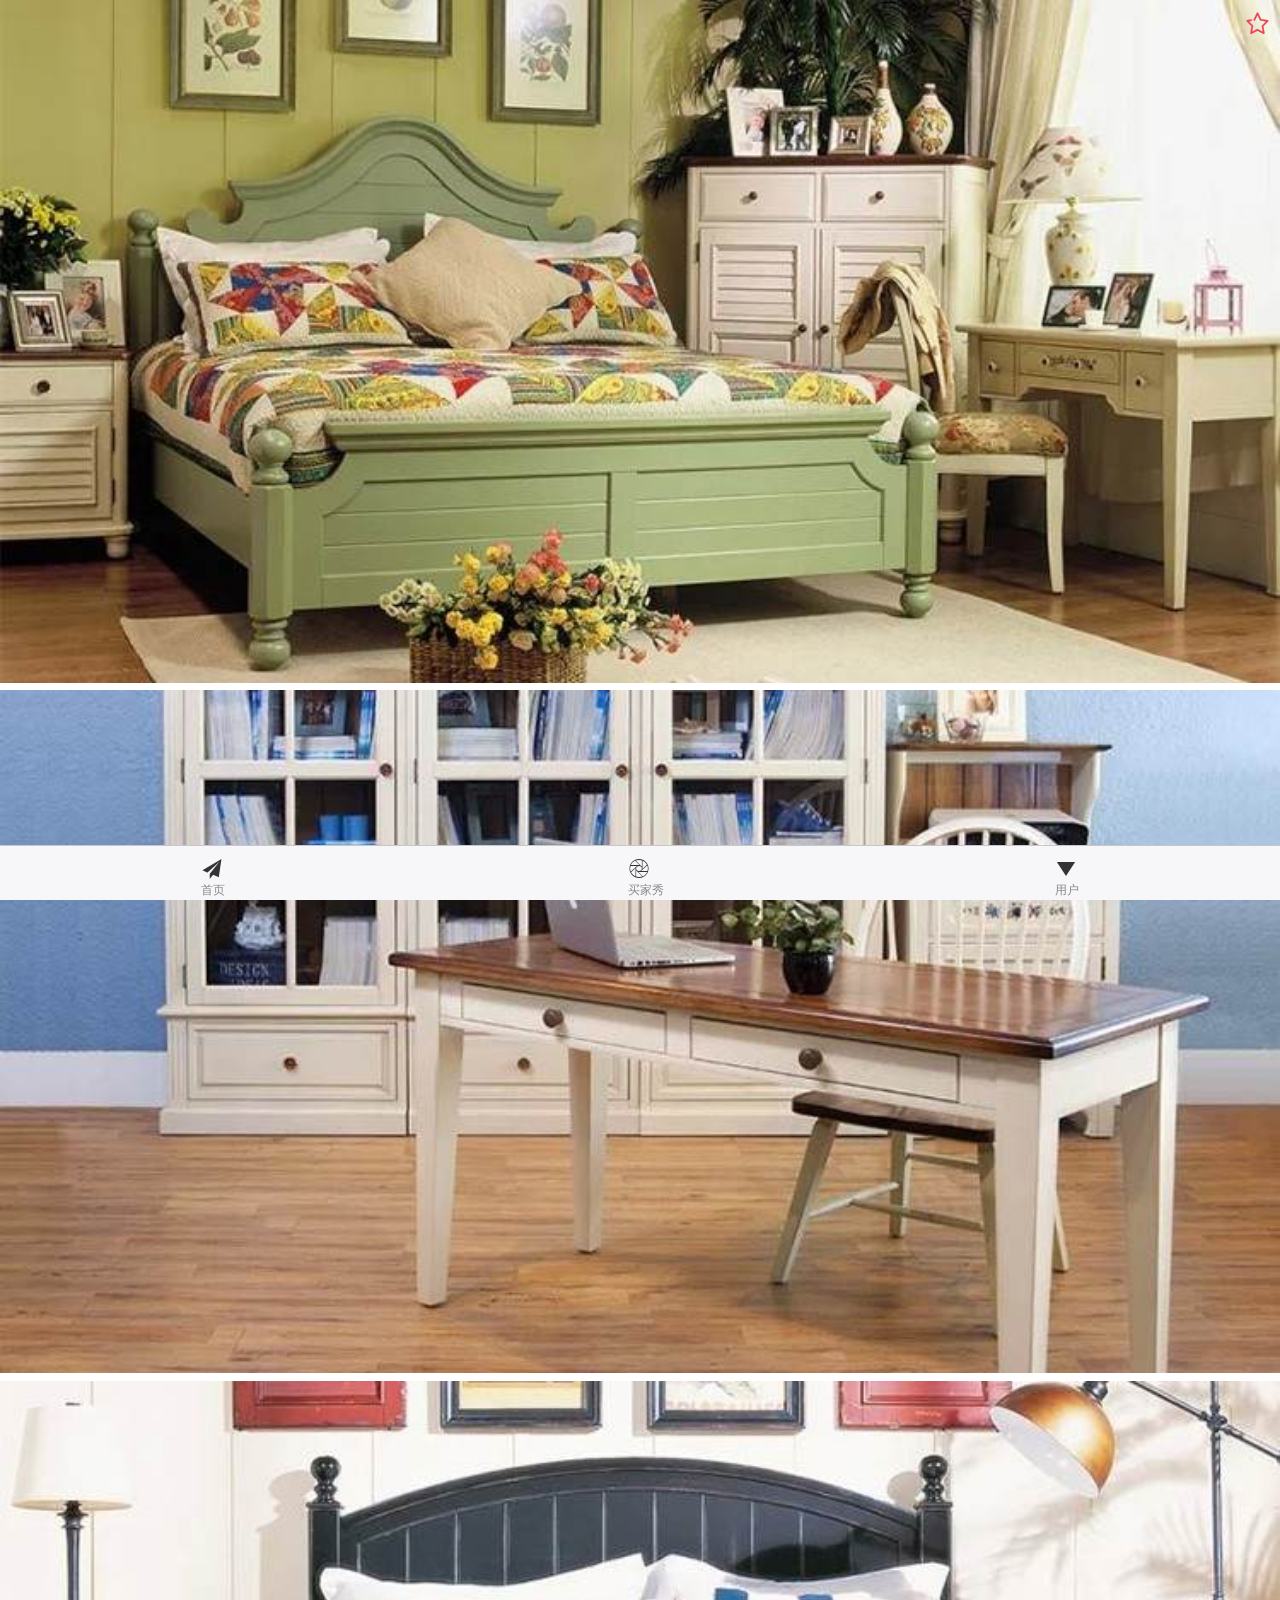
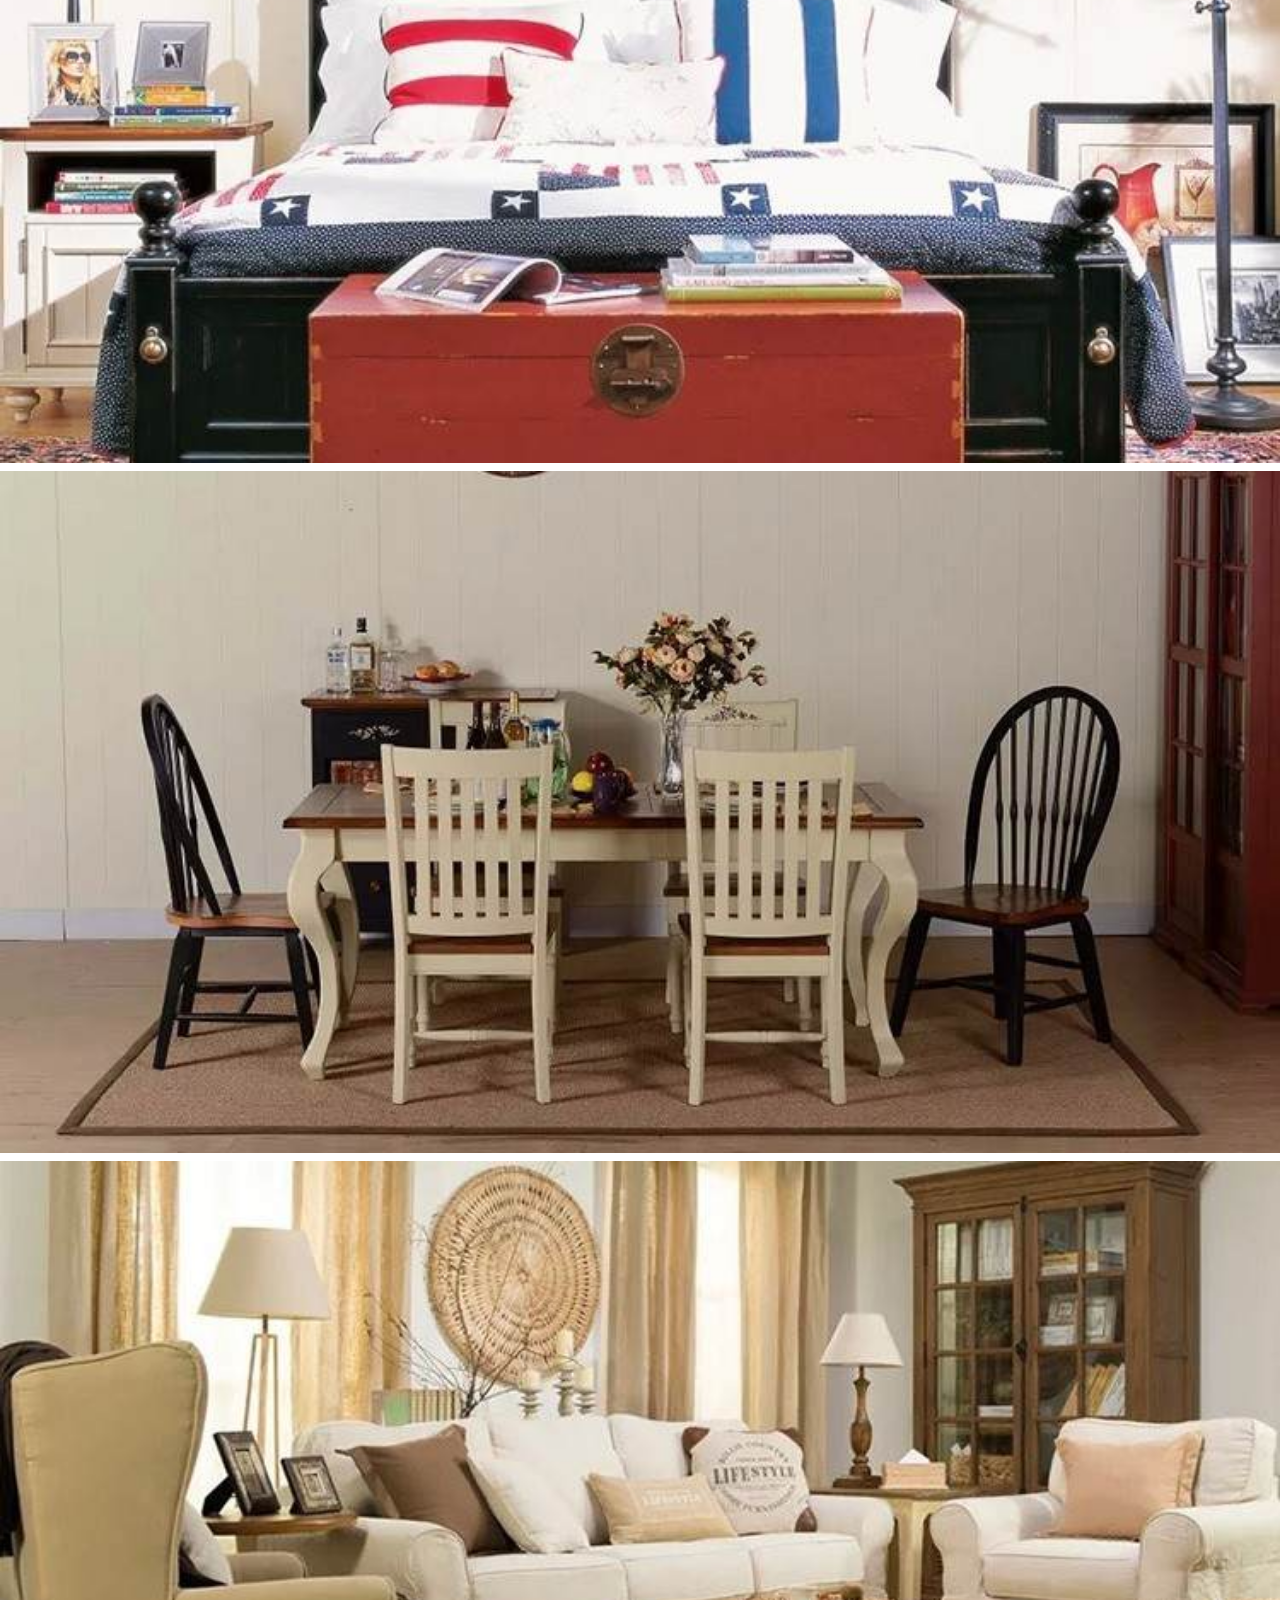
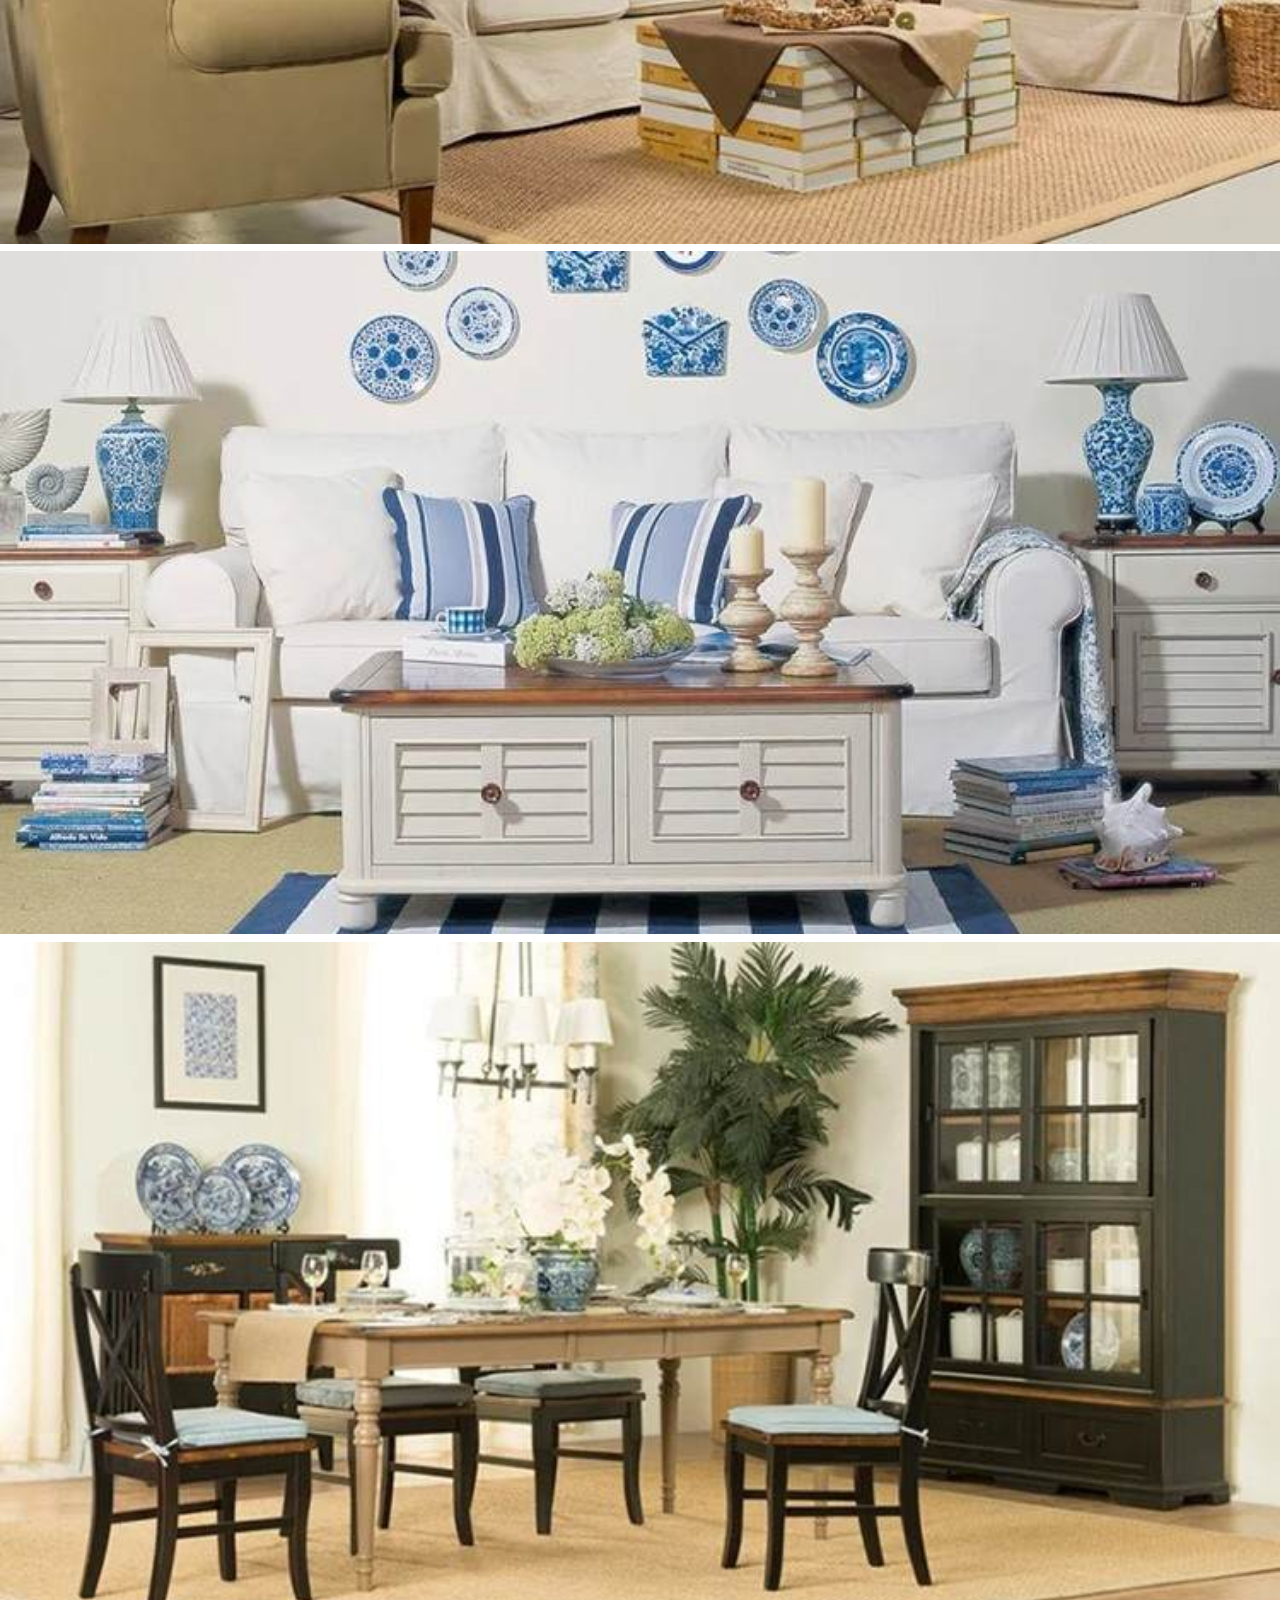
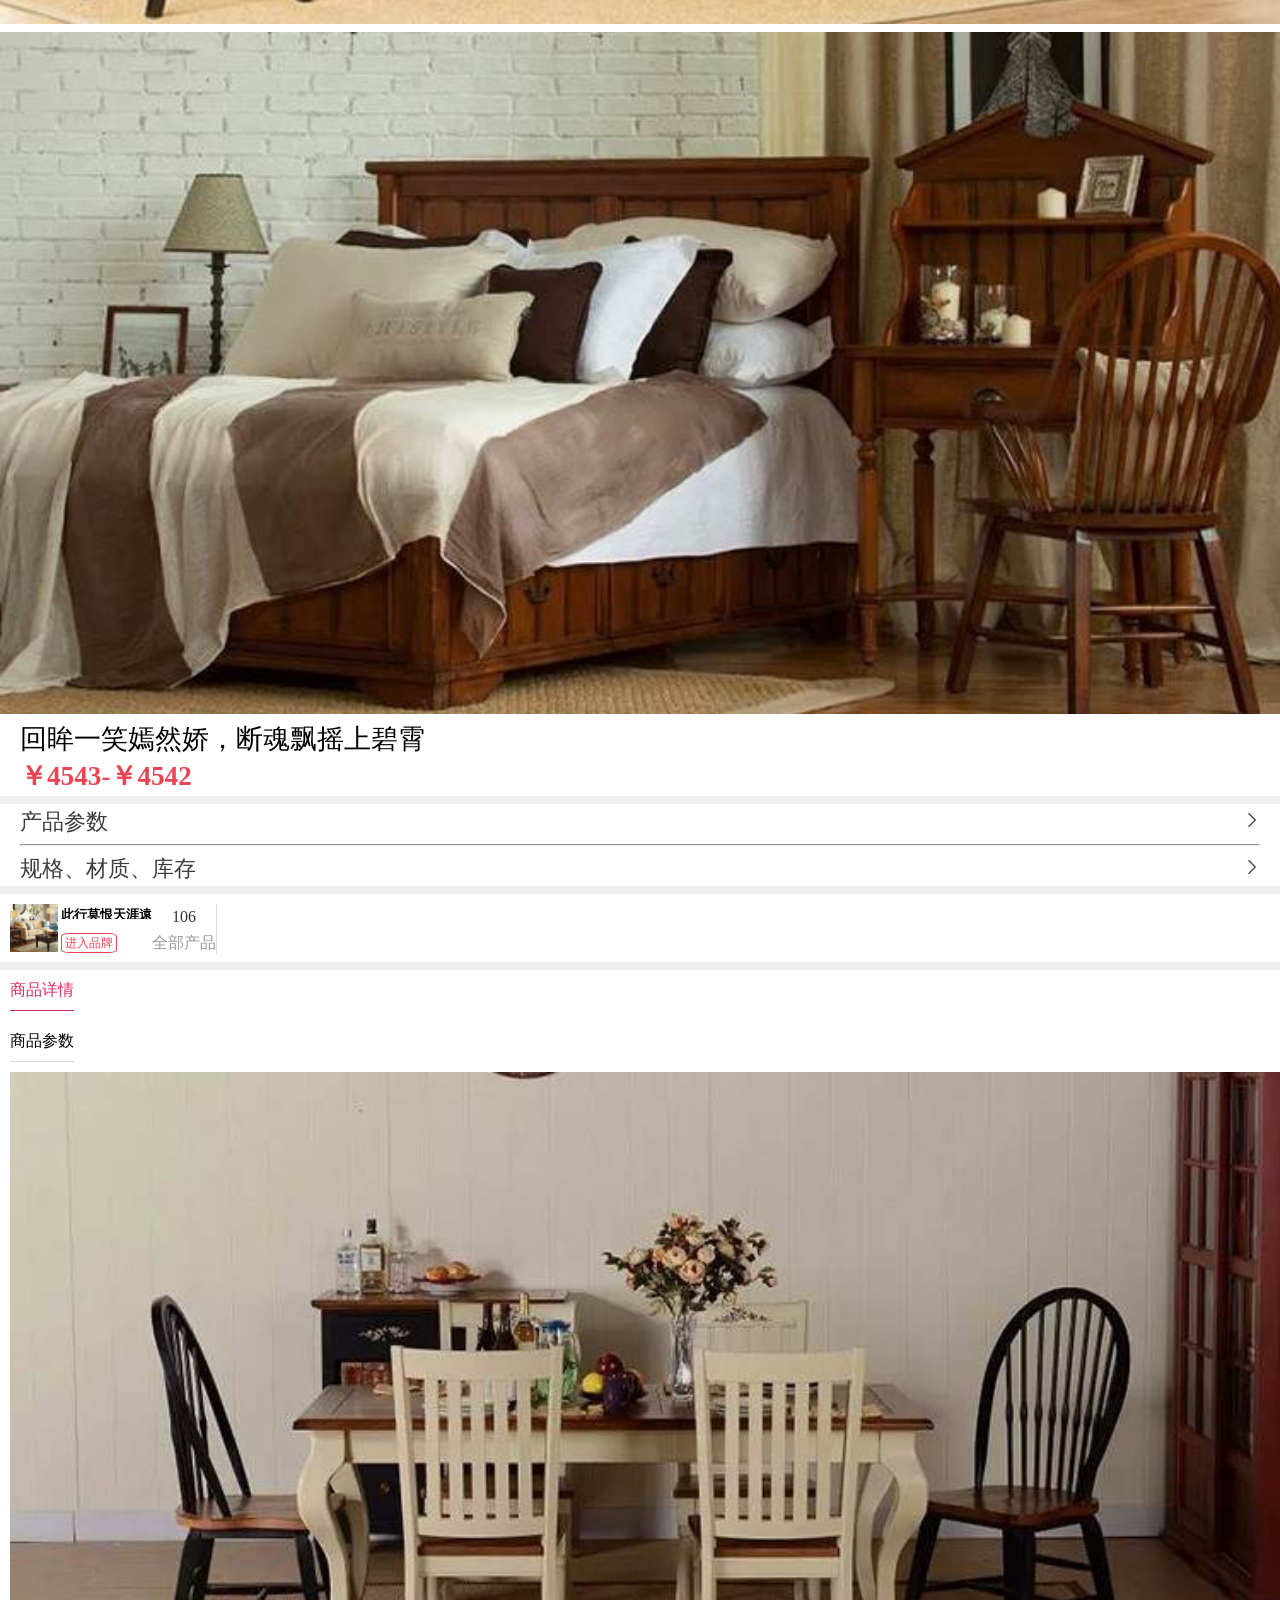
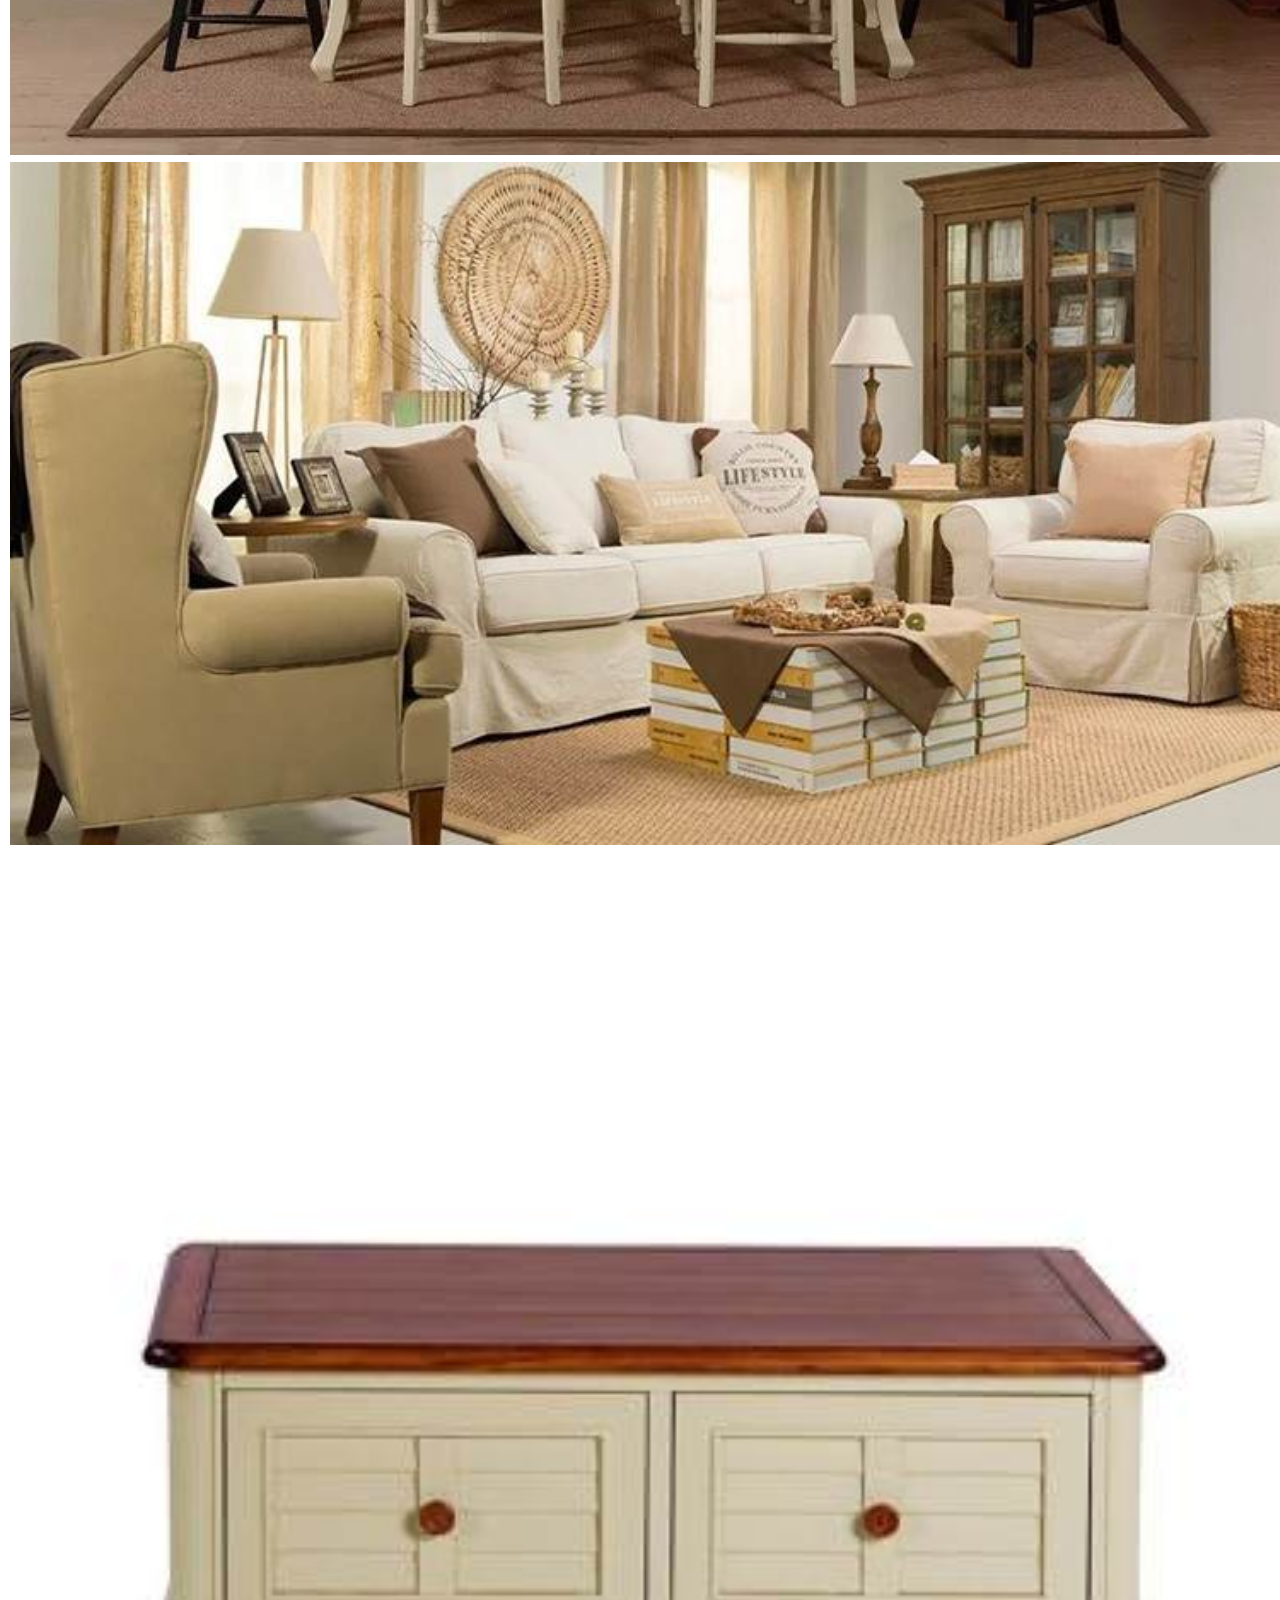
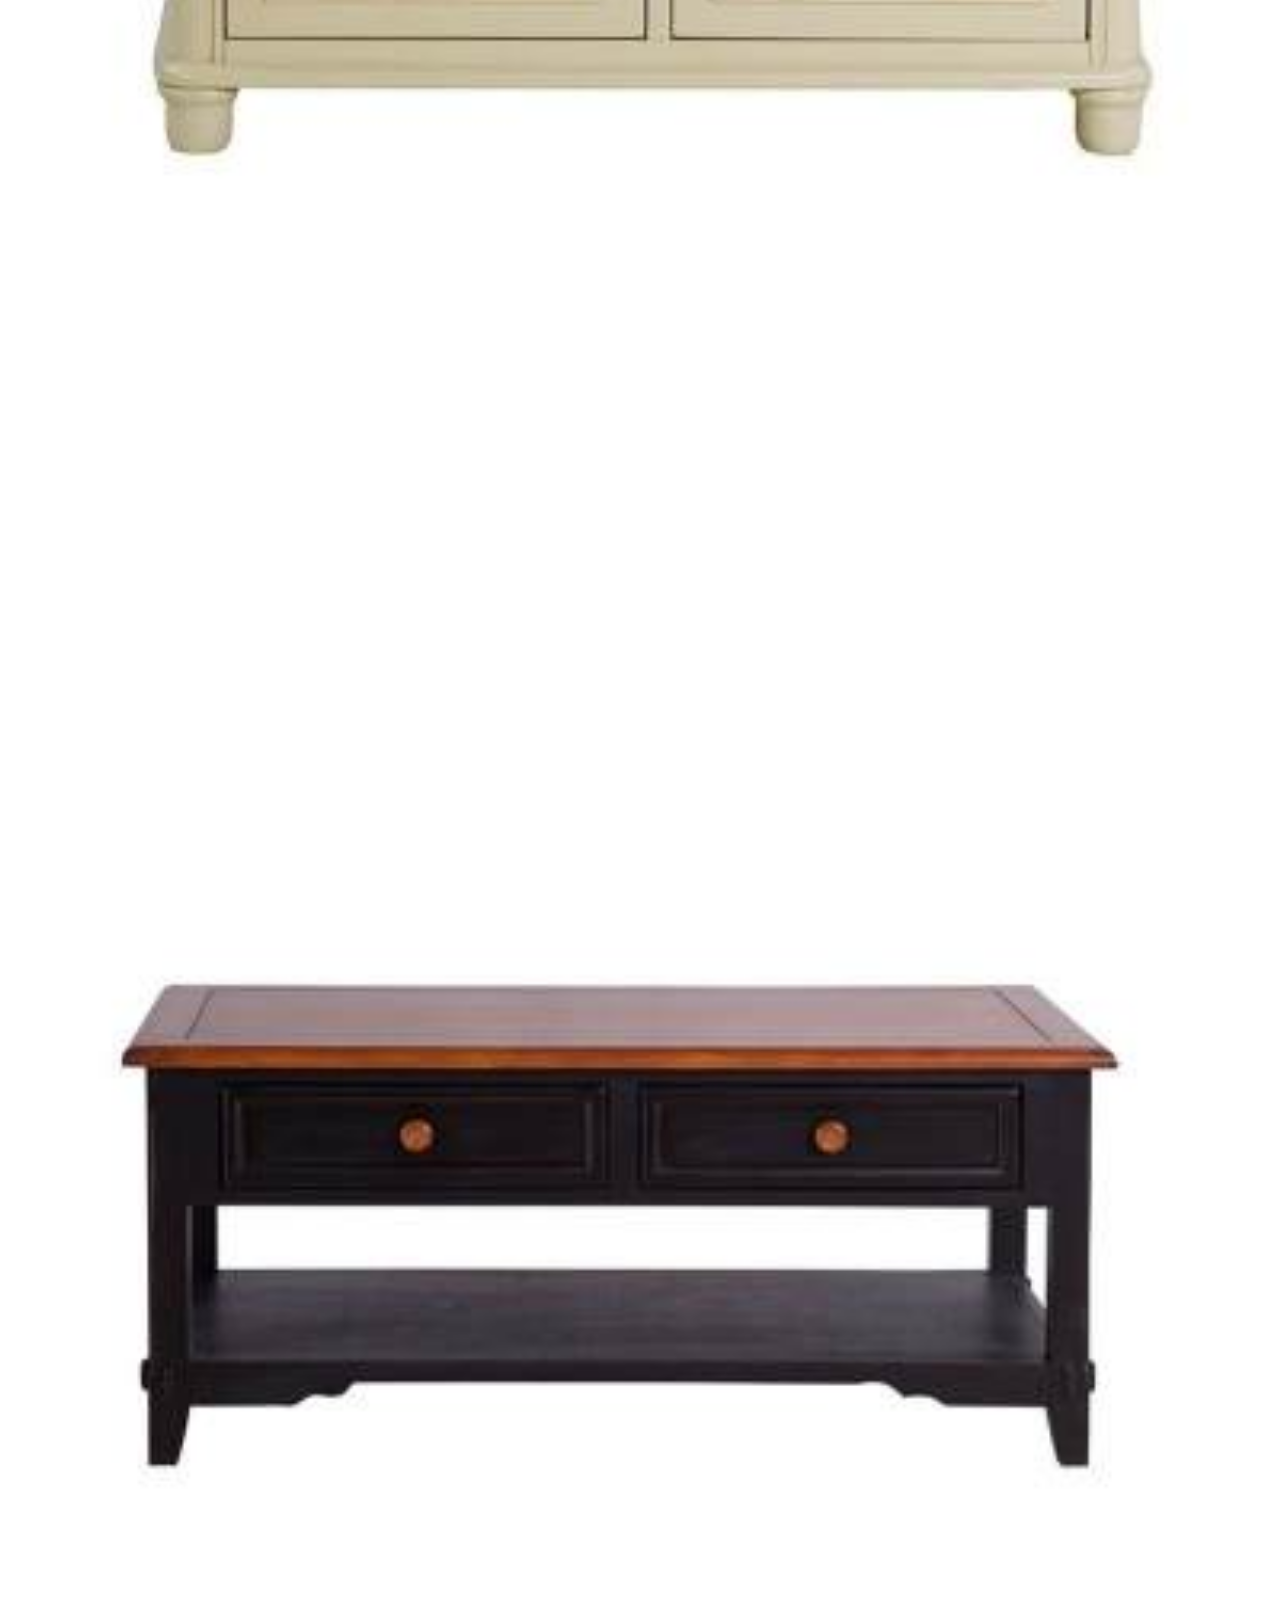
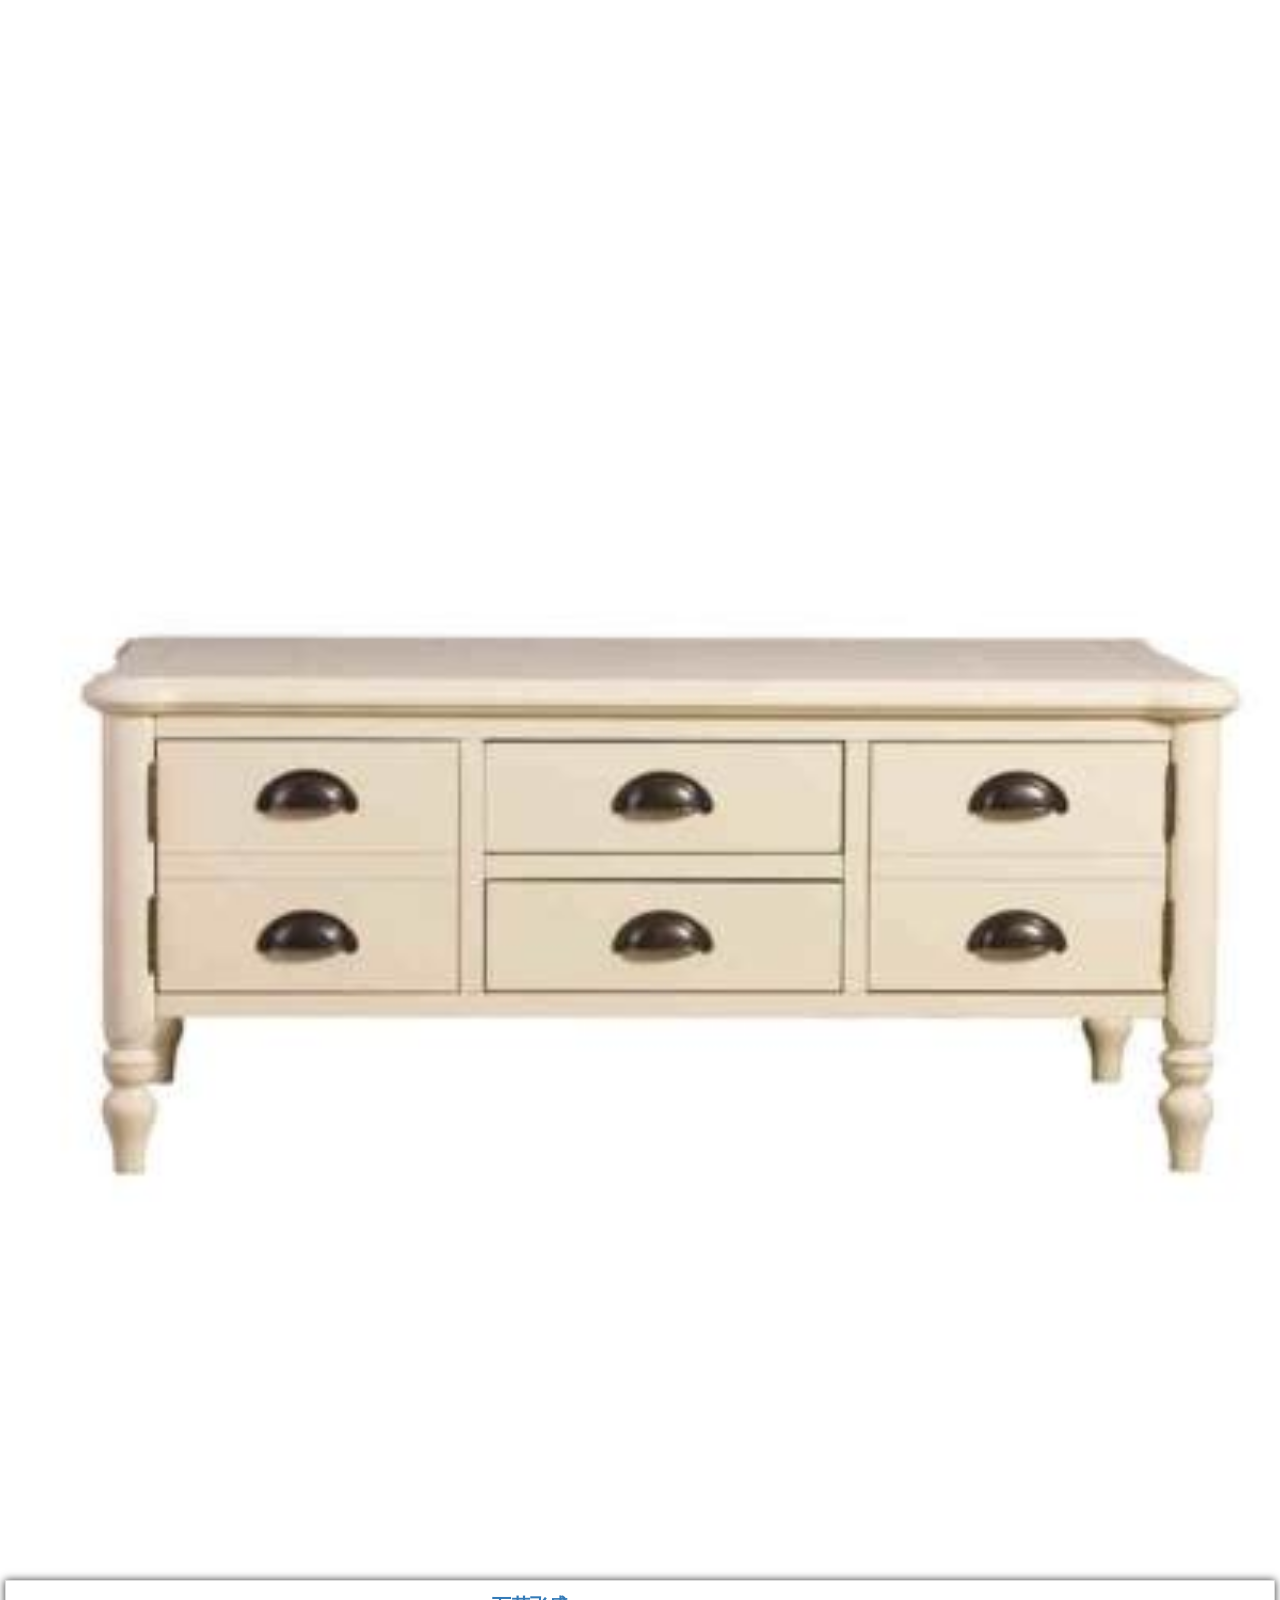
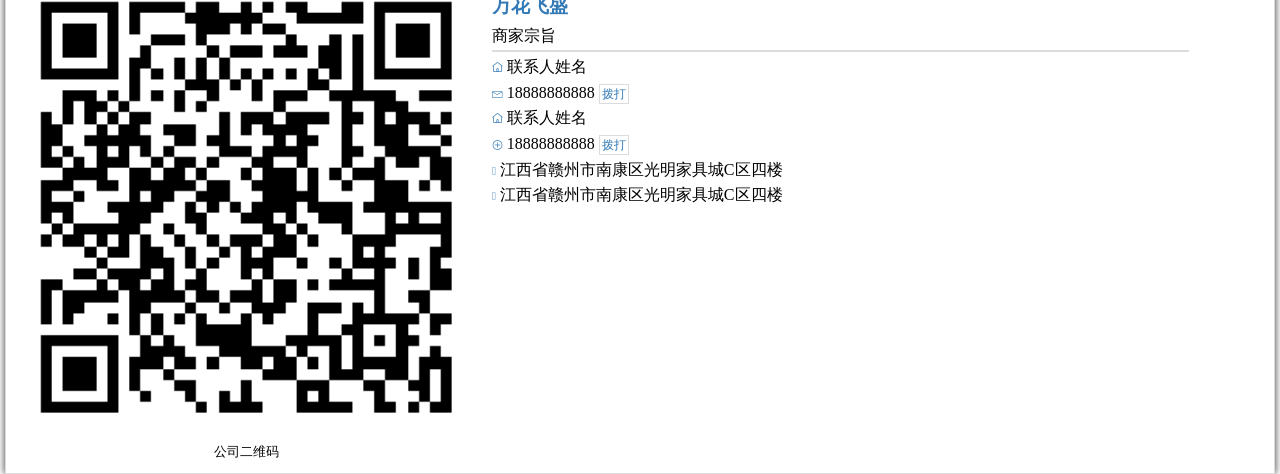
<file: commoditDetails.html>
<!DOCTYPE html>
<html>

	<head>
		<meta charset="utf-8">
		<meta http-equiv="X-UA-Compatible" content="IE=edge">

		<meta name="viewport" content="width=device-width,user-scalable=no">
		<title>商品详情</title>
		<link rel="stylesheet" href="http://cdn.static.runoob.com/libs/bootstrap/3.3.7/css/bootstrap.min.css">
		<link rel="stylesheet" href="css/weui.css" />
		<link rel="stylesheet" href="css/weui2.css" />
		<link rel="stylesheet" href="css/index.css" />
		<link rel="stylesheet" href="css/commoditDetails.css" />
		<link rel="stylesheet" type="text/css" href="css/obligate.css"/>
		<link rel="stylesheet" href="css/iconfont.css" />
	</head>

	<body>
		<div class="container">
			<span class="colle-commodity icon icon-49 f-color f25"></span>
			<!--轮播-->
			<div id="carousel-example-generic" class="carousel slide" data-ride="carousel">
				<div class="carousel-inner" role="listbox">
					<div class="item active">
						<img src="images/1 (1).jpg">
					</div>
					<div class="item">
						<img src="images/1 (2).jpg">
					</div>
					<div class="item">
						<img src="images/1 (4).jpg">
					</div>
					<div class="item">
						<img src="images/1 (5).jpg">
					</div>
					<div class="item">
						<img src="images/1 (6).jpg">
					</div>
					<div class="item">
						<img src="images/1 (7).jpg">
					</div>
					<div class="item">
						<img src="images/1 (8).jpg">
					</div>
					<div class="item">
						<img src="images/1 (9).jpg">
					</div>
				</div>
			</div>
			<!--商品名称、价钱-->
			<div class="indent">
				<p >回眸一笑嫣然娇，断魂飘摇上碧霄</p>
				<p class="f-color"><b>￥4543-￥4542</b></p>
			</div>
			<!--商品详情，规格-->
			<div class="indent">
				<p class="showOne">产品参数<span class="icon icon-108 right"></span></p>
				<hr />
				<p class="showTwo">规格、材质、库存<span class="icon icon-108 right"></span></p>
			</div>
			<!--商铺信息-->
			<div class="row padding">
				<div class="col-xs-6 col-sm-6 margin padding">
					<div class="left padding">
						<img src="images/2 (11).jpg" />
					</div>
					<div class="left padding">
						<h5 >此行莫恨天涯遠</h5>
						<button class="fb-color f12 " onclick="javascript:window.location.href='index.html'">进入品牌</button>
					</div>
				</div>
				<div class="col-xs-6 col-sm-6 padding margin">
					<div class="col-xs-6 col-sm-6 padding padding margin" onclick="javascript:window.location.href='index.html'">
						<p class="tcenter f-black">106</p>
						<p class="tcenter" style="color: #999999;">全部产品</p>
					</div>

					<div class="col-xs-6 col-sm-6 padding">
						<p class="tcenter f-black">
							<span class="fb-color button-padding">收藏</span>
						</p>
					</div>
				</div>
			</div>
			<!--商品详情与参数-->
			<div class="row padding commodit">
				<div class="col-xs-12 col-sm-12 ">
					<div class="col-xs-6 col-sm-6 tcenter commoditTianJia">
						商品详情
					</div>
					<div class="col-xs-6 col-sm-6 tcenter">
						商品参数
					</div>
				</div>
				<div class="col-xs-12 col-sm-12 padding">
					<img src="images/1 (5).jpg" />
					<img src="images/1 (6).jpg" />
					<img src="images/2 (5).jpg" />
					<img src="images/2 (3).jpg" />
					<img src="images/2 (1).jpg" />
				</div>
				<div class="col-xs-12 col-sm-12 padding" style="display: none;">
					<div class="col-xs-4 col-sm-4 margin padding tcenter">
						<ul>
							<li>产品名称</li>
							<li>产品编号</li>
							<li>产品风格</li>
							<li>品牌</li>
							<li>主材</li>
							<li>辅材</li>
							<li>油漆</li>
							<li>工艺</li>
							<li>产地</li>
							<li>交货期</li>
							<li>说明</li>
						</ul>
					</div>
					<div class="col-xs-8 col-sm-8 margin padding indent ">
						<ul>
							<li>Ellroy艾洛伊沙发</li>
							<li>591111577309</li>
							<li>简约美式</li>
							<li>夏尔</li>
							<li>桉木</li>
							<li>E1级实木多层板+针织面料</li>
							<li>NC环保漆</li>
							<li>榫卯</li>
							<li>浙江宁波</li>
							<li>50天(特殊情况询客服)</li>
							<li>图片可能有色差</li>
						</ul>
					</div>
				</div>
			</div>

			<a class="top tcenter" href="#tops" style="display: none;">
				<span class="icon icon-7 f20 f-white"></span>
			</a>
			<!--弹出信息-->
			<div class="row" id="popup" style="display: none;">
				<div class="popup">
					<div class="bg-white tcenter f15">参数</div>
					<div class="col-xs-12 col-sm-12 padding bg-white">

						<div class="col-xs-4 col-sm-4 margin padding tcenter">
							<ul>
								<li>产品名称</li>
								<li>产品编号</li>
								<li>产品风格</li>
								<li>品牌</li>
								<li>主材</li>
								<li>辅材</li>
								<li>油漆</li>
								<li>工艺</li>
								<li>产地</li>
								<li>交货期</li>
								<li>说明</li>
							</ul>
						</div>
						<div class="col-xs-8 col-sm-8 margin padding indent ">
							<ul>
								<li>Ellroy艾洛伊沙发</li>
								<li>591111577309</li>
								<li>简约美式</li>
								<li>夏尔</li>
								<li>桉木</li>
								<li>E1级实木多层板+针织面料</li>
								<li>NC环保漆</li>
								<li>榫卯</li>
								<li>浙江宁波</li>
								<li>50天(特殊情况询客服)</li>
								<li>图片可能有色差</li>
							</ul>
						</div>
					</div>
					<button class="tcenter f16 hideOne">确定</button>
				</div>
				<div class="popup">
					<div class="bg-white tcenter f15">
						<div class="col-xs-4 col-sm-4"><img src="images/3 (18).jpg"></div>
						<div class="col-xs-8 col-sm-8 tleft">
							
								<p class="f-black">你是人间四月天</p>
								<p class="f-color ">￥2500</p>
								<p class="f-gray f13">请选择规格颜色分类</p>
						</div>

					</div>
					<div class="col-xs-12 col-sm-12 padding bg-white ">
						<div class="choose">
							<p>规格（长*宽*高）</p>
							<button class="buttonTianJia">1000*900*930（单人位）</button>
							<button>1800*900*930（双人位）</button>
							<button>2180*900*930（三人位）</button>
							<button>单人位+三人位</button>
							<button>单人位+单人位+三人位</button>
							<button>单人位+双人位+三人位</button>
						</div>
						<div class="choose">
							<p>材质</p>
							<button class="buttonTianJia">核木</button>
						</div>
						<div class="choose">
							<p>颜色</p>
							<button class="buttonTianJia">纳瓦白11103</button>
							<button>定制色</button>
						</div>
					</div>
					<div class="col-xs-12 col-sm-12  bg-white">库存：455</div>
					<button class="tcenter f18 hideOne">确定</button>
				</div>
			</div>

		</div>
		<!--预留底部信息-->
		
		<div class="weui_tab tab-bottom zindex">
			<div class="weui_tabbar ">
				<a href="index.html" class="weui_tabbar_item ">
					<div class="weui_tabbar_icon">
						<i class="iconfont f-black">&#xe602;</i>
					</div>
					<p class="weui_tabbar_label ">首页</p>
				</a>
				<a href="indexLifeHome.html" class="weui_tabbar_item">
					<div class="weui_tabbar_icon">
						<i class="iconfont f-black ">&#xe607;</i>
					</div>
					<p class="weui_tabbar_label" style="padding-left: 3%;">买家秀</p>
				</a>
				<a href="user.html" class="weui_tabbar_item">
					<div class="weui_tabbar_icon">
						<i class="iconfont f-black ">&#xe603;</i>
					</div>
					<p class="weui_tabbar_label">用户</p>
				</a>
			</div>
		</div>
		<div class="obligate">
			<div class="obligateLeft">
				<img src="images/erweima.png"/>
				公司二维码
			</div>
			<div class="obligateRight">
				<h4><a href="">万花飞盛</a></h4>
				<p>商家宗旨</p>
				<hr />
				<p>
					<i class="iconfont ">&#xe615;</i>
					<span>联系人姓名</span><br />
					<i class="iconfont ">&#xe668;</i>
					<span>18888888888</span>
					<a href="tel:18888888888">拨打</a>
				</p>
				<p>
					<i class="iconfont">&#xe615;</i>
					<span>联系人姓名</span><br />
					<i class="iconfont ">&#xe61e;</i>
					<span>18888888888</span>
					<a href="tel:18888888888">拨打</a>
				</p>
				<p>
					<i class="iconfont ">&#xe694;</i>
					江西省赣州市南康区光明家具城C区四楼
				</p>
				<p>
					<i class="iconfont ">&#xe694;</i>
					江西省赣州市南康区光明家具城C区四楼
				</p>
			</div>
			
		</div>
		<script src="js/jquery-3.1.0.min.js"></script>
		<script src="http://cdn.static.runoob.com/libs/bootstrap/3.3.7/js/bootstrap.min.js"></script>
		<script type="text/javascript" src="js/commoditDetails.js"></script>

	</body>

</html>
</file>
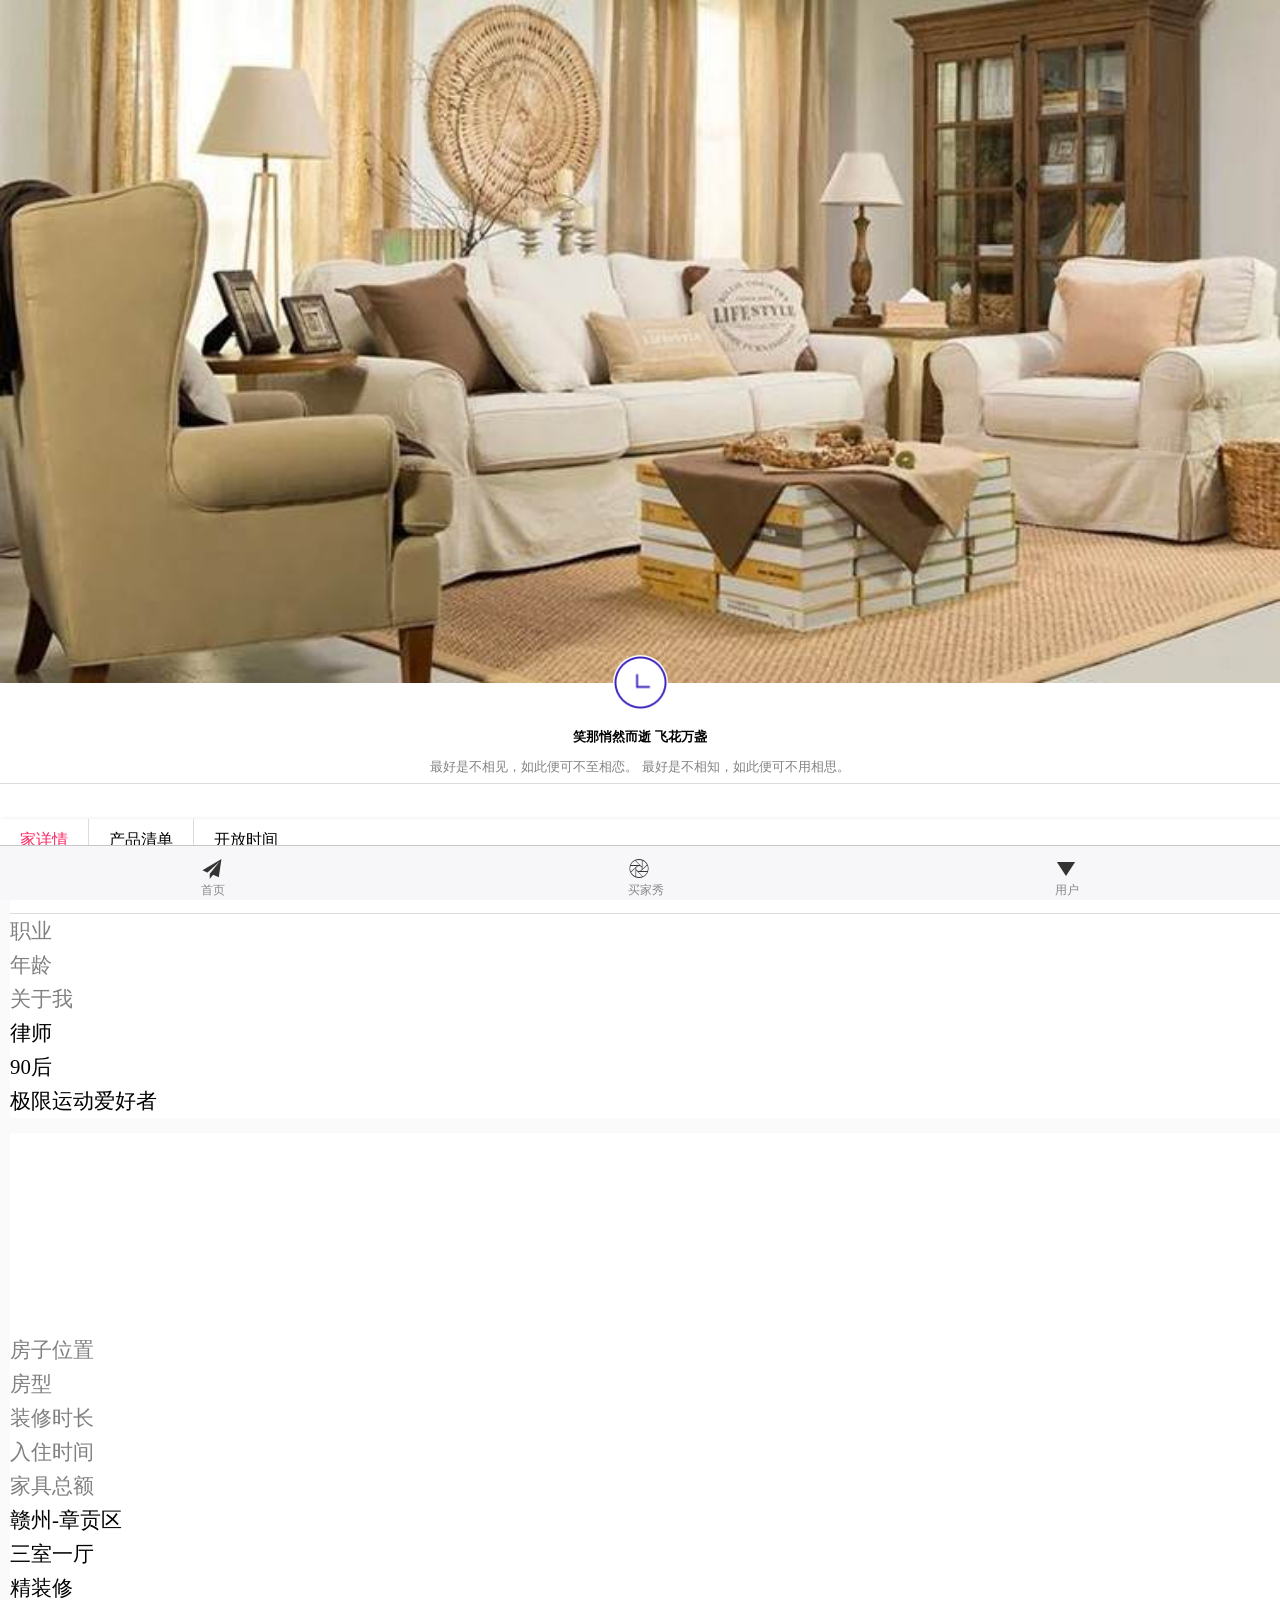
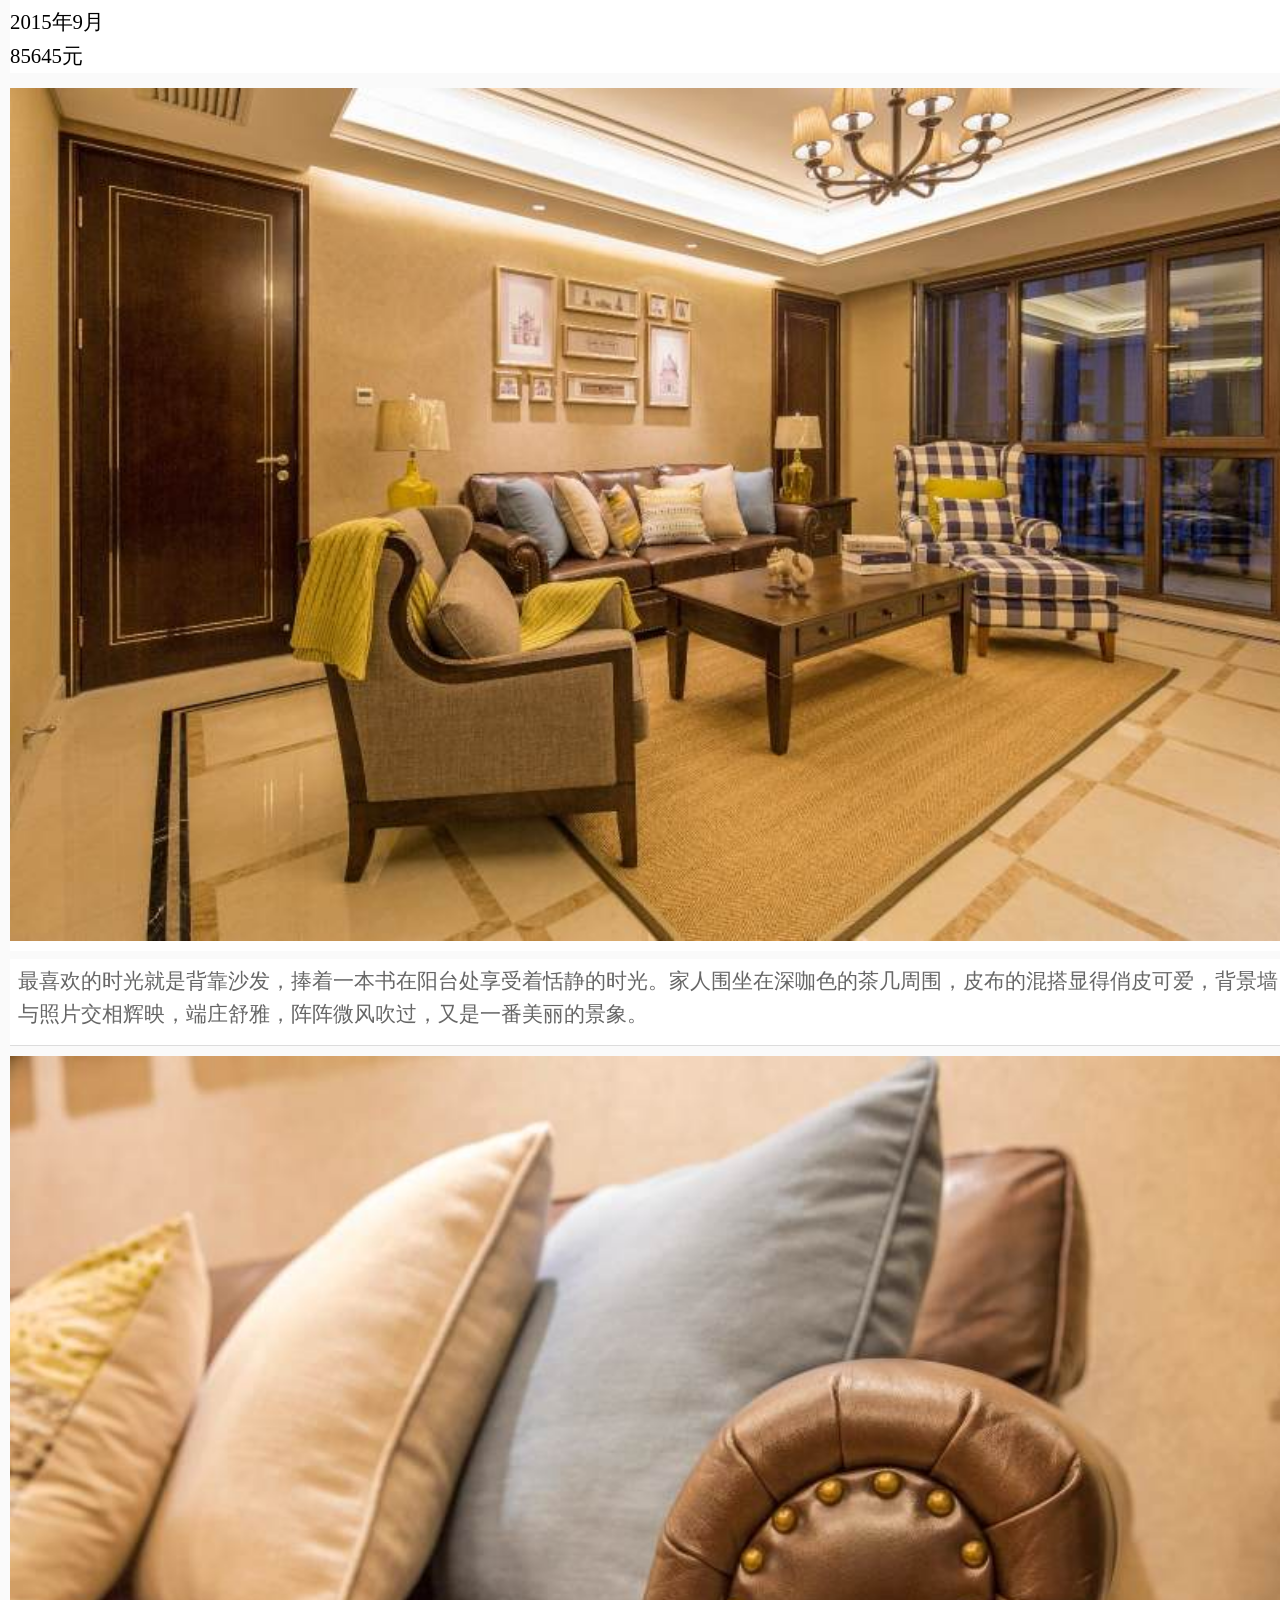
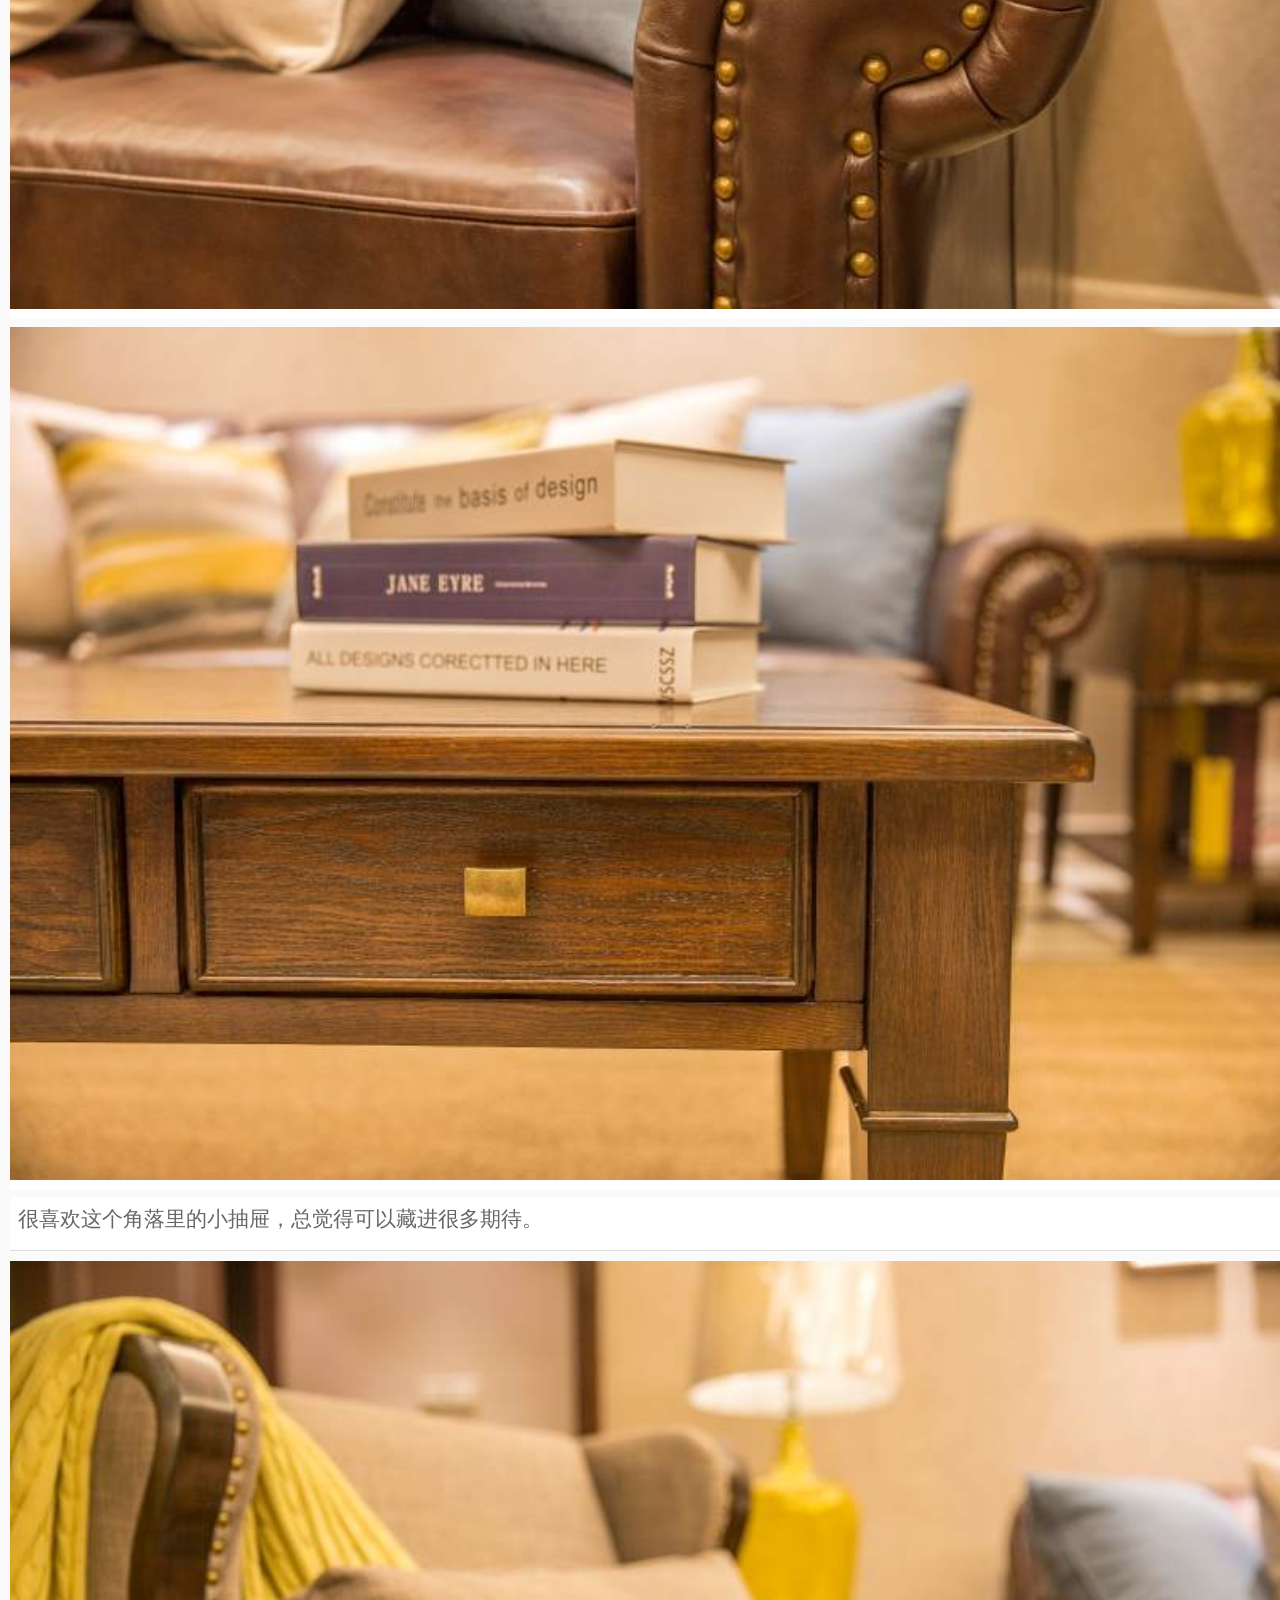
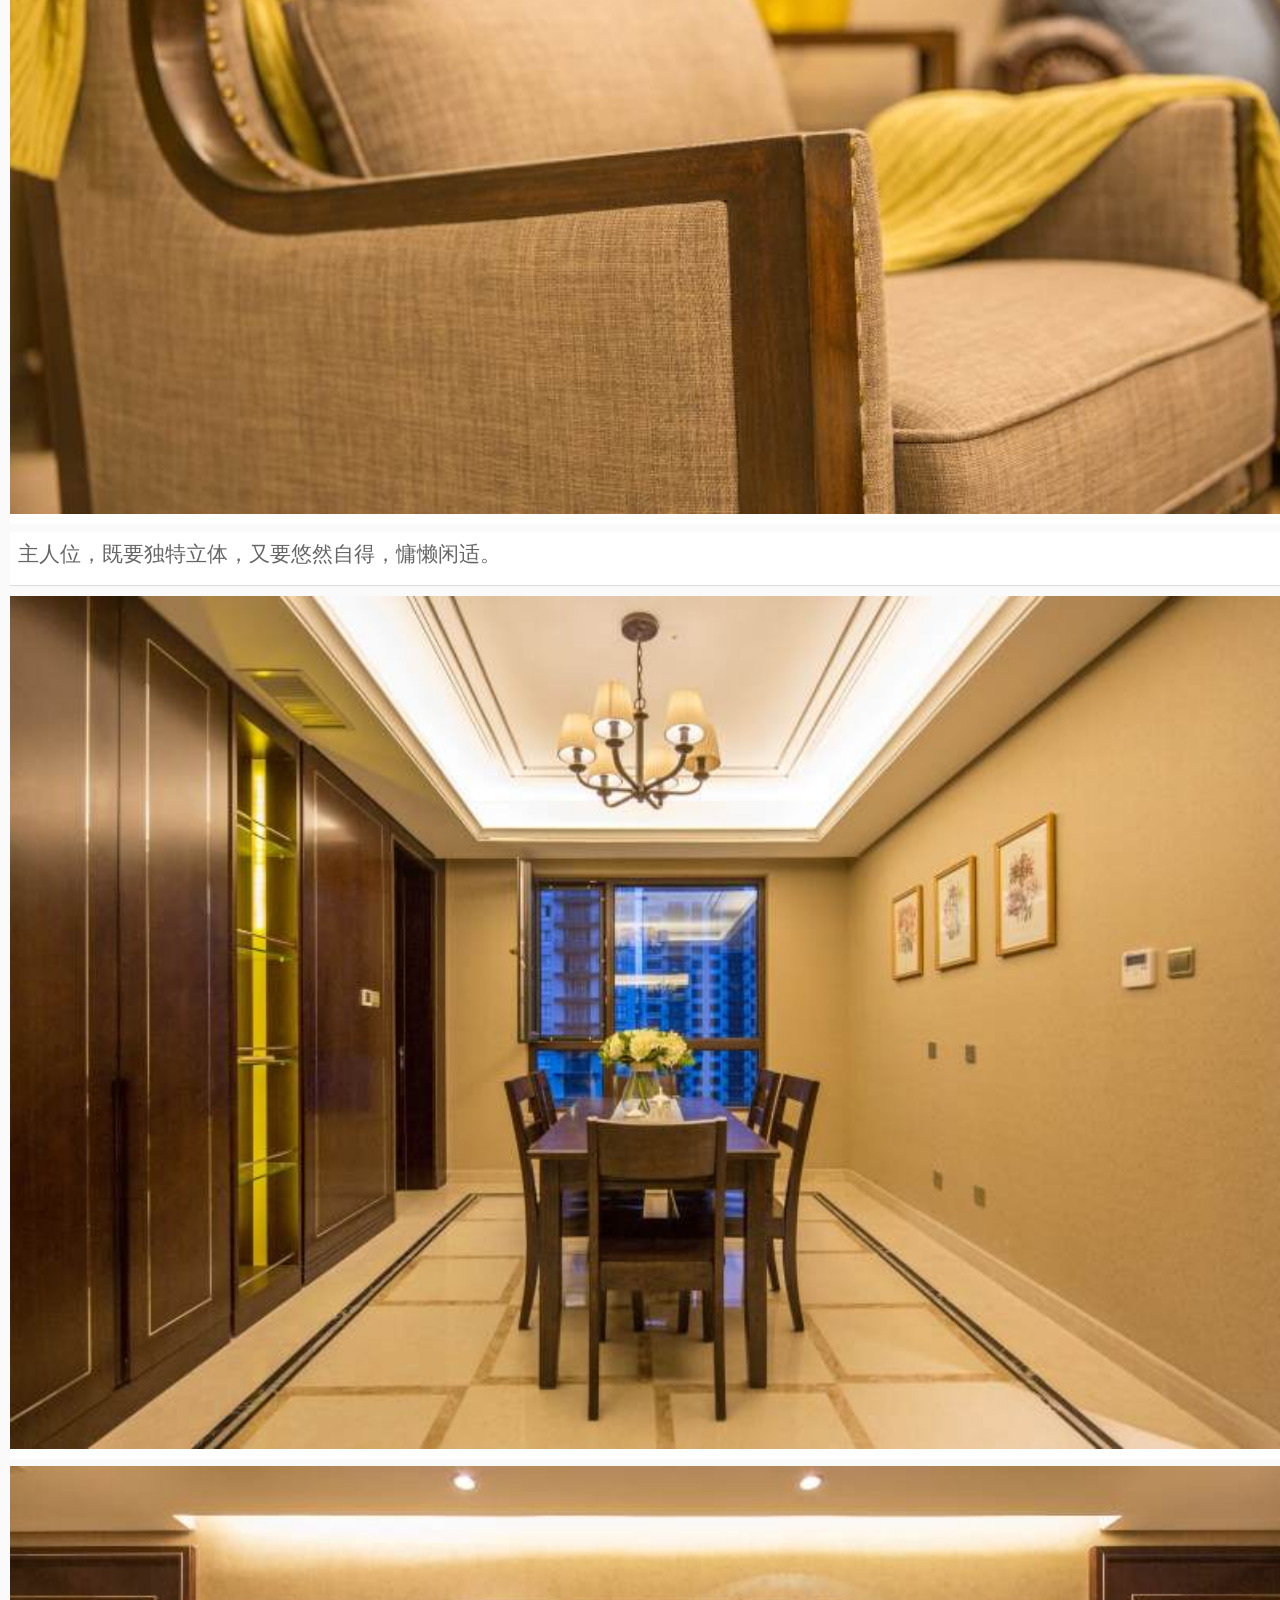
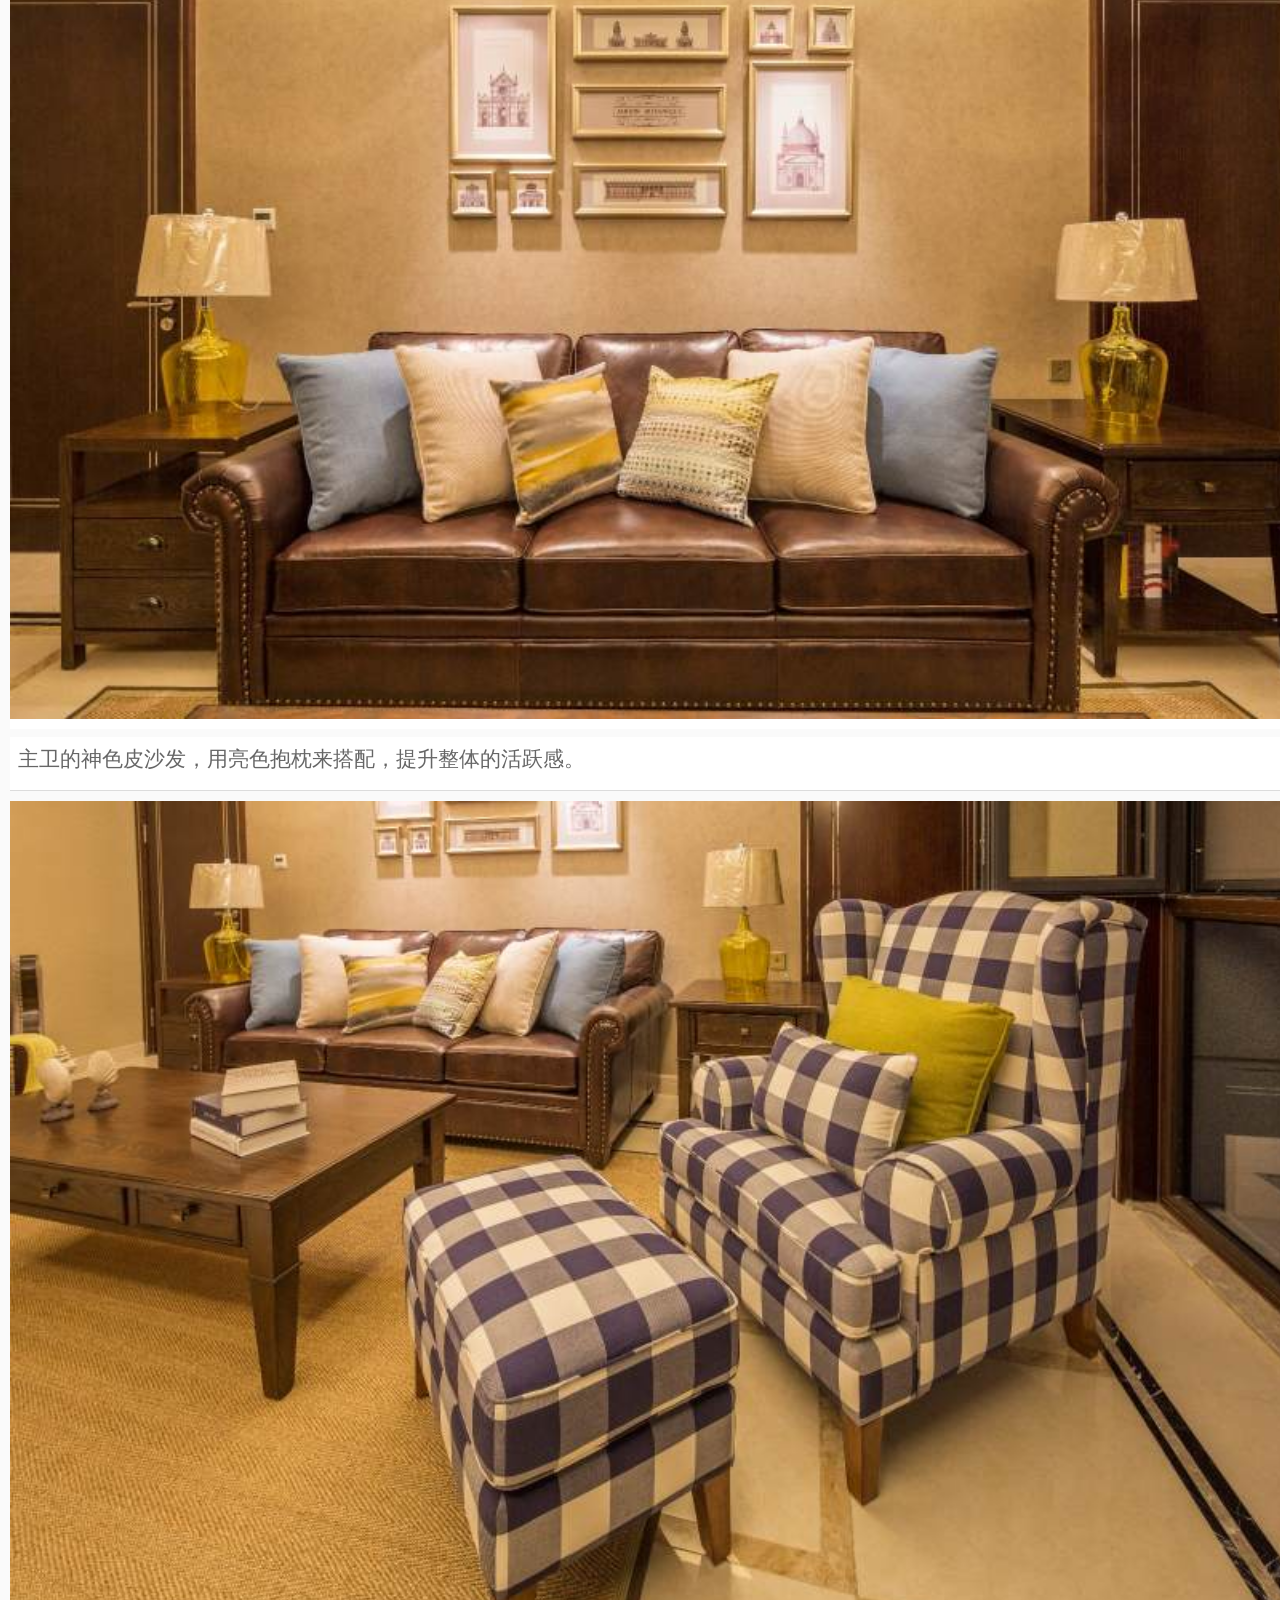
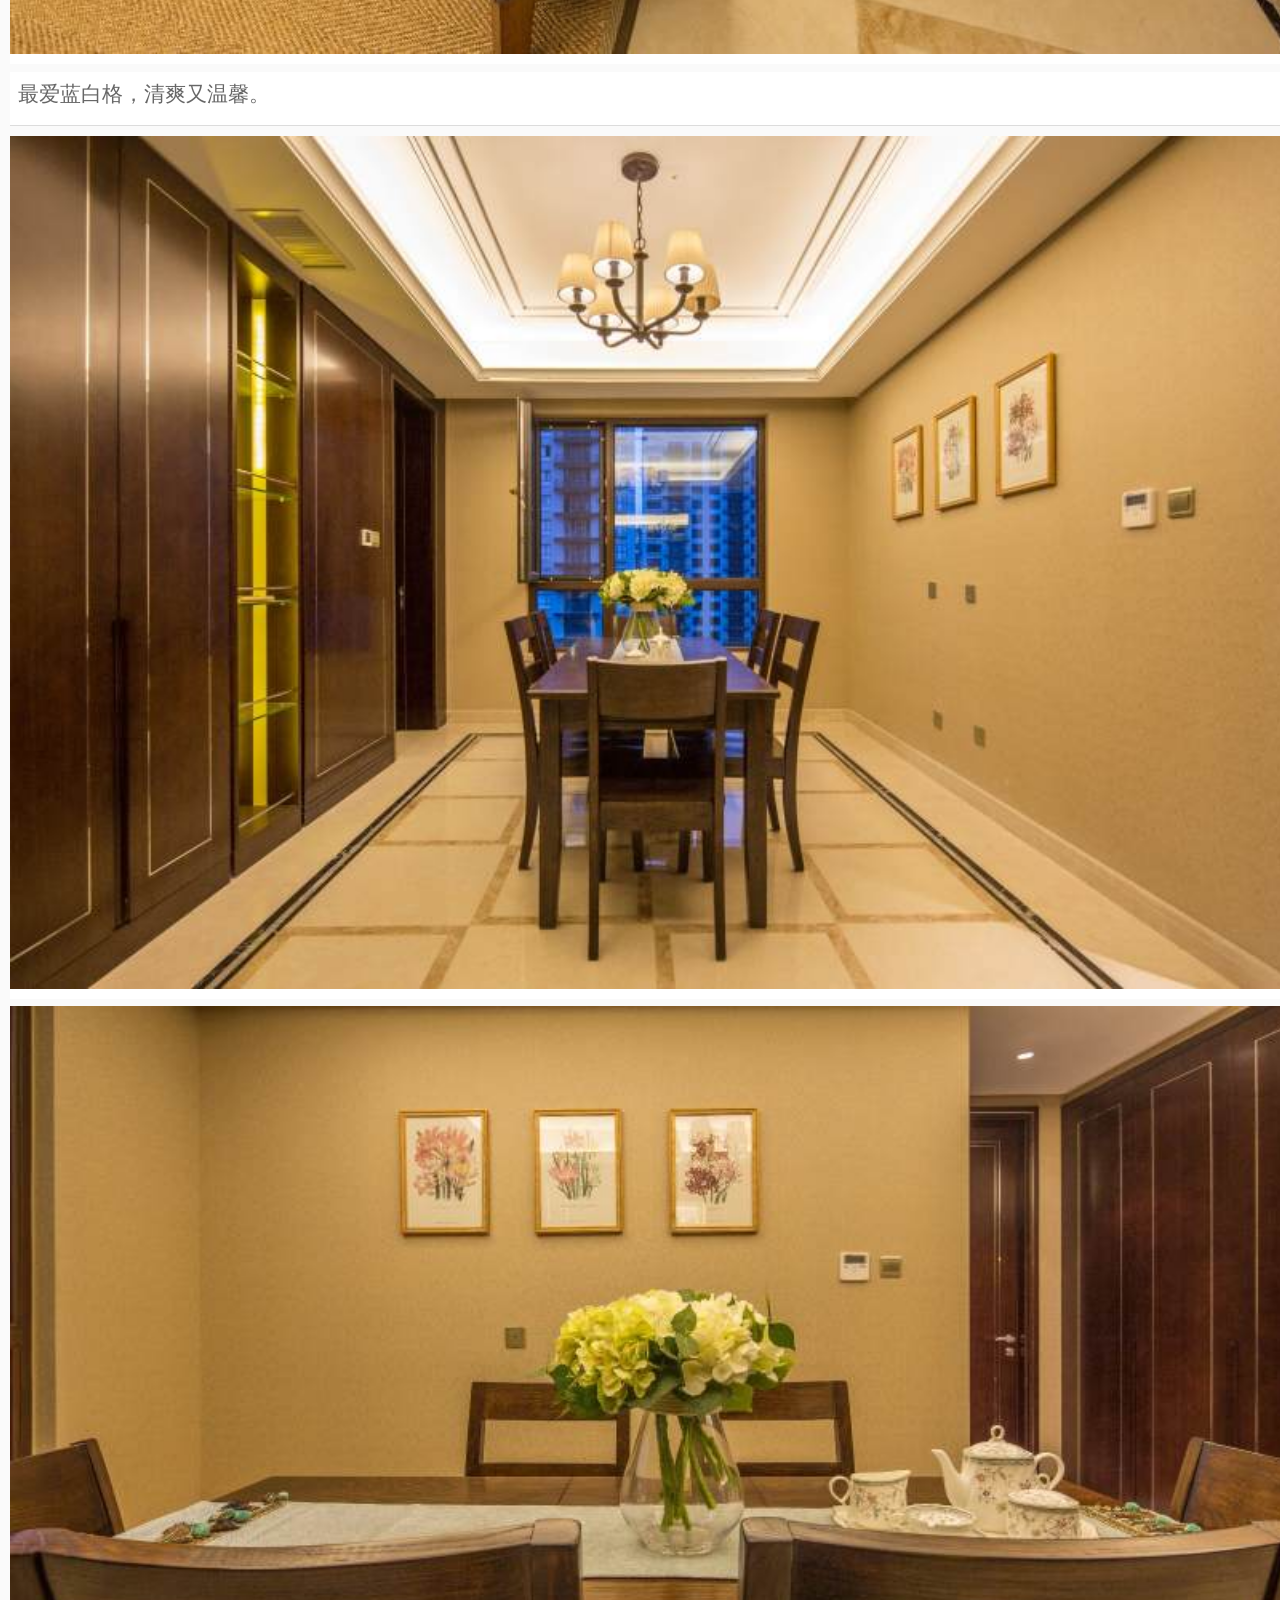
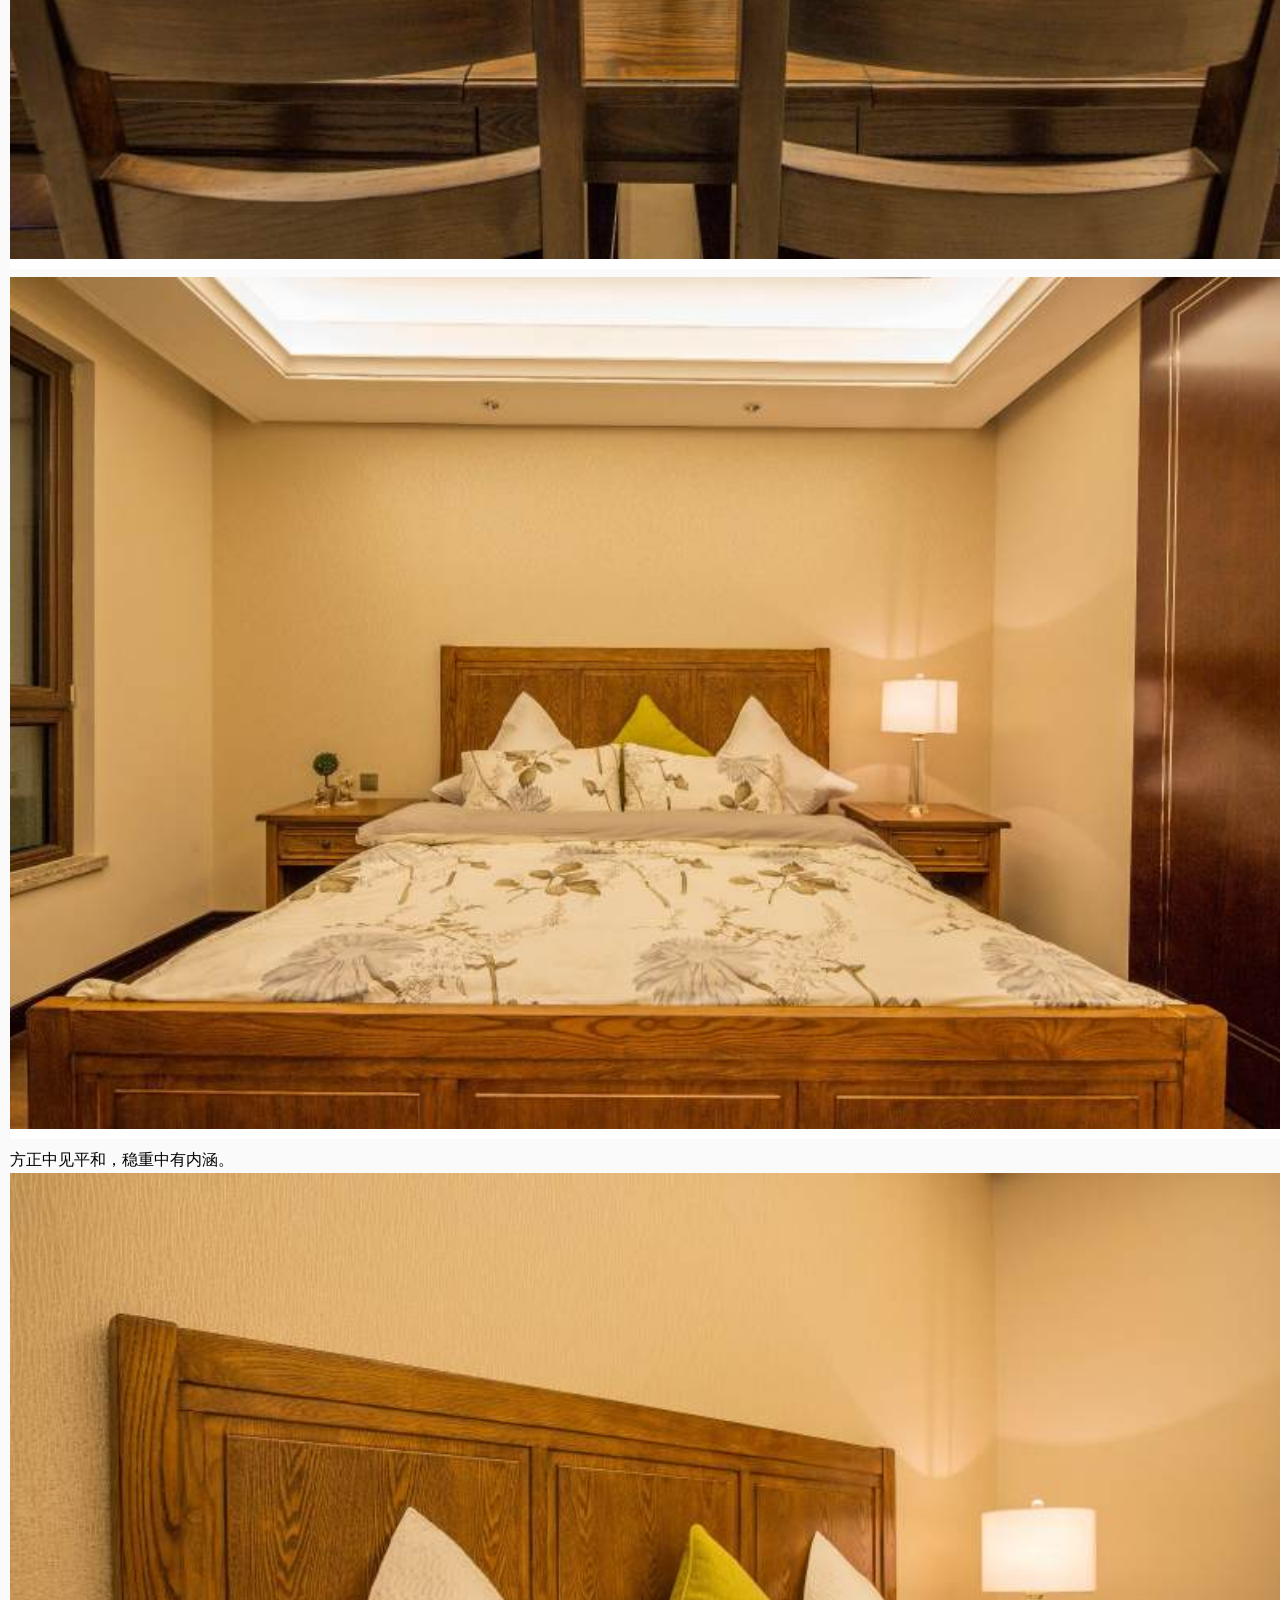
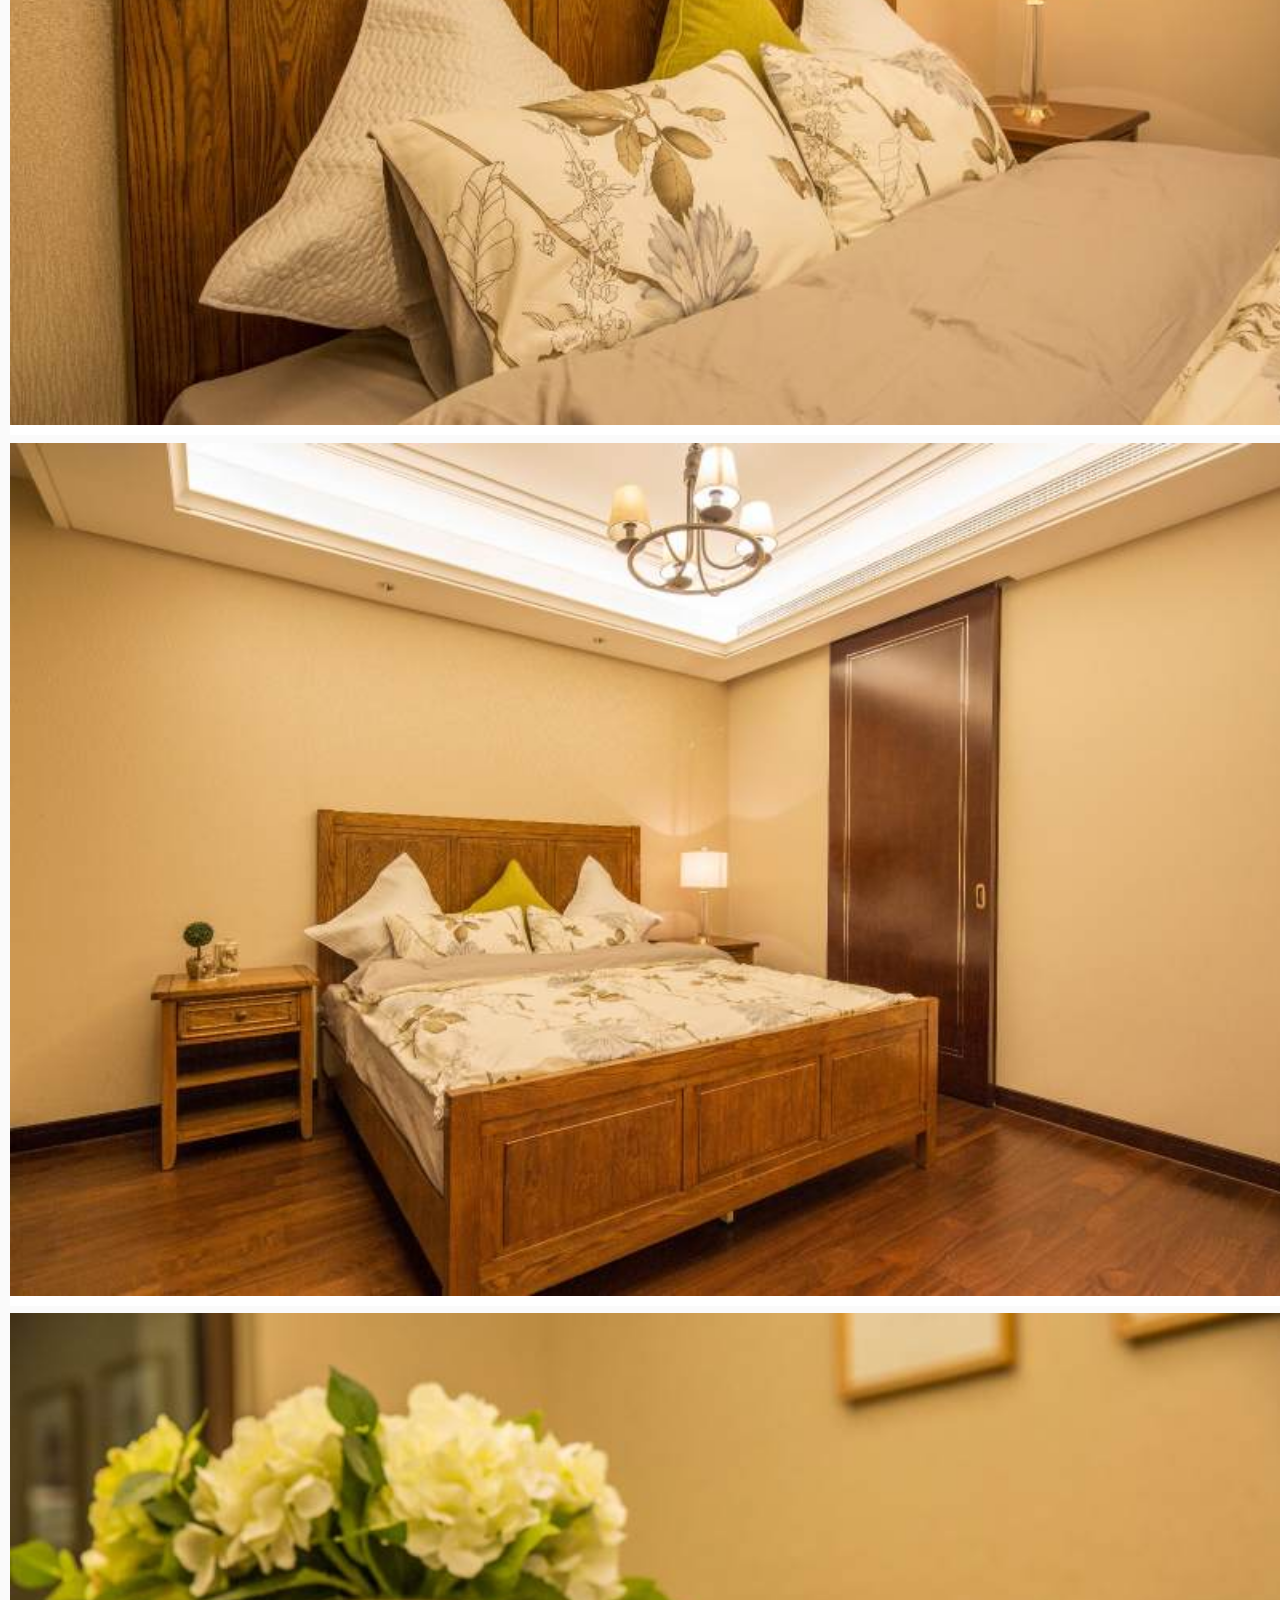
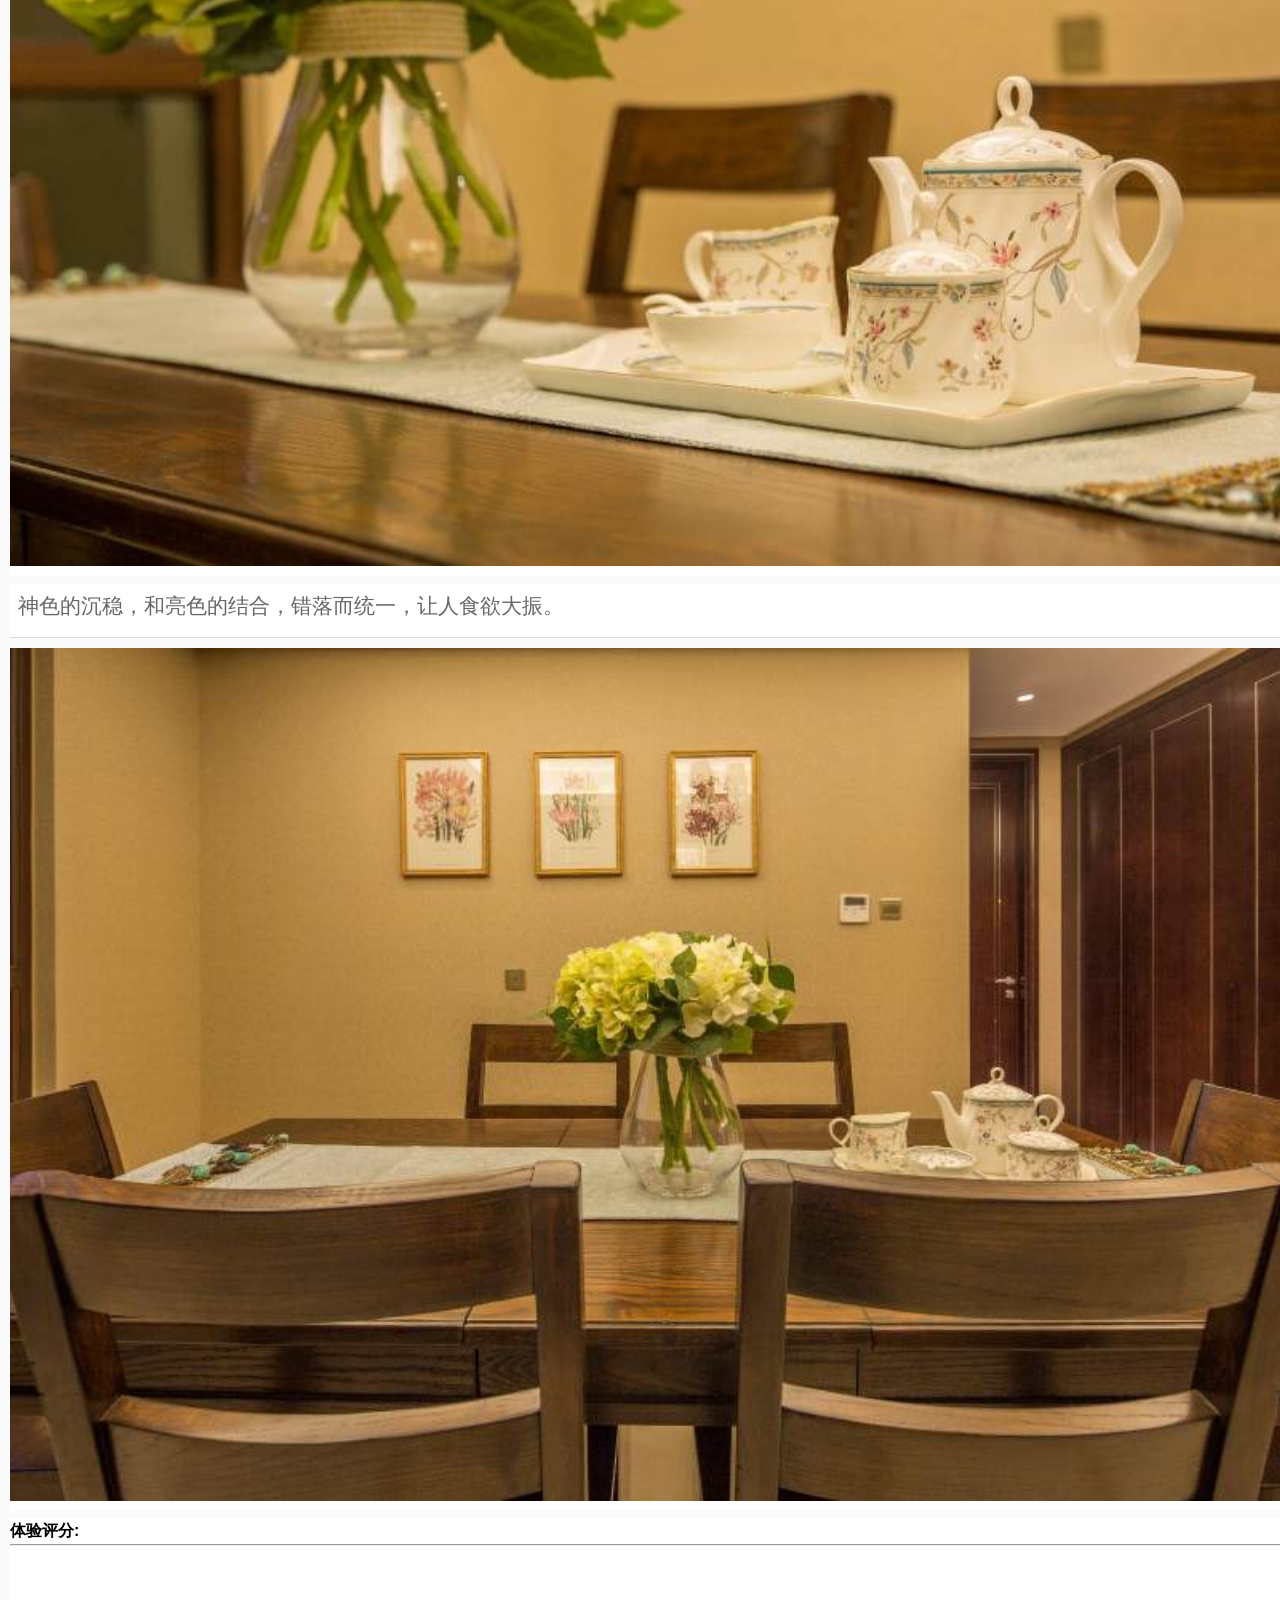
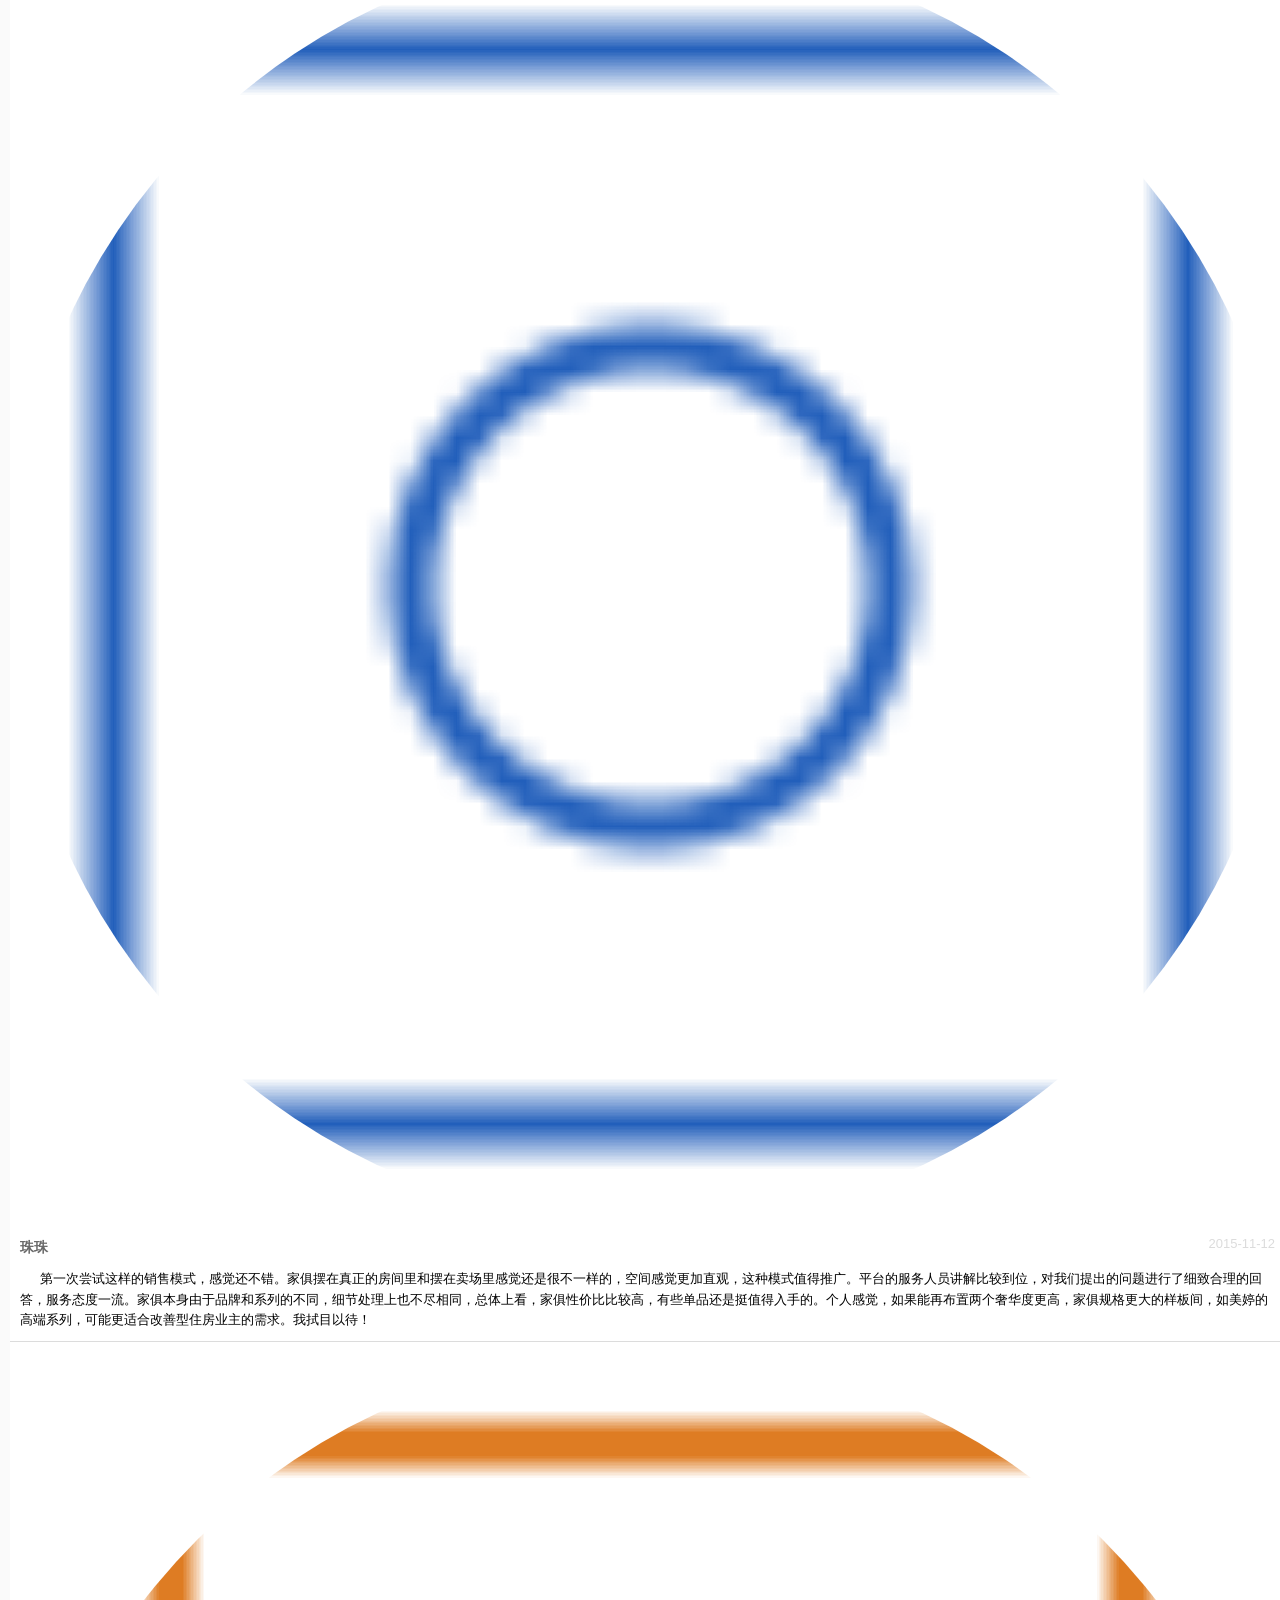
<file: lifeHome.html>
<!DOCTYPE html>
<html>

	<head>
		<meta charset="utf-8">
		<meta http-equiv="X-UA-Compatible" content="IE=edge">

		<meta name="viewport" content="width=device-width,user-scalable=no">
		<title>买家装修详情</title>
		<link rel="stylesheet" href="http://cdn.static.runoob.com/libs/bootstrap/3.3.7/css/bootstrap.min.css">
		<link rel="stylesheet" href="css/weui.css" />
		<link rel="stylesheet" href="css/weui2.css" />
		<link rel="stylesheet" href="css/lifeHome.css" />
		<link rel="stylesheet" href="css/calendar.css" />
		<link rel="stylesheet" type="text/css" href="css/obligate.css"/>
		<link rel="stylesheet" type="text/css" href="css/iconfont.css"/>
		
		<script type="text/javascript" src="http://api.map.baidu.com/api?v=2.0&ak=您的密钥"></script>
	</head>

	<body>
		<div class="container">

			<div>
				<img src="images/1 (6).jpg" />
				<div>
					<img src="images/icon_nav_icons.png" />
					<p><b>笑那悄然而逝 飞花万盏</b>
						<br />
					</p>
					<span>最好是不相见，如此便可不至相恋。  最好是不相知，如此便可不用相思。 </span>
				</div>
			</div>
			<!--选项卡-->
			<div class="row tcenter show">
				<div class="col-xs-4 col-sm-4 clickAdd">
					家详情
				</div>
				<div class="col-xs-4 col-sm-4">
					产品清单
				</div>
				<div class="col-xs-4 col-sm-4">
					开放时间
				</div>
			</div>
			<!--内容-->
			<div class="row clickShow">
				<!--选项卡一-->
				<div class="col-xs-12 col-sm-12">
					<!--生活家信息-->
					<div class="col-xs-12 col-sm-12 bg_white">
						<p class="tcenter">生活家信息</p>
						<ul class="col-xs-4 col-sm-4 ">
							<li>职业</li>
							<li>年龄</li>
							<li>关于我</li>
						</ul>
						<ul class="col-xs-8 col-sm-8 ">
							<li>律师</li>
							<li>90后</li>
							<li>极限运动爱好者</li>
						</ul>
					</div>
					<!--生活家装修信息-->
					<div class="col-xs-12 col-sm-12 bg_white padding">
						<!--百度地图-->
						<div id="map">
							<div style="width: 100%; height: 200px;" id="allmap"></div>
						</div>

						<ul class="col-xs-4 col-sm-4 ">
							<li>房子位置</li>
							<li>房型</li>
							<li>装修时长</li>
							<li>入住时间</li>
							<li>家具总额</li>
						</ul>
						<ul class="col-xs-8 col-sm-8 ">
							<li>赣州-章贡区</li>
							<li>三室一厅</li>
							<li>精装修</li>
							<li>2015年9月</li>
							<li>85645元</li>
						</ul>
					</div>
					<!--生活家图文-->
					<div class="col-xs-12 col-sm-12  padding">
						<img src="images/3 (9).jpg" />
						<p>最喜欢的时光就是背靠沙发，捧着一本书在阳台处享受着恬静的时光。家人围坐在深咖色的茶几周围，皮布的混搭显得俏皮可爱，背景墙与照片交相辉映，端庄舒雅，阵阵微风吹过，又是一番美丽的景象。</p>
						<img src="images/3 (2).jpg" />
						<img src="images/3 (3).jpg" />
						<p>很喜欢这个角落里的小抽屉，总觉得可以藏进很多期待。</p>
						<img src="images/3 (1).jpg" />
						<p>主人位，既要独特立体，又要悠然自得，慵懒闲适。</p>
						<img src="images/3 (4).jpg" />
						<img src="images/3 (10).jpg" />
						<p>主卫的神色皮沙发，用亮色抱枕来搭配，提升整体的活跃感。</p>
						<img src="images/3 (11).jpg" />
						<p>最爱蓝白格，清爽又温馨。</p>
						<img src="images/3 (12).jpg" />
						<img src="images/3 (13).jpg" />
						<img src="images/3 (16).jpg" /> 方正中见平和，稳重中有内涵。
						<img src="images/3 (14).jpg" />
						<img src="images/3 (15).jpg" />
						<img src="images/3 (17).jpg" />
						<p>神色的沉稳，和亮色的结合，错落而统一，让人食欲大振。</p>
						<img src="images/3 (18).jpg" />
					</div>
					<!--生活家评分-->
					<div class="col-xs-12 col-sm-12  padding bg_white">
						<h4>体验评分:</h4>
						<hr />
						<div class="col-xs-12 col-sm-12 ">
							<div class="col-xs-2 col-sm-2  padding ">
								<img src="images/icon_nav_button.png" />
							</div>
							<div class="col-xs-10 col-sm-10  padding ">
								<b>珠珠</b>
								<span class="tright right">2015-11-12</span><br />
								<p class="indent">第一次尝试这样的销售模式，感觉还不错。家俱摆在真正的房间里和摆在卖场里感觉还是很不一样的，空间感觉更加直观，这种模式值得推广。平台的服务人员讲解比较到位，对我们提出的问题进行了细致合理的回答，服务态度一流。家俱本身由于品牌和系列的不同，细节处理上也不尽相同，总体上看，家俱性价比比较高，有些单品还是挺值得入手的。个人感觉，如果能再布置两个奢华度更高，家俱规格更大的样板间，如美婷的高端系列，可能更适合改善型住房业主的需求。我拭目以待！</p>
							</div>
						</div>
						<div class="col-xs-12 col-sm-12 ">
							<div class="col-xs-2 col-sm-2  padding ">
								<img src="images/icon_nav_article.png" />
							</div>
							<div class="col-xs-10 col-sm-10  padding ">
								<b>香香</b><span class="tright right">2015-11-12</span><br />
								<p class="indent">第一次尝试这样的销售模式，感觉还不错。家俱摆在真正的房间里和摆在卖场里感觉还是很不一样的，空间感觉更加直观，这种模式值得推广。平台的服务人员讲解比较到位，对我们提出的问题进行了细致合理的回答，服务态度一流。家俱本身由于品牌和系列的不同，细节处理上也不尽相同，总体上看，家俱性价比比较高，有些单品还是挺值得入手的。个人感觉，如果能再布置两个奢华度更高，家俱规格更大的样板间，如美婷的高端系列，可能更适合改善型住房业主的需求。我拭目以待！</p>
							</div>
						</div>
						<div class="col-xs-12 col-sm-12 ">
							<div class="col-xs-2 col-sm-2  padding ">
								<img src="images/icon_nav_cell.png" />
							</div>
							<div class="col-xs-10 col-sm-10  padding ">
								<b>啊珠</b><span class="tright right">2015-11-12</span><br />
								<p class="indent">第一次尝试这样的销售模式，感觉还不错。家俱摆在真正的房间里和摆在卖场里感觉还是很不一样的，空间感觉更加直观，这种模式值得推广。平台的服务人员讲解比较到位，对我们提出的问题进行了细致合理的回答，服务态度一流。家俱本身由于品牌和系列的不同，细节处理上也不尽相同，总体上看，家俱性价比比较高，有些单品还是挺值得入手的。个人感觉，如果能再布置两个奢华度更高，家俱规格更大的样板间，如美婷的高端系列，可能更适合改善型住房业主的需求。我拭目以待！</p>
							</div>
						</div>
						<div class="col-xs-12 col-sm-12 ">
							<div class="col-xs-2 col-sm-2  padding ">
								<img src="images/icon_nav_button.png" />
							</div>
							<div class="col-xs-10 col-sm-10  padding ">
								<b>珠珠</b><span class="tright right">2015-11-12</span><br />
								<p class="indent">第一次尝试这样的销售模式，感觉还不错。家俱摆在真正的房间里和摆在卖场里感觉还是很不一样的，空间感觉更加直观，这种模式值得推广。平台的服务人员讲解比较到位，对我们提出的问题进行了细致合理的回答，服务态度一流。家俱本身由于品牌和系列的不同，细节处理上也不尽相同，总体上看，家俱性价比比较高，有些单品还是挺值得入手的。个人感觉，如果能再布置两个奢华度更高，家俱规格更大的样板间，如美婷的高端系列，可能更适合改善型住房业主的需求。我拭目以待！</p>
							</div>
						</div>
					</div>
				</div>
				<!--选项卡二-->
				<div class="col-xs-12 col-sm-12" style="display: none;">
					<li>
						<a class=" f-black">
							<img src="images/4 (3).jpg" />
							<p> 沙发-Baird拜尔德皮沙发组合</p>
						</a>
					</li>
					<li>
						<a class=" f-black">
							<img src="images/4 (1).jpg" />
							<p> 边几/角几-PLANO普莱诺角几</p>
						</a>
					</li>
					<li>
						<a class=" f-black">
							<img src="images/4 (6).jpg" />
							<p> 电视柜-MAYNARD梅纳德电视柜</p>
						</a>
					</li>
					<li>
						<a class=" f-black">
							<img src="images/4 (7).jpg" />
							<p> 床头柜-Eure尤里床头柜</p>
						</a>
					</li>
					<li>
						<a class=" f-black">
							<img src="images/4 (8).jpg" />
							<p> 床-EURE尤里床</p>
						</a>
					</li>
					<li>
						<a class=" f-black">
							<img src="images/4 (9).jpg" />
							<p> 床头柜-KELVIN凯汶床头柜</p>
						</a>
					</li>
					<li>
						<a class=" f-black">
							<img src="images/4 (10).jpg" />
							<p> 床-HELA赫拉床</p>
						</a>
					</li>
					<li>
						<a class=" f-black">
							<img src="images/4 (11).jpg" />
							<p> 餐椅-CARLOS卡洛斯餐椅</p>
						</a>
					</li>
					<li>
						<a class=" f-black">
							<img src="images/4 (12).jpg" />
							<p> 餐椅-BARRIE巴里餐椅</p>
						</a>
					</li>
					<li>
						<a class=" f-black">
							<img src="images/4 (13).jpg" />
							<p> 餐桌-CARLOS卡洛斯拉伸餐桌</p>
						</a>
					</li>
					<li>
						<a class=" f-black">
							<img src="images/4 (14).jpg" />
							<p> 电视柜-ELY伊力电视柜</p>
						</a>
					</li>
					<li>
						<a class=" f-black">
							<img src="images/4 (15).jpg" />
							<p> 边几/角几-MAYNARD梅纳德角几</p>
						</a>
					</li>
				</div>
				<!--选项卡三-->
				<div class="col-xs-12 col-sm-12 " style="display: none;">
					<div id="Demo " class="bg_white">
						<div id="CalendarMain">
							<div id="title">
								<a class="selectBtn month icon icon-109" href="javascript:" onclick="CalendarHandler.CalculateLastMonthDays();"></a>
								<a class="selectBtn selectYear" href="javascript:" onClick="CalendarHandler.CreateSelectYear(CalendarHandler.showYearStart);">2014年</a>
								<a class="selectBtn selectMonth" onClick="CalendarHandler.CreateSelectMonth()">6月</a>
								<a class="selectBtn nextMonth icon icon-108" href="javascript:" onClick="CalendarHandler.CalculateNextMonthDays();"></a>
								<a class="selectBtn currentDay" href="javascript:" onClick="CalendarHandler.CreateCurrentCalendar(0,0,0);">今天</a>
							</div>
							<div id="context">
								<div class="week">
									<h3> 一 </h3>
									<h3> 二 </h3>
									<h3> 三 </h3>
									<h3> 四 </h3>
									<h3> 五 </h3>
									<h3> 六 </h3>
									<h3> 日 </h3>
								</div>
								<div id="center">
									<div id="centerMain">
										<div id="selectYearDiv"></div>
										<div id="centerCalendarMain">
											<div id="Container"></div>
										</div>
										<div id="selectMonthDiv"></div>
									</div>
								</div>

							</div>
						</div>
					</div>
				</div>
				<a class="top tcenter " style="display: none;" href="#tops">
					<span class="icon icon-7 f20 f-white"></span>
				</a>
			</div>
		</div>
		<div style="display:none;" class="share" onclick="$(this).fadeOut();$(this).removeClass('ani-fade hand')">
			<div class="sharebox">
				点击右上角发送给指定朋友或分享到朋友圈 <i></i>
			</div>
		</div>
		<!--置顶-->
		<a href="#top" id="topReturn" class="iconfont ">&#xe617;</a>
		<!--底部导航栏-->
		<div class="weui_tab tab-bottom zindex" style="height: 55px;">
			<div class="weui_tabbar ">
				<a href="index.html" class="weui_tabbar_item ">
					<div class="weui_tabbar_icon">
						<i class="iconfont f-black">&#xe602;</i>
					</div>
					<p class="weui_tabbar_label ">首页</p>
				</a>
				<a href="indexLifeHome.html" class="weui_tabbar_item">
					<div class="weui_tabbar_icon">
						<i class="iconfont f-black ">&#xe607;</i>
					</div>
					<p class="weui_tabbar_label" style="padding-left: 3%;">买家秀</p>
				</a>
				<a href="user.html" class="weui_tabbar_item">
					<div class="weui_tabbar_icon">
						<i class="iconfont f-black ">&#xe603;</i>
					</div>
					<p class="weui_tabbar_label">用户</p>
				</a>
			</div>
		</div>
		<!--预留底部信息-->
		<div class="obligate">
			<div class="obligateLeft">
				<img src="images/erweima.png"/>
				公司二维码
			</div>
			<div class="obligateRight">
				<h4><a href="">万花飞盛</a></h4>
				<p>商家宗旨</p>
				<hr />
				<p>
					<i class="iconfont ">&#xe615;</i>
					<span>联系人姓名</span><br />
					<i class="iconfont ">&#xe668;</i>
					<span>18888888888</span>
					<a href="tel:18888888888">拨打</a>
				</p>
				<p>
					<i class="iconfont">&#xe615;</i>
					<span>联系人姓名</span><br />
					<i class="iconfont ">&#xe61e;</i>
					<span>18888888888</span>
					<a href="tel:18888888888">拨打</a>
				</p>
				<p>
					<i class="iconfont ">&#xe694;</i>
					江西省赣州市南康区光明家具城C区四楼
				</p>
				<p>
					<i class="iconfont ">&#xe694;</i>
					江西省赣州市南康区光明家具城C区四楼
				</p>
			</div>
			
		</div>
		<script type="text/javascript" src="js/jquery-3.1.0.min.js"></script>
		<script src="http://cdn.static.runoob.com/libs/bootstrap/3.3.7/js/bootstrap.min.js"></script>
		<script type="text/javascript" src="js/lifeHome.js"></script>
		<script type="text/javascript" src="js/calendar.js"></script>
		<script type="text/javascript" src="http://api.map.baidu.com/api?v=2.0&ak=67jMQ5DmYTe1TLMBKFUTcZAR"></script>
		<script type="text/javascript" src="js/baiduMapApi.js"></script>
	</body>

</html>
</file>
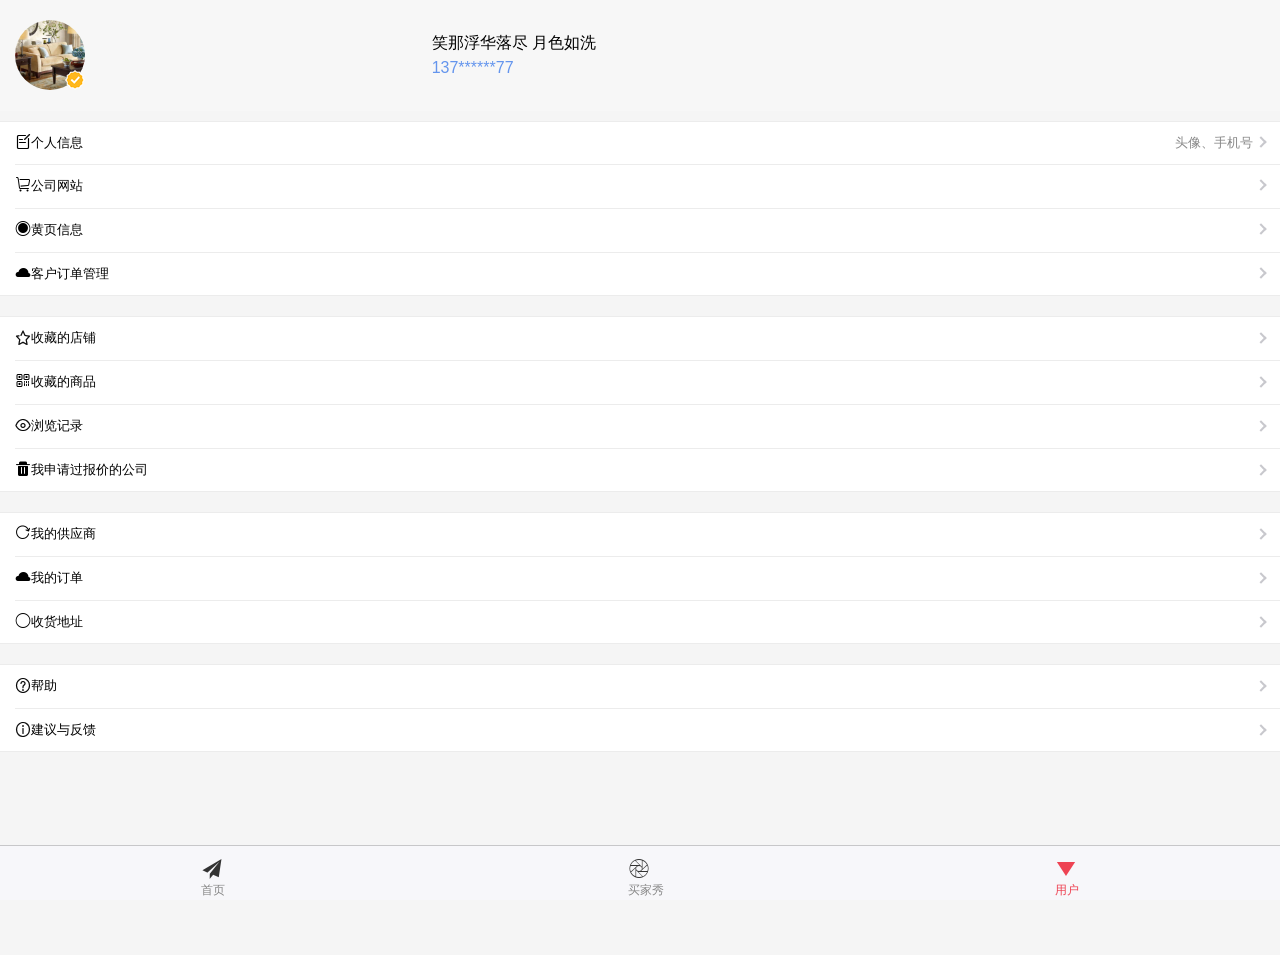
<file: user.html>
<!doctype html>
<html>

	<head>
		<meta charset="utf-8">
		<title>用户中心</title>
		<meta name="viewport" content="width=device-width,initial-scale=1,user-scalable=0">
		<link rel="stylesheet" href="css/weui.css" />
		<link rel="stylesheet" href="css/weui2.css" />
		<link rel="stylesheet" href="css/user.css" />
		<link rel="stylesheet" href="css/iconfont.css" />
	</head>

	<body ontouchstart>

		<div class="weui_cell weui_cell_one">
			<div class="weui_cell_bd weui_cell_primary">
				<p>
					<div class="weui-avatar">
						<img class="weui-avatar-img1  " src="images/2 (11).jpg">
						<img class="weui-avatar-img2" src="[data-uri]">
					</div>
				</p>
			</div>
			<div class="weui_cell_ft weui_cell_ft_p">
				<p class="weui_cell_ft_p_one .-wrap">笑那浮华落尽 月色如洗 </p>
				<p class="weui_cell_ft_p_two">137******77</p>
			</div>

		</div>
		<div class="weui_cells_title"></div>
		<div class="weui_cells weui_cells_access" id="user_home_user">
			<a class="weui_cell " href="user/user_home_useralter.html">
				<div class="weui_cell_hd icon icon-67">
				</div>
				<div class="weui_cell_bd weui_cell_primary">
					<p>个人信息</p>
				</div>
				<div class="weui_cell_ft f6rem">头像、手机号</div>
			</a>
			<a class="weui_cell " href="index.html">

				<div class="weui_cell_hd ">
					<i class="iconfont f10rem">&#xe612;</i>
				</div>
				<div class="weui_cell_bd weui_cell_primary">
					<p>公司网站</p>
				</div>
				<div class="weui_cell_ft f6rem"></div>
			</a>
			<a class="weui_cell " href="user/yellowPages.html">

				<div class="weui_cell_hd ">
					<i class="iconfont f10rem">&#xe60c;</i>
				</div>
				<div class="weui_cell_bd weui_cell_primary">
					<p>黄页信息</p>
				</div>
				<div class="weui_cell_ft f6rem"></div>
			</a>
			<a class="weui_cell " href="user/defineOrdeForm.html">

				<div class="weui_cell_hd ">
					<i class="iconfont f10rem">&#xe60b;</i>
				</div>
				<div class="weui_cell_bd weui_cell_primary">
					<p>客户订单管理</p>
				</div>
				<div class="weui_cell_ft f6rem"></div>
			</a>
		</div>
			
		<div class="weui_cells weui_cells_access" >
			<a class="weui_cell" href="user/user_home_collectshop.html">
				<div class="weui_cell_hd icon icon-49">
					
				</div>
				<div class="weui_cell_bd weui_cell_primary">
					<p>收藏的店铺</p>
				</div>
				<div class="weui_cell_ft"></div>
			</a>
			<a class="weui_cell" href="user/user_home_colle commodity.html">
				<div class="weui_cell_hd">
					<i class="iconfont f10rem">&#xe613;</i>
				</div>
				<div class="weui_cell_bd weui_cell_primary">
					<p>收藏的商品</p>
				</div>
				<div class="weui_cell_ft"></div>
			</a>
			<a class="weui_cell" href="user/user_home_history.html">
				<div class="weui_cell_hd icon icon-64">
				</div>
				<div class="weui_cell_bd weui_cell_primary">
					<p>浏览记录</p>
				</div>
				<div class="weui_cell_ft"></div>
			</a>
			<a class="weui_cell" href="user/meApplyOfferCompany.html">
				<div class="weui_cell_hd ">
					<i class="iconfont f10rem">&#xe611;</i>
				</div>
				<div class="weui_cell_bd weui_cell_primary">
					<p>我申请过报价的公司</p>
				</div>
				<div class="weui_cell_ft"></div>
			</a>
		</div>
		<div class="weui_cells weui_cells_access" >
			<a class="weui_cell" href="user/meSupplier.html">
				<div class="weui_cell_hd">
					<i class="iconfont f10rem">&#xe60f;</i>
				</div>
				<div class="weui_cell_bd weui_cell_primary">
					<p>我的供应商</p>
				</div>
				<div class="weui_cell_ft"></div>
			</a>
			<a class="weui_cell" href="user/ordeForm.html">
				<div class="weui_cell_hd ">
					<i class="iconfont f10rem">&#xe60b;</i>
				</div>
				<div class="weui_cell_bd weui_cell_primary">
					<p>我的订单</p>
				</div>
				<div class="weui_cell_ft"></div>
			</a>
			<a class="weui_cell" href="user/meAddress.html">
				<div class="weui_cell_hd">
					<i class="iconfont f10rem">&#xe60d;</i>
				</div>
				<div class="weui_cell_bd weui_cell_primary">
					<p>收货地址</p>
				</div>
				<div class="weui_cell_ft"></div>
			</a>
		</div>
		<div class="weui_cells weui_cells_access" id="user_home_help" >
			<a class="weui_cell" href="user/help_center.html">
				<div class="weui_cell_hd icon icon-88">
				</div>
				<div class="weui_cell_bd weui_cell_primary">
					<p>帮助</p>
				</div>
				<div class="weui_cell_ft"></div>
			</a>
			<a class="weui_cell" href="user/suggest.html">
				<div class="weui_cell_hd icon icon-40">
				</div>
				<div class="weui_cell_bd weui_cell_primary">
					<p>建议与反馈</p>
				</div>
				<div class="weui_cell_ft"></div>
			</a>
		</div>
		<div class="weui_tab tab-bottom zindex">
			<div class="weui_tabbar ">
				<a href="index.html" class="weui_tabbar_item ">
					<div class="weui_tabbar_icon">
						<i class="iconfont f-black">&#xe602;</i>
					</div>
					<p class="weui_tabbar_label">首页</p>
				</a>
				<a href="indexLifeHome.html" class="weui_tabbar_item">
					<div class="weui_tabbar_icon">
						<i class="iconfont f-black ">&#xe607;</i>
					</div>
					<p class="weui_tabbar_label" style="padding-left: 3%;">买家秀</p>
				</a>
				<a href="" class="weui_tabbar_item">
					<div class="weui_tabbar_icon">
						<i class="iconfont f-color ">&#xe603;</i>
					</div>
					<p class="weui_tabbar_label f-color">用户</p>
				</a>
			</div>
		</div>

	</body>

</html>
</file>
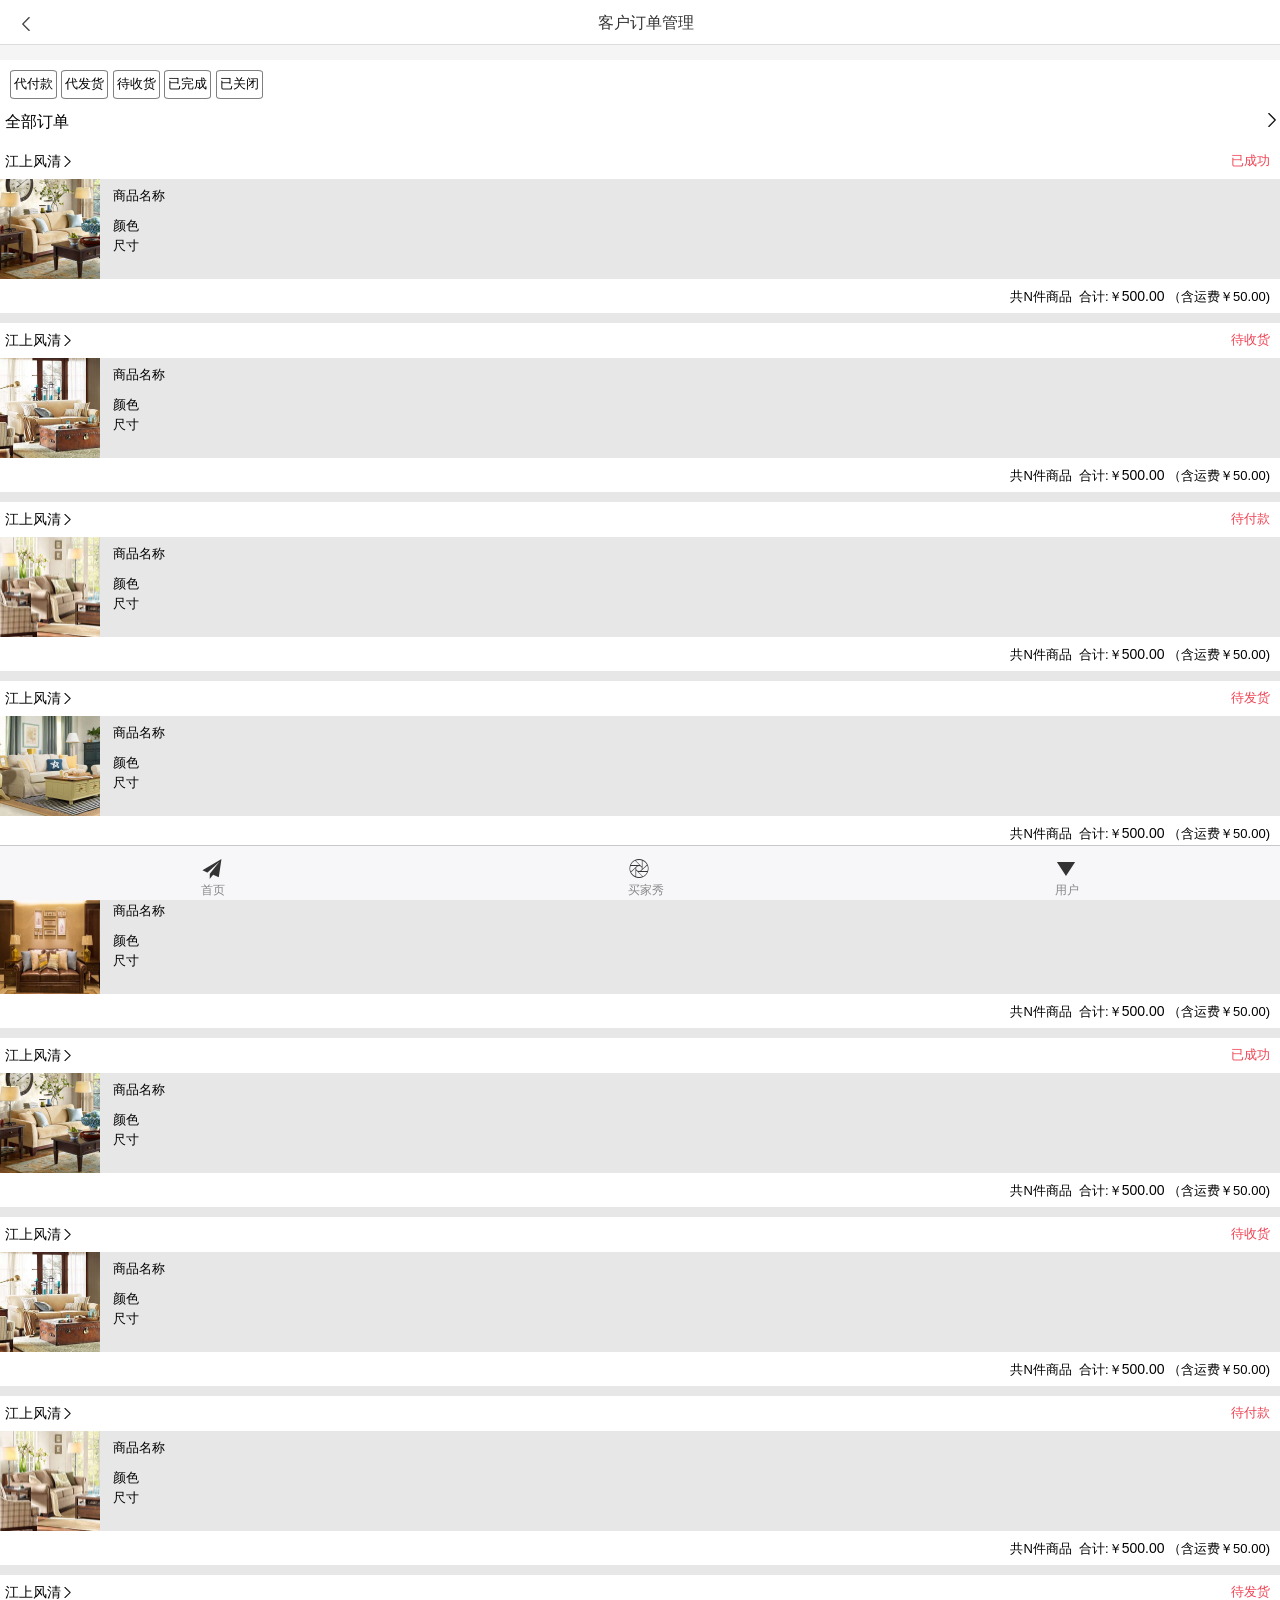
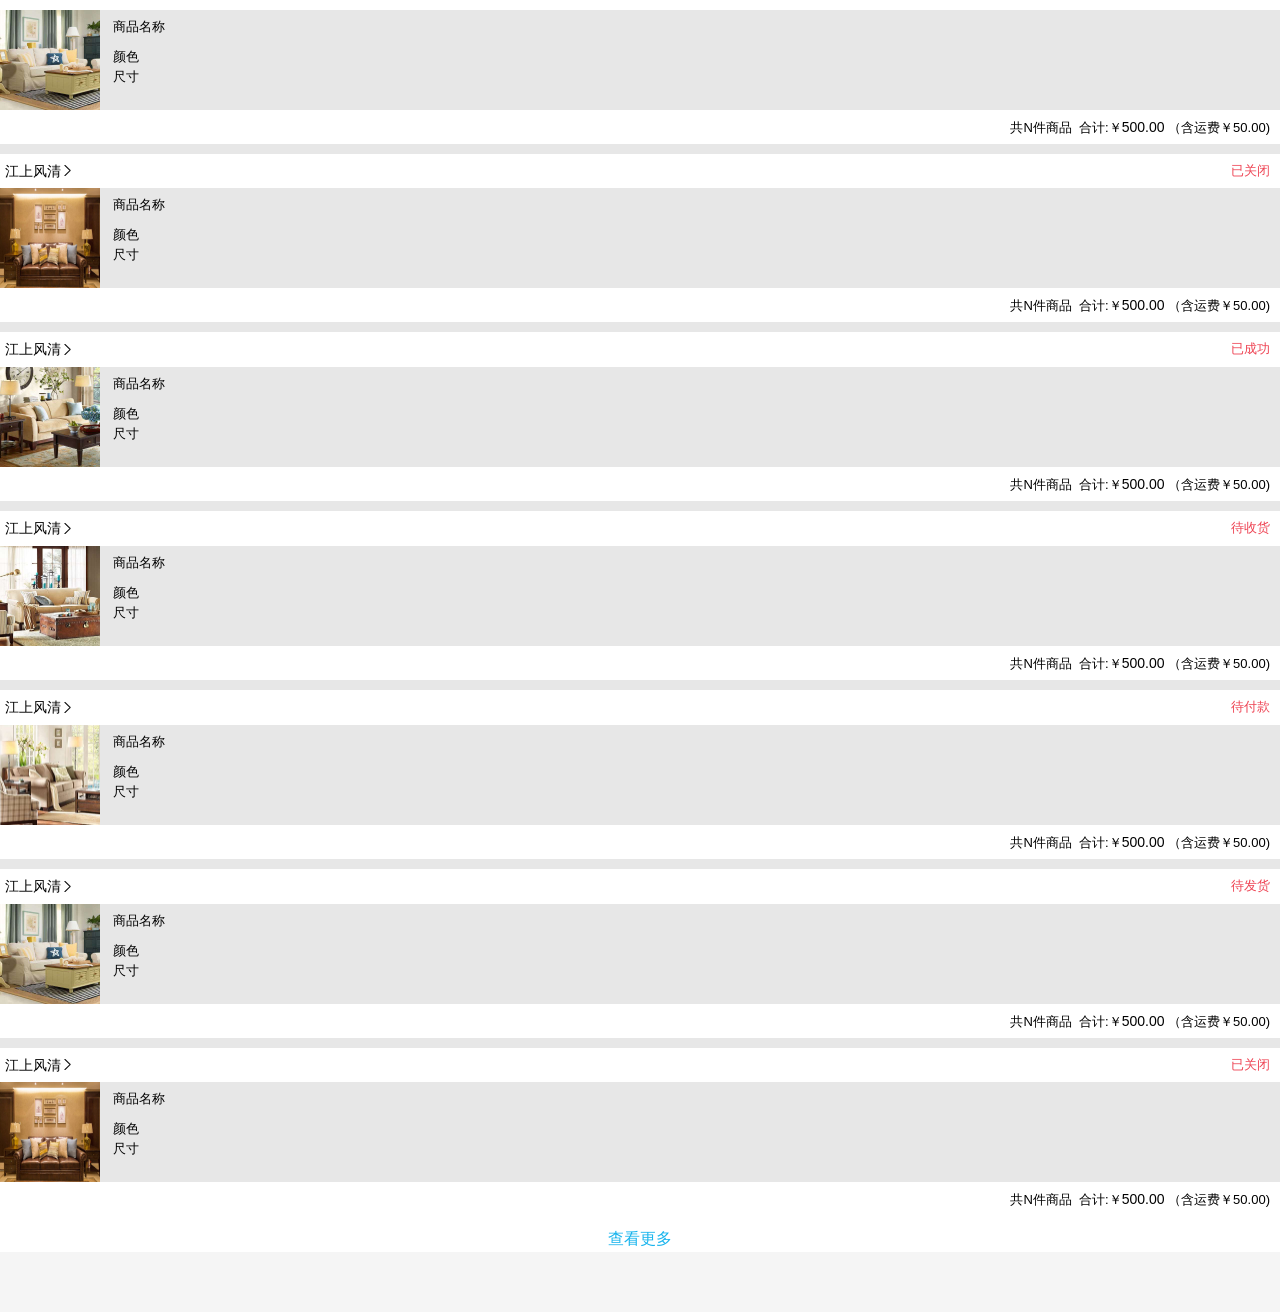
<file: user/defineOrdeForm.html>
<!doctype html>
<html>

	<head>
		<meta charset="utf-8">
		<meta name="viewport" content="width=device-width,initial-scale=1,user-scalable=0">
		
		<title>用户中心-客户订单管理</title>
		<link rel="stylesheet" href="../css/weui.css" />
		<link rel="stylesheet" href="../css/weui2.css" />
		<link rel="stylesheet" href="../css/user.css" />
		<link rel="stylesheet" href="../css/iconfont.css" />
	</head>

	<body ontouchstart>
		<!--头部-->
		<div class="weui-header bg_white xiangmu_top">
			<div class="weui-header-left">
				<a class="icon icon-109 f-black" href="../user.html"></a>
			</div>
			<h1 class="weui-title f-black f10rem">客户订单管理</h1>
			
		</div>
		<div class="xiangmu_top_qingchu">

		</div>
		<div class="Of bg_white">
			<ul class="bg_white">
				<li class="loadingPayment">代付款</li>
				<li class="loadingSend">代发货</li>
				<li class="loadingGoods">待收货</li>
				<li class="complete">已完成</li>
				<li class="shut">已关闭</li>
			</ul>
			<p class="bg_white">全部订单 <i class="icon icon-108 right"></i></p>
			<ul class="bg-gray">
				<li class="complete">
					<p class="f14 bg_white">江上风清<i class="icon icon-108 f13"></i><span class="right f13 f-color">已成功</span></p>
					<div class="weui_panel_bd">
		                <a href="javascript:void(0);" class="weui_media_box weui_media_appmsg">
		                    <div class="weui_media_hd">
		                        <img class="weui_media_appmsg_thumb" src="../images/2 (11).jpg" alt="">
		                    </div>
		                    <div class="weui_media_bd f13">
		                      <p>商品名称</p>
		                      <p>颜色</p>
		                      <p>尺寸</p>
		                    </div>
		                </a>
		            </div>
		            <p class="f13 bg_white tright">
		            	共<span>N</span>件商品&nbsp;
		            	合计:￥<span class="f14">500.00</span>
		            	（含运费￥<span >50.00</span>)
		            </p>
				</li>
				<li class="loadingGoods">
					<p class="f14 bg_white">江上风清<i class="icon icon-108 f13"></i><span class="right f13 f-color">待收货</span></p>
					<div class="weui_panel_bd">
		                <a href="javascript:void(0);" class="weui_media_box weui_media_appmsg">
		                    <div class="weui_media_hd">
		                        <img class="weui_media_appmsg_thumb" src="../images/2 (12).jpg" alt="">
		                    </div>
		                    <div class="weui_media_bd f13">
		                        <p>商品名称</p>
		                      <p>颜色</p>
		                      <p>尺寸</p>
		                    </div>
		                </a>
		            </div>
		            <p class="f13 bg_white tright">
		            	共<span>N</span>件商品&nbsp;
		            	合计:￥<span class="f14">500.00</span>
		            	（含运费￥<span >50.00</span>)
		            </p>
				</li>
				<li class="loadingPayment">
					<p class="f14 bg_white">江上风清<i class="icon icon-108 f13"></i><span class="right f13 f-color">待付款</span></p>
					<div class="weui_panel_bd">
		                <a href="javascript:void(0);" class="weui_media_box weui_media_appmsg">
		                    <div class="weui_media_hd">
		                        <img class="weui_media_appmsg_thumb" src="../images/2 (13).jpg" alt="">
		                    </div>
		                    <div class="weui_media_bd f13">
		                        <p>商品名称</p>
		                      <p>颜色</p>
		                      <p>尺寸</p>
		                    </div>
		                </a>
		            </div>
		            <p class="f13 bg_white tright">
		            	共<span>N</span>件商品&nbsp;
		            	合计:￥<span class="f14">500.00</span>
		            	（含运费￥<span >50.00</span>)
		            </p>
				</li>
				<li class="loadingSend">
					<p class="f14 bg_white">江上风清<i class="icon icon-108 f13"></i><span class="right f13 f-color">待发货</span></p>
					<div class="weui_panel_bd">
		                <a href="javascript:void(0);" class="weui_media_box weui_media_appmsg">
		                    <div class="weui_media_hd">
		                        <img class="weui_media_appmsg_thumb" src="../images/2 (14).jpg" alt="">
		                    </div>
		                    <div class="weui_media_bd f13">
		                        <p>商品名称</p>
		                      <p>颜色</p>
		                      <p>尺寸</p>
		                    </div>
		                </a>
		            </div>
		            <p class="f13 bg_white tright">
		            	共<span>N</span>件商品&nbsp;
		            	合计:￥<span class="f14">500.00</span>
		            	（含运费￥<span >50.00</span>)
		            </p>
				</li>
				<li class="shut">
					<p class="f14 bg_white">江上风清<i class="icon icon-108 f13"></i><span class="right f13 f-color">已关闭</span></p>
					<div class="weui_panel_bd">
		                <a href="javascript:void(0);" class="weui_media_box weui_media_appmsg">
		                    <div class="weui_media_hd">
		                        <img class="weui_media_appmsg_thumb" src="../images/3 (10).jpg" alt="">
		                    </div>
		                    <div class="weui_media_bd f13">
		                        <p>商品名称</p>
		                      <p>颜色</p>
		                      <p>尺寸</p>
		                    </div>
		                </a>
		            </div>
		            <p class="f13 bg_white tright">
		            	共<span>N</span>件商品&nbsp;
		            	合计:￥<span class="f14">500.00</span>
		            	（含运费￥<span >50.00</span>)
		            </p>
				</li>
				<li class="complete">
					<p class="f14 bg_white">江上风清<i class="icon icon-108 f13"></i><span class="right f13 f-color">已成功</span></p>
					<div class="weui_panel_bd">
		                <a href="javascript:void(0);" class="weui_media_box weui_media_appmsg">
		                    <div class="weui_media_hd">
		                        <img class="weui_media_appmsg_thumb" src="../images/2 (11).jpg" alt="">
		                    </div>
		                    <div class="weui_media_bd f13">
		                      <p>商品名称</p>
		                      <p>颜色</p>
		                      <p>尺寸</p>
		                    </div>
		                </a>
		            </div>
		            <p class="f13 bg_white tright">
		            	共<span>N</span>件商品&nbsp;
		            	合计:￥<span class="f14">500.00</span>
		            	（含运费￥<span >50.00</span>)
		            </p>
				</li>
				<li class="loadingGoods">
					<p class="f14 bg_white">江上风清<i class="icon icon-108 f13"></i><span class="right f13 f-color">待收货</span></p>
					<div class="weui_panel_bd">
		                <a href="javascript:void(0);" class="weui_media_box weui_media_appmsg">
		                    <div class="weui_media_hd">
		                        <img class="weui_media_appmsg_thumb" src="../images/2 (12).jpg" alt="">
		                    </div>
		                    <div class="weui_media_bd f13">
		                        <p>商品名称</p>
		                      <p>颜色</p>
		                      <p>尺寸</p>
		                    </div>
		                </a>
		            </div>
		            <p class="f13 bg_white tright">
		            	共<span>N</span>件商品&nbsp;
		            	合计:￥<span class="f14">500.00</span>
		            	（含运费￥<span >50.00</span>)
		            </p>
				</li>
				<li class="loadingPayment">
					<p class="f14 bg_white">江上风清<i class="icon icon-108 f13"></i><span class="right f13 f-color">待付款</span></p>
					<div class="weui_panel_bd">
		                <a href="javascript:void(0);" class="weui_media_box weui_media_appmsg">
		                    <div class="weui_media_hd">
		                        <img class="weui_media_appmsg_thumb" src="../images/2 (13).jpg" alt="">
		                    </div>
		                    <div class="weui_media_bd f13">
		                        <p>商品名称</p>
		                      <p>颜色</p>
		                      <p>尺寸</p>
		                    </div>
		                </a>
		            </div>
		            <p class="f13 bg_white tright">
		            	共<span>N</span>件商品&nbsp;
		            	合计:￥<span class="f14">500.00</span>
		            	（含运费￥<span >50.00</span>)
		            </p>
				</li>
				<li class="loadingSend">
					<p class="f14 bg_white">江上风清<i class="icon icon-108 f13"></i><span class="right f13 f-color">待发货</span></p>
					<div class="weui_panel_bd">
		                <a href="javascript:void(0);" class="weui_media_box weui_media_appmsg">
		                    <div class="weui_media_hd">
		                        <img class="weui_media_appmsg_thumb" src="../images/2 (14).jpg" alt="">
		                    </div>
		                    <div class="weui_media_bd f13">
		                        <p>商品名称</p>
		                      <p>颜色</p>
		                      <p>尺寸</p>
		                    </div>
		                </a>
		            </div>
		            <p class="f13 bg_white tright">
		            	共<span>N</span>件商品&nbsp;
		            	合计:￥<span class="f14">500.00</span>
		            	（含运费￥<span >50.00</span>)
		            </p>
				</li>
				<li class="shut">
					<p class="f14 bg_white">江上风清<i class="icon icon-108 f13"></i><span class="right f13 f-color">已关闭</span></p>
					<div class="weui_panel_bd">
		                <a href="javascript:void(0);" class="weui_media_box weui_media_appmsg">
		                    <div class="weui_media_hd">
		                        <img class="weui_media_appmsg_thumb" src="../images/3 (10).jpg" alt="">
		                    </div>
		                    <div class="weui_media_bd f13">
		                        <p>商品名称</p>
		                      <p>颜色</p>
		                      <p>尺寸</p>
		                    </div>
		                </a>
		            </div>
		            <p class="f13 bg_white tright">
		            	共<span>N</span>件商品&nbsp;
		            	合计:￥<span class="f14">500.00</span>
		            	（含运费￥<span >50.00</span>)
		            </p>
				</li>
				<li class="complete">
					<p class="f14 bg_white">江上风清<i class="icon icon-108 f13"></i><span class="right f13 f-color">已成功</span></p>
					<div class="weui_panel_bd">
		                <a href="javascript:void(0);" class="weui_media_box weui_media_appmsg">
		                    <div class="weui_media_hd">
		                        <img class="weui_media_appmsg_thumb" src="../images/2 (11).jpg" alt="">
		                    </div>
		                    <div class="weui_media_bd f13">
		                      <p>商品名称</p>
		                      <p>颜色</p>
		                      <p>尺寸</p>
		                    </div>
		                </a>
		            </div>
		            <p class="f13 bg_white tright">
		            	共<span>N</span>件商品&nbsp;
		            	合计:￥<span class="f14">500.00</span>
		            	（含运费￥<span >50.00</span>)
		            </p>
				</li>
				<li class="loadingGoods">
					<p class="f14 bg_white">江上风清<i class="icon icon-108 f13"></i><span class="right f13 f-color">待收货</span></p>
					<div class="weui_panel_bd">
		                <a href="javascript:void(0);" class="weui_media_box weui_media_appmsg">
		                    <div class="weui_media_hd">
		                        <img class="weui_media_appmsg_thumb" src="../images/2 (12).jpg" alt="">
		                    </div>
		                    <div class="weui_media_bd f13">
		                        <p>商品名称</p>
		                      <p>颜色</p>
		                      <p>尺寸</p>
		                    </div>
		                </a>
		            </div>
		            <p class="f13 bg_white tright">
		            	共<span>N</span>件商品&nbsp;
		            	合计:￥<span class="f14">500.00</span>
		            	（含运费￥<span >50.00</span>)
		            </p>
				</li>
				<li class="loadingPayment">
					<p class="f14 bg_white">江上风清<i class="icon icon-108 f13"></i><span class="right f13 f-color">待付款</span></p>
					<div class="weui_panel_bd">
		                <a href="javascript:void(0);" class="weui_media_box weui_media_appmsg">
		                    <div class="weui_media_hd">
		                        <img class="weui_media_appmsg_thumb" src="../images/2 (13).jpg" alt="">
		                    </div>
		                    <div class="weui_media_bd f13">
		                        <p>商品名称</p>
		                      <p>颜色</p>
		                      <p>尺寸</p>
		                    </div>
		                </a>
		            </div>
		            <p class="f13 bg_white tright">
		            	共<span>N</span>件商品&nbsp;
		            	合计:￥<span class="f14">500.00</span>
		            	（含运费￥<span >50.00</span>)
		            </p>
				</li>
				<li class="loadingSend">
					<p class="f14 bg_white">江上风清<i class="icon icon-108 f13"></i><span class="right f13 f-color">待发货</span></p>
					<div class="weui_panel_bd">
		                <a href="javascript:void(0);" class="weui_media_box weui_media_appmsg">
		                    <div class="weui_media_hd">
		                        <img class="weui_media_appmsg_thumb" src="../images/2 (14).jpg" alt="">
		                    </div>
		                    <div class="weui_media_bd f13">
		                        <p>商品名称</p>
		                      <p>颜色</p>
		                      <p>尺寸</p>
		                    </div>
		                </a>
		            </div>
		            <p class="f13 bg_white tright">
		            	共<span>N</span>件商品&nbsp;
		            	合计:￥<span class="f14">500.00</span>
		            	（含运费￥<span >50.00</span>)
		            </p>
				</li>
				<li class="shut">
					<p class="f14 bg_white">江上风清<i class="icon icon-108 f13"></i><span class="right f13 f-color">已关闭</span></p>
					<div class="weui_panel_bd">
		                <a href="javascript:void(0);" class="weui_media_box weui_media_appmsg">
		                    <div class="weui_media_hd">
		                        <img class="weui_media_appmsg_thumb" src="../images/3 (10).jpg" alt="">
		                    </div>
		                    <div class="weui_media_bd f13">
		                        <p>商品名称</p>
		                      <p>颜色</p>
		                      <p>尺寸</p>
		                    </div>
		                </a>
		            </div>
		            <p class="f13 bg_white tright">
		            	共<span>N</span>件商品&nbsp;
		            	合计:￥<span class="f14">500.00</span>
		            	（含运费￥<span >50.00</span>)
		            </p>
				</li>
				
			</ul>
			<p class="tcenter">
				<a href="javascript:void(0);" >查看更多</a>
			</p>
		</div>
		<!--预留底部信息-->
		<div class="obligate">
			<!--预留底部信息-->
			<!--预留底部信息-->
			<!--预留底部信息-->
		</div>
		<div class="weui_tab tab-bottom zindex">
			<div class="weui_tabbar ">
				<a href="../index.html" class="weui_tabbar_item ">
					<div class="weui_tabbar_icon">
						<i class="iconfont f-black">&#xe602;</i>
					</div>
					<p class="weui_tabbar_label">首页</p>
				</a>
				<a href="../indexLifeHome.html" class="weui_tabbar_item">
					<div class="weui_tabbar_icon">
						<i class="iconfont f-black ">&#xe607;</i>
					</div>
					<p class="weui_tabbar_label" style="padding-left: 3%;">买家秀</p>
				</a>
				<a href="../user.html" class="weui_tabbar_item">
					<div class="weui_tabbar_icon">
						<i class="iconfont f-black">&#xe603;</i>
					</div>
					<p class="weui_tabbar_label ">用户</p>
				</a>
			</div>
		</div>
	</body>
	<script src="../js/jquery-3.1.0.min.js" type="text/javascript" charset="utf-8"></script>
	<script src="../js/user.js" type="text/javascript" charset="utf-8"></script>
</html>
</file>
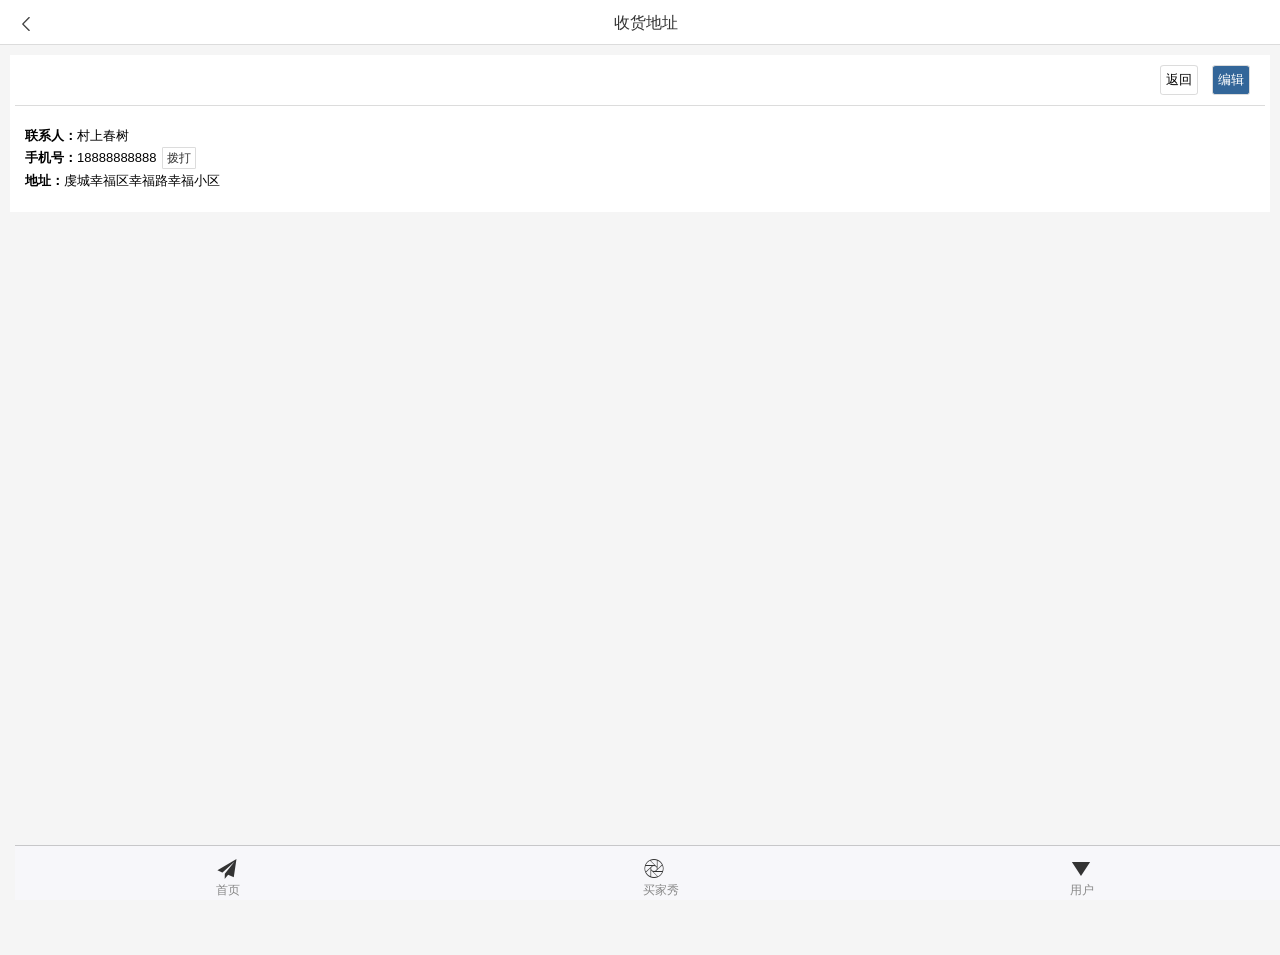
<file: user/meAddress.html>
<!doctype html>
<html>

	<head>
		<meta charset="utf-8">
		<title>用户中心-收货地址</title>
		<meta name="viewport" content="width=device-width,initial-scale=1,user-scalable=0">
		<link rel="stylesheet" href="../css/weui.css" />
		<link rel="stylesheet" href="../css/weui2.css" />
		<link rel="stylesheet" href="../css/user.css" />
		<link rel="stylesheet" type="text/css" href="../css/iconfont.css"/>
	</head>

	<body ontouchstart>
		<!--头部-->
		<div class="weui-header bg_white xiangmu_top">
			<div class="weui-header-left">
				<a class="icon icon-109 f-black" href="../user.html"></a>
			</div>
			<h1 class="weui-title f-black f10rem">收货地址</h1>
			
		</div>
		<div class="xiangmu_top_qingchu">

		</div>
		<div class="bg_white yp">
			<div id="YpOne">
				<div >
					<p class="tright">
					<button  onclick="javascript:window.location.href='../user.html'">返回</button>
					<button class="YpOneHide">编辑</button>
					</p>
				</div>
				<div class="f13">
					
					<p ><b>联系人：</b><span>村上春树</span></p>
					<p><b>手机号：</b><span>18888888888</span><button class="f12"><a href='tel://18970777061' class="f-black">拨打</a></button></p>
					<p><b>地址：</b><span>虔城幸福区幸福路幸福小区</span></p>
				</div>
			</div>
			<div id="YpTwo" style="display: none;">
				<form action="#" method="get">
					<div >
						<p class="tright">
						<button class="YpTwoHide" type="button">返回</button>
						
						</p>
					</div>
					<div>
						<div >
							<h5>联系人</h5>
							<input type="text" value=""/>
						</div>
						<div >
							<h5>手机号</h5>
							<input type="text" value=""/>
						</div>
						<div >
							<h5>座机</h5>
							<input type="text" value=""/>
							
						</div>
						<div >
							<select id="shen"></select>
							<select id="city"></select>
							<select id="xian"></select>
						</div>
						<div >
							<h5>详细地址</h5>
							<input type="text" value=""/>
						</div>
						<p class="tright" ><button type="submit">提交</button></p>
					</div>
				</form>
			</div>
			<div class="weui_tab tab-bottom zindex">
			<div class="weui_tabbar ">
				<a href="../index.html" class="weui_tabbar_item ">
					<div class="weui_tabbar_icon">
						<i class="iconfont f-black">&#xe602;</i>
					</div>
					<p class="weui_tabbar_label">首页</p>
				</a>
				<a href="../indexLifeHome.html" class="weui_tabbar_item">
					<div class="weui_tabbar_icon">
						<i class="iconfont f-black ">&#xe607;</i>
					</div>
					<p class="weui_tabbar_label" style="padding-left: 3%;">买家秀</p>
				</a>
				<a href="../user.html" class="weui_tabbar_item">
					<div class="weui_tabbar_icon">
						<i class="iconfont f-black ">&#xe603;</i>
					</div>
					<p class="weui_tabbar_label ">用户</p>
				</a>
			</div>
		</div>
		</div>
		<!--预留底部信息-->
		<div class="obligate">
			<!--预留底部信息-->
			<!--预留底部信息-->
			<!--预留底部信息-->
		</div>
		<script src="../js/jquery-3.1.0.min.js" type="text/javascript" charset="utf-8"></script>
		<script src="../js/user.js" type="text/javascript" charset="utf-8"></script>
		<script src="../js/js3city.js" type="text/javascript" charset="utf-8"></script>
		<script type="text/javascript">
			addressInit('shen', 'city', 'xian', '请选择省', '请选择市', '请选择县');
		</script>
	</body>
</html>
</file>
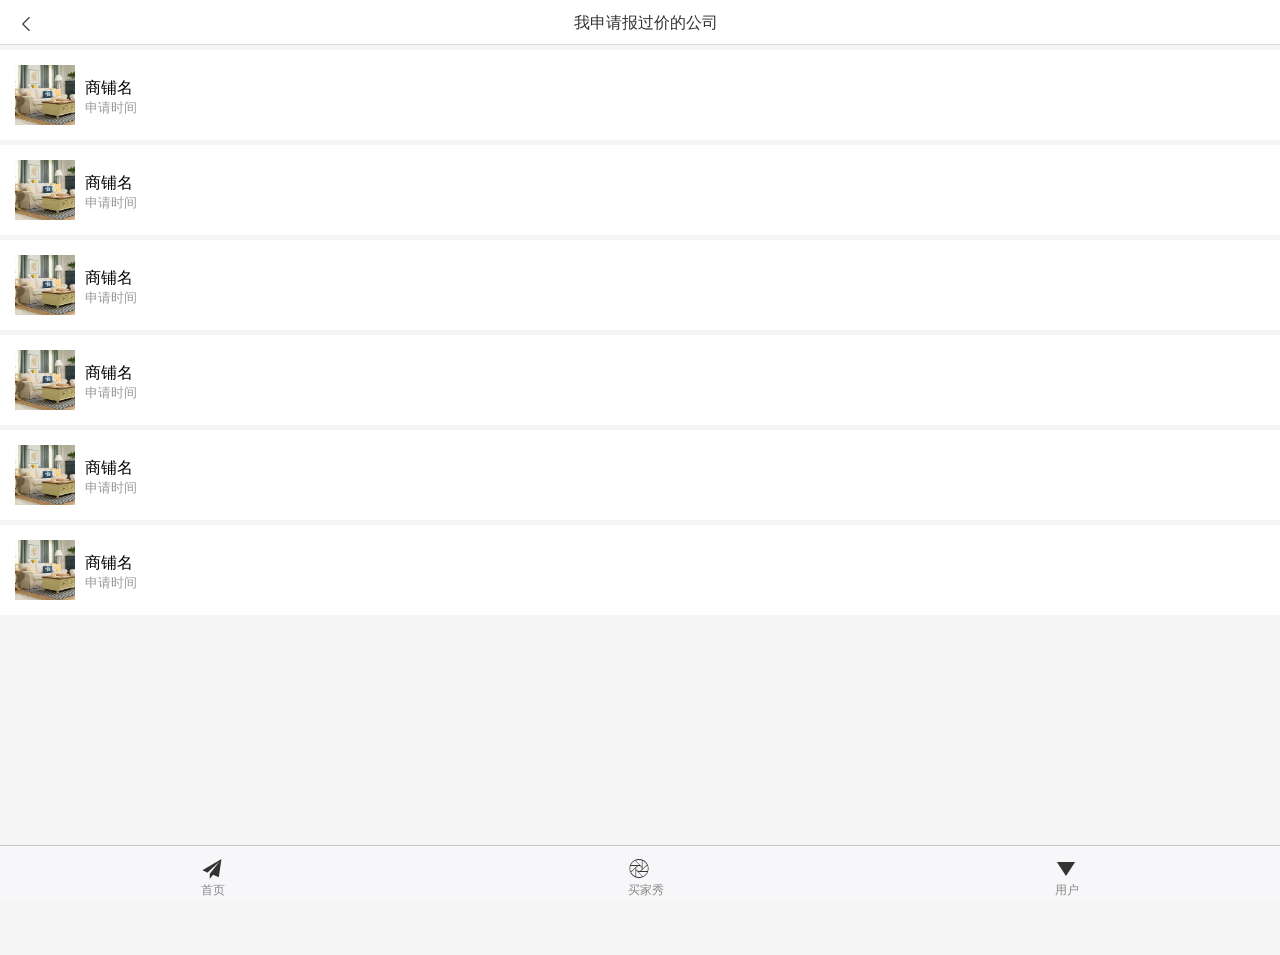
<file: user/meApplyOfferCompany.html>
<!doctype html>
<html>

	<head>
		<meta charset="utf-8">
		<title>用户中心-我申请过报价的公司</title>
		<meta name="viewport" content="width=device-width,initial-scale=1,user-scalable=0">
		<link rel="stylesheet" href="../css/weui.css" />
		<link rel="stylesheet" href="../css/weui2.css" />
		<link rel="stylesheet" href="../css/user.css" />
		<link rel="stylesheet" type="text/css" href="../css/iconfont.css"/>
	</head>

	<body ontouchstart>
		<!--头部-->
		<div class="weui-header bg_white xiangmu_top">
			<div class="weui-header-left">
				<a class="icon icon-109 f-black" href="../user.html"></a>
			</div>
			<h1 class="weui-title f-black f10rem">我申请报过价的公司</h1>
			
		</div>
		<div class="xiangmu_top_qingchu">

		</div>
		<div class="maoc">
			<div class="weui_cell_bd weui_cell_primary bg_white">
				<div class="weui_panel_bd">
					<a href="javascript:void(0);" class="weui_media_box weui_media_appmsg">
						<div class="weui_media_hd">
							<img class="weui_media_appmsg_thumb" src="../images/2 (14).jpg" alt="">
						</div>
						<div class="weui_media_bd">
							<h4 class="weui_media_title f10rem">商铺名</h4>
							<p class="weui_media_desc f6rem">申请时间</p>
						</div>
					</a>
				</div>
			</div>
			<div class="weui_cell_bd weui_cell_primary bg_white">
				<div class="weui_panel_bd">
					<a href="javascript:void(0);" class="weui_media_box weui_media_appmsg">
						<div class="weui_media_hd">
							<img class="weui_media_appmsg_thumb" src="../images/2 (14).jpg" alt="">
						</div>
						<div class="weui_media_bd">
							<h4 class="weui_media_title f10rem">商铺名</h4>
							<p class="weui_media_desc f6rem">申请时间</p>
						</div>
					</a>
				</div>
			</div>
			<div class="weui_cell_bd weui_cell_primary bg_white">
				<div class="weui_panel_bd">
					<a href="javascript:void(0);" class="weui_media_box weui_media_appmsg">
						<div class="weui_media_hd">
							<img class="weui_media_appmsg_thumb" src="../images/2 (14).jpg" alt="">
						</div>
						<div class="weui_media_bd">
							<h4 class="weui_media_title f10rem">商铺名</h4>
							<p class="weui_media_desc f6rem">申请时间</p>
						</div>
					</a>
				</div>
			</div>
			<div class="weui_cell_bd weui_cell_primary bg_white">
				<div class="weui_panel_bd">
					<a href="javascript:void(0);" class="weui_media_box weui_media_appmsg">
						<div class="weui_media_hd">
							<img class="weui_media_appmsg_thumb" src="../images/2 (14).jpg" alt="">
						</div>
						<div class="weui_media_bd">
							<h4 class="weui_media_title f10rem">商铺名</h4>
							<p class="weui_media_desc f6rem">申请时间</p>
						</div>
					</a>
				</div>
			</div>
			<div class="weui_cell_bd weui_cell_primary bg_white">
				<div class="weui_panel_bd">
					<a href="javascript:void(0);" class="weui_media_box weui_media_appmsg">
						<div class="weui_media_hd">
							<img class="weui_media_appmsg_thumb" src="../images/2 (14).jpg" alt="">
						</div>
						<div class="weui_media_bd">
							<h4 class="weui_media_title f10rem">商铺名</h4>
							<p class="weui_media_desc f6rem">申请时间</p>
						</div>
					</a>
				</div>
			</div>
			<div class="weui_cell_bd weui_cell_primary bg_white">
				<div class="weui_panel_bd">
					<a href="javascript:void(0);" class="weui_media_box weui_media_appmsg">
						<div class="weui_media_hd">
							<img class="weui_media_appmsg_thumb" src="../images/2 (14).jpg" alt="">
						</div>
						<div class="weui_media_bd">
							<h4 class="weui_media_title f10rem">商铺名</h4>
							<p class="weui_media_desc f6rem">申请时间</p>
						</div>
					</a>
				</div>
			</div>
		</div>
		<!--预留底部信息-->
		<div class="obligate">
			<!--预留底部信息-->
			<!--预留底部信息-->
			<!--预留底部信息-->
		</div>
		<div class="weui_tab tab-bottom zindex">
			<div class="weui_tabbar ">
				<a href="../index.html" class="weui_tabbar_item ">
					<div class="weui_tabbar_icon">
						<i class="iconfont f-black">&#xe602;</i>
					</div>
					<p class="weui_tabbar_label">首页</p>
				</a>
				<a href="../indexLifeHome.html" class="weui_tabbar_item">
					<div class="weui_tabbar_icon">
						<i class="iconfont f-black ">&#xe607;</i>
					</div>
					<p class="weui_tabbar_label" style="padding-left: 3%;">买家秀</p>
				</a>
				<a href="../user.html" class="weui_tabbar_item">
					<div class="weui_tabbar_icon">
						<i class="iconfont f-black ">&#xe603;</i>
					</div>
					<p class="weui_tabbar_label ">用户</p>
				</a>
			</div>
		</div>
	</body>

</html>
</file>
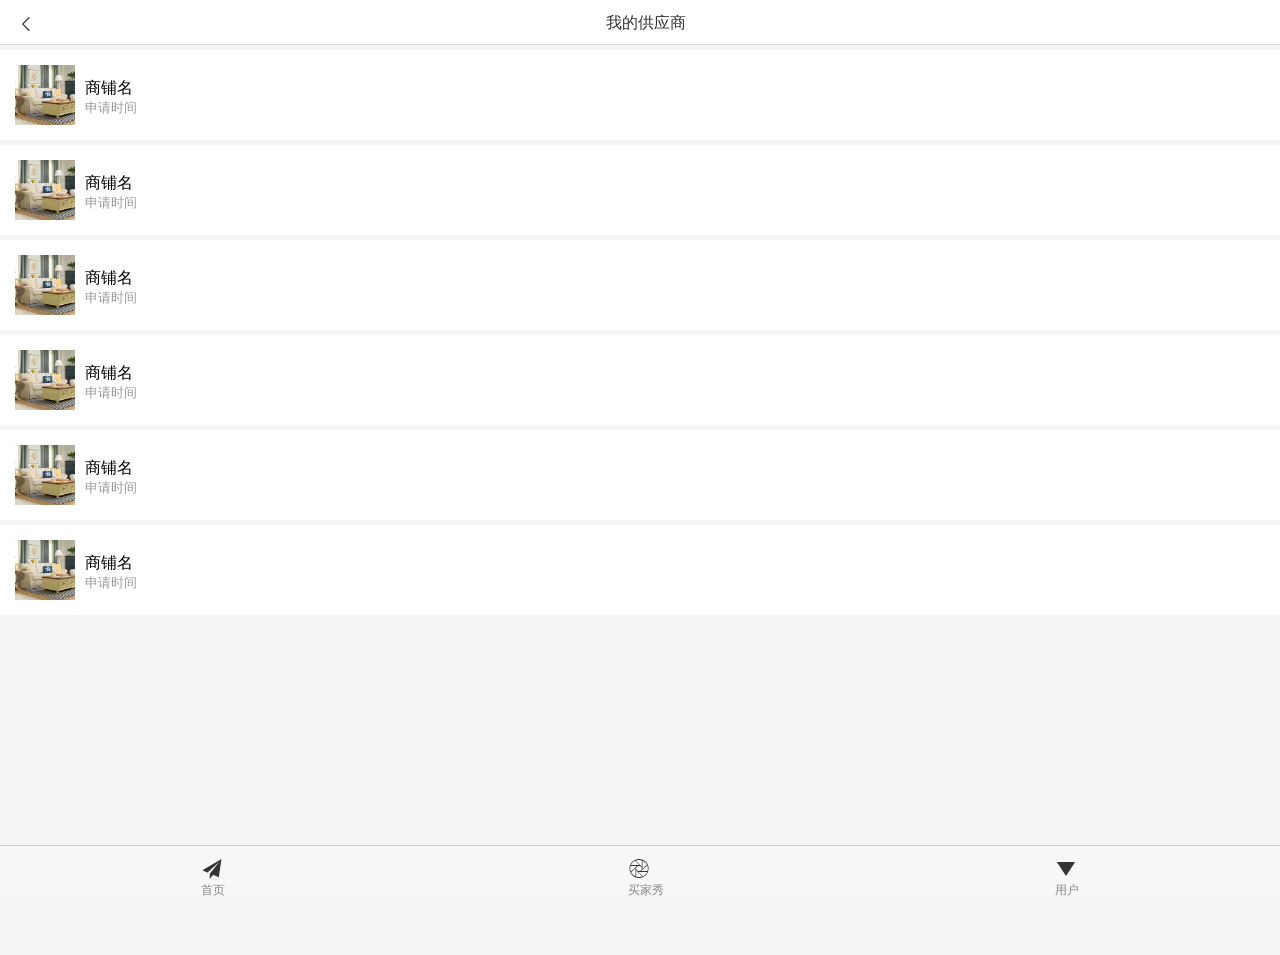
<file: user/meSupplier.html>
<!doctype html>
<html>

	<head>
		<meta charset="utf-8">
		<title>用户中心-我的供应商</title>
		<meta name="viewport" content="width=device-width,initial-scale=1,user-scalable=0">
		<link rel="stylesheet" href="../css/weui.css" />
		<link rel="stylesheet" href="../css/weui2.css" />
		<link rel="stylesheet" href="../css/user.css" />
		<link rel="stylesheet" type="text/css" href="../css/iconfont.css"/>
	</head>

	<body ontouchstart>
		<!--头部-->
		<div class="weui-header bg_white xiangmu_top">
			<div class="weui-header-left">
				<a class="icon icon-109 f-black" href="../user.html"></a>
			</div>
			<h1 class="weui-title f-black f10rem">我的供应商</h1>
			
		</div>
		<div class="xiangmu_top_qingchu">

		</div>
		<div class="maoc">
			<div class="weui_cell_bd weui_cell_primary bg_white">
				<div class="weui_panel_bd">
					<a href="javascript:void(0);" class="weui_media_box weui_media_appmsg">
						<div class="weui_media_hd">
							<img class="weui_media_appmsg_thumb" src="../images/2 (14).jpg" alt="">
						</div>
						<div class="weui_media_bd">
							<h4 class="weui_media_title f10rem">商铺名</h4>
							<p class="weui_media_desc f6rem">申请时间</p>
						</div>
					</a>
				</div>
			</div>
			<div class="weui_cell_bd weui_cell_primary bg_white">
				<div class="weui_panel_bd">
					<a href="javascript:void(0);" class="weui_media_box weui_media_appmsg">
						<div class="weui_media_hd">
							<img class="weui_media_appmsg_thumb" src="../images/2 (14).jpg" alt="">
						</div>
						<div class="weui_media_bd">
							<h4 class="weui_media_title f10rem">商铺名</h4>
							<p class="weui_media_desc f6rem">申请时间</p>
						</div>
					</a>
				</div>
			</div>
			<div class="weui_cell_bd weui_cell_primary bg_white">
				<div class="weui_panel_bd">
					<a href="javascript:void(0);" class="weui_media_box weui_media_appmsg">
						<div class="weui_media_hd">
							<img class="weui_media_appmsg_thumb" src="../images/2 (14).jpg" alt="">
						</div>
						<div class="weui_media_bd">
							<h4 class="weui_media_title f10rem">商铺名</h4>
							<p class="weui_media_desc f6rem">申请时间</p>
						</div>
					</a>
				</div>
			</div>
			<div class="weui_cell_bd weui_cell_primary bg_white">
				<div class="weui_panel_bd">
					<a href="javascript:void(0);" class="weui_media_box weui_media_appmsg">
						<div class="weui_media_hd">
							<img class="weui_media_appmsg_thumb" src="../images/2 (14).jpg" alt="">
						</div>
						<div class="weui_media_bd">
							<h4 class="weui_media_title f10rem">商铺名</h4>
							<p class="weui_media_desc f6rem">申请时间</p>
						</div>
					</a>
				</div>
			</div>
			<div class="weui_cell_bd weui_cell_primary bg_white">
				<div class="weui_panel_bd">
					<a href="javascript:void(0);" class="weui_media_box weui_media_appmsg">
						<div class="weui_media_hd">
							<img class="weui_media_appmsg_thumb" src="../images/2 (14).jpg" alt="">
						</div>
						<div class="weui_media_bd">
							<h4 class="weui_media_title f10rem">商铺名</h4>
							<p class="weui_media_desc f6rem">申请时间</p>
						</div>
					</a>
				</div>
			</div>
			<div class="weui_cell_bd weui_cell_primary bg_white">
				<div class="weui_panel_bd">
					<a href="javascript:void(0);" class="weui_media_box weui_media_appmsg">
						<div class="weui_media_hd">
							<img class="weui_media_appmsg_thumb" src="../images/2 (14).jpg" alt="">
						</div>
						<div class="weui_media_bd">
							<h4 class="weui_media_title f10rem">商铺名</h4>
							<p class="weui_media_desc f6rem">申请时间</p>
						</div>
					</a>
				</div>
			</div>
		</div>
		<!--预留底部信息-->
		<div class="obligate">
			<!--预留底部信息-->
			<!--预留底部信息-->
			<!--预留底部信息-->
		</div>
		<div class="weui_tab tab-bottom zindex">
			<div class="weui_tabbar ">
				<a href="../index.html" class="weui_tabbar_item ">
					<div class="weui_tabbar_icon">
						<i class="iconfont f-black">&#xe602;</i>
					</div>
					<p class="weui_tabbar_label">首页</p>
				</a>
				<a href="../indexLifeHome.html" class="weui_tabbar_item">
					<div class="weui_tabbar_icon">
						<i class="iconfont f-black ">&#xe607;</i>
					</div>
					<p class="weui_tabbar_label" style="padding-left: 3%;">买家秀</p>
				</a>
				<a href="../user.html" class="weui_tabbar_item">
					<div class="weui_tabbar_icon">
						<i class="iconfont f-black ">&#xe603;</i>
					</div>
					<p class="weui_tabbar_label ">用户</p>
				</a>
			</div>
		</div>
	</body>
</html>
</file>
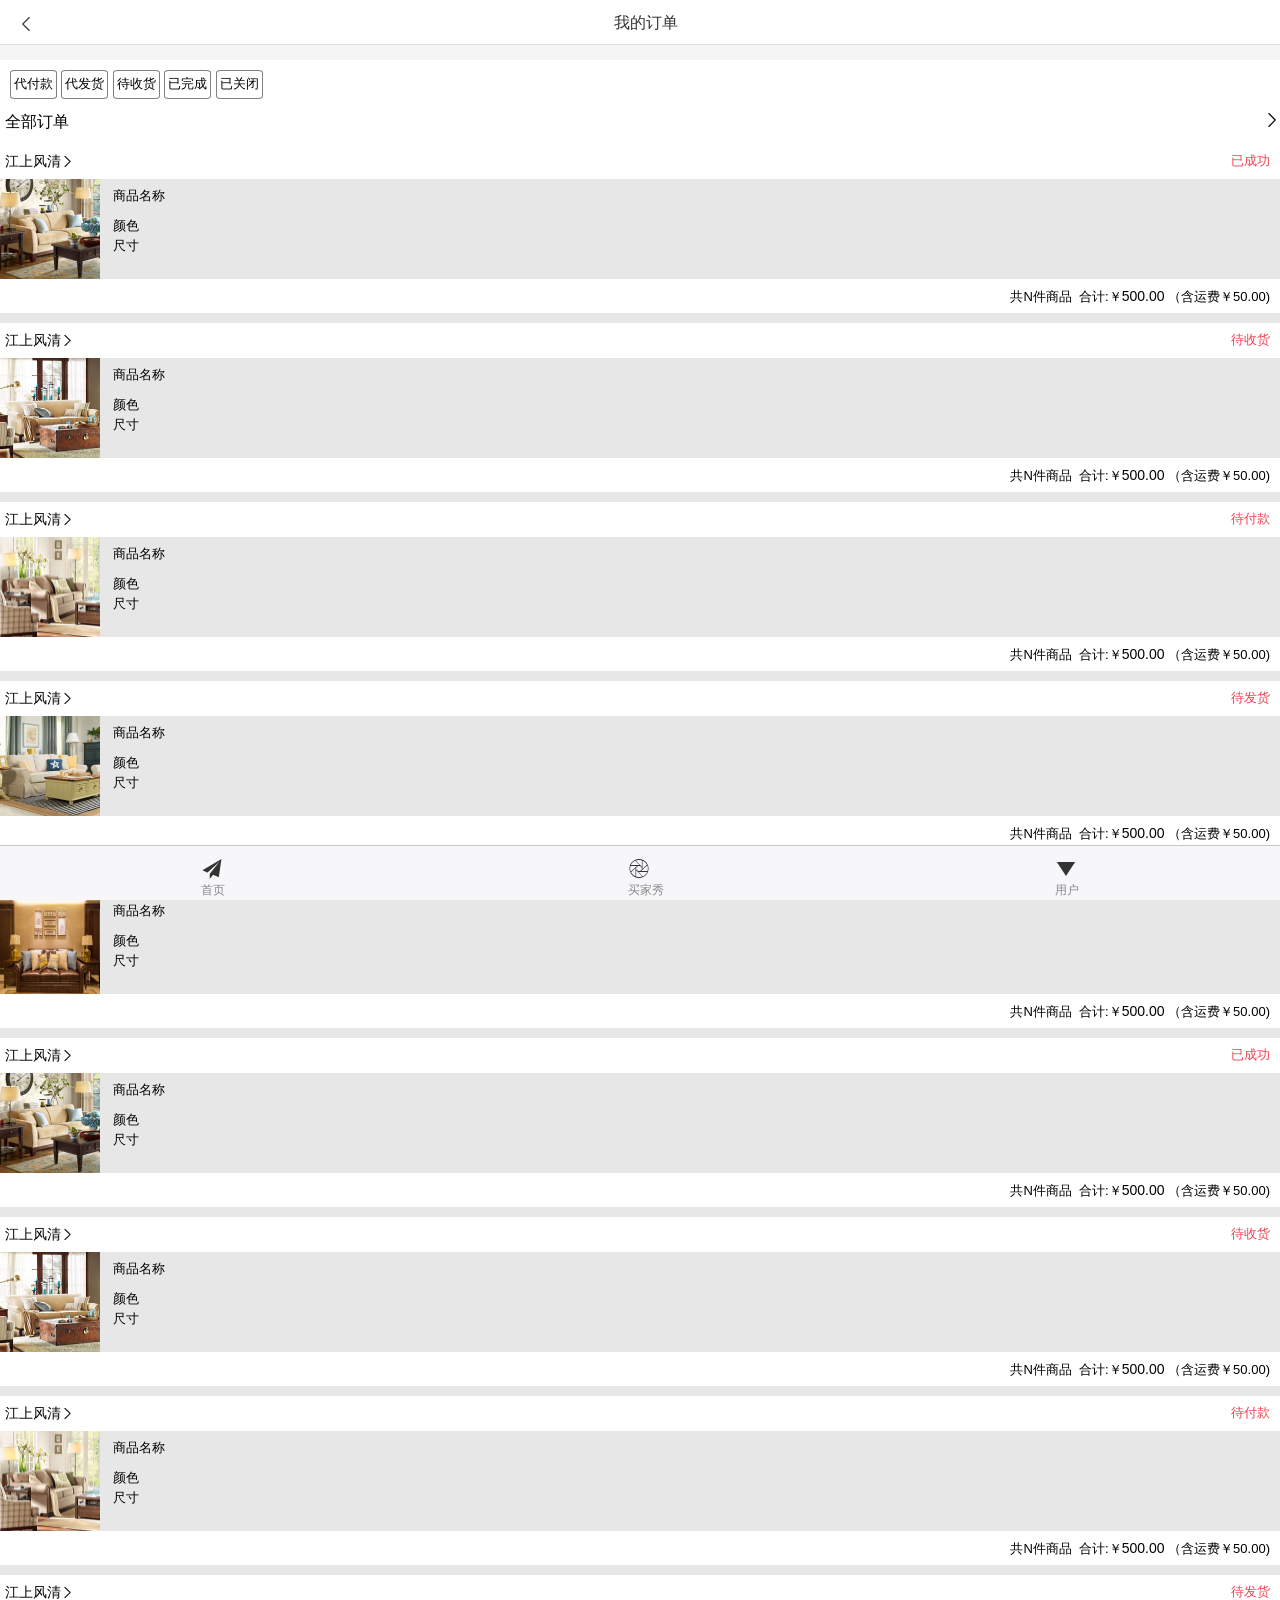
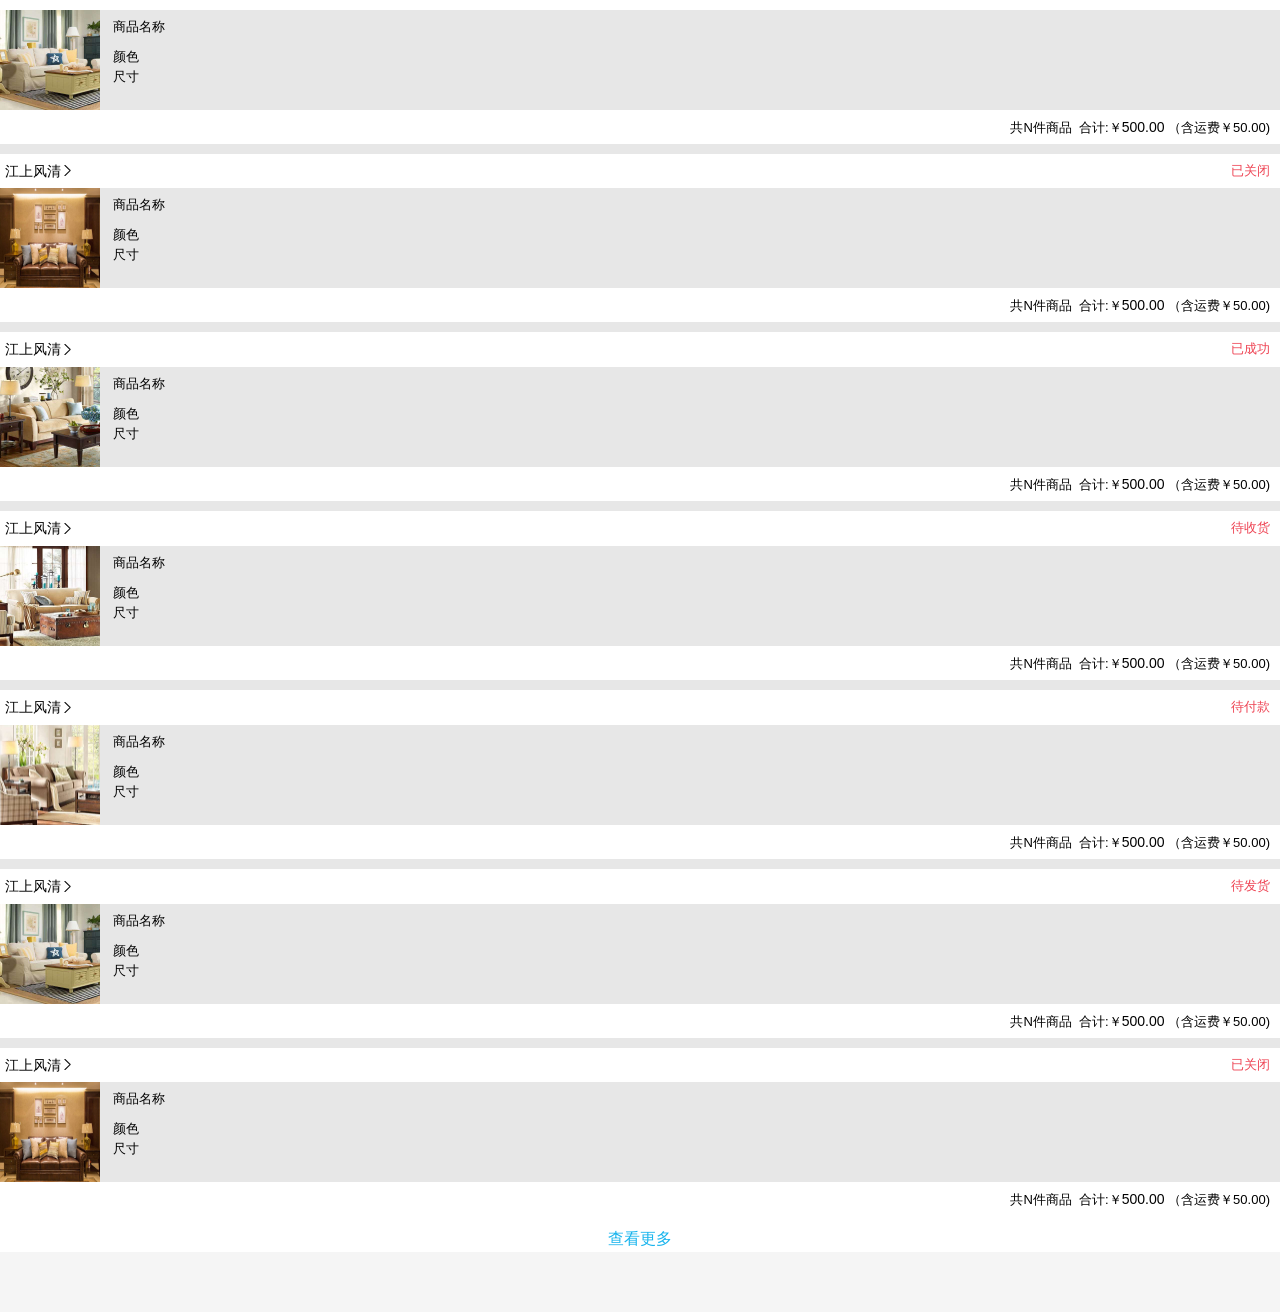
<file: user/ordeForm.html>
<!doctype html>
<html>

	<head>
		<meta charset="utf-8">
		<meta name="viewport" content="width=device-width,initial-scale=1,user-scalable=0">
		
		<title>用户中心-我的订单</title>
		<link rel="stylesheet" href="../css/weui.css" />
		<link rel="stylesheet" href="../css/weui2.css" />
		<link rel="stylesheet" href="../css/user.css" />
		<link rel="stylesheet" href="../css/iconfont.css" />
	</head>

	<body ontouchstart>
		<!--头部-->
		<div class="weui-header bg_white xiangmu_top">
			<div class="weui-header-left">
				<a class="icon icon-109 f-black" href="../user.html"></a>
			</div>
			<h1 class="weui-title f-black f10rem">我的订单</h1>
			
		</div>
		<div class="xiangmu_top_qingchu">

		</div>
		<div class="Of bg_white">
			<ul class="bg_white">
				<li class="loadingPayment">代付款</li>
				<li class="loadingSend">代发货</li>
				<li class="loadingGoods">待收货</li>
				<li class="complete">已完成</li>
				<li class="shut">已关闭</li>
			</ul>
			<p class="bg_white">全部订单 <i class="icon icon-108 right"></i></p>
			<ul class="bg-gray">
				<li class="complete">
					<p class="f14 bg_white">江上风清<i class="icon icon-108 f13"></i><span class="right f13 f-color">已成功</span></p>
					<div class="weui_panel_bd">
		                <a href="javascript:void(0);" class="weui_media_box weui_media_appmsg">
		                    <div class="weui_media_hd">
		                        <img class="weui_media_appmsg_thumb" src="../images/2 (11).jpg" alt="">
		                    </div>
		                    <div class="weui_media_bd f13">
		                      <p>商品名称</p>
		                      <p>颜色</p>
		                      <p>尺寸</p>
		                    </div>
		                </a>
		            </div>
		            <p class="f13 bg_white tright">
		            	共<span>N</span>件商品&nbsp;
		            	合计:￥<span class="f14">500.00</span>
		            	（含运费￥<span >50.00</span>)
		            </p>
				</li>
				<li class="loadingGoods">
					<p class="f14 bg_white">江上风清<i class="icon icon-108 f13"></i><span class="right f13 f-color">待收货</span></p>
					<div class="weui_panel_bd">
		                <a href="javascript:void(0);" class="weui_media_box weui_media_appmsg">
		                    <div class="weui_media_hd">
		                        <img class="weui_media_appmsg_thumb" src="../images/2 (12).jpg" alt="">
		                    </div>
		                    <div class="weui_media_bd f13">
		                        <p>商品名称</p>
		                      <p>颜色</p>
		                      <p>尺寸</p>
		                    </div>
		                </a>
		            </div>
		            <p class="f13 bg_white tright">
		            	共<span>N</span>件商品&nbsp;
		            	合计:￥<span class="f14">500.00</span>
		            	（含运费￥<span >50.00</span>)
		            </p>
				</li>
				<li class="loadingPayment">
					<p class="f14 bg_white">江上风清<i class="icon icon-108 f13"></i><span class="right f13 f-color">待付款</span></p>
					<div class="weui_panel_bd">
		                <a href="javascript:void(0);" class="weui_media_box weui_media_appmsg">
		                    <div class="weui_media_hd">
		                        <img class="weui_media_appmsg_thumb" src="../images/2 (13).jpg" alt="">
		                    </div>
		                    <div class="weui_media_bd f13">
		                        <p>商品名称</p>
		                      <p>颜色</p>
		                      <p>尺寸</p>
		                    </div>
		                </a>
		            </div>
		            <p class="f13 bg_white tright">
		            	共<span>N</span>件商品&nbsp;
		            	合计:￥<span class="f14">500.00</span>
		            	（含运费￥<span >50.00</span>)
		            </p>
				</li>
				<li class="loadingSend">
					<p class="f14 bg_white">江上风清<i class="icon icon-108 f13"></i><span class="right f13 f-color">待发货</span></p>
					<div class="weui_panel_bd">
		                <a href="javascript:void(0);" class="weui_media_box weui_media_appmsg">
		                    <div class="weui_media_hd">
		                        <img class="weui_media_appmsg_thumb" src="../images/2 (14).jpg" alt="">
		                    </div>
		                    <div class="weui_media_bd f13">
		                        <p>商品名称</p>
		                      <p>颜色</p>
		                      <p>尺寸</p>
		                    </div>
		                </a>
		            </div>
		            <p class="f13 bg_white tright">
		            	共<span>N</span>件商品&nbsp;
		            	合计:￥<span class="f14">500.00</span>
		            	（含运费￥<span >50.00</span>)
		            </p>
				</li>
				<li class="shut">
					<p class="f14 bg_white">江上风清<i class="icon icon-108 f13"></i><span class="right f13 f-color">已关闭</span></p>
					<div class="weui_panel_bd">
		                <a href="javascript:void(0);" class="weui_media_box weui_media_appmsg">
		                    <div class="weui_media_hd">
		                        <img class="weui_media_appmsg_thumb" src="../images/3 (10).jpg" alt="">
		                    </div>
		                    <div class="weui_media_bd f13">
		                        <p>商品名称</p>
		                      <p>颜色</p>
		                      <p>尺寸</p>
		                    </div>
		                </a>
		            </div>
		            <p class="f13 bg_white tright">
		            	共<span>N</span>件商品&nbsp;
		            	合计:￥<span class="f14">500.00</span>
		            	（含运费￥<span >50.00</span>)
		            </p>
				</li>
				<li class="complete">
					<p class="f14 bg_white">江上风清<i class="icon icon-108 f13"></i><span class="right f13 f-color">已成功</span></p>
					<div class="weui_panel_bd">
		                <a href="javascript:void(0);" class="weui_media_box weui_media_appmsg">
		                    <div class="weui_media_hd">
		                        <img class="weui_media_appmsg_thumb" src="../images/2 (11).jpg" alt="">
		                    </div>
		                    <div class="weui_media_bd f13">
		                      <p>商品名称</p>
		                      <p>颜色</p>
		                      <p>尺寸</p>
		                    </div>
		                </a>
		            </div>
		            <p class="f13 bg_white tright">
		            	共<span>N</span>件商品&nbsp;
		            	合计:￥<span class="f14">500.00</span>
		            	（含运费￥<span >50.00</span>)
		            </p>
				</li>
				<li class="loadingGoods">
					<p class="f14 bg_white">江上风清<i class="icon icon-108 f13"></i><span class="right f13 f-color">待收货</span></p>
					<div class="weui_panel_bd">
		                <a href="javascript:void(0);" class="weui_media_box weui_media_appmsg">
		                    <div class="weui_media_hd">
		                        <img class="weui_media_appmsg_thumb" src="../images/2 (12).jpg" alt="">
		                    </div>
		                    <div class="weui_media_bd f13">
		                        <p>商品名称</p>
		                      <p>颜色</p>
		                      <p>尺寸</p>
		                    </div>
		                </a>
		            </div>
		            <p class="f13 bg_white tright">
		            	共<span>N</span>件商品&nbsp;
		            	合计:￥<span class="f14">500.00</span>
		            	（含运费￥<span >50.00</span>)
		            </p>
				</li>
				<li class="loadingPayment">
					<p class="f14 bg_white">江上风清<i class="icon icon-108 f13"></i><span class="right f13 f-color">待付款</span></p>
					<div class="weui_panel_bd">
		                <a href="javascript:void(0);" class="weui_media_box weui_media_appmsg">
		                    <div class="weui_media_hd">
		                        <img class="weui_media_appmsg_thumb" src="../images/2 (13).jpg" alt="">
		                    </div>
		                    <div class="weui_media_bd f13">
		                        <p>商品名称</p>
		                      <p>颜色</p>
		                      <p>尺寸</p>
		                    </div>
		                </a>
		            </div>
		            <p class="f13 bg_white tright">
		            	共<span>N</span>件商品&nbsp;
		            	合计:￥<span class="f14">500.00</span>
		            	（含运费￥<span >50.00</span>)
		            </p>
				</li>
				<li class="loadingSend">
					<p class="f14 bg_white">江上风清<i class="icon icon-108 f13"></i><span class="right f13 f-color">待发货</span></p>
					<div class="weui_panel_bd">
		                <a href="javascript:void(0);" class="weui_media_box weui_media_appmsg">
		                    <div class="weui_media_hd">
		                        <img class="weui_media_appmsg_thumb" src="../images/2 (14).jpg" alt="">
		                    </div>
		                    <div class="weui_media_bd f13">
		                        <p>商品名称</p>
		                      <p>颜色</p>
		                      <p>尺寸</p>
		                    </div>
		                </a>
		            </div>
		            <p class="f13 bg_white tright">
		            	共<span>N</span>件商品&nbsp;
		            	合计:￥<span class="f14">500.00</span>
		            	（含运费￥<span >50.00</span>)
		            </p>
				</li>
				<li class="shut">
					<p class="f14 bg_white">江上风清<i class="icon icon-108 f13"></i><span class="right f13 f-color">已关闭</span></p>
					<div class="weui_panel_bd">
		                <a href="javascript:void(0);" class="weui_media_box weui_media_appmsg">
		                    <div class="weui_media_hd">
		                        <img class="weui_media_appmsg_thumb" src="../images/3 (10).jpg" alt="">
		                    </div>
		                    <div class="weui_media_bd f13">
		                        <p>商品名称</p>
		                      <p>颜色</p>
		                      <p>尺寸</p>
		                    </div>
		                </a>
		            </div>
		            <p class="f13 bg_white tright">
		            	共<span>N</span>件商品&nbsp;
		            	合计:￥<span class="f14">500.00</span>
		            	（含运费￥<span >50.00</span>)
		            </p>
				</li>
				<li class="complete">
					<p class="f14 bg_white">江上风清<i class="icon icon-108 f13"></i><span class="right f13 f-color">已成功</span></p>
					<div class="weui_panel_bd">
		                <a href="javascript:void(0);" class="weui_media_box weui_media_appmsg">
		                    <div class="weui_media_hd">
		                        <img class="weui_media_appmsg_thumb" src="../images/2 (11).jpg" alt="">
		                    </div>
		                    <div class="weui_media_bd f13">
		                      <p>商品名称</p>
		                      <p>颜色</p>
		                      <p>尺寸</p>
		                    </div>
		                </a>
		            </div>
		            <p class="f13 bg_white tright">
		            	共<span>N</span>件商品&nbsp;
		            	合计:￥<span class="f14">500.00</span>
		            	（含运费￥<span >50.00</span>)
		            </p>
				</li>
				<li class="loadingGoods">
					<p class="f14 bg_white">江上风清<i class="icon icon-108 f13"></i><span class="right f13 f-color">待收货</span></p>
					<div class="weui_panel_bd">
		                <a href="javascript:void(0);" class="weui_media_box weui_media_appmsg">
		                    <div class="weui_media_hd">
		                        <img class="weui_media_appmsg_thumb" src="../images/2 (12).jpg" alt="">
		                    </div>
		                    <div class="weui_media_bd f13">
		                        <p>商品名称</p>
		                      <p>颜色</p>
		                      <p>尺寸</p>
		                    </div>
		                </a>
		            </div>
		            <p class="f13 bg_white tright">
		            	共<span>N</span>件商品&nbsp;
		            	合计:￥<span class="f14">500.00</span>
		            	（含运费￥<span >50.00</span>)
		            </p>
				</li>
				<li class="loadingPayment">
					<p class="f14 bg_white">江上风清<i class="icon icon-108 f13"></i><span class="right f13 f-color">待付款</span></p>
					<div class="weui_panel_bd">
		                <a href="javascript:void(0);" class="weui_media_box weui_media_appmsg">
		                    <div class="weui_media_hd">
		                        <img class="weui_media_appmsg_thumb" src="../images/2 (13).jpg" alt="">
		                    </div>
		                    <div class="weui_media_bd f13">
		                        <p>商品名称</p>
		                      <p>颜色</p>
		                      <p>尺寸</p>
		                    </div>
		                </a>
		            </div>
		            <p class="f13 bg_white tright">
		            	共<span>N</span>件商品&nbsp;
		            	合计:￥<span class="f14">500.00</span>
		            	（含运费￥<span >50.00</span>)
		            </p>
				</li>
				<li class="loadingSend">
					<p class="f14 bg_white">江上风清<i class="icon icon-108 f13"></i><span class="right f13 f-color">待发货</span></p>
					<div class="weui_panel_bd">
		                <a href="javascript:void(0);" class="weui_media_box weui_media_appmsg">
		                    <div class="weui_media_hd">
		                        <img class="weui_media_appmsg_thumb" src="../images/2 (14).jpg" alt="">
		                    </div>
		                    <div class="weui_media_bd f13">
		                        <p>商品名称</p>
		                      <p>颜色</p>
		                      <p>尺寸</p>
		                    </div>
		                </a>
		            </div>
		            <p class="f13 bg_white tright">
		            	共<span>N</span>件商品&nbsp;
		            	合计:￥<span class="f14">500.00</span>
		            	（含运费￥<span >50.00</span>)
		            </p>
				</li>
				<li class="shut">
					<p class="f14 bg_white">江上风清<i class="icon icon-108 f13"></i><span class="right f13 f-color">已关闭</span></p>
					<div class="weui_panel_bd">
		                <a href="javascript:void(0);" class="weui_media_box weui_media_appmsg">
		                    <div class="weui_media_hd">
		                        <img class="weui_media_appmsg_thumb" src="../images/3 (10).jpg" alt="">
		                    </div>
		                    <div class="weui_media_bd f13">
		                        <p>商品名称</p>
		                      <p>颜色</p>
		                      <p>尺寸</p>
		                    </div>
		                </a>
		            </div>
		            <p class="f13 bg_white tright">
		            	共<span>N</span>件商品&nbsp;
		            	合计:￥<span class="f14">500.00</span>
		            	（含运费￥<span >50.00</span>)
		            </p>
				</li>
				
			</ul>
			<p class="tcenter">
				<a href="javascript:void(0);">查看更多</a>
			</p>
		</div>
		<!--预留底部信息-->
		<div class="obligate">
			<!--预留底部信息-->
			<!--预留底部信息-->
			<!--预留底部信息-->
		</div>
		<div class="weui_tab tab-bottom zindex">
			<div class="weui_tabbar ">
				<a href="../index.html" class="weui_tabbar_item ">
					<div class="weui_tabbar_icon">
						<i class="iconfont f-black">&#xe602;</i>
					</div>
					<p class="weui_tabbar_label">首页</p>
				</a>
				<a href="../indexLifeHome.html" class="weui_tabbar_item">
					<div class="weui_tabbar_icon">
						<i class="iconfont f-black ">&#xe607;</i>
					</div>
					<p class="weui_tabbar_label" style="padding-left: 3%;">买家秀</p>
				</a>
				<a href="../user.html" class="weui_tabbar_item">
					<div class="weui_tabbar_icon">
						<i class="iconfont f-black ">&#xe603;</i>
					</div>
					<p class="weui_tabbar_label">用户</p>
				</a>
			</div>
		</div>
	</body>
	<script src="../js/jquery-3.1.0.min.js" type="text/javascript" charset="utf-8"></script>
	<script src="../js/user.js" type="text/javascript" charset="utf-8"></script>
</html>
</file>
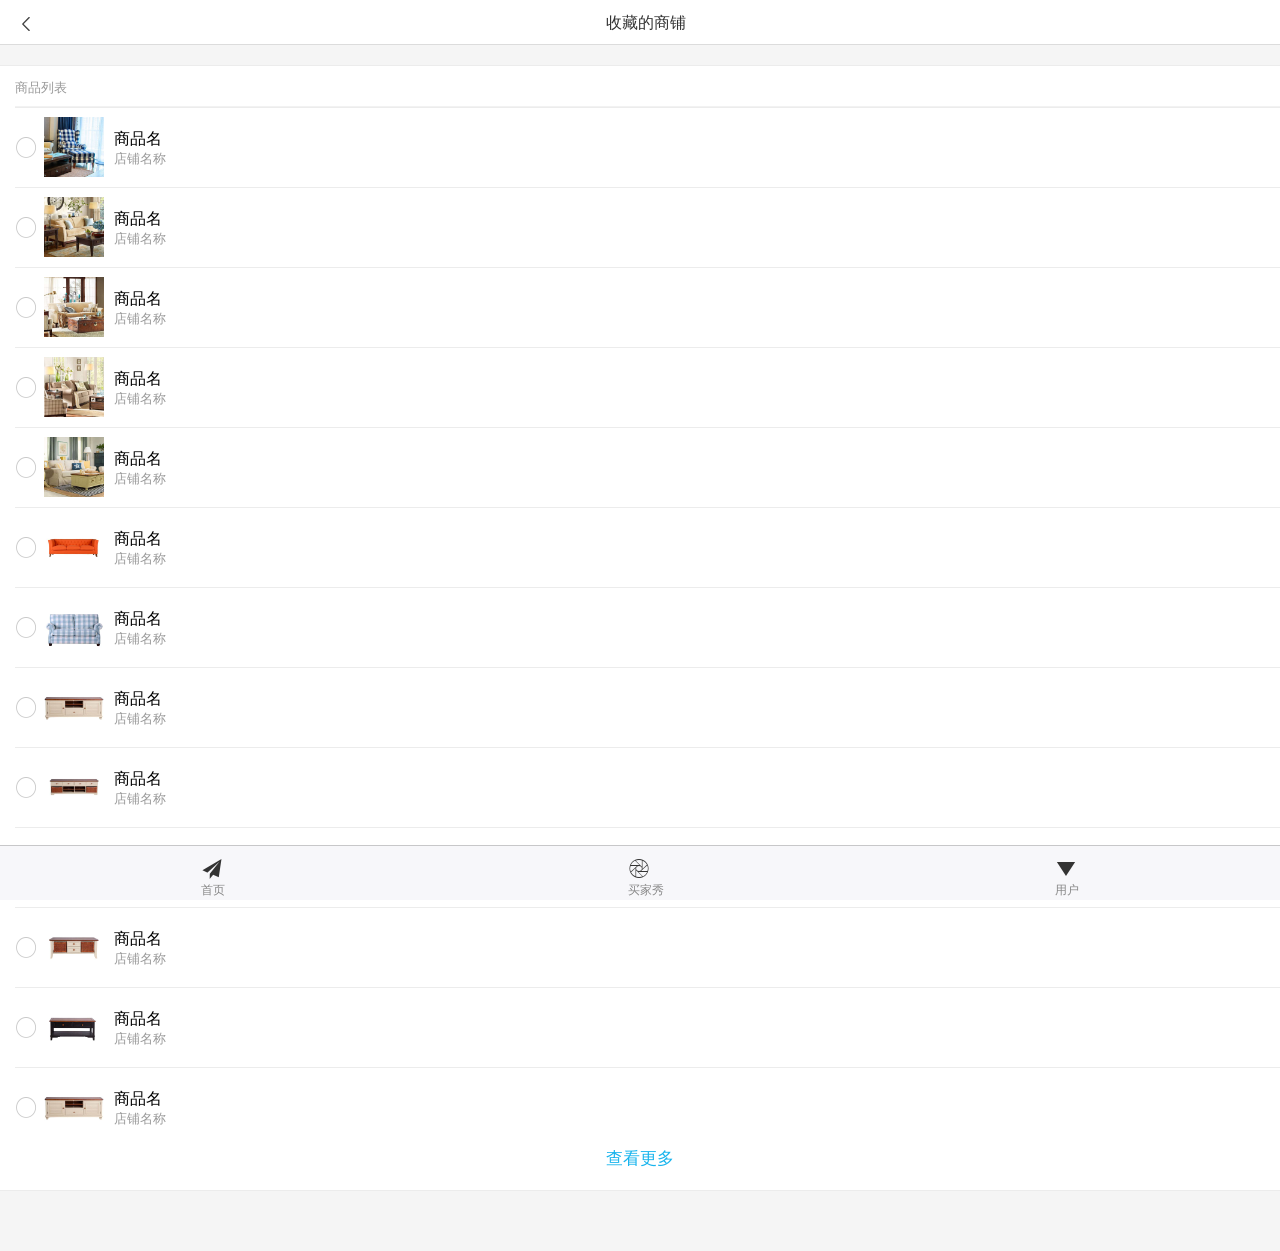
<file: user/user_home_colle commodity.html>
<!doctype html>
<html>

	<head>
		<meta charset="utf-8">
		<title>用户中心-收藏的商品</title>
		<meta name="viewport" content="width=device-width,initial-scale=1,user-scalable=0">
		<link rel="stylesheet" href="../css/weui.css" />
		<link rel="stylesheet" href="../css/weui2.css" />
		<link rel="stylesheet" href="../css/user.css" />
		<link rel="stylesheet" type="text/css" href="../css/iconfont.css"/>
	</head>
	

	<body ontouchstart>
		
		<!--头部-->
		<div class="weui-header bg_white xiangmu_top">
			<div class="weui-header-left">
				<a class="icon icon-109 f-black" href="../user.html"></a>
			</div>
			<h1 class="weui-title f-black f10rem">收藏的商铺</h1>
			<div class="weui-header-right header-right">
				<a id="checkall" class="f-black f10rem">全选</a>
			</div>
		</div>
		<div class="xiangmu_top_qingchu">

		</div>
		<div class="weui_cells weui_cells_checkbox">
			<div class="weui_panel_hd">商品列表</div>
			<label class="weui_cell weui_check_label" for="s11">
		        <div class="weui_cell_hd">
		            <input type="checkbox" class="weui_check" name="checkname[]" id="s11" >
		            <i class="weui_icon_checked"></i>
		        </div>
		        <div class="weui_cell_bd weui_cell_primary">
		            <div class="weui_panel_bd">
						<a href="javascript:void(0);" class="weui_media_box weui_media_appmsg">
							<div class="weui_media_hd">
								<img class="weui_media_appmsg_thumb" src="../images/2 (10).jpg" alt="">
							</div>
							<div class="weui_media_bd">
								<h4 class="weui_media_title f10rem">商品名</h4>
								<p class="weui_media_desc f6rem">店铺名称</p>
							</div>
							
						</a>
					</div>
		        </div>
           	</label>
           	<label class="weui_cell weui_check_label" for="s12">
		        <div class="weui_cell_hd">
		            <input type="checkbox" class="weui_check" name="checkname[]" id="s12" >
		            <i class="weui_icon_checked"></i>
		        </div>
		        <div class="weui_cell_bd weui_cell_primary">
		            <div class="weui_panel_bd">
						<a href="javascript:void(0);" class="weui_media_box weui_media_appmsg">
							<div class="weui_media_hd">
								<img class="weui_media_appmsg_thumb" src="../images/2 (11).jpg" alt="">
							</div>
							<div class="weui_media_bd">
								<h4 class="weui_media_title f10rem">商品名</h4>
								<p class="weui_media_desc f6rem">店铺名称</p>
							</div>
							
						</a>
					</div>
		        </div>
           	</label>
           	<label class="weui_cell weui_check_label" for="s13">
		        <div class="weui_cell_hd">
		            <input type="checkbox" class="weui_check" name="checkname[]" id="s13" >
		            <i class="weui_icon_checked"></i>
		        </div>
		        <div class="weui_cell_bd weui_cell_primary">
		            <div class="weui_panel_bd">
						<a href="javascript:void(0);" class="weui_media_box weui_media_appmsg">
							<div class="weui_media_hd">
								<img class="weui_media_appmsg_thumb" src="../images/2 (12).jpg" alt="">
							</div>
							<div class="weui_media_bd">
								<h4 class="weui_media_title f10rem">商品名</h4>
								<p class="weui_media_desc f6rem">店铺名称</p>
							</div>
							
						</a>
					</div>
		        </div>
           	</label>
           	<label class="weui_cell weui_check_label" for="s14">
		        <div class="weui_cell_hd">
		            <input type="checkbox" class="weui_check" name="checkname[]" id="s14" >
		            <i class="weui_icon_checked"></i>
		        </div>
		        <div class="weui_cell_bd weui_cell_primary">
		            <div class="weui_panel_bd">
						<a href="javascript:void(0);" class="weui_media_box weui_media_appmsg">
							<div class="weui_media_hd">
								<img class="weui_media_appmsg_thumb" src="../images/2 (13).jpg" alt="">
							</div>
							<div class="weui_media_bd">
								<h4 class="weui_media_title f10rem">商品名</h4>
								<p class="weui_media_desc f6rem">店铺名称</p>
							</div>
							
						</a>
					</div>
		        </div>
           	</label>
           	<label class="weui_cell weui_check_label" for="s15">
		        <div class="weui_cell_hd">
		            <input type="checkbox" class="weui_check" name="checkname[]" id="s15" >
		            <i class="weui_icon_checked"></i>
		        </div>
		        <div class="weui_cell_bd weui_cell_primary">
		            <div class="weui_panel_bd">
						<a href="javascript:void(0);" class="weui_media_box weui_media_appmsg">
							<div class="weui_media_hd">
								<img class="weui_media_appmsg_thumb" src="../images/2 (14).jpg" alt="">
							</div>
							<div class="weui_media_bd">
								<h4 class="weui_media_title f10rem">商品名</h4>
								<p class="weui_media_desc f6rem">店铺名称</p>
							</div>
							
						</a>
					</div>
		        </div>
           	</label>
           	<label class="weui_cell weui_check_label" for="s16">
		        <div class="weui_cell_hd">
		            <input type="checkbox" class="weui_check" name="checkname[]" id="s16" >
		            <i class="weui_icon_checked"></i>
		        </div>
		        <div class="weui_cell_bd weui_cell_primary">
		            <div class="weui_panel_bd">
						<a href="javascript:void(0);" class="weui_media_box weui_media_appmsg">
							<div class="weui_media_hd">
								<img class="weui_media_appmsg_thumb" src="../images/2 (9).jpg" alt="">
							</div>
							<div class="weui_media_bd">
								<h4 class="weui_media_title f10rem">商品名</h4>
								<p class="weui_media_desc f6rem">店铺名称</p>
							</div>
							
						</a>
					</div>
		        </div>
           	</label>
           	<label class="weui_cell weui_check_label" for="s17">
		        <div class="weui_cell_hd">
		            <input type="checkbox" class="weui_check" name="checkname[]" id="s17" >
		            <i class="weui_icon_checked"></i>
		        </div>
		        <div class="weui_cell_bd weui_cell_primary">
		            <div class="weui_panel_bd">
						<a href="javascript:void(0);" class="weui_media_box weui_media_appmsg">
							<div class="weui_media_hd">
								<img class="weui_media_appmsg_thumb" src="../images/2 (8).jpg" alt="">
							</div>
							<div class="weui_media_bd">
								<h4 class="weui_media_title f10rem">商品名</h4>
								<p class="weui_media_desc f6rem">店铺名称</p>
							</div>
							
						</a>
					</div>
		        </div>
           	</label>
           	<label class="weui_cell weui_check_label" for="s18">
		        <div class="weui_cell_hd">
		            <input type="checkbox" class="weui_check" name="checkname[]" id="s18" >
		            <i class="weui_icon_checked"></i>
		        </div>
		        <div class="weui_cell_bd weui_cell_primary">
		            <div class="weui_panel_bd">
						<a href="javascript:void(0);" class="weui_media_box weui_media_appmsg">
							<div class="weui_media_hd">
								<img class="weui_media_appmsg_thumb" src="../images/2 (7).jpg" alt="">
							</div>
							<div class="weui_media_bd">
								<h4 class="weui_media_title f10rem">商品名</h4>
								<p class="weui_media_desc f6rem">店铺名称</p>
							</div>
							
						</a>
					</div>
		        </div>
           	</label>
           	<label class="weui_cell weui_check_label" for="s19">
		        <div class="weui_cell_hd">
		            <input type="checkbox" class="weui_check" name="checkname[]" id="s19" >
		            <i class="weui_icon_checked"></i>
		        </div>
		        <div class="weui_cell_bd weui_cell_primary">
		            <div class="weui_panel_bd">
						<a href="javascript:void(0);" class="weui_media_box weui_media_appmsg">
							<div class="weui_media_hd">
								<img class="weui_media_appmsg_thumb" src="../images/2 (6).jpg" alt="">
							</div>
							<div class="weui_media_bd">
								<h4 class="weui_media_title f10rem">商品名</h4>
								<p class="weui_media_desc f6rem">店铺名称</p>
							</div>
							
						</a>
					</div>
		        </div>
           	</label>
           	<label class="weui_cell weui_check_label" for="s20">
		        <div class="weui_cell_hd">
		            <input type="checkbox" class="weui_check" name="checkname[]" id="s20" >
		            <i class="weui_icon_checked"></i>
		        </div>
		        <div class="weui_cell_bd weui_cell_primary">
		            <div class="weui_panel_bd">
						<a href="javascript:void(0);" class="weui_media_box weui_media_appmsg">
							<div class="weui_media_hd">
								<img class="weui_media_appmsg_thumb" src="../images/2 (5).jpg" alt="">
							</div>
							<div class="weui_media_bd">
								<h4 class="weui_media_title f10rem">商品名</h4>
								<p class="weui_media_desc f6rem">店铺名称</p>
							</div>
							
						</a>
					</div>
		        </div>
           	</label>
           	<label class="weui_cell weui_check_label" for="s21">
		        <div class="weui_cell_hd">
		            <input type="checkbox" class="weui_check" name="checkname[]" id="s21" >
		            <i class="weui_icon_checked"></i>
		        </div>
		        <div class="weui_cell_bd weui_cell_primary">
		            <div class="weui_panel_bd">
						<a href="javascript:void(0);" class="weui_media_box weui_media_appmsg">
							<div class="weui_media_hd">
								<img class="weui_media_appmsg_thumb" src="../images/2 (4).jpg" alt="">
							</div>
							<div class="weui_media_bd">
								<h4 class="weui_media_title f10rem">商品名</h4>
								<p class="weui_media_desc f6rem">店铺名称</p>
							</div>
							
						</a>
					</div>
		        </div>
           	</label>
           	<label class="weui_cell weui_check_label" for="s22">
		        <div class="weui_cell_hd">
		            <input type="checkbox" class="weui_check" name="checkname[]" id="s22" >
		            <i class="weui_icon_checked"></i>
		        </div>
		        <div class="weui_cell_bd weui_cell_primary">
		            <div class="weui_panel_bd">
						<a href="javascript:void(0);" class="weui_media_box weui_media_appmsg">
							<div class="weui_media_hd">
								<img class="weui_media_appmsg_thumb" src="../images/2 (3).jpg" alt="">
							</div>
							<div class="weui_media_bd">
								<h4 class="weui_media_title f10rem">商品名</h4>
								<p class="weui_media_desc f6rem">店铺名称</p>
							</div>
							
						</a>
					</div>
		        </div>
           	</label>
           	<label class="weui_cell weui_check_label" for="s23">
		        <div class="weui_cell_hd">
		            <input type="checkbox" class="weui_check" name="checkname[]" id="s23" >
		            <i class="weui_icon_checked"></i>
		        </div>
		        <div class="weui_cell_bd weui_cell_primary">
		            <div class="weui_panel_bd">
						<a href="javascript:void(0);" class="weui_media_box weui_media_appmsg">
							<div class="weui_media_hd">
								<img class="weui_media_appmsg_thumb" src="../images/2 (2).jpg" alt="">
							</div>
							<div class="weui_media_bd">
								<h4 class="weui_media_title f10rem">商品名</h4>
								<p class="weui_media_desc f6rem">店铺名称</p>
							</div>
							
						</a>
					</div>
		        </div>
           	</label>
           	
           
			
			<p class="tcenter">
				<a href="javascript:void(0);">查看更多</a>
			</p>

		</div>
		<!--置顶-->
		<a href="#top" id="topReturn" class="iconfont ">&#xe617;</a>
		<!--弹出框-->

		<div class="weui_dialog_confirm">
			<div class="weui_mask"></div>
			<div class="weui_dialog">
				<div class="weui_dialog_hd"><strong class="weui_dialog_title">确认删除</strong></div>
				<div class="weui_dialog_bd">删除以后，收藏的商品将在列表中移除</div>
				<div class="weui_dialog_ft">
					<a href="#" class="weui_btn_dialog default">取消</a>
					<a href="#" class="weui_btn_dialog primary">确定</a>
				</div>
			</div>
		</div>
		<div id="toast">
		
			<div class="weui_toast">
				<i class="weui_icon_toast"></i>
				<p class="weui_toast_content">保存成功</p>
			</div>
		</div>

		
		<!--底部删除，取消按钮-->
		<div class="delete center row">
			<a href="javascript:;" id="commodity_delete" class=" weui_btn_warn delete_buttom col-50 f-white">删除</a>
			<a href="javascript:;" id="commodity_off" class=" weui_btn_default off_buttom col-50">取消</a>
		</div>
		<!--预留底部信息-->
		<div class="obligate">
			<!--预留底部信息-->
			<!--预留底部信息-->
			<!--预留底部信息-->
		</div>
		<div class="weui_tab tab-bottom zindex">
			<div class="weui_tabbar ">
				<a href="../index.html" class="weui_tabbar_item ">
					<div class="weui_tabbar_icon">
						<i class="iconfont f-black">&#xe602;</i>
					</div>
					<p class="weui_tabbar_label">首页</p>
				</a>
				<a href="../indexLifeHome.html" class="weui_tabbar_item">
					<div class="weui_tabbar_icon">
						<i class="iconfont f-black ">&#xe607;</i>
					</div>
					<p class="weui_tabbar_label" style="padding-left: 3%;">买家秀</p>
				</a>
				<a href="../user.html" class="weui_tabbar_item">
					<div class="weui_tabbar_icon">
						<i class="iconfont f-black ">&#xe603;</i>
					</div>
					<p class="weui_tabbar_label ">用户</p>
				</a>
			</div>
		</div>
		
		
		<script type="text/javascript" src="../js/jquery-3.1.0.min.js"></script>
		<script type="text/javascript" src="../js/user-1.js" ></script>
	</body>

</html>
</file>
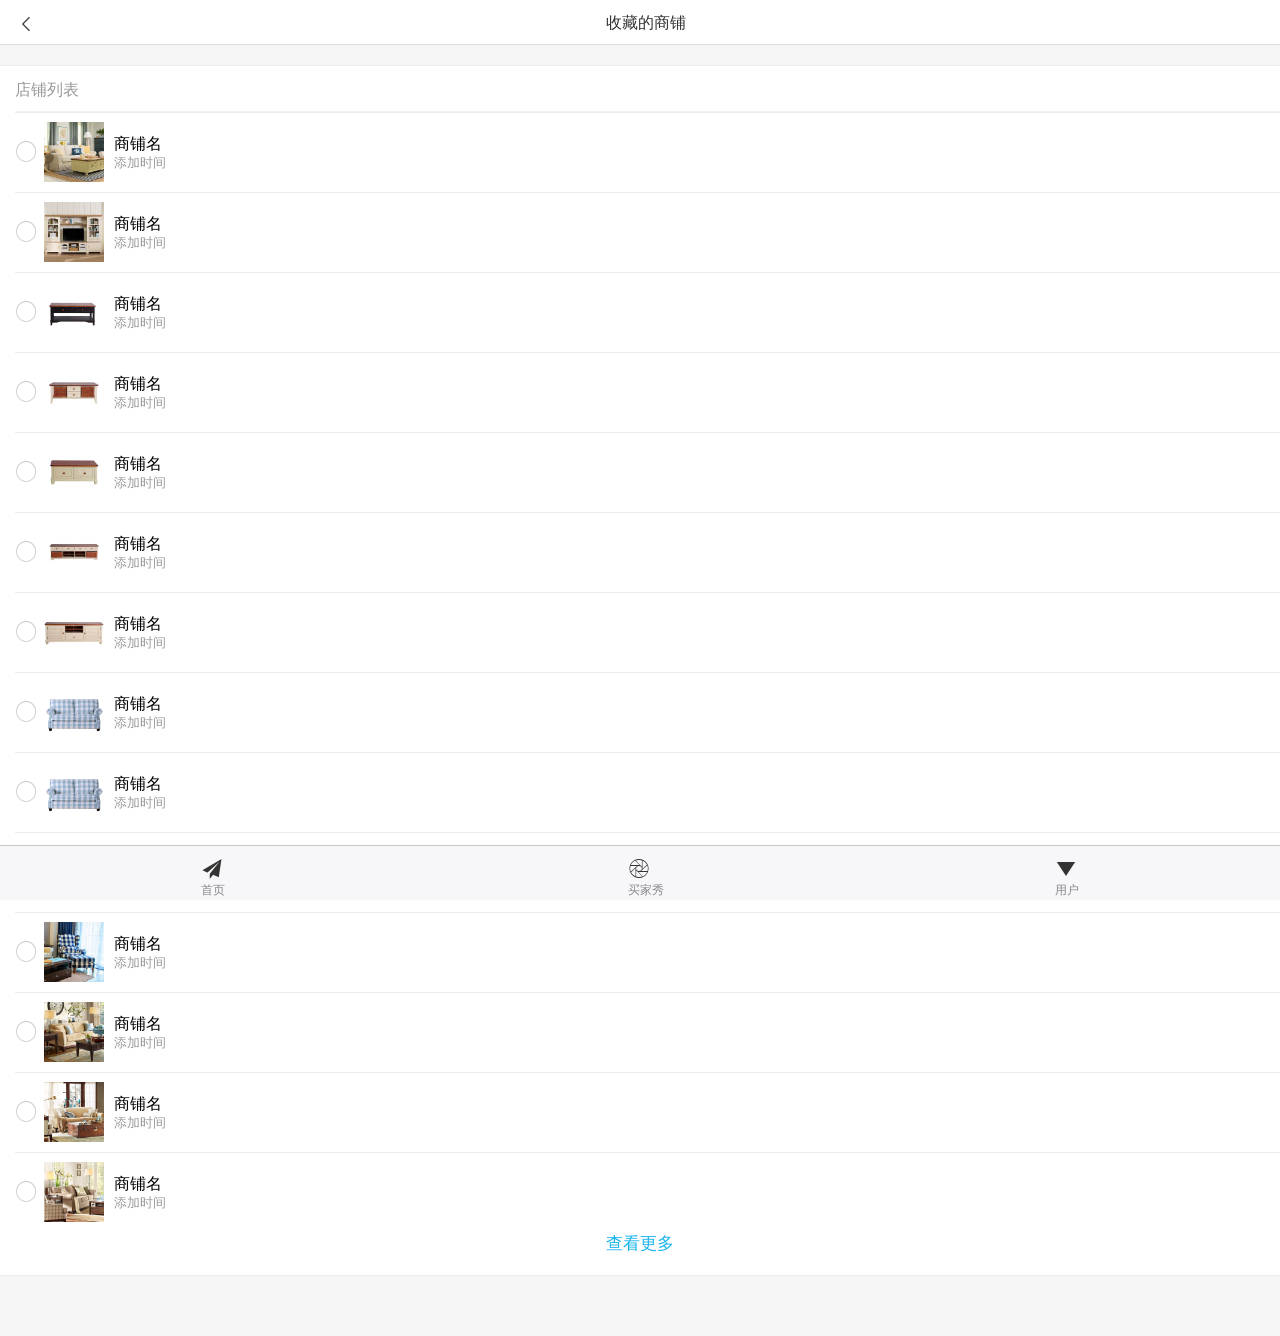
<file: user/user_home_collectshop.html>
<!doctype html>
<html>

	<head>
		<meta charset="utf-8">
		<title>用户中心-收藏的店铺</title>
		<meta name="viewport" content="width=device-width,initial-scale=1,user-scalable=0">
		<link rel="stylesheet" href="../css/weui.css" />
		<link rel="stylesheet" href="../css/weui2.css" />
		<link rel="stylesheet" href="../css/user.css" />
		<link rel="stylesheet" type="text/css" href="../css/iconfont.css"/>
	</head>

	<body ontouchstart>
		<!--头部-->
		<div class="weui-header bg_white xiangmu_top">
			<div class="weui-header-left">
				<a class="icon icon-109 f-black" href="../user.html"></a>
			</div>
			<h1 class="weui-title f-black f10rem">收藏的商铺</h1>
			<div class="weui-header-right header-right">
				<a id="checkall" class="f-black f10rem">全选</a>
			</div>
		</div>
		<div class="xiangmu_top_qingchu">

		</div>
		<div class="weui_cells weui_cells_checkbox">
			<div class="weui_panel_hd f10rem">店铺列表</div>
			<label class="weui_cell weui_check_label" for="s11">
		        <div class="weui_cell_hd">
		            <input type="checkbox" class="weui_check" name="checkname[]" id="s11" >
		            <i class="weui_icon_checked"></i>
		        </div>
		        <div class="weui_cell_bd weui_cell_primary">
		            <div class="weui_panel_bd">
						<a href="javascript:void(0);" class="weui_media_box weui_media_appmsg">
							<div class="weui_media_hd">
								<img class="weui_media_appmsg_thumb" src="../images/2 (14).jpg" alt="">
							</div>
							<div class="weui_media_bd">
								<h4 class="weui_media_title f10rem">商铺名</h4>
								<p class="weui_media_desc f6rem">添加时间</p>
							</div>
						</a>
					</div>
		        </div>
           	</label>
			<label class="weui_cell weui_check_label" for="s12">
		        <div class="weui_cell_hd">
		            <input type="checkbox" class="weui_check" name="checkname[]" id="s12" >
		            <i class="weui_icon_checked"></i>
		        </div>
		        <div class="weui_cell_bd weui_cell_primary">
		            <div class="weui_panel_bd">
						<a href="javascript:void(0);" class="weui_media_box weui_media_appmsg">
							<div class="weui_media_hd">
								<img class="weui_media_appmsg_thumb" src="../images/2 (15).jpg" alt="">
							</div>
							<div class="weui_media_bd">
								<h4 class="weui_media_title f10rem">商铺名</h4>
								<p class="weui_media_desc f6rem">添加时间</p>
							</div>
						</a>
					</div>
		        </div>
           	</label>
			<label class="weui_cell weui_check_label" for="s13">
		        <div class="weui_cell_hd">
		            <input type="checkbox" class="weui_check" name="checkname[]" id="s13" >
		            <i class="weui_icon_checked"></i>
		        </div>
		        <div class="weui_cell_bd weui_cell_primary">
		            <div class="weui_panel_bd">
						<a href="javascript:void(0);" class="weui_media_box weui_media_appmsg">
							<div class="weui_media_hd">
								<img class="weui_media_appmsg_thumb" src="../images/2 (3).jpg" alt="">
							</div>
							<div class="weui_media_bd">
								<h4 class="weui_media_title f10rem">商铺名</h4>
								<p class="weui_media_desc f6rem">添加时间</p>
							</div>
						</a>
					</div>
		        </div>
           	</label>
			<label class="weui_cell weui_check_label" for="s14">
		        <div class="weui_cell_hd">
		            <input type="checkbox" class="weui_check" name="checkname[]" id="s14" >
		            <i class="weui_icon_checked"></i>
		        </div>
		        <div class="weui_cell_bd weui_cell_primary">
		            <div class="weui_panel_bd">
						<a href="javascript:void(0);" class="weui_media_box weui_media_appmsg">
							<div class="weui_media_hd">
								<img class="weui_media_appmsg_thumb" src="../images/2 (4).jpg" alt="">
							</div>
							<div class="weui_media_bd">
								<h4 class="weui_media_title f10rem">商铺名</h4>
								<p class="weui_media_desc f6rem">添加时间</p>
							</div>
						</a>
					</div>
		        </div>
           	</label>
			<label class="weui_cell weui_check_label" for="s15">
		        <div class="weui_cell_hd">
		            <input type="checkbox" class="weui_check" name="checkname[]" id="s15" >
		            <i class="weui_icon_checked"></i>
		        </div>
		        <div class="weui_cell_bd weui_cell_primary">
		            <div class="weui_panel_bd">
						<a href="javascript:void(0);" class="weui_media_box weui_media_appmsg">
							<div class="weui_media_hd">
								<img class="weui_media_appmsg_thumb" src="../images/2 (5).jpg" alt="">
							</div>
							<div class="weui_media_bd">
								<h4 class="weui_media_title f10rem">商铺名</h4>
								<p class="weui_media_desc f6rem">添加时间</p>
							</div>
						</a>
					</div>
		        </div>
           	</label>
			<label class="weui_cell weui_check_label" for="s16">
		        <div class="weui_cell_hd">
		            <input type="checkbox" class="weui_check" name="checkname[]" id="s16" >
		            <i class="weui_icon_checked"></i>
		        </div>
		        <div class="weui_cell_bd weui_cell_primary">
		            <div class="weui_panel_bd">
						<a href="javascript:void(0);" class="weui_media_box weui_media_appmsg">
							<div class="weui_media_hd">
								<img class="weui_media_appmsg_thumb" src="../images/2 (6).jpg" alt="">
							</div>
							<div class="weui_media_bd">
								<h4 class="weui_media_title f10rem">商铺名</h4>
								<p class="weui_media_desc f6rem">添加时间</p>
							</div>
						</a>
					</div>
		        </div>
           	</label>
			<label class="weui_cell weui_check_label" for="s17">
		        <div class="weui_cell_hd">
		            <input type="checkbox" class="weui_check" name="checkname[]" id="s17" >
		            <i class="weui_icon_checked"></i>
		        </div>
		        <div class="weui_cell_bd weui_cell_primary">
		            <div class="weui_panel_bd">
						<a href="javascript:void(0);" class="weui_media_box weui_media_appmsg">
							<div class="weui_media_hd">
								<img class="weui_media_appmsg_thumb" src="../images/2 (7).jpg" alt="">
							</div>
							<div class="weui_media_bd">
								<h4 class="weui_media_title f10rem">商铺名</h4>
								<p class="weui_media_desc f6rem">添加时间</p>
							</div>
						</a>
					</div>
		        </div>
           	</label>
			<label class="weui_cell weui_check_label" for="s18">
		        <div class="weui_cell_hd">
		            <input type="checkbox" class="weui_check" name="checkname[]" id="s18" >
		            <i class="weui_icon_checked"></i>
		        </div>
		        <div class="weui_cell_bd weui_cell_primary">
		            <div class="weui_panel_bd">
						<a href="javascript:void(0);" class="weui_media_box weui_media_appmsg">
							<div class="weui_media_hd">
								<img class="weui_media_appmsg_thumb" src="../images/2 (8).jpg" alt="">
							</div>
							<div class="weui_media_bd">
								<h4 class="weui_media_title f10rem">商铺名</h4>
								<p class="weui_media_desc f6rem">添加时间</p>
							</div>
						</a>
					</div>
		        </div>
           	</label>
			<label class="weui_cell weui_check_label" for="s19">
		        <div class="weui_cell_hd">
		            <input type="checkbox" class="weui_check" name="checkname[]" id="s19" >
		            <i class="weui_icon_checked"></i>
		        </div>
		        <div class="weui_cell_bd weui_cell_primary">
		            <div class="weui_panel_bd">
						<a href="javascript:void(0);" class="weui_media_box weui_media_appmsg">
							<div class="weui_media_hd">
								<img class="weui_media_appmsg_thumb" src="../images/2 (8).jpg" alt="">
							</div>
							<div class="weui_media_bd">
								<h4 class="weui_media_title f10rem">商铺名</h4>
								<p class="weui_media_desc f6rem">添加时间</p>
							</div>
						</a>
					</div>
		        </div>
           	</label>
			<label class="weui_cell weui_check_label" for="s20">
		        <div class="weui_cell_hd">
		            <input type="checkbox" class="weui_check" name="checkname[]" id="s21" >
		            <i class="weui_icon_checked"></i>
		        </div>
		        <div class="weui_cell_bd weui_cell_primary">
		            <div class="weui_panel_bd">
						<a href="javascript:void(0);" class="weui_media_box weui_media_appmsg">
							<div class="weui_media_hd">
								<img class="weui_media_appmsg_thumb" src="../images/2 (9).jpg" alt="">
							</div>
							<div class="weui_media_bd">
								<h4 class="weui_media_title f10rem">商铺名</h4>
								<p class="weui_media_desc f6rem">添加时间</p>
							</div>
						</a>
					</div>
		        </div>
           	</label>
			<label class="weui_cell weui_check_label" for="s22">
		        <div class="weui_cell_hd">
		            <input type="checkbox" class="weui_check" name="checkname[]" id="s23" >
		            <i class="weui_icon_checked"></i>
		        </div>
		        <div class="weui_cell_bd weui_cell_primary">
		            <div class="weui_panel_bd">
						<a href="javascript:void(0);" class="weui_media_box weui_media_appmsg">
							<div class="weui_media_hd">
								<img class="weui_media_appmsg_thumb" src="../images/2 (10).jpg" alt="">
							</div>
							<div class="weui_media_bd">
								<h4 class="weui_media_title f10rem">商铺名</h4>
								<p class="weui_media_desc f6rem">添加时间</p>
							</div>
						</a>
					</div>
		        </div>
           	</label>
			<label class="weui_cell weui_check_label" for="s24">
		        <div class="weui_cell_hd">
		            <input type="checkbox" class="weui_check" name="checkname[]" id="s24" >
		            <i class="weui_icon_checked"></i>
		        </div>
		        <div class="weui_cell_bd weui_cell_primary">
		            <div class="weui_panel_bd">
						<a href="javascript:void(0);" class="weui_media_box weui_media_appmsg">
							<div class="weui_media_hd">
								<img class="weui_media_appmsg_thumb" src="../images/2 (11).jpg" alt="">
							</div>
							<div class="weui_media_bd">
								<h4 class="weui_media_title f10rem">商铺名</h4>
								<p class="weui_media_desc f6rem">添加时间</p>
							</div>
						</a>
					</div>
		        </div>
           	</label>
			<label class="weui_cell weui_check_label" for="s25">
		        <div class="weui_cell_hd">
		            <input type="checkbox" class="weui_check" name="checkname[]" id="s25" >
		            <i class="weui_icon_checked"></i>
		        </div>
		        <div class="weui_cell_bd weui_cell_primary">
		            <div class="weui_panel_bd">
						<a href="javascript:void(0);" class="weui_media_box weui_media_appmsg">
							<div class="weui_media_hd">
								<img class="weui_media_appmsg_thumb" src="../images/2 (12).jpg" alt="">
							</div>
							<div class="weui_media_bd">
								<h4 class="weui_media_title f10rem">商铺名</h4>
								<p class="weui_media_desc f6rem">添加时间</p>
							</div>
						</a>
					</div>
		        </div>
           	</label>
			<label class="weui_cell weui_check_label" for="s26">
		        <div class="weui_cell_hd">
		            <input type="checkbox" class="weui_check" name="checkname[]" id="s26" >
		            <i class="weui_icon_checked"></i>
		        </div>
		        <div class="weui_cell_bd weui_cell_primary">
		            <div class="weui_panel_bd">
						<a href="javascript:void(0);" class="weui_media_box weui_media_appmsg">
							<div class="weui_media_hd">
								<img class="weui_media_appmsg_thumb" src="../images/2 (13).jpg" alt="">
							</div>
							<div class="weui_media_bd">
								<h4 class="weui_media_title f10rem">商铺名</h4>
								<p class="weui_media_desc f6rem">添加时间</p>
							</div>
						</a>
					</div>
		        </div>
           	</label>

			<p class="tcenter">
				<a href="javascript:void(0);">查看更多</a>
			</p>

		</div>
		<!--置顶-->
		<a href="#top" id="topReturn" class="iconfont ">&#xe617;</a>
		<!--弹出框-->

		<div class="weui_dialog_confirm">
			<div class="weui_mask"></div>
			<div class="weui_dialog">
				<div class="weui_dialog_hd"><strong class="weui_dialog_title">确认删除</strong></div>
				<div class="weui_dialog_bd">删除以后，收藏的商铺将不再显示在列表中</div>
				<div class="weui_dialog_ft">
					<a href="#" class="weui_btn_dialog default">取消</a>
					<a href="#" class="weui_btn_dialog primary">确定</a>
				</div>
			</div>
		</div>
		<div id="toast">
			
			<div class="weui_toast">
				<i class="weui_icon_toast"></i>
				<p class="weui_toast_content">保存成功</p>
			</div>
		</div>
		
		<!--底部删除，取消按钮-->
		<div class="delete center row">
			<a href="javascript:;" id="commodity_delete" class=" weui_btn_warn delete_buttom col-50 f-white">删除</a>
			<a href="javascript:;" id="commodity_off" class=" weui_btn_default off_buttom col-50">取消</a>
		</div>
		<!--预留底部信息-->
		<div class="obligate">
			<!--预留底部信息-->
			<!--预留底部信息-->
			<!--预留底部信息-->
		</div>
		<!--底部导航栏-->
		<div class="weui_tab tab-bottom zindex">
			<div class="weui_tabbar ">
				<a href="../index.html" class="weui_tabbar_item ">
					<div class="weui_tabbar_icon">
						<i class="iconfont f-black">&#xe602;</i>
					</div>
					<p class="weui_tabbar_label">首页</p>
				</a>
				<a href="../indexLifeHome.html" class="weui_tabbar_item">
					<div class="weui_tabbar_icon">
						<i class="iconfont f-black ">&#xe607;</i>
					</div>
					<p class="weui_tabbar_label" style="padding-left: 3%;">买家秀</p>
				</a>
				<a href="../user.html" class="weui_tabbar_item">
					<div class="weui_tabbar_icon">
						<i class="iconfont f-black ">&#xe603;</i>
					</div>
					<p class="weui_tabbar_label ">用户</p>
				</a>
			</div>
		</div>
		<script type="text/javascript" src="../js/jquery-3.1.0.min.js"></script>
		<script type="text/javascript" src="../js/user-1.js"></script>
	</body>

</html>
</file>
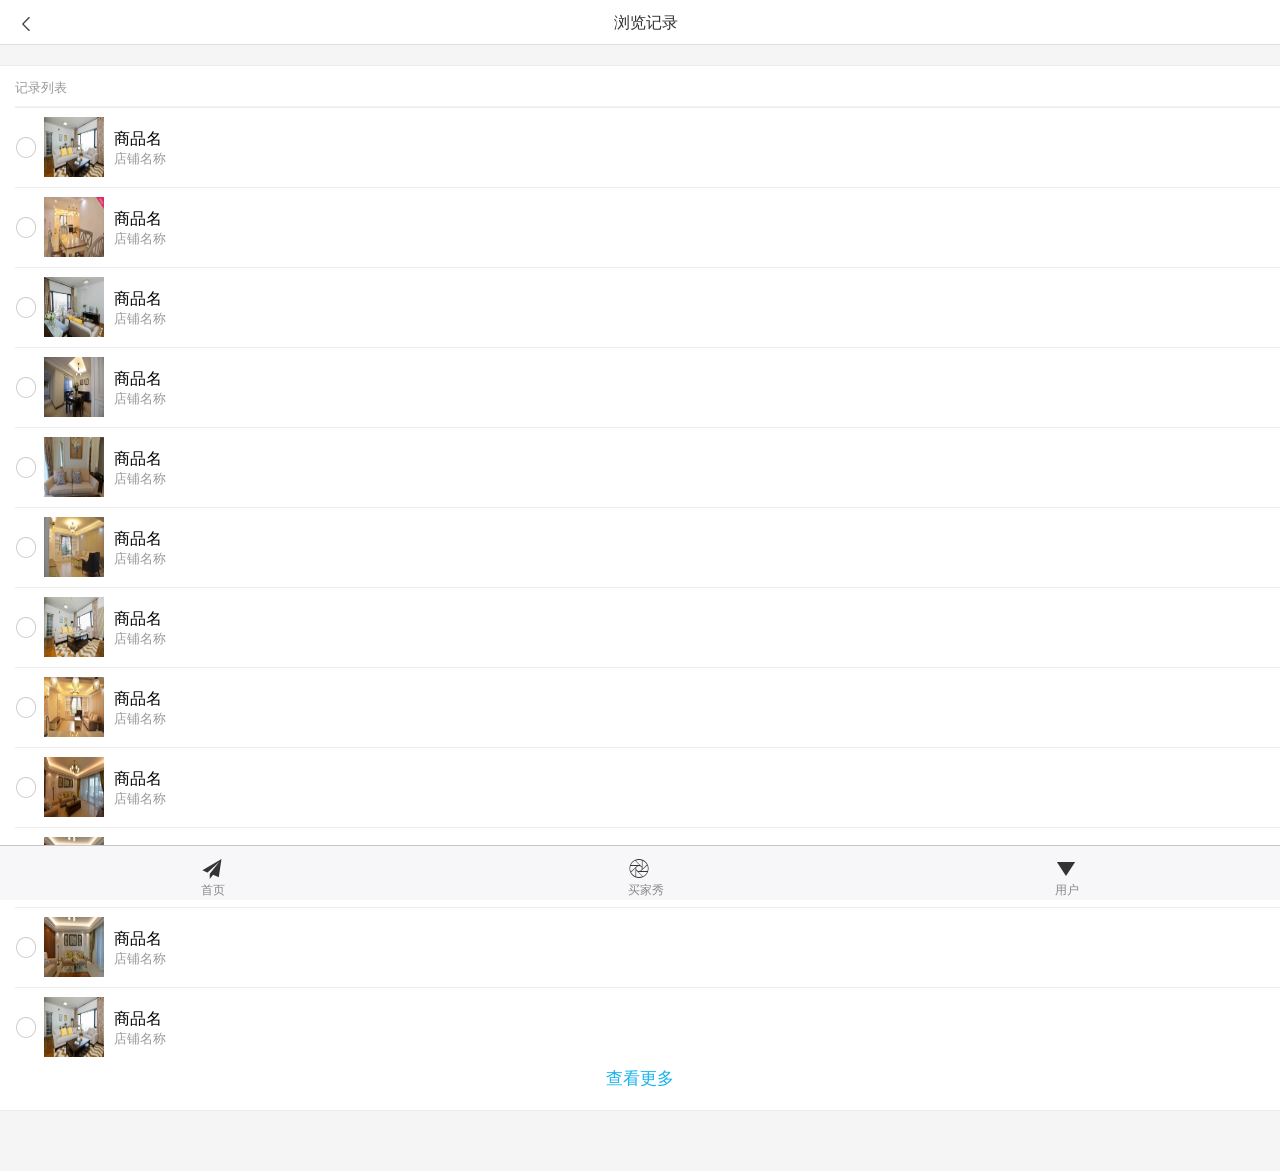
<file: user/user_home_history.html>
<!doctype html>
<html>

	<head>
		<meta charset="utf-8">
		<title>用户中心-浏览记录</title>
		<meta name="viewport" content="width=device-width,initial-scale=1,user-scalable=0">
		<link rel="stylesheet" href="../css/weui.css" />
		<link rel="stylesheet" href="../css/weui2.css" />
		<link rel="stylesheet" href="../css/user.css" />
		<link rel="stylesheet" type="text/css" href="../css/iconfont.css"/>
	</head>

	<body ontouchstart>
		<!--头部-->
		<div class="weui-header bg_white xiangmu_top">
			<div class="weui-header-left">
				<a class="icon icon-109 f-black" href="../user.html"></a>
			</div>
			<h1 class="weui-title f-black f10rem">浏览记录</h1>
			<div class="weui-header-right header-right">
				<a id="checkall" class="f-black f10rem">全选</a>
			</div>
		</div>
		<div class="xiangmu_top_qingchu">

		</div>
		<div class="weui_cells weui_cells_checkbox">
			<div class="weui_panel_hd">记录列表</div>
			<label class="weui_cell weui_check_label" for="s11">
		        <div class="weui_cell_hd">
		            <input type="checkbox" class="weui_check" name="checkname[]" id="s11" >
		            <i class="weui_icon_checked"></i>
		        </div>
		        <div class="weui_cell_bd weui_cell_primary">
		            <div class="weui_panel_bd">
						<a href="javascript:void(0);" class="weui_media_box weui_media_appmsg">
							<div class="weui_media_hd">
								<img class="weui_media_appmsg_thumb" src="../images/11 (11).jpg" alt="">
							</div>
							<div class="weui_media_bd">
								<h4 class="weui_media_title f10rem">商品名</h4>
								<p class="weui_media_desc f6rem">店铺名称</p>
							</div>
					 	</a>
					</div>
		        </div>
           	</label>
			<label class="weui_cell weui_check_label" for="s12">
		        <div class="weui_cell_hd">
		            <input type="checkbox" class="weui_check" name="checkname[]" id="s12" >
		            <i class="weui_icon_checked"></i>
		        </div>
		        <div class="weui_cell_bd weui_cell_primary">
		            <div class="weui_panel_bd">
						<a href="javascript:void(0);" class="weui_media_box weui_media_appmsg">
							<div class="weui_media_hd">
								<img class="weui_media_appmsg_thumb" src="../images/11 (12).jpg" alt="">
							</div>
							<div class="weui_media_bd">
								<h4 class="weui_media_title f10rem">商品名</h4>
								<p class="weui_media_desc f6rem">店铺名称</p>
							</div>
					 	</a>
					</div>
		        </div>
           	</label>
			<label class="weui_cell weui_check_label" for="s13">
		        <div class="weui_cell_hd">
		            <input type="checkbox" class="weui_check" name="checkname[]" id="s13" >
		            <i class="weui_icon_checked"></i>
		        </div>
		        <div class="weui_cell_bd weui_cell_primary">
		            <div class="weui_panel_bd">
						<a href="javascript:void(0);" class="weui_media_box weui_media_appmsg">
							<div class="weui_media_hd">
								<img class="weui_media_appmsg_thumb" src="../images/11 (13).jpg" alt="">
							</div>
							<div class="weui_media_bd">
								<h4 class="weui_media_title f10rem">商品名</h4>
								<p class="weui_media_desc f6rem">店铺名称</p>
							</div>
							
					 	</a>
					</div>
		        </div>
           	</label>
			<label class="weui_cell weui_check_label" for="s14">
		        <div class="weui_cell_hd">
		            <input type="checkbox" class="weui_check" name="checkname[]" id="s14" >
		            <i class="weui_icon_checked"></i>
		        </div>
		        <div class="weui_cell_bd weui_cell_primary">
		            <div class="weui_panel_bd">
						<a href="javascript:void(0);" class="weui_media_box weui_media_appmsg">
							<div class="weui_media_hd">
								<img class="weui_media_appmsg_thumb" src="../images/11 (14).jpg" alt="">
							</div>
							<div class="weui_media_bd">
								<h4 class="weui_media_title f10rem">商品名</h4>
								<p class="weui_media_desc f6rem">店铺名称</p>
							</div>
							
					 	</a>
					</div>
		        </div>
           	</label>
			<label class="weui_cell weui_check_label" for="s15">
		        <div class="weui_cell_hd">
		            <input type="checkbox" class="weui_check" name="checkname[]" id="s15" >
		            <i class="weui_icon_checked"></i>
		        </div>
		        <div class="weui_cell_bd weui_cell_primary">
		            <div class="weui_panel_bd">
						<a href="javascript:void(0);" class="weui_media_box weui_media_appmsg">
							<div class="weui_media_hd">
								<img class="weui_media_appmsg_thumb" src="../images/11 (15).jpg" alt="">
							</div>
							<div class="weui_media_bd">
								<h4 class="weui_media_title f10rem">商品名</h4>
								<p class="weui_media_desc f6rem">店铺名称</p>
							</div>
							
					 	</a>
					</div>
		        </div>
           	</label>
			<label class="weui_cell weui_check_label" for="s16">
		        <div class="weui_cell_hd">
		            <input type="checkbox" class="weui_check" name="checkname[]" id="s16" >
		            <i class="weui_icon_checked"></i>
		        </div>
		        <div class="weui_cell_bd weui_cell_primary">
		            <div class="weui_panel_bd">
						<a href="javascript:void(0);" class="weui_media_box weui_media_appmsg">
							<div class="weui_media_hd">
								<img class="weui_media_appmsg_thumb" src="../images/11 (16).jpg" alt="">
							</div>
							<div class="weui_media_bd">
								<h4 class="weui_media_title f10rem">商品名</h4>
								<p class="weui_media_desc f6rem">店铺名称</p>
							</div>
							
					 	</a>
					</div>
		        </div>
           	</label>
			<label class="weui_cell weui_check_label" for="s17">
		        <div class="weui_cell_hd">
		            <input type="checkbox" class="weui_check" name="checkname[]" id="s17" >
		            <i class="weui_icon_checked"></i>
		        </div>
		        <div class="weui_cell_bd weui_cell_primary">
		            <div class="weui_panel_bd">
						<a href="javascript:void(0);" class="weui_media_box weui_media_appmsg">
							<div class="weui_media_hd">
								<img class="weui_media_appmsg_thumb" src="../images/11 (17).jpg" alt="">
							</div>
							<div class="weui_media_bd">
								<h4 class="weui_media_title f10rem">商品名</h4>
								<p class="weui_media_desc f6rem">店铺名称</p>
							</div>
							
					 	</a>
					</div>
		        </div>
           	</label>
			<label class="weui_cell weui_check_label" for="s18">
		        <div class="weui_cell_hd">
		            <input type="checkbox" class="weui_check" name="checkname[]" id="s18" >
		            <i class="weui_icon_checked"></i>
		        </div>
		        <div class="weui_cell_bd weui_cell_primary">
		            <div class="weui_panel_bd">
						<a href="javascript:void(0);" class="weui_media_box weui_media_appmsg">
							<div class="weui_media_hd">
								<img class="weui_media_appmsg_thumb" src="../images/11 (18).jpg" alt="">
							</div>
							<div class="weui_media_bd">
								<h4 class="weui_media_title f10rem">商品名</h4>
								<p class="weui_media_desc f6rem">店铺名称</p>
							</div>
							
					 	</a>
					</div>
		        </div>
           	</label>
			<label class="weui_cell weui_check_label" for="s19">
		        <div class="weui_cell_hd">
		            <input type="checkbox" class="weui_check" name="checkname[]" id="s19" >
		            <i class="weui_icon_checked"></i>
		        </div>
		        <div class="weui_cell_bd weui_cell_primary">
		            <div class="weui_panel_bd">
						<a href="javascript:void(0);" class="weui_media_box weui_media_appmsg">
							<div class="weui_media_hd">
								<img class="weui_media_appmsg_thumb" src="../images/11 (19).jpg" alt="">
							</div>
							<div class="weui_media_bd">
								<h4 class="weui_media_title f10rem">商品名</h4>
								<p class="weui_media_desc f6rem">店铺名称</p>
							</div>
							
					 	</a>
					</div>
		        </div>
           	</label>

			<label class="weui_cell weui_check_label" for="s20">
		        <div class="weui_cell_hd">
		            <input type="checkbox" class="weui_check" name="checkname[]" id="s20" >
		            <i class="weui_icon_checked"></i>
		        </div>
		        <div class="weui_cell_bd weui_cell_primary">
		            <div class="weui_panel_bd">
						<a href="javascript:void(0);" class="weui_media_box weui_media_appmsg">
							<div class="weui_media_hd">
								<img class="weui_media_appmsg_thumb" src="../images/11 (20).jpg" alt="">
							</div>
							<div class="weui_media_bd">
								<h4 class="weui_media_title f10rem">商品名</h4>
								<p class="weui_media_desc f6rem">店铺名称</p>
							</div>
							
					 	</a>
					</div>
		        </div>
           	</label>
			<label class="weui_cell weui_check_label" for="s21">
		        <div class="weui_cell_hd">
		            <input type="checkbox" class="weui_check" name="checkname[]" id="s21" >
		            <i class="weui_icon_checked"></i>
		        </div>
		        <div class="weui_cell_bd weui_cell_primary">
		            <div class="weui_panel_bd">
						<a href="javascript:void(0);" class="weui_media_box weui_media_appmsg">
							<div class="weui_media_hd">
								<img class="weui_media_appmsg_thumb" src="../images/11 (21).jpg" alt="">
							</div>
							<div class="weui_media_bd">
								<h4 class="weui_media_title f10rem">商品名</h4>
								<p class="weui_media_desc f6rem">店铺名称</p>
							</div>
							
					 	</a>
					</div>
		        </div>
           	</label><label class="weui_cell weui_check_label" for="s22">
		        <div class="weui_cell_hd">
		            <input type="checkbox" class="weui_check" name="checkname[]" id="s22" >
		            <i class="weui_icon_checked"></i>
		        </div>
		        <div class="weui_cell_bd weui_cell_primary">
		            <div class="weui_panel_bd">
						<a href="javascript:void(0);" class="weui_media_box weui_media_appmsg">
							<div class="weui_media_hd">
								<img class="weui_media_appmsg_thumb" src="../images/11 (11).jpg" alt="">
							</div>
							<div class="weui_media_bd">
								<h4 class="weui_media_title f10rem">商品名</h4>
								<p class="weui_media_desc f6rem">店铺名称</p>
							</div>
					 	</a>
					</div>
		        </div>
           	</label>
			<p class="tcenter">
				<a href="javascript:void(0);">查看更多</a>
			</p>

		</div>
		<!--置顶-->
		<a href="#top" id="topReturn" class="iconfont ">&#xe617;</a>
		<!--弹出框-->

		<div class="weui_dialog_confirm">
			<div class="weui_mask"></div>
			<div class="weui_dialog">
				<div class="weui_dialog_hd"><strong class="weui_dialog_title">确认删除</strong></div>
				<div class="weui_dialog_bd">删除以后，删除的浏览记录将不再显示在列表中</div>
				<div class="weui_dialog_ft">
					<a href="#" class="weui_btn_dialog default">取消</a>
					<a href="#" class="weui_btn_dialog primary">确定</a>
				</div>
			</div>
		</div>
		<div id="toast">
		
			<div class="weui_toast">
				<i class="weui_icon_toast"></i>
				<p class="weui_toast_content">保存成功</p>
			</div>
		</div>
		<!--底部删除，取消按钮-->
		<div class="delete center row">
			<a href="javascript:;" id="commodity_delete" class=" weui_btn_warn delete_buttom col-50 f-white">删除</a>
			<a href="javascript:;" id="commodity_off" class=" weui_btn_default off_buttom col-50">取消</a>
		</div>
		<!--预留底部信息-->
		<div class="obligate">
			<!--预留底部信息-->
			<!--预留底部信息-->
			<!--预留底部信息-->
		</div>
		<!--底部导航栏-->
		<div class="weui_tab tab-bottom zindex">
			<div class="weui_tabbar ">
				<a href="../index.html" class="weui_tabbar_item ">
					<div class="weui_tabbar_icon">
						<i class="iconfont f-black">&#xe602;</i>
					</div>
					<p class="weui_tabbar_label">首页</p>
				</a>
				<a href="../indexLifeHome.html" class="weui_tabbar_item">
					<div class="weui_tabbar_icon">
						<i class="iconfont f-black ">&#xe607;</i>
					</div>
					<p class="weui_tabbar_label" style="padding-left: 3%;">买家秀</p>
				</a>
				<a href="../user.html" class="weui_tabbar_item">
					<div class="weui_tabbar_icon">
						<i class="iconfont f-black ">&#xe603;</i>
					</div>
					<p class="weui_tabbar_label ">用户</p>
				</a>
			</div>
		</div>
		<script type="text/javascript" src="../js/jquery-3.1.0.min.js"></script>
		<script type="text/javascript" src="../js/user-1.js"></script>
	</body>

</html>
</file>
<file: css/weui2.css>
body,
html {
	height: 100%;
	-webkit-tap-highlight-color: transparent
}

a {
	color: #18b4ed;
	text-decoration: none;
	-webkit-tap-highlight-color: rgba(0, 0, 0, 0);
}

a:active {
	color: #18b4ed;
}

::-webkit-input-placeholder {
	color: #CCCCCC;
}

::-moz-placeholder {
	color: #CCCCCC;
}

::-ms-input-placeholder {
	color: #CCCCCC;
}

::-moz-placeholder {
	color: #CCCCCC;
}


/*基本样式*/

.baseline {
	vertical-align: baseline;
}

.middle {
	vertical-align: middle;
}

.top {
	vertical-align: top;
}

.block {
	display: block;
}

.show {
	display: block;
}

.hide {
	display: none;
}

.inline {
	display: inline;
}

.iblock {
	display: inline-block;
	*display: inline;
	*zoom: 1;
}

.dtable {
	display: table;
}

.cell {
	display: cell-table;
}

.tleft {
	text-align: left;
}

.tright {
	text-align: right;
}

.tcenter {
	text-align: center;
}

.center {
	margin-left: auto;
	margin-right: auto;
}

.border {
	border: 1px solid #CCCCCC !important;
}

.dotted {
	border: 1px dotted #CCCCCC !important;
}

.hand {
	cursor: pointer;
}

.move {
	cursor: move;
}

.u {
	text-decoration: underline;
}

.del {
	text-decoration: line-through;
}

.none {
	text-decoration: none;
}

.i {
	font-style: italic;
}

.-i {
	font-style: normal;
}

.bold {
	font-weight: bold;
}

.-bold {
	font-weight: normal;
}

.-wrap {
	white-space: nowrap;
	word-break: break-all;
	overflow: hidden;
}

.wrap {
	white-space: pre-wrap;
	word-wrap: break-word;
	word-break: break-all;
}

.left {
	float: left;
}

.right {
	float: right;
}

.clear {
	clear: both;
}

.clearfix:after,
.clearfix:before {
	display: table;
	content: " ";
}

.clearfix:after {
	clear: both;
}

.upper {
	text-transform: uppercase;
}

.lower {
	text-transform: lowercase;
}

.cap {
	text-transform: capitalize;
}

.hidden {
	overflow: hidden;
}

.visible {
	overflow: visible;
}

.zindex {
	z-index: 1;
}

.rel {
	position: relative;
}

.abs {
	position: absolute;
}

.fixed {
	position: fixed;
}

.indent {
	text-indent: 20px;
}

.lheight {
	line-height: 20px;
}

.outline {
	outline: none;
	hide-focus: expression(this.hideFocus=true);
}

.ell {
	text-overflow: ellipsis;
	-o-text-overflow: ellipsis;
	-moz-text-overflow: ellipsis;
	overflow: hidden;
}

.yahei {
	font-family: "Microsoft YaHei";
}

.weui_actionsheet {
	z-index: 1000;
}


/*1px解决方案*/

.ui-border-t {
	border-top: 1px solid #e0e0e0;
}

.ui-border-b {
	border-bottom: 1px solid #e0e0e0;
}

.ui-border-tb {
	border-top: #e0e0e0 1px solid;
	border-bottom: #e0e0e0 1px solid;
	background-image: none;
}

.ui-border-l {
	border-left: 1px solid #e0e0e0;
}

.ui-border-r {
	border-right: 1px solid #e0e0e0;
}

.ui-border {
	border: 1px solid #e0e0e0;
}

.ui-border-radius {
	border: 1px solid #e0e0e0;
	border-radius: 4px;
}

@media screen and (-webkit-min-device-pixel-ratio: 2) {
	.ui-border-radius {
		position: relative;
		border: 0;
	}
	.ui-border-radius:before {
		content: "";
		width: 200%;
		height: 200%;
		position: absolute;
		top: 0;
		left: 0;
		border: 1px solid #e0e0e0;
		-webkit-transform: scale(0.5);
		-webkit-transform-origin: 0 0;
		padding: 1px;
		-webkit-box-sizing: border-box;
		border-radius: 8px;
		pointer-events: none;
	}
}

@media screen and (-webkit-min-device-pixel-ratio: 2) {
	.ui-border {
		position: relative;
		border: 0;
	}
	.ui-border-t,
	.ui-border-b,
	.ui-border-l,
	.ui-border-r,
	.ui-border-tb {
		border: 0;
	}
	.ui-border-t {
		background-position: left top;
		background-image: -webkit-gradient(linear, left bottom, left top, color-stop(0.5, transparent), color-stop(0.5, #e0e0e0));
	}
	.ui-border-b {
		background-position: left bottom;
		background-image: -webkit-gradient(linear, left top, left bottom, color-stop(0.5, transparent), color-stop(0.5, #e0e0e0));
	}
	.ui-border-t,
	.ui-border-b,
	.ui-border-tb {
		background-repeat: repeat-x;
		-webkit-background-size: 100% 1px;
	}
	.ui-border-tb {
		background-image: -webkit-gradient(linear, left bottom, left top, color-stop(0.5, transparent), color-stop(0.5, #e0e0e0)), -webkit-gradient(linear, left top, left bottom, color-stop(0.5, transparent), color-stop(0.5, #e0e0e0));
		background-position: top, bottom;
	}
	.ui-border-l {
		background-position: left top;
		background-image: -webkit-gradient(linear, right top, left top, color-stop(0.5, transparent), color-stop(0.5, #e0e0e0));
	}
	.ui-border-r {
		background-position: right top;
		background-image: -webkit-gradient(linear, left top, right top, color-stop(0.5, transparent), color-stop(0.5, #e0e0e0));
	}
	.ui-border-l,
	.ui-border-r {
		background-repeat: repeat-y;
		-webkit-background-size: 1px 100%;
	}
	.ui-border:after {
		content: "";
		width: 100%;
		height: 100%;
		position: absolute;
		top: 0;
		left: 0;
		background-image: -webkit-gradient(linear, left bottom, left top, color-stop(0.5, transparent), color-stop(0.5, #e0e0e0)), -webkit-gradient(linear, left top, right top, color-stop(0.5, transparent), color-stop(0.5, #e0e0e0)), -webkit-gradient(linear, left top, left bottom, color-stop(0.5, transparent), color-stop(0.5, #e0e0e0)), -webkit-gradient(linear, right top, left top, color-stop(0.5, transparent), color-stop(0.5, #e0e0e0));
		-webkit-background-size: 100% 1px, 1px 100%, 100% 1px, 1px 100%;
		background-size: 100% 1px, 1px 100%, 100% 1px, 1px 100%;
		-webkit-background-size: 100% 1px, 1px 100%, 100% 1px, 1px 100%;
		background-size: 100% 1px, 1px 100%, 100% 1px, 1px 100%;
		background-repeat: no-repeat;
		background-position: top, right, bottom, left;
		padding: 1px;
		-webkit-box-sizing: border-box;
		z-index: 10;
		pointer-events: none;
	}
}


/*布局*/


/* === Grid === */

.row {
	overflow: hidden;
	margin-left: -4%;
}

.row > [class*="col-"],
.row > [class*="tablet-"] {
	box-sizing: border-box;
	float: left;
}

.row.no-gutter {
	margin-left: 0;
}

.row .col-100 {
	width: 96%;
	margin-left: 4%;
}

.row.no-gutter .col-100 {
	width: 100%;
	margin: 0;
}

.row .col-95 {
	width: 91%;
	margin-left: 4%;
}

.row.no-gutter .col-95 {
	width: 95%;
	margin: 0;
}

.row .col-90 {
	width: 86%;
	margin-left: 4%;
}

.row.no-gutter .col-90 {
	width: 90%;
	margin: 0;
}

.row .col-85 {
	width: 81%;
	margin-left: 4%;
}

.row.no-gutter .col-85 {
	width: 85%;
	margin: 0;
}

.row .col-80 {
	width: 76%;
	margin-left: 4%;
}

.row.no-gutter .col-80 {
	width: 80%;
	margin: 0;
}

.row .col-75 {
	width: 71.00000000000001%;
	margin-left: 4%;
}

.row.no-gutter .col-75 {
	width: 75%;
	margin: 0;
}

.row .col-66 {
	width: 62.66666666666666%;
	margin-left: 4%;
}

.row.no-gutter .col-66 {
	width: 66.66666666666666%;
	margin: 0;
}

.row .col-60 {
	width: 55.99999999999999%;
	margin-left: 4%;
}

.row.no-gutter .col-60 {
	width: 60%;
	margin: 0;
}

.row .col-50 {
	width: 46%;
	margin-left: 4%;
}

.row.no-gutter .col-50 {
	width: 50%;
	margin: 0;
}

.row .col-40 {
	width: 36%;
	margin-left: 4%;
}

.row.no-gutter .col-40 {
	width: 40%;
	margin: 0;
}

.row .col-33 {
	width: 29.333333333333332%;
	margin-left: 4%;
}

.row.no-gutter .col-33 {
	width: 33.333333333333336%;
	margin: 0;
}

.row .col-25 {
	width: 21%;
	margin-left: 4%;
}

.row.no-gutter .col-25 {
	width: 25%;
	margin: 0;
}

.row .col-20 {
	width: 16%;
	margin-left: 4%;
}

.row.no-gutter .col-20 {
	width: 20%;
	margin: 0;
}

.row .col-15 {
	width: 10.999999999999998%;
	margin-left: 4%;
}

.row.no-gutter .col-15 {
	width: 15%;
	margin: 0;
}

.row .col-10 {
	width: 6%;
	margin-left: 4%;
}

.row.no-gutter .col-10 {
	width: 10%;
	margin: 0;
}

.row .col-5 {
	width: 1%;
	margin-left: 4%;
}

.row.no-gutter .col-5 {
	width: 5%;
	margin: 0;
}

@media all and (min-width: 768px) {
	.row {
		margin-left: -2%;
	}
	.row .col-100 {
		width: 98%;
		margin-left: 2%;
	}
	.row.no-gutter .col-100 {
		width: 100%;
		margin: 0;
	}
	.row .col-95 {
		width: 93%;
		margin-left: 2%;
	}
	.row.no-gutter .col-95 {
		width: 95%;
		margin: 0;
	}
	.row .col-90 {
		width: 87.99999999999999%;
		margin-left: 2%;
	}
	.row.no-gutter .col-90 {
		width: 90%;
		margin: 0;
	}
	.row .col-85 {
		width: 82.99999999999999%;
		margin-left: 2%;
	}
	.row.no-gutter .col-85 {
		width: 85%;
		margin: 0;
	}
	.row .col-80 {
		width: 78%;
		margin-left: 2%;
	}
	.row.no-gutter .col-80 {
		width: 80%;
		margin: 0;
	}
	.row .col-75 {
		width: 73%;
		margin-left: 2%;
	}
	.row.no-gutter .col-75 {
		width: 75%;
		margin: 0;
	}
	.row .col-66 {
		width: 64.66666666666666%;
		margin-left: 2%;
	}
	.row.no-gutter .col-66 {
		width: 66.66666666666666%;
		margin: 0;
	}
	.row .col-60 {
		width: 58%;
		margin-left: 2%;
	}
	.row.no-gutter .col-60 {
		width: 60%;
		margin: 0;
	}
	.row .col-50 {
		width: 48%;
		margin-left: 2%;
	}
	.row.no-gutter .col-50 {
		width: 50%;
		margin: 0;
	}
	.row .col-40 {
		width: 38%;
		margin-left: 2%;
	}
	.row.no-gutter .col-40 {
		width: 40%;
		margin: 0;
	}
	.row .col-33 {
		width: 31.333333333333332%;
		margin-left: 2%;
	}
	.row.no-gutter .col-33 {
		width: 33.333333333333336%;
		margin: 0;
	}
	.row .col-25 {
		width: 23%;
		margin-left: 2%;
	}
	.row.no-gutter .col-25 {
		width: 25%;
		margin: 0;
	}
	.row .col-20 {
		width: 18%;
		margin-left: 2%;
	}
	.row.no-gutter .col-20 {
		width: 20%;
		margin: 0;
	}
	.row .col-15 {
		width: 13%;
		margin-left: 2%;
	}
	.row.no-gutter .col-15 {
		width: 15%;
		margin: 0;
	}
	.row .col-10 {
		width: 8%;
		margin-left: 2%;
	}
	.row.no-gutter .col-10 {
		width: 10%;
		margin: 0;
	}
	.row .col-5 {
		width: 3%;
		margin-left: 2%;
	}
	.row.no-gutter .col-5 {
		width: 5%;
		margin: 0;
	}
}


/*按钮*/

.bd.spacing {
	padding: 0 15px;
}

.bd {
	padding: 0 15px;
}

.button_sp_area {
	padding: 10px 0;
	width: 60%;
	margin: 0 auto;
	text-align: justify;
	text-justify: distribute-all-lines;
	font-size: 0
}

.button_sp_area:after {
	display: inline-block;
	width: 100%;
	height: 0;
	font-size: 0;
	margin: 0;
	padding: 0;
	overflow: hidden;
	content: "."
}

.bg-blue {
	/*蓝色*/
	background-color: #18b4ed;
}

.bg-blue:not(.weui_btn_disabled):visited {
	color: #FFFFFF;
}

.bg-blue:not(.weui_btn_disabled):active {
	color: rgba(255, 255, 255, 0.4);
	background-color: #18b4ed;
}

.bg-blue-b {
	color: #18b4ed;
	border: 1px solid #18b4ed;
}

button.bg-blue-b,
input.bg-blue-b {
	border-width: 1px;
	background-color: transparent;
}

.bg-blue-b:active {
	border-color: #18b4ed;
}

.bg-blue-b:after {
	border-width: 0;
}

.bg-orange {
	/*橙色*/
	background-color: #FF6600;
}

.bg-orange:not(.weui_btn_disabled):visited {
	color: #FFFFFF;
}

.bg-orange:not(.weui_btn_disabled):active {
	color: rgba(255, 255, 255, 0.4);
	background-color: #FF6600;
}

.bg-orange-b {
	color: #FF6600;
	border: 1px solid #FF6600;
}

button.bg-orange-b,
input.bg-orange-b {
	border-width: 1px;
	background-color: transparent;
}

.bg-orange-b:active {
	border-color: #FF6600;
}

.bg-orange-b:after {
	border-width: 0;
}

.bg-gray {
	background-color: #e7e7e7;
}


/*字体大小 生成11-32 35 40 45 50像素字体 */

.f11 {
	font-size: 11px !important;
	line-height: 11px;
}

.f12 {
	font-size: 12px !important;
	line-height: 12px;
}

.f13 {
	font-size: 13px !important;
	line-height: 13px;
}

.f14 {
	font-size: 14px !important;
	line-height: 14px;
}

.f15 {
	font-size: 15px !important;
	line-height: 15px;
}

.f16 {
	font-size: 16px !important;
	line-height: 16px;
}

.f17 {
	font-size: 17px !important;
	line-height: 17px;
}

.f18 {
	font-size: 18px !important;
	line-height: 18px;
}

.f19 {
	font-size: 19px !important;
	line-height: 19px;
}

.f20 {
	font-size: 20px !important;
	line-height: 20px;
}

.f21 {
	font-size: 21px !important;
	line-height: 21px;
}

.f22 {
	font-size: 22px !important;
	line-height: 22px;
}

.f23 {
	font-size: 23px !important;
	line-height: 23px;
}

.f24 {
	font-size: 24px !important;
	line-height: 24px;
}

.f25 {
	font-size: 25px !important;
	line-height: 25px;
}

.f26 {
	font-size: 26px !important;
	line-height: 26px;
}

.f27 {
	font-size: 27px !important;
	line-height: 27px;
}

.f28 {
	font-size: 28px !important;
	line-height: 28px;
}

.f29 {
	font-size: 29px !important;
	line-height: 29px;
}

.f30 {
	font-size: 30px !important;
	line-height: 30px;
}

.f31 {
	font-size: 31px !important;
	line-height: 31px;
}

.f32 {
	font-size: 32px !important;
	line-height: 32px;
}

.f35 {
	font-size: 35px !important;
	line-height: 35px;
}

.f40 {
	font-size: 40px !important;
	line-height: 40px;
}

.f45 {
	font-size: 45px !important;
	line-height: 45px;
}

.f50 {
	font-size: 50px !important;
	line-height: 50px;
}

.f55 {
	font-size: 55px !important;
	line-height: 55px;
}


/*字体颜色*/

.f-red {
	color: #ef4f4f !important;
}

.f-green {
	color: #04be02 !important;
}

.f-blue {
	color: #18b4ed !important;
}

.f-black {
	color: #333 !important;
}

.f-white {
	color: #FFF !important;
}

.f-zi {
	color: #FF33CC !important;
}

.f-gray {
	color: #CCCCCC !important;
}

.f-yellow {
	color: #FFFF66 !important;
}

.f-orange {
	color: #FF6600 !important;
}


/*Tab*/

.tab-fixed {
	position: fixed;
	top: 0;
	width: 100%;
	z-index: 100;
}

.tab-bottom {
	bottom: 0;
	width: 100%;
	position: fixed;
}

.tab-green {
	background: rgba(0, 0, 0, 0) none repeat scroll 0 0;
	border-bottom: 3px solid #04be02;
	color: #04be02;
}

.tab-red {
	background: rgba(0, 0, 0, 0) none repeat scroll 0 0;
	border-bottom: 3px solid #ef4f4f;
	color: #ef4f4f;
}

.tab-blue {
	background: rgba(0, 0, 0, 0) none repeat scroll 0 0;
	border-bottom: 3px solid #18b4ed;
	color: #18b4ed;
}

.weui_navbar_item:after {
	border-right: none;
}


/*分割线*/

.divider {
	color: #666;
	display: table;
	height: auto;
	line-height: 1;
	overflow: hidden;
	padding: 10px 0;
	text-align: center;
	white-space: nowrap;
}

.divider::after,
.divider::before {
	background-image: url("[data-uri]");
	background-repeat: no-repeat;
	content: "";
	display: table-cell;
	position: relative;
	top: 50%;
	width: 50%;
}

.divider::before {
	background-position: right 1em top 50%;
}

.divider::after {
	background-position: left 1em top 50%;
}

.divider-dot {
	background: url([data-uri]) repeat-x scroll 0 0 transparent;
	font-size: 0;
	height: 1px;
}

.divider-span {
	border-bottom: 1px solid #ddd;
	color: #333;
	font-size: 14px;
	margin-bottom: 15px;
	margin-top: 15px;
	text-align: center;
}

.divider-span span {
	background-color: #fff;
	padding: 3px;
	position: relative;
	top: 10px;
}


/*内容*/

.p {
	padding: 20px 15px;
	font-size: 16px;
}


/**
 * 表格
 */

.ui-table {
	width: 100%;
	border-collapse: collapse;
	background-color: #fff;
	line-height: 40px;
	text-align: center;
}

.ui-table th {
	font-weight: 500;
}

.ui-table td,
.ui-table th {
	border-bottom: 1px solid #e0e0e0;
	border-right: 1px solid #e0e0e0;
	text-align: center;
}

@media screen and (-webkit-min-device-pixel-ratio: 2) {
	.ui-table td,
	.ui-table th {
		position: relative;
		border-right: 0;
		border-bottom: 0;
	}
	.ui-table td:after,
	.ui-table th:after {
		content: "";
		position: absolute;
		width: 100%;
		height: 100%;
		left: 0;
		top: 0;
		background-image: -webkit-gradient(linear, left top, right top, color-stop(0.5, transparent), color-stop(0.5, #e0e0e0), to(#e0e0e0)), -webkit-gradient(linear, left top, left bottom, color-stop(0.5, transparent), color-stop(0.5, #e0e0e0), to(#e0e0e0));
		background-size: 1px 100%, 100% 1px;
		background-repeat: no-repeat;
		background-position: right, bottom;
	}
	.ui-table tr td:last-child:after,
	.ui-table tr th:last-child:after {
		background-image: -webkit-gradient(linear, left top, left bottom, color-stop(0.5, transparent), color-stop(0.5, #e0e0e0), to(#e0e0e0));
		background-size: 100% 1px;
		background-repeat: no-repeat;
		background-position: bottom;
	}
	.ui-table tr:last-child td:not(:last-child):after {
		background-image: -webkit-gradient(linear, left top, right top, color-stop(0.5, transparent), color-stop(0.5, #e0e0e0), to(#e0e0e0));
		background-size: 1px 100%;
		background-repeat: no-repeat;
		background-position: right;
	}
}

.ui-table tr td:last-child,
.ui-table tr th:last-child {
	border-right: 0;
}

.ui-table tr:last-child td {
	border-bottom: 0;
}


/*swipe*/

.slide {
	position: relative;
	max-width: 640px;
	overflow: hidden;
	margin: 0px auto;
}

.slide:after {
	content: '';
	display: block;
	width: 100%;
	padding-top: 50%;
}

.slide ul {
	position: absolute;
	left: 0;
	top: 0;
	width: 100%;
	height: 100%;
}

.slide li {
	list-style: none;
	position: absolute;
	left: 0;
	top: 0;
	width: 100%;
	height: 100%;
}

.slide li:first-child {
	z-index: 1;
}

.slide li img {
	position: absolute;
	left: 0;
	top: 0;
	width: 100%;
	height: 100%;
	border: none;
}

.slide .slide-desc {
	background-color: rgba(0, 0, 0, 0.5);
	position: absolute;
	bottom: 0;
	overflow: hidden;
	padding: 5px;
	width: 100%;
	color: #fff;
	font-size: 16px;
	text-align: center;
	white-space: nowrap;
	word-break: break-all;
	text-overflow: ellipsis;
}

.slide .dot {
	position: absolute;
	right: 10px;
	bottom: 10px;
	z-index: 5;
	font-size: 0;
}

#slide2 .dot {
	position: absolute;
	right: 50%;
	bottom: 10px;
	z-index: 5;
	font-size: 0;
	text-align: center;
	margin: 0 auto;
}

.slide .dot span {
	display: inline-block;
	width: 5px;
	height: 5px;
	margin-left: 5px;
	border: 1px solid #fff;
	border-radius: 50%;
}

.slide .dot .cur {
	background-color: #04BE02;
	border: 1px solid #04BE02;
}

.slide .txt {
	overflow: hidden;
	text-align: center;
	font-size: 16px;
	white-space: nowrap;
	word-break: break-all;
	text-overflow: ellipsis;
}


/*搜索*/

.search-fixed {
	position: fixed;
	top: 0;
	width: 100%;
	z-index: 9999;
}

.searchbar {
	padding: 8px 0;
	overflow: hidden;
	height: 30px;
	-webkit-box-align: center;
	-webkit-align-items: center;
	align-items: center;
}

.searchbar .search-input {
	-webkit-transform: translate3d(0, 0, 0);
	transform: translate3d(0, 0, 0);
	margin-right: 0;
	-webkit-transition: all .3s;
	transition: all .3s;
}

.searchbar .search-input input {
	margin: 0;
	height: 35px;
}

.search-input {
	position: relative;
}

.search-input input {
	box-sizing: border-box;
	width: 100%;
	height: 20px;
	display: block;
	border: none;
	-webkit-appearance: none;
	-moz-appearance: none;
	appearance: none;
	border-radius: 1px;
	font-family: inherit;
	color: #3d4145;
	font-size: 16px;
	font-weight: normal;
	padding: 0 5px;
	background-color: #fff;
	border: 1px solid #EFEFF4;
}

.search-input input::-webkit-input-placeholder {
	color: #cccccc;
	opacity: 1;
}

.search-input .weui_icon_search {
	position: absolute;
	font-size: 12px;
	color: #EFEFF4;
	top: 50%;
	left: 3px;
	-webkit-transform: translate3D(0, -50%, 0);
	transform: translate3D(0, -50%, 0);
}

.search-input label + input {
	padding-left: 22px;
}

.search-ff::before {
	color: #FFF !important;
}


/*图标*/

@font-face {
	font-family: "iconfont";
	src: url("[data-uri] AAFKY3Z0IA1l/uoAAM9YAAAAJGZwZ20w956VAADPfAAACZZnYXNwAAAAEAAAz1AAAAAIZ2x5ZivY uVsAAALEAADB4mhlYWQKMlSSAADEqAAAADZoaGVhB94D6AAAxOAAAAAkaG10eKguI8oAAMUEAAAB 2mxvY2F3HUZsAADG4AAAAQZtYXhwAyQM8wAAx+gAAAAgbmFtZQp/3BcAAMgIAAACLnBvc3QVuwse AADKOAAABRZwcmVwpbm+ZgAA2RQAAACVAAAAAQAAAADMPaLPAAAAANOJiEwAAAAA04mITQAEA/8B 9AAFAAACmQLMAAAAjwKZAswAAAHrADMBCQAAAgAGAwAAAAAAAAAAAAEQAAAAAAAAAAAAAABQZkVk AMAAeOZ9A4D/gABcA4AAhQAAAAEAAAAAAxgAAAAAACAAAQAAAAMAAAADAAAAHAABAAAAAABEAAMA AQAAABwABAAoAAAABgAEAAEAAgB45n3//wAAAHjmAP///4saBAABAAAAAAAAAAABBgAAAQAAAAAA AAABAgAAAAIAAAAAAAAAAAAAAAAAAAABAAAAAAAAAAAAAAAAAAAAAAAAAAAAAAAAAAAAAAAAAAAA AAAAAAAAAAAAAAAAAAAAAAAAAAAAAAAAAAAAAAAAAAAAAAAAAAAAAAAAAAAAAAAAAAAAAAAAAAAA AwAAAAAAAAAAAAAAAAAAAAAAAAAAAAAAAAAAAAAAAAAAAAAAAAAAAAAAAAAAAAAAAAAAAAAAAAAA AAAAAAAAAAAAAAAAAAAAAAAAAAAAAAAAAAAAAAAAAAAAAAAAAAAAAAAAAAAAAAAAAAAAAAAAAAAA AAAAAAAAAAAAAAAAAAAAAAAAAAAAAAAAAAIAIgAAATICqgADAAcAKUAmAAAAAwIAA1cAAgEBAksA AgIBTwQBAQIBQwAABwYFBAADAAMRBQ8rMxEhESczESMiARDuzMwCqv1WIgJmAAAABQAs/+EDvAMY ABYAMAA6AFIAXgF3S7ATUFhASgIBAA0ODQAOZgADDgEOA14AAQgIAVwQAQkICgYJXhEBDAYEBgxe AAsEC2kPAQgABgwIBlgACgcFAgQLCgRZEgEODg1RAA0NCg5CG0uwF1BYQEsCAQANDg0ADmYAAw4B DgNeAAEICAFcEAEJCAoICQpmEQEMBgQGDF4ACwQLaQ8BCAAGDAgGWAAKBwUCBAsKBFkSAQ4ODVEA DQ0KDkIbS7AYUFhATAIBAA0ODQAOZgADDgEOA14AAQgIAVwQAQkICggJCmYRAQwGBAYMBGYACwQL aQ8BCAAGDAgGWAAKBwUCBAsKBFkSAQ4ODVEADQ0KDkIbQE4CAQANDg0ADmYAAw4BDgMBZgABCA4B CGQQAQkICggJCmYRAQwGBAYMBGYACwQLaQ8BCAAGDAgGWAAKBwUCBAsKBFkSAQ4ODVEADQ0KDkJZ WVlAKFNTOzsyMRcXU15TXltYO1I7UktDNzUxOjI6FzAXMFERMRgRKBVAExYrAQYrASIOAh0BITU0 JjU0LgIrARUhBRUUFhQOAiMGJisBJyEHKwEiJyIuAj0BFyIGFBYzMjY0JhcGBw4DHgE7BjI2Jy4B JyYnATU0PgI7ATIWHQEBGRsaUxIlHBIDkAEKGCcehf5KAqIBFR8jDg4fDiAt/kksHSIUGRkgEwh3 DBISDA0SEowIBgULBAIEDw4lQ1FQQCQXFgkFCQUFBv6kBQ8aFbwfKQIfAQwZJxpMKRAcBA0gGxJh iDQXOjolFwkBAYCAARMbIA6nPxEaEREaEXwaFhMkDhANCBgaDSMRExQBd+QLGBMMHSbjAAABACz/ iAPSA14AKQBGQEMGAQECHhQCBAMCAQUAA0AAAgABAwIBWQADAAQAAwRZBgEABQUATQYBAAAFUQAF AAVFAQAlIx0bFxUPDQkHACkBKQcOKyUiByU2JyUWMz4BNy4BJw4BBxQXBSYjDgEHHgEXMjcFBhUe ARc+ATcuAQM4Ri3+mgYGAWYuRUFYAQFYQUJZAQP+nC9EQlkBAVlCRC8BZAMBWUJBWAEBWLwx0BkY zzIBWEFCWAEBWUEKE8w0AVhBQlcBM80TC0JXAQFXQkFYAAAAAAIAJf+hA98DXwASACAAMEAtAQED AhEBAQMCQBIAAgE9AAAAAgMAAlkAAwEBA00AAwMBUQABAwFFJiUmJgQSKwUBNjUmJyYnBgcGBxYX FhcyNwkBPgE3FhcWFwYHBgcuAQPf/s9EBWVkmZllZQMEZWSZcV8BMfzfA6J7elFSBARSUXp7ogsB MWBxmmNmBQVmZJmYZmQEQ/7NAlZ7ogMDUVB8e1BRBASiAAEAQv+oA7kDRAAHAAazBwIBJislBRMB FwkBBwI2AQV+/InpAjP+PAZncQNO/fZuAgD9zPAAAAAAAQBXADgDqQLDAAIADkALAgEAPQAAAF8Q AQ8rEyEBVwNS/lYCw/11AAIAvAAaA0EC4AADAAsAO0A4BQECAQFABgQCAgEDAQIDZgADA2cAAAEB AEsAAAABTwUBAQABQwQEAAAECwQLCgkHBgADAAMRBw8rEzUhFQElBSMdASMRvAKF/bwBAAEEwIMC fmJi/v/i4sGiAWMAAAABAFcANgOpAsEAAgAOQAsAAQA+AAAAXxEBDysJASEB/wGq/K4Cwf11AAAA AAIADP/wA/QDEQA6AE4AhEANPiolHwQKCyQBBQoCQEuwIVBYQCsIAQAHAQECAAFXBgECAAMEAgNY AAQACwoEC1kACQkKQQAKCgVRAAUFCwVCG0AoCAEABwEBAgABVwYBAgADBAIDWAAEAAsKBAtZAAoA BQoFVQAJCQoJQllAFE1LRUM6OTg2NDMyMBYoIREREQwUKwEHIRUhFSMVPwEHDgEHBicuASMOAQcO ARceATc+AT8BFxYEHwE1Jy4BLwE3PgE1NCYrATUhNTQPATUjAxYfAQcGBw4BJyYnJjY3PgEXHgEB ogL+9gEN3uHjBAgwBghCVWc5OlIkRwlBRtJoJG0WDCYdAQEeFjspoCARFxE1KE51ARqNjY0dQyUn FhcoOXJEkAkDEBgdP0EwMwLPQjJYMAICEB5yAwITGhMBFxoypzc7CjISThkOEw92DQmtDwsyDQYu JJYOBwRYLAQBAYj+BxcTFRscHisjBAhuISsSFg4CAQkAAAASAET/xAO8AzwAAAACAAQABgAIAAoA DAAcACsAOwBIAFgAZwBvAH8AjQCcAJ0AnUCaOjIeAwAGlkMCCQedd2dlYzMrKScACgsJh1cCDQt+ dloDDAIFQAAABgEGAAFmEAEBBwYBB2QRAQMNAg0DAmYAAgwNAgxkAAQABgAEBlkIAQcKAQkLBwlZ DwELDgENAwsNWQAMBQUMTQAMDAVRAAUMBUULCwUFj46Mi4qJc3FtbGloUE9HRkVELy0WFQ4NCwwL DAwLBQYFBhUSDysBJRUBNQMzNxUBNQUjAiIOAhQeAjI+AjQuAQMRFhcWFxYXFhcHNic0JwM2MzIX FhcRJicmLwM2BzY3Njc2NxcmDwEhNgMmNTQ3NjchBgcGDwMmNxEmJyYnJicmJzcGFxQXNjIWFAYi JjQTBiMiJyYnERYXFh8DBjcGBwYHBgcnFjcyNyEGNyE2NzY/AxYXFhUUByMA/wIC/pQBAdb+lAFr AQ+0pXZHR3altKV2R0d2XTMsEw8nGwYGzwMCAdAYFzY0DQ0MDgUGJBLDM94PECcvCwzQExMO/qAW NAMPAwQBJhAMBQQkEcQU8TMsExAmGwYH0AMCAWtuT09uT7QYFzY0DQ0MDgYFJRHDM9wPECYwCwzQ ExMHBwFgFSL+2hAMBQQkEcQVBgMOjgHrAwH+kAECAwIB/pIBmAK/R3altKV2R0d2pbSldv7cAS0W IhAPJy8LDNATEwcHAX0DDgMF/toQDAUEJRHDFZQTECYbBwbQAwECM/79GBc2NA0NDA4FBiURwzMX /tMWIw8QJi8LDNATEwcHok9uT09u/i4DDgMFASYQDAUEJBLDFZITDycbBgbPAwIBM1IMDgUGJBLD MzgYFzY0AAwAh//VA34DLABXAGMAcACRAJ8AqADLAOEA+wEPARoBIQLuS7ALUFhBJgEhAFoAAgAD AAQAhAANAAwAAwAFAAYAlgABAAgACQDIAMQAtACpAEYAPwAZAAcACwAIAOQAOwAgAB8ABAAOAAsA NgABAAwADgAGAEAbS7AMUFhBJgEhAFoAAgADAAQAhAANAAwAAwAFAAYAlgABAAgABwDIAMQAtACp AEYAPwAZAAcACwAIAOQAOwAgAB8ABAAOAAsANgABAAwADgAGAEAbQSYBIQBaAAIAAwAEAIQADQAM AAMABQAGAJYAAQAIAAkAyADEALQAqQBGAD8AGQAHAAsACADkADsAIAAfAAQADgALADYAAQAMAA4A BgBAWVlLsAtQWEBXAAQCAwIEA2YAAAMGAwAGZgAJBwgHCQhmAAgLBwgLZAALDgcLDmQADgwHDgxk DwENDAEMDQFmAAMABgUDBloABQoBBwkFB1kAAgIKQQAMDAFSAAEBCwFCG0uwDFBYQFEABAIDAgQD ZgAAAwYDAAZmCQEIBwsHCAtmAAsOBwsOZAAODAcODGQPAQ0MAQwNAWYAAwAGBQMGWgAFCgEHCAUH WQACAgpBAAwMAVIAAQELAUIbS7AbUFhAVwAEAgMCBANmAAADBgMABmYACQcIBwkIZgAICwcIC2QA Cw4HCw5kAA4MBw4MZA8BDQwBDA0BZgADAAYFAwZaAAUKAQcJBQdZAAICCkEADAwBUgABAQsBQhtL sDJQWEBUAAIEAmgABAMEaAAAAwYDAAZmAAkHCAcJCGYACAsHCAtkAAsOBwsOZAAODAcODGQPAQ0M AQwNAWYAAwAGBQMGWgAFCgEHCQUHWQAMDAFSAAEBCwFCG0BZAAIEAmgABAMEaAAAAwYDAAZmAAkH CAcJCGYACAsHCAtkAAsOBwsOZAAODAcODGQPAQ0MAQwNAWYAAwAGBQMGWgAFCgEHCQUHWQAMDQEM TQAMDAFSAAEMAUZZWVlZQCHw7ufl19XBv7Gvp6WjoZiXlZORkIGAcG9dXFdWLy4kEA8rAQ4BBwYj IgYVFAcGHwEHDgEXHgE3PgE3NhcUFhceAR8BBgcGFQYXFhcWFxY2NzYyFxY3NicmNzYnJi8BNzY/ ARceARcWNjc2Jy4BJy4BNzYnJicuAScuARcWFxYGJicmNjc+AQcWFxYHBicmNTQ3PgEXHgEVFAYH BjU0NzYHBgcOAScmBwYXFgYmJyY1NDY3NhYHFjMyFQYiJicmJyYXFhcGKwE3NjsBBgUWBwYWFxYz FjY9ARcWNjc2Fx4BBw4BBwYnJicmNj8BFx4BBxYXFhcWFxYUBiMiJicmNz4BJyY3NgUWBxQjIhcW FxYGBwYnIicmNzY3Njc2Nz4BAw4BFxY3Njc2FxYfARY3NjU0JyYHBhYXFjY3NjU0JhYUBicmNhcB y1p2BwIDBA0FBgIBFiceDAUKCwggBQYDGQsFBwECAQ4oAQcIAxA/GjEyMz81ki8jDAUCAQULHgwS EgoJDQoYCAoQAwEHBiIQCwMCBxUKBAltUhdUeRkDAx8tDwkBCAojgBkDAxUVFyUYCB6dITsiDggL DAkFCzmBNxMBAggHBCAJCksoHGHAMkAgAiEzEjcJBg4GzAoTExQUCQUB/ucEBwYDCxQsIxAdTY83 EgMJBgcUgVV1UT0JAQYGBQ4FDR0GCw0NChwZER4qPQgECQYBBQwXGAH4FQEIBQYGAgEDCRpEKgUK JCgGBAoLCQgIywYGAgMHAgEECgUCAwMFAggQgQoBCwgKBwkZDQsDAggEAycUil8cGQcKCAgZGRw0 ai4UCgQEIgoIBQYwEAYKAwQBBxUyEQoLBRwJBAQKCgodMSYdDAECCxQMBhoaGRkUDxkDAygiIBwZ RxUPCQ4mIg8fU4IaCAOBECsmMQMeEDgRFA4NESwsFxYKEDksFAcCqwkeCQUWBAIBAg8QBAIJKgIp DgIBDQwEDgcHBwsiCAUDfxEEAwUECgkFBAIUAgICATQCLConDBcBFzIrAwgeJA0DCl8cT2YEBU8+ VBQ3DgwJAwjlBgcIDQkYFA8FFhIJEAwFAgQQEAwKCwUHBhELCQcXAQUKFBcMBwMCDgwCAhIHFQcO DgMGEAEBCBEPCgUMEgYOCgsjCAUBCAgQExIYEAMGBQsCAAAGAB7/8QPjAwkAHAAnADIASgBTAFwA KkAnDQEAAwFAPzwLAwA9AAIBAmgAAQMBaAADAANoAAAAX1BPMjElLwQQKwEOAx4BFxYGDwE/ARcW OwEnJj4COwEnLgIHHgEHBi4CNz4BBR4BDgEnLgE3NhYXDgEXHgM/ARcWNzYnJjY3PgEuAwceAQcO AScmNhcWBgcGJjc+AQE1RXFGIQ0/NwoCDhA6OR82LhAGECRWg0obBRZ+r3MXAhYRJRYHDAsqAQIR CA8iFB4FHAsed2qDBANFbIlFFi4uAgEMCwEONjALPF2CSwkIBAg2Cgst3w4EERopDQkmAwkNQ1pt aWUkBg8pMB8eBw4WPHlaORNMcjCgEDYOCwUYIhIPCQoMJh8QBwxADwYBgBSQXD1oPRcVBhkZAgMl IgwKJ2hnYUUekQcaCxkCFxslFA4nCQ0nGhAHAAAGACoABAPUAv0AFgAxAEQAVABeAHAAOkA3LAEE BQFAAAABAGgAAQUBaAAFBAVoAAIDAmkABAMDBE0ABAQDUgADBANGY2FUU0tKOjkxMCUGDysBDgEX HgEzMhceARUUFhcWNjc2JicuAQUGBwYWFxYkNz4BJicuATc2Jy4BDwE3NicmBhceARUUBgcOAScu ATU0Nz4BNzYHBhUUFxY2Nz4BNTQmJyYGFxYVFAYnJj4CAQYWMzIWFRQWFxY2NTQmJyYGAqAWCRAI FyBYLBwOBAwcJAYIRj0ocv6yZml/D4ySAVlqNR4zOxAMAxIKDmROKQQGKhE/jkVPXE8rhCdKTzUZ LyV1U19HHFggKDAwIRpNEQc4EAkEFCkBLBUXIh0bBQgZJEE0FhIC+AooEAcFNCArOjQUBxAmNEOL JBcQgCRwh+9ERylmMW9aFQUJBS8eLBQbDilFFQkB+RNOMjZdGw4EChVPNDgxGBsNJ1ssVEolDwIQ FUgnH0ENCwOBBxEXGw8JIxUDAYkVKR8hFRAGESEpM0QEAgQAAAABACkAaAPXApoAFABTS7AWUFhA HAACAwJoAAMBAQNcAAEAAAFNAAEBAFIEAQABAEYbQBsAAgMCaAADAQNoAAEAAAFNAAEBAFIEAQAB AEZZQA4BAA8NCwkGBQAUARMFDislMjY1NCYjNC4BIyIGByMiBhUUFjMDXjRFRzJXk1Z1thQeQFhX QWhGNDVTVY1Oh2xkQ0FXAAAAAAQAK/+pA9UDUwAIABkAJQAmADlANiYBBAE/BgECAAUBAgVZAAEA AAQBAFkABAMDBE0ABAQDUQADBANFCgkhIBsaEhEJGQoZExIHECsTFBYgNhAmIAYBIg4CFB4CMj4C NC4CEiIuATQ+ATIeARQGBcW4AQW5uf77uAE7YK1+Skp+rb+ufUtLfa4S4sBvb8Div3Bw/tABfoK5 uQEFuLgBUkp+rb+ufUtLfa6/rX5K/Itwv+LAb2/A4r9wAAAAAwAr/6kD1QNTABAAHAAdAC9ALB0B AgE/BAEAAAMCAANZAAIBAQJNAAICAVEAAQIBRQEAGBcSEQkIABABEAUOKwEiDgIUHgIyPgI0LgIS Ii4BND4BMh4BFAYFAgBgrX5KSn6tv659S0t9rhLiwG9vwOK/cHD+0ANTSn6tv659S0t9rr+tfkr8 i3C/4sBvb8Div3AAAAMAQP/AA8ADQAAHAA8ANgBJQEYUAQQCLygfHgQFBAJAAAQCBQIEBWYHAQUG AgUGZAAGAwIGA2QAAQACBAECWQADAAADTQADAwBSAAADAEYVFS4YExMTEAgWKwQgABAAIAAQACAG EBYgNhAHJy4BDwEjBg8BBhQXFh8BHgQzMj8BERQWMjY1ERcWMzY3NjQCuf6O/vkBBwFyAQf+3/7C 4eEBPuHKngcTCQEBBgKgCQkBAgICBAMEAwINCWgTGhNpCQ4NCQpAAQcBcgEH/vn+jgI54f7C4eEB PmmgBwQEAQMDnwkbCQIBAgEBAQEBCmf+zw0TEw0BM2oKAQgKGgAAAAABAEj/4AO/Ax4AUAAlQCJQ OAQABAI+AwECAQJoAAEBAFEAAAALAEJHRkVDKikUEgQOKwEmBg8BJicuAQYHDgEXHgEXHgEzMjY3 PgU3NiYnJg4BBwYHDgIiJicuAScmNz4BFhceARcnJgYHBhQeAR8BFjsBFzI+Az8BNiYnA6sMGAQZ LVhb385FMikLDFVEN4FDYrM8CREODAsIAwMODQgRCwIQLyNeaW5tLjlIChVYOq+9Tio/Em4NGAUC BQkGogYGAwIECAYGBQE6BAsNAn8FCw1FZEJEGVZbQp9TUo4yKSpWUAwZGhscHA8NFgMCBgwJSj0u QR4kIit3RpB1TEoWOSBVMisFCwwGDQsJAz8CAQIEBQcEoQwYBQAAAAMBogAAAmIDAAAHABUAHQB4 S7ALUFhAIAAAAAECAAFZAAIAAwQCA1kABAUFBE0ABAQFUQAFBAVFG0uwFlBYQBoAAgADBAIDWQAE AAUEBVUAAQEAUQAAAAoBQhtAIAAAAAECAAFZAAIAAwQCA1kABAUFBE0ABAQFUQAFBAVFWVm3ExUl IxMSBhQrADQ2MhYUBiIHNDYzMh4BFRQGIyIuARA0NjIWFAYiAaI4Tzk5Tzg4KBosGjknGi0ZOE85 OU8CeFA4OFA4wCg4GiwaKDgaLP7SUDg4UDgAAAQAQP/AA8ADQAAVACYAMgA+AExASQABAAFoAgoC AAADBAADWgsBBAkBBwYEB1kIAQYFBQZNCAEGBgVRAAUGBUUYFgEAPDs2NTAvKikhHhYmGCYSDwwK BwQAFQEVDA4rASM1NCYjISIGHQEjIgYUFjMhMjY0JgchIgcGFREUFjMhMjY1ETQmARQGIiY1ETQ2 MhYVExQGIiY1ETQ2MhYVA6CgOCf+vyg4oA0TEw0DQA0TE439wA0KCTgoAcAoOBP+kxMaExMaE8AT GhMTGhMCoEAoODgoQBMaExMaE4AJCQ7+ICg4OCgB4A0T/kANExMNAWANExMN/qANExMNAWANExMN AAAABABA/8ADwQNAAAsAFAA0AFgAvrU4AQgMAUBLsChQWEBAAAgMBwwIB2YOAg0DAAQBBABeAwEB AWcABgAFCwYFWQALAAoJCwpZAAkADAgJDFkABwQEB00ABwcEUQ8BBAcERRtAQQAIDAcMCAdmDgIN AwAEAQQAAWYDAQEBZwAGAAULBgVZAAsACgkLClkACQAMCAkMWQAHBAQHTQAHBwRRDwEEBwRFWUAo FxUNDAEAWFdPTElGPj02NTEuKCUiHxU0FzQREAwUDRQGBAALAQsQDislIgYUFjMyPgE1NCYhIgYU FjI2NCY3ISIuAicDJy4BKwEiJjQ2OwEyFh8BEx4BMyEyFhQGJSImJzQ+ATclMjY3EzYmJy4BIyEi JjQ2MyEyHgEXFgcDDgEjAWEbJSUbER0SJgGmGyUlNSYmJf34ESAYEQI2HwISCikNExMNKSM2BB82 AhEKAggNExP+EwwTAQcOCQGyDBIBMwEFBQMHBf3WDRMTDQIqDBcUCB4GMwQ1I0AlNiURHhEbJSU2 JSU2JSANFh8RAX6zCxETGhMwI7L+gAsQExoTgBENCBAJASAQCwEgCBEFAwQTGhMHDAohMP7fITAA AAAADwBg/+ADoAMgAA8AHwArADcAQwBPAFsAZwB3AIcAlwCnALcAxwDXANRA0R0BFyYcIwMWFRcW WRsBFSQYIQMSARUSWR8BAg4BAk0ADggBDk0ACBEBCE0ADQoEDU0PCwkDAQAKBwEKWQAHBQQHTQAR IAEQAxEQWQAFDAYCBAAFBFklGiIDFBQTURkBExMKQQADAwBRHgEAAAsAQsrIubiqqJqYiYh6eGpo ERACANLPyNfK18G+uMe5xrKvqLeqt6KfmKeap5GOiJeJloJ/eId6h3JvaHdqd2NiXVxXVlFQS0pF RD8+OTgzMi0sJyYhIBkWEB8RHgoHAA8CDycOKwUjIiY9ATQ2OwEyFh0BFAYDIgYdARQWOwEyNj0B NCYjACImPQE0NjIWHQEUFiImPQE0NjIWHQEUJiImPQE0NjIWHQEUBiImPQE0NjIWHQEUBiImPQE0 NjIWHQEUJiImPQE0NjIWHQEUBSMiJj0BNDY7ATIWHQEUBhMjIiY9ATQ2OwEyFh0BFAYDIgYdARQW OwEyNj0BNCYjByMiJj0BNDY7ATIWHQEUBgUjIiY9ATQ2OwEyFh0BFAYDIgYdARQWOwEyNj0BNCYj ByMiJj0BNDY7ATIWHQEUBgGAwCg4OCjAKDg46A0TEw3ADRMTDQFtGhMTGhNtGhMTGhMTGhMTGhOT GhMTGhOTGhMTGhMTGhMTGhP+wEANExMNQA0TEzPAKDg4KMAoODjoDRMTDcANExMNQEANExMNQA0T EwHzwCg4OCjAKDg46A0TEw3ADRMTDUBADRMTDUANExMgOCjAKDg4KMAoOAFAEw3ADRMTDcANE/7g Ew1ADRMTDUANExMNYA0TEw1gDc0TDUANExMNQA1TEw2ADRMTDYANsxMNgA0TEw2ADe0TDSANExMN IA2zEw1ADRMTDUANEwFAOCjAKDg4KMAoOAFAEw3ADRMTDcANE8ATDUANExMNQA0TgDgowCg4OCjA KDgBQBMNwA0TEw3ADRPAEw1ADRMTDUANEwAFAED/wAPAA0AACwAXAC0AOABaAQhLsAtQWEA0AAUI BWgABwQBAQdeAAgJBg4DBAcIBFkNCwMDAQIBAAwBAFoADAoKDE0ADAwKUQ8BCgwKRRtLsBRQWEAu AAUIBWgABwQBAQdeDQsDAwECAQAMAQBaAAwPAQoMClUJBg4DBAQIUQAICAoEQhtLsBZQWEAvAAUI BWgABwQBBAcBZg0LAwMBAgEADAEAWgAMDwEKDApVCQYOAwQECFEACAgKBEIbQDUABQgFaAAHBAEE BwFmAAgJBg4DBAcIBFkNCwMDAQIBAAwBAFoADAoKDE0ADAwKUQ8BCgwKRVlZWUAiOzkZGFNSS0hD QTlaO1o4NzMwKickIh8cGC0ZLRUVFRAQEiskIiY1ETQ2MhYVERQGIiY1ETQ2MhYVERQBIzU0JiMh IgYdASMiBhQWMyEyNjQmJTQ2MyEyHgEdASEBISImNRE0PgEzMhYVERQWMyEyNjURND4CMh4CFREU BgJtGhMTGhPTGhMTGhMB4KA4J/6/KDigDRMTDQNADRMT/ZMTDQFBCA8I/oABoP5AKDgJDgkNExMN AcANEwUJDA0MCAU4gBMNAWANExMN/qANExMNAWANExMN/qANAg1AKDg4KEATGhMTGhNADRMIDwlA /SA4KAHgCQ8IEg7+IA0TEw0B3wcMCAUFCAwH/iEoOAAAAwAg/+AD4ANBACUAKwBCAEhARUI9Hh0U CwYCCAFAAAIIBggCBmYAAAAIAgAIWQAGAAMEBgNZBwUJAwQEAVEAAQELAUImJkA/Ojg0Mi8tJism Kx8mOxIKEisJASYiBwEOAR4BPwERFBYzITI2NREXHgEzMj4CPwE+AjQuAgE1NDIdASUUKwE1NCYj Ig4BHQEjIiY1EQE2MhcBA9T+ahpIGv5qCgMQGgoNRSgCgCUuDAQKBgMFBgUCBAIDAgIDBP4JQAFA E+0yLh8tFNMPHgFJCRsJAUoB6wFBFRX+vwgaFQMIC/58KDg1KwGCCQMEAQIDAgQDBwcHBwYG/jex Dg6xICCxHy8YIhSxFQsBtgEEBwf++wAAAwBB/8ADwQNAAAgAEQBCAFZAUyYBBAYBQAAFAAYEBQZZ AAQACQgECVkACAAHAAgHWQsCCgMAAQEATQsCCgMAAAFRAwEBAAFFCgkBADs5NTIvLCIfHBkVEw4N CREKEQUEAAgBCAwOKyUiBhQWMjY0JiEiBhQWMjY0JhMmIyEnLgIrASIGFBY7ATIeAhUXEx4DMyEy NjQmIyEiLgEvASUyPgI3EzYmAWEaJiY1JSUBpRomJjUlJW0ZJv1/AgMbKRcoDRMTDSgFCwgGHzYD EBkgEQIIDRMTDf34Bw0IAQUB+xEgGRACMwMNQCU1JiY1JSU1JiY1JQKEHA0XJhYTGhMECAsFs/6C ER8WDRMaEwcNByYfDRYeEQEgFysAAAACAB//4APiA0EAIwAvAC5AKxQLAgIAAUADAQIABQACBWYA AAAFBAAFWQAEBAFRAAEBCwFCIxghGDsSBhQrCQEmIgcBDgEeAT8BERQWMyEyNjURFx4DMhYzMjY3 PgEuAQEVIzU0NjMyHgIVA9b+ZxpIGv5qCgMQGgsNRCgCgCYuDgIDAwQDAwIHDgQEBAIG/oXAMi4Y JhYMAewBQBUV/r8IGhUDCAv+fCg4NSsBhQwBAgECAQcGBQwMDP57Q7MfLg0XGg8ABQBA/+ADwAMg AAsAOQBFAFEAlgCWQJNqXQIKC2tcAgMKAkAABg0JDQYJZgADCg8KAw9mAA8MCg8MZBMBDAQKDARk AA0ADggNDlkACREBCAEJCFkAAQAACwEAWQALEgEKAwsKWQAFBQdRAAcHCkEABAQCURABAgILAkJT UkhGPDoODJSTiIZjYVKWU5ZOS0ZRSFFCPzpFPEU0MSopJCEcGRQTDDkOORUQFBArEiImPQE0NjIW HQEUASEiJj0BNDYyFh0BFBYzITI2NRE0JiMhIgYdARQGIiY9ATQ+AjMhMhYVERQGASMiJjQ2OwEy FhQGAyMiJjQ2OwEyFhQGFyIuAicmNjc2NzUuATU0MzIeAxUUBxUeBBceAQ4BJy4CJy4CPQE0Njc2 NTQmIyIGFRQWFxYdARQGBwYHBq0aExMaEwKg/YAoOBMaExMNAoANExMN/YANExMaEw8aJBMCgCg4 OP04YA0TEw1gDRMTDWANExMNYA0TE3IFCggGAgMODWFHMi7ALkYpGgl/EzElKg0GDQ4GFg0RLGEc CA4IBwZyPERFOycsDRIMMIsEASATDaANExMNoA3+rTgnQQ0TEw1BDRITDQKADRMLBi8NExMNLxAe Fg04KP2AKDgCQBMaExMaE/6gExoTExoTYQQGCQYNFgMXCBQrgWLAFyU1Mh2rZBQCCAcJAgIDFhoO AwQJEAIBCQ4IQQgNBVKTRTs7RVlrIgkQQQwTAQIdAQAAAAQAYP/AA6ADQAALABsAKwBNAEtASAAJ AAcDCQdZAAMIBgsDBAEDBFkAAQAABQEAWQAFAgIFTQAFBQJRCgECBQJFHRwODENBOzo1My0sJSIc Kx0qFhMMGw4bFRAMECskIiY9ATQ2MhYdARQFISImNRE0NjMhMhYVERQGASIGFREUFjMhMjY1ETQm IyoBJj0BNC4BIyIGHQEUBiImPQE0PgEzMh4GHQEUAg0aExMaEwEg/YAoODgoAoAoODj9WA0TEw0C gA0TEw1TGhM7WS5KdBMaE0xyQBcvLCskHxYMgBMNYA0TEw1gDdM4KAFgKDg4KP6gKDgB4BMN/qAN ExMNAWANExMNgjRZMWlVgg0TEw2CTHc7ChIaISkuNRuCDQAAAAIAYP/gA6ADIAAPADABNEuwC1BY QBgrAQUGIBICAgUbGAIDAgNAEQEFHgECAj8bS7AMUFhAEysgEhEEAgYbGAIBAgJAHgECAT8bQBgr AQUGIBICAgUbGAIDAgNAEQEFHgECAj9ZWUuwClBYQCwABgcFBwZeAAUCBwUCZAACAwcCA2QABwcA UQgBAAAKQQQBAwMBUQABAQsBQhtLsAtQWEAtAAYHBQcGBWYABQIHBQJkAAIDBwIDZAAHBwBRCAEA AApBBAEDAwFRAAEBCwFCG0uwDFBYQCEABgcCBwYCZgAHBwBRCAEAAApBBQQDAwICAVEAAQELAUIb QC0ABgcFBwYFZgAFAgcFAmQAAgMHAgNkAAcHAFEIAQAACkEEAQMDAVEAAQELAUJZWVlAFgIALi0p KCIhHRwaGRUUCgcADwIPCQ4rASEiBhURFBYzITI2NRE0JgMBFQYHIg4BBwYiLwEiNSYnNSMnLgE2 NzYWHwE3NjIeAQNA/YAoODgoAoAoODiR/wACBAEBAgEGDAYCAQYBAX4GBAUGCRsJZ+oJGxIBAyA4 KP2AKDg4KAKAKDj+qv79AQICAQEBAgICAQMBAYEGERAHCQEJauwJExoAAAAAAwBg/+ADoAMgACAA MABAATxLsAtQWEAaIAACAQAEAQIBGw0CAwIVEQIEAwRAHAECAT8bS7AMUFhAFyAAAgEABAECARsV EQ0EBAIDQBwBAgE/G0AaIAACAQAEAQIBGw0CAwIVEQIEAwRAHAECAT9ZWUuwC1BYQDwAAAgBCAAB ZgABAggBAmQAAgMIAgNkBQEDBAgDBGQABAkIBAlkCwEICAdRAAcHCkEACQkGUgoBBgYLBkIbS7AM UFhANgAACAEIAAFmAAECCAECZAMBAgQIAgRkBQEECQgECWQLAQgIB1EABwcKQQAJCQZSCgEGBgsG QhtAPAAACAEIAAFmAAECCAECZAACAwgCA2QFAQMECAMEZAAECQgECWQLAQgIB1EABwcKQQAJCQZS CgEGBgsGQllZQBgyMSMhOjcxQDI/KyghMCMwFCITFBQRDBQrASYiDwEnLgEGFB8BMxUWFzMXFjMy Nz4CMzY3NQE2JicTISImNRE0NjMhMhYVERQGASIGFREUFjMhMjY1ETQmIwLXCRsJ6mcJGxMJfgEB BAIDBgYHBQECAQEEAgEACgEJaf2AKDg4KAKAKDg4/VgNExMNAoANExMNAfYKCexqCQETGgqBAQED AwICAQEBAgIBAQMJGgr96TgoAoAoODgo/YAoOAMAEw39gA0TEw0CgA0TAAACAED/wgPAAz4AGAA0 AEFAPgcBBQYCBgUCZgQIAgIDBgIDZAAAAAYFAAZZAAMBAQNNAAMDAVIAAQMBRhoZMS8sKygmIyEe HRk0GjQsEgkQKwEuASIGBw4CFRQWFx4CMzI+AjU0LgEDIxUUBiImPQEjIiY0NjsBNTQ2MhYdATMy FhQGAz1Ao7SjQCo7HkQ/KmZxPFqjf0QeO4fAExoTwA0TEw3AExoTwA0TEwK7QENDQCplcTtZoz8q Ox5Df6NZO3Fl/s/ADRMTDcATGhPADRMTDcATGhMAAAABAH8A3wOBAnsAHwAdQBoUDQIBAAFAAwEA PgAAAQBoAgEBAV8kLhEDESsJASM1JgcGBwEOARQWFx4CMzI3CQEWMzI2Nz4CLgEDd/6eARIVBAL+ ogUFBQUDBwgEDgkBSAFMCg0GDAUDBQEBBQEXAV8BEQ0CA/6fBQwMDAQDBAIJAUv+tgkFBQMKCQoJ AAMAQP/CA8ADPgASACUAQQCSS7AKUFhANgAFAgQCBV4GCgIEBwIEB2QJAQcIAgcIZAAIAwMIXAAB AAIFAQJZAAMAAANNAAMDAFIAAAMARhtAOAAFAgQCBQRmBgoCBAcCBAdkCQEHCAIHCGQACAMCCANk AAEAAgUBAlkAAwAAA00AAwMAUgAAAwBGWUAWJyY+PDk4NTMwLisqJkEnQScXGhALEisEIi4CNTQ+ ATc+ATIeAhQOAQIiDgIUHgIzMj4BNz4BNC4BEyM1NCYiBh0BIyIGFBY7ARUUFjI2PQEzMjY0JgJa tKN/RB47KkCjtKN/RER/sJqMbTo6bYxNM2FXJTY6Om0HwBMaE8ANExMNwBMaE8ANExM+Q3+jWTtx ZSpAQ0N/o7KjfwL5OmyLmotsOhoyJDaMmYts/tzADRMTDcATGhPADRMTDcATGhMABAAfACED3wLf AFIAbgB2AH4Av0uwFFBYQEQABgsFCwYFZgoBCA0OCQheAAMAAgsDAlkACwwHEAMFDQsFWQANAA4J DQ5ZAAkBAAlNAAEABAABBFcACQkAUg8BAAkARhtARQAGCwULBgVmCgEIDQ4NCA5mAAMAAgsDAlkA CwwHEAMFDQsFWQANAA4JDQ5ZAAkBAAlNAAEABAABBFcACQkAUg8BAAkARllAKFRTAQB+fXp5dnVy cWtpZmViYF1bWFdTblRuUE9CQD06JSIAUgFSEQ4rNyMuAjc+ARcWFxYGBw4BJicuAScmBgcGHgIX Fj4BNz4BMyEyHgIXHgE3PgE3NicuAScuAQcGBwYrASImNDY7ATY3NhYXFgcOAQcGJicjDgETIzU0 JiIGHQEjIgYUFjsBFRQWMjY9ATMyNjQmJDQ2MhYUBiIGNDYyFhQGIs0LNVAmCAx9UTczCAUKBxEQ BRIcDS9cCgUOHyoXGjMpDgMRCwEsBQoIBgIWSSgWKA4jDQYhGRYwFh0fCRHtDRMTDdwtNFCDDw4o FUMqPWke/BthOSATGhMgDRMTDSATGhMgDRMTAZMmNCYmNKYmNCYmNCEFZKVhlsAHBUcLGggFAgcH GRgBBJ96PW9MLwICJ040Cw0DBwgGUFsFAiwmW3w8aycjIwIDLg4TGhM5BQnAlItpOEEEBmVfWmUB nyANExMNIBMaEyANExMNIBMaEyY0JiY0Jlo0JiY0JgAAAAIAQP/AA8ADQAAtADsALkArBAEGAwAF AQIDAAJZBAEGAwAAA1EAAwADRQEANzUvLiYjIR4YFQAtAS0HDisBIz4CJy4BJy4BDgEHDgIHBgcO ASsBIg4BFREUFjsBMh4BOwEyPgESNTQuASAiBhURFB4BMzI2NRE0A2C9BwwGBQUyJg4dGhcIDBQL CBELFEsOWgkOCRMNVwhKbTLYIUcfOR4s/PcaEwkOCQ0TAgARO0wmLUENBQMECwgMLiQiRhMiLwkO Cf5ADRMgIBozAWwmGi0aEw3+QAkOCRMNAcANAAAAAwBC/8IDvgM+ABIAHgAmADZAMwYBAAAFBAAF WQAEAAMCBANZAAIBAQJNAAICAVEAAQIBRQEAJCMgHxwbFhULCgASARIHDisBIg4DFRQeAjI+AjQu AgMUBiImNRE0NjIWFSYiJjQ2MhYUAgBJiG1TLUd3pbald0dHd6U7ExoTExoTDCgcHCgcAz4tU22I SVuld0dHd6W2pXdH/WINExMNASANExMNYBwoHBwoAAQAQv/CA74DPgAXACMAKwA3AEJAPwABAAIE AQJZAAQABQcEBVkABwAGAwcGWQADAAADTQADAwBRCAEAAwBFAQAzMi0sKyonJh8eGRgNCwAXARcJ DisFIi4CNTQ+BDMyHgIVFA4EEiIOARQeATI+ATQmBDQ2MhYUBiISIiY1ETQ2MhYVERQCAFuld0cg OlJicz1bpXdHIDpSYnMr0LBmZrDQsGZm/rgcKBwcKCEaExMaEz5Hd6VbPXNiUjogR3elWz1zYlI6 IAM8ZrDQsGZmsNCwXCgcHCgc/mATDQEgDRMTDf7gDQAAAAABAEH/wAPAAzoAOgBHQEQpAQQDKCIC AAECQCoBBT4ABQIFaAYBAAEAaQACAAMEAgNZAAQBAQRNAAQEAVEAAQQBRQEALi0lIx0bFhQIBwA6 AToHDisFIiYnLgE1EQYHBgcGJjc+Ajc+ATMyHgEVFAYjIg4DBzYzMhYdAQkBFRQGIiY9ATQ2FwEW FAcBBgIgAwYDCQvDohgNEigFAgstHkXHewkOCRMNRHhRRCYQttENEwE0/swTGhMpDwGACAn+gAlA AQEEEAoBHwlxEQsQFhcOLHEwbXIJDgkNEyo+V0knbxMN7gFKAU8rDRMTDX0VEBD+YAkZCf5jCgAA AAACAED/wAPAA0AABwBMAKJADUM8MwMICR0cAgMCAkBLsApQWEA0CgEICQcJCAdmBQEDAgQEA14A AAAJCAAJWQsBBwYMAgIDBwJZAAQBAQRNAAQEAVIAAQQBRhtANQoBCAkHCQgHZgUBAwIEAgMEZgAA AAkIAAlZCwEHBgwCAgMHAlkABAEBBE0ABAQBUgABBAFGWUAcCQhLSUZEPz4yMCclJCIXFRIRDgwI TAlMExANECsAIAAQACAAEAUyFhQGKwEVFAYiJj0BIyIuAy8BLgE1NDY7ATUjIi4FNTQ2OwE1JyY2 Nz4BFh8BNzYyHgEPARUzMhYUBisBFQK5/o7++QEHAXIBB/7BDRMTDWETGhNfAwcFBgQCAgIBEw1f XwQHBgYEAwITDV92CgEJBhEQBmxlChoTAQp2YQ0TEw1hA0D++f6O/vkBBwFy+RMaE18NExMNXwED AwUCBgIHAw0TQAIDBAYGBwQNExR2ChoKBgQEBmxrChIaCnwPExoTQAAAAAADAED/wAPAA0AABwAP AEoAaUBmKyEXAwUGAUAHAQYDBQMGBWYADAsCCwwCZgAAAAMGAANZCAEFCQ8CBAoFBFoOAQoNAQsM CgtZAAIBAQJNAAICAVEAAQIBRREQSUdEQj8+Ozk2NDMxLiwkIx4dFhQQShFKExMTEBASKwAgABAA IAAQACAmEDYgFhAnMjY0JisBNTc2JicuASIGDwEnJiIHDgIWHwEVIyIGFBY7ARUjIgYUFjsBFRQW MjY9ATMyNjQmKwE1Arn+jv75AQcBcgEH/t/+wuHhAT7h/w0TEw1hdwkBCQUMDAwEZmsKGgoEBQEF BXZfDRMTDV9fDRMTDV8TGhNhDRMTDWEDQP75/o7++QEHAXL9x+EBPuHh/sKfExoTD3wKGgkFBAUF a2wJCQUMDAwFdhQTGhNAExoTXw0TEw1fExoTQAAAAwCg/8ADYAM+AA8AGwBGAJ+2RDUCBwUBQEuw ClBYQDcAAQIBaAYBBAIDAgQDZgoBAAMFAwAFZgAFBwcFXAACAAMAAgNZCQEHCAgHTQkBBwcIUgAI BwhGG0A4AAECAWgGAQQCAwIEA2YKAQADBQMABWYABQcDBQdkAAIAAwACA1kJAQcICAdNCQEHBwhS AAgHCEZZQBoBAENBPjs4Ni4tKCYgHxcWERAJBwAPAQ8LDislIiY1ETQ+ATMyFhURFAcGAiIGFREU FjI2NRE0EzU0JiIGHQEUDgEjIiY9ATQmIgYdARQeARcVIyIGFBYzITI2NCYrATU+AQIAT3EzWTRP cUU2EGpLS2pL4BMaE02FTnepExoTVZNYwA0TEw0BwA0TEw3Ah7m+cU8BADRZM3FP/wBZOiwCP0s1 /wA1S0s1AQA1/u2ADRMTDYBPhU6qeIANExMNgFqdYgg/ExoTExoTPw3KAAACAKD/wANgAz4ACwA2 AHW2NCUCBQMBQEuwClBYQCoEAQIBAAECAGYAAwAFBQNeAAEAAAMBAFkHAQUGBgVNBwEFBQZSAAYF BkYbQCsEAQIBAAECAGYAAwAFAAMFZgABAAADAQBZBwEFBgYFTQcBBQUGUgAGBQZGWUAKIzMoFSYY FRAIFiskMjY1ETQmIgYVERQlNTQmIgYdARQOASMiJj0BNCYiBh0BFB4BFxUjIgYUFjMhMjY0JisB NT4BAbGecXGecQIgExoTTYVOd6kTGhNVk1jADRMTDQHADRMTDcCHub5xTwEAT3FxT/8AT3GADRMT DYBPhU6qeIANExMNgFqdYgg/ExoTExoTPw3KAAAAAAQAf//AA4EDQAAqAD4ATABaAHdAdAsBAQcY AQgDIQEECQIBCwAEQAACDQEGBwIGWQAHAAEDBwFZAAMACAkDCFkACQAEAAkEWQwBAAALCgALWQ4B CgUFCk0OAQoKBVEABQoFRU5NLCsBAFVTTVpOWkdFQkE1Mys+LD4nJiAeGxkSEQ4MACoBKg8OKyUi ByU+AzU0JyUWMzI2NCYiBhUUFhcFJiMiBhQWMzI3BQYVFBYyNjQmAzIWFRQOAyMiJjU0PgUBNDYy FhQGIyIuBAEiJjU0PgEzMhYVFA4BAwE2Jf7KBAUEAgYBMSUwNUtLaksEBP7SJjQ1S0s1JiABQQVL aktLNxslBgwQEwsaJgQGCQsMD/3HJjUlJRsJEA4MCAUCQhslER0SGiYRHsAmrAcNDw8IERO9IUtq S0s1ChUKvCVLaksVsxIQNUtLaksCQCYaChQQDAYlGwcPDAwIBwP+gBslJTUmBQgMDhD+iSYaEh0R JRsRHRIAAAAFAD//wAO/A0AAFQAoAEUAVQBlAFxAWQAFBwYHBQZmAAEMAQIIAQJZCgEICQEHBQgH WQAGDQEEAwYEWQADAAADTQADAwBRCwEAAwBFKikXFgEAYV9XVk9NR0Y7OTMyKUUqRR0cFigXKAkI ABUBFQ4OKwUiLgI0PgIyHgIVFA4GAyIOARQeATI+ATU0LgYDIiYnJjY3PgIyHgIXHgEzMjY3PgEe AQcOAgIiLgE9ATQ2MzIeAR0BFAYEIiY9ATQ+AzMyFh0BFAH/W6Z4R0d4prameEcSIjE9SFBYLmix Z2ex0LFnEB0qMz9ETCZDdykIAwsCBwcHBwYGAiFcNDVdIAgaFQQJG0hUsBoWDRwUDRYNDQERKBwF CQwOCBQcQEd4prameEdHeKZbLllPSTwxIhIDQGex0LFnZ7FoJ0xEPzMqHRD9ezo0CxoIAgQBAgME AyktLSoLAxAaCyMzGgECDRYNQBQcDRYNQA0WDRwUQAgODAkFHBRAFAAAAQBA/8ADvgNAACIAGEAV HxUQAwEAAUAAAAEAaAABAV8+JwIQKwEuAiclAyYjIgcDBQ4BHwEDBhY/ARcWOwEyNjU0JwM3PgED vQIHCgb+8XgJFBUIev7xEw0OxC8DIRHy8gcIAQ0TAi3FBgQB7AUJBgEqAQMSEv7+KQMlDsr+4xQX CoWGBBMNBgUBF8kHEQAAAQBA/8ADvQNAAEwAKEAlRzUvLiomIh4QAwoAAQFAAAEAAWgDAgIAAF8A AABMAEw/PTYEDysFJi8BBw4BKwEiLgInJjcTJyY3PgI/ATYeAQYPARcWDwE3Nh8BJyY/AScuAS8B LgMvAQcOAS4BNxM2MzIWFxMFHgEPARMWBgcGAv8JBvL2AgQCBQIEBQQBEQMvxA4GAggKBZwNFQUQ DV+mCwMnyA8QxyYDDKThAgUCBAIDAwIBZGQFGRgJBYIIFQkQBHgBDxMMDcUuAQcICEABA4aHAQEB AQMBCxQBHcoOEgYJBgEaAxAaFQMQqgwQ624ICW7sEAupIgEBAQIBAwQDAtXUDAkLGQwBEhIKCP79 KgMlDsn+4wkRBQYAAAACAED/wAPAA0AABwAZADNAMAAEAwIDBAJmAAAAAwQAA1kFAQIBAQJNBQEC AgFRAAECAUUKCBYUERAIGQoZExAGECsAIAAQACAAEAUjIi4BNRE0NjIWHQEzMhYUBgK5/o7++QEH AXIBB/7fvwkOCRMaE58OEhIDQP75/o7++QEHAXL5CQ4JAP8NExMN3xMaEwADAED/wAPAA0AABwAT ACgAPEA5AAUDBAMFBGYAAAADBQADWQcBBAAGAgQGWgACAQECTQACAgFRAAECAUUVFCUiGxkUKBUo FRMTEAgSKwAgABAAIAAQACIuATQ+ATIeARQGAyM1NC4BIyIOAhURFBY7ATI2NCYCuf6O/vkBBwFy AQf+qNCxZ2ex0LFnZ3mgCQ4JBwsJBRMNwA0TEwNA/vn+jv75AQcBcv3HZ7HQsWdnsdCxARngCQ4J BQkMBv8ADRMTGhMAAwBg/+QDwAMcABcAPwBZAEVAQgUIAgQBBgEEBmYJAQYAAQYAZAACAAEEAgFZ AAMDCkEHAQAACwBCQUAZGAEAQFlBWRsaGD8ZPxEPDQsGBAAXARcKDisFIiYvASMiJj0BNDY7ATc2 MzIeARURFAY3IyciJicuAT8BPgI1NC4BJyYnJjY3PgEWFx4BFx4CFRQOAQ8BBhciJy4BNz4CNTQm JyY2Nz4BFhceARQGBwYCDg8jE7ZTKDg4KFO2JSANFRAejggEAgMCCwQIDBYUFBITFAoHCAQLBxEQ BQMHBhcXGBoYGAwKXAwJCgEIJjAmQjoIAQoHERAGP0xMPwocExK3OCjAKDi3JQscFf1AHx3CAgIC BxsKEh0gOh8hNx4bDQoKGwcFAgcHBQkHHyVKKilMJyARDW0ICRoKK0dpN1CAQgoaCQYDBQdJlbyV SQsAAAAABABg/+QDwAMcABcAKQBRAGsAYEBdJAECAyMBAAgCQAcLAgYBCAEGCGYMAQgAAQgAZAAC CgEEBQIEWQAFAAEGBQFZAAMDCkEJAQAACwBCU1IrKhkYAQBSa1NrLSwqUStRIR4YKRkoEQ8NCwYE ABcBFw0OKwUiJi8BIyImPQE0NjsBNzYzMh4BFREUBgEiBh0BFBY7ATIfAREGDwEGIwEjJyImJy4B PwE+AjU0LgEnJicmNjc+ARYXHgEXHgIVFA4BDwEGFyInLgE3PgI1NCYnJjY3PgEWFx4BFAYHBgIO DyMTtlMoODgoU7YlIA0VEB7+ng0TEw1gDQrJBQTACg0BkAgEAgMCCwQIDBYUFBITFAoHCAQLBxEQ BQMHBhcXGBoYGAwKXAwJCgEIJjAmQjoIAQoHERAGP0xMPwocExK3OCjAKDi3JQscFf1AHx0CHBMN wA0TCckCpAQFwAn+pgICAgcbChIdIDofITceGw0KChsHBQIHBwUJBx8lSiopTCcgEQ1tCAkaCitH aTdQgEIKGgkGAwUHSZW8lUkLAAQAQAAAA8ADAAAHABgAKABrAOlLsAtQWEA8Bw4CBgsFCwYFZgAD DQEEAAMEWQAJAAoBCQpZAAAAAQgAAVkACAALBggLWQAFAgIFTQAFBQJRDAECBQJFG0uwFlBYQDYH DgIGCwULBgVmAAkACgEJClkAAAABCAABWQAIAAsGCAtZAAUMAQIFAlUNAQQEA1EAAwMKBEIbQDwH DgIGCwULBgVmAAMNAQQAAwRZAAkACgEJClkAAAABCAABWQAIAAsGCAtZAAUCAgVNAAUFAlEMAQIF AkVZWUAkKykaGQoIZmNPTUpIODYtLClrK2siHxkoGicTEAgYChgTEg8QKwA0NjIWFAYiASEiLgE1 ETQ2MyEyFhURFAYBIgYVERQWMyEyNjURNCYjASMiJiMuATc+BRcWFx4CNz4ENz4EMzIWFAYjIg4C Bw4FBw4BLgEnLgMrASIOAgcGAQAmNCYmNAIl/WofNx9FMAKWMEVF/ToWHx8WApYWHx8W/ZUEAQMC DAwDAgkVHic2HSM5GBcwDwYKCAgGBQgLHSE6JA0TEw0cJRkOCgUGDA0SGQ8aGy0VEw0NFhMJARYq HhQGBgHmNCYmNCb+QB83HwIWMEVFMP3qMEUCwB8W/eoWHx8WAhYWH/2/AQQYDAcVMCoqGQEBEQcG BgUBBwoSEw8aHTEbFhMaEw0hIB4QER0SFAwCAgIIBgYDBAUDHzAqERcAAwBA/+ADwAL/ADkAPwBG AFJATwkBAAFAPQIDCC8gAgQDA0AAAQABaAcBAwgECAMEZgIKAgAJAQgDAAhYBgEEBAVRAAUFCwVC AQBDQjs6NTMuLCkmIyEcGhYUDgsAOQE5Cw4rASM2PQE0JjQmJzQmIyEiBgcGFRQXIyIGFRQWOwE3 HgEXFSMiBhQWMyEyNjQmKwE1PgE3FzMyNjU0JgUzFhcuAQU2NzMOAgOgYwMBAQETDP3FDRIBAwNj DRNrVQMCJ3JCgA0TEw0BQA0TEw2AQnIoAQNVaxP81UgLFCk3Ao4UC0gFGywCYCUeCwYNDQ0HDBER DCMcHiUTDWN9AVFlCoETGhMTGhOBCmVRAX1jDRNAQzsIQ0s6RCI1IQAEAED/4APAAv8AOQA/AEsA UgBgQF0JAQoBTD0CAwgvIAIECQNABwEDCAkIAwlmAAkECAkEZAABAAoAAQpXAgwCAAsBCAMACFcG AQQEBVIABQULBUIBAE9OR0ZBQDs6NTMuLCkmIyEcGhYUDgsAOQE5DQ4rASM2PQE0JjQmJzQmIyEi BgcGFRQXIyIGFRQWOwE3HgEXFSMiBhQWMyEyNjQmKwE1PgE3FzMyNjU0JgUzFhcuAQAiLgE1NDch FhUUBjc2NzMOAgOgYwMBAQETDP3FDRIBAwNjDRNrVQMCJ3JCgA0TEw0BQA0TEw2AQnIoAQNVaxP8 1UgLFCk3AbuIdkYBAf4BRl0UC0gFGywCYCUeCwYNDQ0HDBERDCMcHiUTDWN9AVFlCoETGhMTGhOB CmVRAX1jDRNAQzsIQ/7ye9B5Dg4PDXnQSDpEIjUhAAIAoP/AA2ADQAAhACkAorYfCAIBBgFAS7AK UFhAKAAGBwEBBl4AAwICA10AAAAHBgAHWQUBAQICAU0FAQEBAlIEAQIBAkYbS7AUUFhAKQAGBwEH BgFmAAMCAgNdAAAABwYAB1kFAQECAgFNBQEBAQJSBAECAQJGG0AoAAYHAQcGAWYAAwIDaQAAAAcG AAdZBQEBAgIBTQUBAQECUgQBAgECRllZQAoTFCMjEyMmEggWKwE0JiAGFRQWFxUjIgYUFjsBFRQW MjY9ATMyNjQmKwE1PgEGIiY0NjIWFANgzv7czrmHgA0TEw2AExoTgA0TEw2Ah7np7qmp7qkB4JLO zpKJyQxCExoTIA0TEw0gExoTQgzJl6nuqanuAAAAAgBg/+ADoAMgACwANACKQBkNDAoJBwUDBwAB AAECACQBAwIjGAIFBwRAS7AgUFhAKgAFBwYHBQZmAAMABwUDB1kAAAAKQQACAgFRAAEBCkEABgYE UQAEBAsEQhtALQAAAQIBAAJmAAUHBgcFBmYAAwAHBQMHWQACAgFRAAEBCkEABgYEUQAEBAsEQllA ChMXGBMiIz0RCBYrATQjNSYnNCc0LwEmLwEuASsBIgYUFjsBByYjIgYQFiA2NTQnNxUUFjI2PQE0 AhQGIiY0NjIDnwEBAwEBAQEEBQMHA+ANExMNi5hedZLOzgEkzl6eExoTwKnuqanuAwcBAwIEAQEB AQEBAwMBAhMaE4dHzv7czs6SiWWLeQ0TEw3AAf627qmp7qkAAAMAQP/AA8ADQAAHAA8ALQBIQEUR AQUGAUAABwIGAgcGZgAGBQIGBWQABQQCBQRkAAQDAgQDZAABAAIHAQJZAAMAAANNAAMDAFIAAAMA RiQjJhgTExMQCBYrBCAAEAAgABAAIAYQFiA2EAUXFh8BFjI3PgEmLwEhMjY0JiMhNzY0JiMiBg8B BgK5/o7++QEHAXIBB/7f/sLh4QE+4f2iAQIEnwoaCgYEBAZoATEOEhIO/s5qCRIOBgwEoQ9AAQcB cgEH/vn+jgI54f7C4eEBPqsBBgSfCgoGEBEGZxMbEmkKGhMFBJ8PAAADAEAAAAPAAwAAFQAdAEIA 4kuwC1BYQC4ABgIDAgZeAAMFAgMFZAAFBAIFBGQHAQAAAgYAAlkABAEBBE0ABAQBUgABBAFGG0uw FFBYQCgABgIDAgZeAAMFAgMFZAAFBAIFBGQABAABBAFWAAICAFEHAQAACgJCG0uwFlBYQCkABgID AgYDZgADBQIDBWQABQQCBQRkAAQAAQQBVgACAgBRBwEAAAoCQhtALwAGAgMCBgNmAAMFAgMFZAAF BAIFBGQHAQAAAgYAAlkABAEBBE0ABAQBUgABBAFGWVlZQBQCAD89Ly0jIBsaFxYQDQAVAhUIDisB ISIOBhURFBYzITI2NRE0JgQyFhQGIiY0ARQGIwUiJyY3PgYzMh4CFxY3PgE3PgQzMhYVFwNL/WoM FxUTDw0JBUUwApYwRUX9ijYlJTYlAmATDf3CEQkKBQIFERMfIy4ZDhkbDw9EKg4RDAgLHCE6JA4S AgMABQkNDxMVFwz96jBFRTACFjBFoCU2JSU2/mUNEgEMDRAFDyYjKR0UAwYFBBQGAx0mGh0xGxYT DX8AAAABAIP/wAOAAzwAPQAdQBovGgIBAAFABwEAPgAAAQBoAAEBXzMxIB4CDisBLgEOARcWBy4E JyYGFxYUHgEUDgMHLgEnJicmBwYXHggVFBceATMyPgE1Ni4FAvUHExIKAQUGF0g/SB0JESQCAQIB AwUJDwkJFQsvYRUKCQ8BAwcICQkIBgQBCcuLX6NeAQ0WIBsdDQK4BgMJEQo8NCVTPDwWBwwVFQMJ HR4tKjMuMBUKEQgfBgEUFA8BBAoOFRkhJTAZAwSKv16iXzhqTUcsJwwAAQCB/8ADgANAAGQAO0A4 UzQoAwEEAwEDAQJAAAQBBGgCAQEDAWgAAwAAA00AAwMAUgUBAAMARgEATEskIx4dHBsAZAFjBg4r BSImJyY1NC4BJyY3Njc+AhYXHgEOAScuAyIGIxYXFRQWMjY1NicGBw4CJicmJy4BJxUUDgYHDgEu ATc+AjQuAT4BFhceBBc2JyY3NhYXHgQHFAcGBwIgi8sJAR4TBgwEBREJFy8zFAwKCxkMBAoKCgsL BigDqe6pBEMIJwMHCAcEDwUTgEoCAwYICw4TCwcaFgUIFx0KAwIJEBMICR1IP0gXBgUCFAkTBwcW MCUbAmJhi0C/igQDRm8gBQ0REgUCBQUFCQUZGAoGAQMCAQFOdwR3qal3ontdGwICAQEBBQ89iz0f ECYmKCgoJiQQCwUPGgsjZlVgIhQRCQEFBxY8PFMlNDwWCgQDBgcXS1aNTYxmZgcAAgAgACAD4ALg ACUALQBHQEQGAQEFFRQCAwMBGAEEAwNABAEBAT8AAQUDBQEDZgADBAUDBGQAAAAFAQAFWQAEAgIE TQAEBAJRAAIEAkUTExYaFhkGFCsBNCcmJyY1JyYkIAQHDgEVFCMUDwEVHwMWBCAkNz4BNTQzNzYE IiY0NjIWFAPgAQEBAQJC/vr+3P76QgEBAQECAQECAkIBBgEkAQZBAQIBAQL+YoReXoReAYAJAgYF AQEEkbOykQEDAQICBgsGCAcGBJGzspABBAIBCQibXoReXoQABAAgACAD4ALgACUAQgBKAFIAckBv BgEBCkJAPzIxFAIHBQEsJxUDAwUYAQkDBEAEAQEmAQUCPwABCgUKAQVmAAUDCgUDZAADCQoDCWQA AAAGBwAGWQAHAAoBBwpZAAkACAQJCFkABAICBE0ABAQCUQACBAJFUE9MSxMdJhMWFhoWGQsXKwE0 JyYnJjUnJiQgBAcOARUUIxQPARUfAxYEICQ3PgE1NDM3NicVDgEiJic1IzU0NzU+ATMyHgcXFRYV JCIGFBYyNjQGIiY0NjIWFAPgAQEBAQJC/vr+3P76QgEBAQECAQECAkIBBgEkAQZBAQIBAQJBO+X+ 5DwBATvlfxw5NjUyLyomIQ0B/qKEXl6EXnhQODhQOAGACQIGBQEBBJGzspEBAwECAgYLBggHBgSR s7KQAQQCAQkIAwKAnJyAAgMBAQGAnAgQFx8kKi81HAEDAaFehF5ehKI4UDg4UAAAAAADAED/wAPA A0AACwA+AHUAYEBdTAEFCAFAAAEMAgwBAmYAAwAMAQMMWQQOAgINCwoDCQgCCVkACAAFAAgFWQcB AAYGAE0HAQAABlEABgAGRQ0Mb2xhYFVUU1JRT05NREE4NTIwKykYFww+DT4VEA8QKzIiJjURNDYy FhURFAEjPgEnLgQnJiIGBw4CDwIOAwcOAgcjIgYVERQWOwEeAjsBMj4BEjU0JgMOASsBIi4GLwEj ETMyNzI1Mzc+Azc2NzY3NjIXHgEXFg4BBwYXFjsBMh4BFRQHBm0aExMaEwLgvQwPBwILEBYbDxMm IQoMFAoJBQQCBAUFAw40Hg1aDRMTDVcWNnE02CFHHzk+QQQpFNgSJiIhGxkTDgQEUEACBAEFAQwc Li0OEBMVDQMTDxAcBAUSDgUHCQkS6wUPDCgQEw0BwA0TEw3+QA0B7RxuNBIgHBcRBQcLCwwuJCIS EAoNEAsFFygOBBMN/kANEwwYHBozAWwmJzr+FQcOBAgJCwsJCAICAYABAQEEDRoqGRpPVQ4DBAcg Hy5pJwsQDw4JEAg16V0AAAAAAQCAAEADggJeAB4AWkALBQEBABIPAgIBAkBLsAtQWEAQAAABAGgE AQECAWgDAQICXxtLsAxQWEAQAAABAGgAAQIBaAQDAgICXxtAEAAAAQBoBAEBAgFoAwECAl9ZWbYR EhYUFwUTKwEuAQYHAScmIgYUFwUzFhcUFhcWMzY3MjYzNjcBNjQDeAYREAb+VekKGhMKAQABAQYC AQYGBwUBAgEFAgHBCQJWBgQFB/465gkTGwn9AQMBAQECAQICAwIB3wkbAAQAgP/AA74DPgAjADMA PwBLAOBLsAtQWEA5AAYBBmgABAIIAgQIZgABAAIEAQJZAAgMBwIFCggFWQAKDQEJAwoJWQADAAAD TQADAwBRCwEAAwBFG0uwFlBYQDMABgEGaAAEAggCBAhmAAgMBwIFCggFWQAKDQEJAwoJWQADCwEA AwBVAAICAVEAAQEKAkIbQDkABgEGaAAEAggCBAhmAAEAAgQBAlkACAwHAgUKCAVZAAoNAQkDCglZ AAMAAANNAAMDAFELAQADAEVZWUAkQkA2NAIASEVAS0JLPDk0PzY/LSwlJB4dGBUQDQoHACMCIw4O KwUhIiY1ETQ2MyEyFhQGIyEiBhURFBYzITI2NRE0NjIWFREUBgIiJy4BNjcBNjIXFgcGBwEHIyIm NDY7ATIWFAYXISImNDYzITIWFAYDIP3AKDg4KAHADRMTDf5ADRMTDQJADRMTGhM41xoKBgQEBgE+ ChoKEQwDAv7Cm8ANExMNwA0TE7P+gA0TEw0BgA0TE0A4KAKAKDgTGhMTDf2ADRMTDQIADRMTDf4A KDgCAAkHEBAHAT4JCRIVBAP+wgkTGhMTGhPAExoTExoTAAACAKD/wANgA0AAEgAaACFAHgAAAAMC AANZAAIBAQJNAAICAVEAAQIBRRMWORAEEisAIAYVFB4DFxY7ATI/ARI1NAAiJjQ2MhYUApL+3M5E VW8xEAkOAQ4Jbdv+4oReXoReA0DOkjWVfIk2EQoLfQEMjJL+zl6EXl6EAAAAAwCg/8ADYANAAAcA DwA2ADlANgcBBAAEaQAGAAUBBgVZAAEAAgMBAlkAAwAAA00AAwMAUQAAAwBFERAtLB4dEDYRNhMT ExAIEisAIiY0NjIWFCYiBhQWMjY0AyInJjQ3PgQ1NCYiBhUUFhcWDgEmJwI1NDYgFhUUDgMHBgJP nnFxnnGLaktLakuADQkKCR5IWUcxqe6paWMJAxUaCNvOASTORFVvMRAJASBxnnFxns9LaktLav2r CQkbCSBTdG1wJnepqXc5vXkLGhEDCgEMjJLOzpI1lXyJNhEKAAIAQv/CA74DPgATADQBC0uwC1BY QBgvAQUGJBYCAgUfHAIDAgNAFQEFIgECAj8bS7AMUFhAEy8kFhUEAgYfHAIBAgJAIgECAT8bQBgv AQUGJBYCAgUfHAIDAgNAFQEFIgECAj9ZWUuwC1BYQDUABwAGAAcGZgAGBQAGBWQABQIABQJkAAID AAIDZAQBAwEAAwFkAAAHAQBNAAAAAVEAAQABRRtLsAxQWEApAAcABgAHBmYABgIABgJkBQQDAwIB AAIBZAAABwEATQAAAAFRAAEAAUUbQDUABwAGAAcGZgAGBQAGBWQABQIABQJkAAIDAAIDZAQBAwEA AwFkAAAHAQBNAAAAAVEAAQABRVlZQAoUFhQSFBsqEAgWKwAiDgIVFB4EMzI+AjQuAQMBFQYHIg4B BwYiLwEiNSYnNSMnLgE2NzYWHwE3NjIeAQJbtqV3RyA6UmJzPVuld0dHdyn/AAIEAQECAQYMBgIB BgEBfgYEBQYJGwln6gkbEgEDPkd3pVs9c2JSOiBHd6W2pXf+0/79AQICAQEBAgICAQMBAYEGERAH CQEJauwJEhsAAwBA/8ADwANAAAcAEwA0ATRLsAtQWEAaNBQCBQQYAQYFLyECBwYpJQIIBwRAMAEG AT8bS7AMUFhAFzQUAgUEGAEGBS8pJSEECAYDQDABBgE/G0AaNBQCBQQYAQYFLyECBwYpJQIIBwRA MAEGAT9ZWUuwC1BYQD0ABAIFAgQFZgAFBgIFBmQABgcCBgdkCQEHCAIHCGQACAMCCANkAAEAAgQB AlkAAwAAA00AAwMAUgAAAwBGG0uwDFBYQDcABAIFAgQFZgAFBgIFBmQHAQYIAgYIZAkBCAMCCANk AAEAAgQBAlkAAwAAA00AAwMAUgAAAwBGG0A9AAQCBQIEBWYABQYCBQZkAAYHAgYHZAkBBwgCBwhk AAgDAggDZAABAAIEAQJZAAMAAANNAAMDAFIAAAMARllZQA0tLCITFBQWFRMTEAoXKwQgABAAIAAQ ACIOARQeATI+ATQmByYiDwEnLgEGFB8BMxUWFzMXFjMyNz4CMzY3NQE2JicCuf6O/vkBBwFyAQf+ qNCxZ2ex0LFnZ0IJGwnqZwkbEwl+AQEEAgMGBgcFAQIBAQQCAQAKAQlAAQcBcgEH/vn+jgI5Z7HQ sWdnsdCxowoJ7GoJARMaCoEBAQMDAgIBAQECAgEBAwkaCgAAAAIAQP/AA8ADQAAHACwAL0AsLCUe EAQCBAFAAAAFAQQCAARZAwECAQECTQMBAgIBUQABAgFFFB4kGBMQBhQrACAAEAAgABABHgEGBwYi LwEHBiMiJicuAjQ+AT8BJyY0NjIfATc2MhYUDwECuf6O/vkBBwFyAQf+9wYEBAYKGgqJigoNBgwE BAQCAgUDiooJExoKiYoKGhMKigNA/vn+jv75AQcBcv69BhEQBgoKiokJBQUDBwgICAgDiIoJGxMK iokJExoKiAAAAwBA/8ADwANAAAcAEwAzAD9APC0kGxQEBQQBQAAEAgUCBAVmBgEFAwIFA2QAAQAC BAECWQADAAADTQADAwBSAAADAEYwLyopGRUTExAHEysEIAAQACAAEAAiDgEUHgEyPgE0JgM3NjQm Ig8BJy4BBgcGFB8BBw4BFhcyNj8BFxYyNjQnArn+jv75AQcBcgEH/qjQsWdnsdCxZ2fsigoTGgqK iQYQEQYJCYiJCQEUDAcLBYqKChoTCUABBwFyAQf++f6OAjlnsdCxZ2ex0LH+5ogKGhMJiYkGBAQG CRsJiYgJGxIBBQWIjAkTGgoAAAAAAQCCAJ0DhAI8ABwAG0AYERACAQABQAUBAD4AAAEAaAABAV8T HgIQKwEmBwYHCQEuAQYHBhQXATMXFRYyNwE+Ay4CA3oRFgMD/rj+tAYREAYKCgFhAQEKGgkBXgME AgEBAgQCNRINAwL+tQFJBwQFBgkbCf6iAQEJCQFiAgcGBwgGBgAAAwBL/+ADtQMfAAwAGAAgAChA JQADAAUEAwVZAAICAFEAAAAKQQAEBAFRAAEBCwFCExMVFDUSBhQrJQEmIgcBBhcWMyEyNgE0NjIW FREUBiImNRYiJjQ2MhYUA6/+qyNvI/6sIhwdRwKiRzn+DxMaExMaEzQoHBwoHH8CYT8//Z8+MTBh Af8NExMN/uANExMN4BwoHBwoAAAEAEv/3wO1Ax8ADwAdACkANQBEQEEABQAEBgUEWQAGAAcDBgdZ CQECAgFRAAEBCkEAAwMAUQgBAAALAEIREAIANDMuLSUkHx4ZFhAdER0IBgAPAg8KDisFISImNwE2 MzIeAhcBFgYBIgYHAQYWMyEyNicBJgIiJjURNDYyFhURFAc0PgEyHgEVFAYiJgNR/V5HOSIBVCM4 DRkXFQgBVSI5/mgJEgj+rBEUIwKiIxQR/qsQBRoTExoTUA0WGhYNHCgcIWI+AmE/CBAYD/2fP2ED ABAO/Z4eIiIeAmIe/iETDQEgDRMTDf7gDYMNFg0NFg0UHBwAAwBAAAADwAMgABcAHwAnAHFLsChQ WEAmAAcABQUHXgAGBQQFBgRmAggCAAAFBgAFWgAEAAMEA1YAAQEKAUIbQCcABwAFAAcFZgAGBQQF BgRmAggCAAAFBgAFWgAEAAMEA1YAAQEKAUJZQBYBACUkISAdHBkYEg8KCAYDABcBFwkOKwEhNCYr ASIGFSMiBhURFBYzITI2NRE0JgAiJjQ2MhYUNiImNDYyFhQDYP6gOChAKDhgKDg4KALAKDg4/see cXGecYQoHBwoHALAKDg4KDgo/gAoODgoAgAoOP3gcZ5xcZ7PHCgcHCgAAAAFAEAAAAPAAyAABwAP ADsAQwBPAFZAUwkBBQgBBgoFBlkACgALAgoLWQABAAIDAQJZAAMAAAcDAFkABw4BBAcEVQAMDA1R AA0NCgxCEhBPTElGQ0I/PjYzMC0oJSAdGhcQOxI7ExMTEA8SKyQiJjQ2MhYUJiIGFBYyNjQTISIm NRE0NjsBMhYUBisBIgYVERQWMyEyNjURNCYjISImNDYzITIWFREUBgI0NjIWFAYiABQGKwEiJjQ2 OwEyAk+ecXGecYtqS0tqS+D9QCg4OChgDRMTDWANExMNAsANExMN/qANExMNAWAoODiIHCgcHCj+ xBMNgA0TEw2ADaBxnnFxns9LaktLav5rOCgCACg4ExoTEw3+AA0TEw0CAA0TExoTOCj+ACg4Ahwo HBwoHAENGhMTGhMAAAAEAGD/4AOgAwAAFQAdACUALQCQS7ALUFhAHwoBAAkHAgUEAAVZAwEBAgQB TQgGAgQEAlEAAgILAkIbS7AWUFhAIQMBAQIEAU0JBwIFBQBRCgEAAApBCAYCBAQCUQACAgsCQhtA HwoBAAkHAgUEAAVZAwEBAgQBTQgGAgQEAlEAAgILAkJZWUAaAgArKicmIyIfHhsaFxYQDgwLCQcA FQIVCw4rASEiBhURFBY7ARcWMj8BMzI2NRE0JgAiJjQ2MhYUFiImNDYyFhQWIiY0NjIWFANA/YAo ODgo01YKGgpW0yg4OP38KBwcKBykKBwcKBykKBwcKBwDADgo/gAoOFcJCVc4KAIAKDj+gBwoHBwo HBwoHBwoHBwoHBwoAAQAYP/gA6ADAAA2AD4ARgBOAJ+1CwEABAFAS7ALUFhAJAAFAAIIBQJZDAoC CAsJAgcBCAdZAwEBBgEEAAEEWQAAAAsAQhtLsBZQWEAmDAoCCAsJAgcBCAdZAwEBBgEEAAEEWQAC AgVRAAUFCkEAAAALAEIbQCQABQACCAUCWQwKAggLCQIHAQgHWQMBAQYBBAABBFkAAAALAEJZWUAT TEtIR0RDQD8TEiU1MzU1PBANFysEIi8BJjQ3PgEWHwE3NjsBMjY1ETQmIyEiBhURFBY7ATIWFAYr ASImNRE0NjMhMhYVERQGKwEHAiImNDYyFhQWIiY0NjIWFBYiJjQ2MhYUAg0aCmAJCQcQEAdJSQoN 4A0TEw39gA0TEw1gDRMTDWAoODgoAoAoODgo01azKBwcKBykKBwcKBykKBwcKBwgCWAKGgoGBAQG SkoJEw0CAA0TEw3+AA0TExoTOCgCACg4OCj+ACg4VwGXHCgcHCgcHCgcHCgcHCgcHCgABgCAAGAD oAKgAAsAFwAjACsAMwA7AGdAZAAGAQZoAAsFC2kAAQwBAAcBAFkABwAIAgcIWQ0BAgADCQIDWQAJ AAoECQpZDgEEBQUETQ4BBAQFUQAFBAVFGhgODAIAOzo3NjMyLy4rKicmIB0YIxojFBEMFw4XCAUA CwILDw4rASEyNjQmIyEiBhQWBSEiBhQWMyEyNjQmByEiBhQWMyEyNjQmADQ2MhYUBiIGNDYyFhQG IgY0NjIWFAYiAYACAA0TEw3+AA0TEwIN/gANExMNAgANExMN/gANExMNAgANExP88yY0JiY0JiY0 JiY0JiY0JiY0AkATGhMTGhOgExoTExoT4BMaExMaEwGGNCYmNCa6NCYmNCa6NCYmNCYAAAAABQCB /8ADgQM8ABoANgBjAIAAjABtQGpaUUYDCwgBQHEBCD4ADQANaQkBCAwBCwoIC1kOEgIKEQEHAQoH WQQBAgUBAQACAVkGEAMPBAAACwBCZWQ5NxwbAQCIh4KBe3pramSAZYBWU0VCN2M5YzU0LSonJRs2 HDYQDQoIABoBGhMOKwUiJicuBCMiJjQ2MzIeAxceAQ4BBwYzIicuATc+BDMyFhQGIyIOAwcOAiMH JyMiJy4BJy4BNz4BOwEyFz4BNzY3Nh8BHgEXPgE7ATIeAh8BFgYHDgIHBiczNjc+AScGBwYmJyYn DgMHDgEnJicGFhcWFxYiJj0BNDYyFh0BFAGWBw0EGD80NxUGDRMSDQYeQEBMHQUEAQUFCcoMCgkB CR5NP0AcBw0SEw0GFDc0QBgCBQQDBD5qAwJRhi0zFiIEEAkKW04dPyQEBBAPBCQ+HSdXLwoEBwYG AgQiFjMeUGA2BWRcjE0pFxVYRwwaBjE5DxsbGQwGGgxGVRUXKU2MPBoTExoTJAUGGiYSCgISGxMC DBYvIQUMDAwECAgJGwogMBUMAhMbEgELEicaAgMDAqMBC1tMV9BSCQoiNE0aAwIHCQQaTTUSEgID BQMGUtBYMkouBwFAEINFpUIDJwcIDWMxDB8lKhgNCAcmAkKlRYMQ/xMNvw0TEw2/DQAAAAADAIAB IAOAAeAABwAPABcAIUAeBQMCAQAAAU0FAwIBAQBRBAICAAEARRMTExMTEAYUKwAiJjQ2MhYUFiIm NDYyFhQWIiY0NjIWFAEIUDg4UDjoUDg4UDjoUDg4UDgBIDhQODhQODhQODhQODhQODhQAAAAAAIA QP/AA8ADQAAHADMALkArJyAfExIIBgECAUAAAAADAgADWQACAQECTQACAgFRAAECAUUuLRoYExAE ECsAIAAQACAAEAM0Jy4CLwEuASc1PgE1NCYjIgYVFBYXFQ4CBw4BFy4BNTQ+ATIeARUUBgK5/o7+ +QEHAXIBB8MVAxMQDhkMIA8uOF9XWWcmKhUqOxQLCgM9RGex0bFnRgNA/vn+jv75AQcBcv4nFggB CAcECQQIAg4tm0VgaGpeMqAzEQULEQcEFQs1lVRosWdnsWhVlgAAAwBA/8ADwANAAAcALABSAEpA R0hDQjIxLQYCAwFAAAIDBAMCBGYFAQQGAwQGZAAAAAgHAAhZAAcAAwIHA1kABgEBBk0ABgYBUQAB BgFFTk0sIREeLRMTEAkWKwAgABAAIAAQATM3Njc+AT0BNCcuATU0MzIVFAYHBh0BFB4CFxYXMxYz BiMiJTQnJic1PgE1NC4BIyIGFRQeAxcVBgcOARcuATU0NiAWFRQGArn+jv75AQcBcgEH/WEBCWc3 DBELJSN9djQmDAUHCwYyYgMBAWF1egF3FFA5MDYrUTpZZAIKESAWPVQLCwI8ReEBPuFGA0D++f6O /vkBBwFy/g8BJQQBEg07DwkgfUKIiEKFHgoPNwYLCQUBBicBQV8XCB8MDi2ZR0BZL2peESZBOT4W EQseAxULNZVUn+Hhn1WWAAAFAED/4APAAyAACwAfADMARwBbAGNAYAsBCAoBCggBZgYBBAADAAQD ZgABDgEABAEAWQwBCgoJUQ0BCQkKQQcBAwMCURAFDwMCAgsCQiIgDgwCAFdUUU5JSENAPTo1NDAt KCcgMyIzGhkUEQwfDh8IBQALAgsRDisBISImNDYzITIWFAYDIyImNDY7ATI2PQE0NjIWHQEUBiEj IiY9ATQ2MhYdARQWOwEyFhQGAiImPQE0NjsBMhYUBisBIgYdARQEIiY9ATQmKwEiJjQ2OwEyFh0B FAOg/MANExMNA0ANExNtwA0TEw3ADRMTGhM4/figKDgTGhMTDaANExPgGhM4KKANExMNoA0TAu0a ExMNwA0TEw3AKDgBYBMaExMaE/6AExoTEw2gDRMTDaAoODgooA0TEw2gDRMTGhMCIBMNoCg4ExoT Ew2gDRMTDaANExMaEzgooA0AAAMAQP/AA8ADQAAHABQARgBIQEUABQcGBwUGZgAGBAcGBGQAAAAH BQAHWQAEAAMCBANaCAECAQECTQgBAgIBUgABAgFGCQhAPjY0MC4dHA4MCBQJFBMQCRArACAAEAAg ABABIiY0NjMyHgEVFAcGEw4CHQEUBiImPQE0PgE3PgI1NC4EIyIGFRQGIyIuAjU0PgIzMhYVFA4C Arn+jv75AQcBcgEH/kAUHBwUDRYNHQpQExMTExoTGhkYEhESBwwSFRkNKDgTDQcLCQUZKzwgQl4L GRIDQP75/o7++QEHAXL+BxwoHA0WDSANAwFHExQgDDYNExMNNhkyHRgRExwKDRkVEg0HNygNEwUJ DAYgOysZXkMRICEUAAAEAED/wAPAA0AADQAVACEAVABPQEwACAcGBwgGZgoBBgAHBgBkAAMABAkD BFkACQAHCAkHWQAAAAEFAAFZAAUCAgVNAAUFAlEAAgUCRSMiR0U9Ozc1IlQjVBUTExEnIgsUKyQ0 NjMyHgIVFA4BIyIWIAAQACAAEAAiDgEUHgEyPgE0JgEiLgE9ATQ+ATc+AjU0LgQjIgYVFAYjIi4C NTQ+AjMyFhUUDgEHDgIdARQGAdAcFAoSDAgNFg0Uzf6O/vkBBwFyAQf+qNCxZ2ex0LFnZ/7nCQ4J GhkYEhESBwwSFRkNKDgTDQcLCQUZKzwgQl4YGBcTExMTXCgcCA0SCQ0XDIABBwFyAQf++f6OAjln sdCxZ2ex0LH+RQkPCDYZMh0YEhIcCg0ZFRINBzcoDRMFCQwGIDsrGV5DFi8bFxMUIAw2DRMAAAAA AwCAAAADgAMAAA8AHwAvAJFLsAtQWEAiCAEEAAEETQYBAAIBAE0HAQIBAQJNBwECAgFRBQMCAQIB RRtLsBZQWEAcBgEAAgEATQcBAgEBAk0FAwIBAQRRCAEEBAoEQhtAIggBBAABBE0GAQACAQBNBwEC AQECTQcBAgIBUQUDAgECAUVZWUAaIiASEAIAKicgLyIvGhcQHxIfCgcADwIPCQ4rASMiBhURFBY7 ATI2NRE0JgUjIgYVERQWOwEyNjURNCYBIyIGFREUFjsBMjY1ETQmASCADRMTDYANExMBE4ANExMN gA0TEwETgA0TEw2ADRMTAmATDf3gDRMTDQIgDRPAEw3+oA0TEw0BYA0TAWATDf1ADRMTDQLADRMA AAAABADg/8ADIANAAAAAEAAbAB8AQkA/AAECAwFABgEAAAUEAAVXAAQAAwIEA1kHAQIBAQJNBwEC AgFRAAECAUUSEQMBHx4dHBYVERsSGwsIARADEAgOKyUTISIGFREUFjMhMjY1ETQmAyImNDYyFhUU DgE3IREhAgDg/kAaJiYaAcAaJib6GiYmNCYRHq/+gAGAIAMgJhr9ABomJhoDABom/MAlNSYmGhId EcACIAAAAAAHAGD/owOgA2AAJABCAGEAdACBAI0AmQB3QHRYTUYDBAYBQA8HDgMGAgQCBgRmBQ0C BAsCBAtkAAkACAEJCFkAAQACBgECWQALEAEKAwsKWQADAAADTQADAwBRDAEAAwBFkI52dWNiREMC AJaTjpmQmYmIg4J1gXaBYnRjdEpJQ2FEYTUyJiUVEwAkAiQRDisFIyImPQE0LgEnLgQ1ND4CMzIe ARUUDgMHDgEdARQGAiIGFRQeARceAR0BFBY7ATI2PQE0PgI3PgI1NAciLwEHDgEiJi8BBw4BLgE/ AT4BHwE3NhYfARYGBwYTIicuAT4BPwE2FhceARQGDwEGISIvAS4BPgEfAR4BBiQiJj0BNDYyFh0B FBMjIiY0NjsBMhYUBgJAgDVLEBoOBAoZEg8zVnZBV5NWDxIZCgQWIksL1JYeEwYfKiYagBomCxQb DwcSHoAXBxA7BQwMDAU7EAQYGQwFIAUjDUlJDSMFIAUMDQXbDwkEBQEFBSEKGgkEBAYEIQn9NAwJ IQkCEhoKIQoBEgFeGhMTGhMggA0TEw2ADRMTXUs1OBY3NBAEDScpPh9Bd1YyVZRXHz4pJw0EGVch ODVLAweWaiZMGwYhbi04GiYmGjgWNTIvEAgZTCZq1BYvPAQFBQQ8Lw0MCRgMYBEIDEpKDAgRYAwY BAIBQAoFDAwMBB4JAgoEDQwLBR0ICB0JGxMCCR4IGxSAEw0gDRMTDSAN/Q0TGhMTGhMAAwBA/8AD wANAAAcADwAuADhANSgBAwUBQAAEAgUCBAVmAAUDAgUDZAABAAIEAQJZAAMAAANNAAMDAFIAAAMA RiMuExMTEAYUKwQgABAAIAAQACAGEBYgNhAHJi8BLgEGBwYUHwEhIgYUFjMhBwYUFxYXNj8BPgE0 Arn+jv75AQcBcgEH/t/+wuHhAT7howMEnwYREAYKCmf+zw0TEw0BM2oKCQoNDQqgBQRAAQcBcgEH /vn+jgI54f7C4eEBPpQGBKAGBAQGCRsJaBMaE2kJGwkJAQEJngUMDAAAAAgAY//gA6ADIAAQACcA OQBJAFwAdgCHAJkAhECBcXBsa2oFAwIBQAsBAxQIEAMABQMAWQ0BBRcOEwMGBwUGWRUKEQMCAgFR CQEBAQpBDwEHBwRRFgwSAwQECwRCiYh5d15dTEo7OiooEhECAJOQiJmJmIF+d4d5h2dkXXZedVVS SlxMXENAOkk7SDMwKDkqOR4bEScSJgoHABACEBgOKwEjIiY9ATQ2OwEyFh0BFA4BAyIOAR0BFB4D OwEyPgM9ATQmIxEjIi4BPQE0NjsBMhYdARQOAQMiBh0BFBY7ATI2PQE0JiMlIyIuAT0BNDY7ATIW HQEUDgIDIg4BHQEUFjsBMj4BPwI+AjU3NTQuASMRIyImPQE0NjsBMh4BHQEUBgMiBh0BFB4COwEy Nj0BNCYjAYPAJzk5J8AoOBkt2ggPCQQFCAoFwAUKCAYDEw3AGiwaOSfAKDgZLdoNExMNwA0TEw0B vcAaLBo4KMAoOA8aI9QJDgkTDcADBQUCBAQCAgMCCA8JwCg4OCjAGiwaOOgNEwUJDAbADRMTDQGg OSfAKDg4KMAaLBoBQAgPCcAFCggFBAQFCAoFwA4S/QAaLBrAKDg4KMAaLBoBQBIOwA0TEw3ADhKA GiwawCg4OCjAEyQZEAFACA8JwA0TAQIBAgQBBAUCBsQJDwj9ADknwCg4GS0awCc5AUASDsAGDAkF Ew3ADhIAAAAABQCB/8ADgQM8ABoANgBjAIAAjABtQGpaUUYDCwgBQHEBCD4ADQANaQkBCAwBCwoI C1kOEgIKEQEHAQoHWQQBAgUBAQACAVkGEAMPBAAACwBCZWQ5NxwbAQCIh4KBe3pramSAZYBWU0VC N2M5YzU0LSonJRs2HDYQDQoIABoBGhMOKwUiJicuBCMiJjQ2MzIeAxceAQ4BBwYzIicuATc+BDMy FhQGIyIOAwcOAiMHJyMiJy4BJy4BNz4BOwEyFz4BNzY3Nh8BHgEXPgE7ATIeAh8BFgYHDgIHBicz Njc+AScGBwYmJyYnDgMHDgEnJicGFhcWFxYiJj0BNDYyFh0BFAGWBw0EGD80NxUGDRMSDQYeQEBM HQUEAQUFCcoMCgkBCR5NP0AcBw0SEw0GFDc0QBgCBQQDBD5qAwJRhi0zFiIEEAkKW04dPyQEBBAP BCQ+HSdXLwoEBwYGAgQiFjMeUGA2BWRcjE0pFxVYRwwaBjE5DxsbGQwGGgxGVRUXKU2MPBoTExoT JAUGGiYSCgISGxMCDBYvIQUMDAwECAgJGwogMBUMAhMbEgELEicaAgMDAqMBC1tMV9BSCQoiNE0a AwIHCQQaTTUSEgIDBQMGUtBYMkouBwFAEINFpUIDJwcIDWMxDB8lKhgNCAcmAkKlRYMQ/xMNvw0T Ew2/DQAAAAABAMAAPgNAAr0AIgAiQB8XEAkABAEAAUAAAAEBAE0AAAABUQIBAQABRSQYGwMRKwkB NjQnLgEGBwkBJiIGFBcJAQYUFjI3CQEWMzI+Ajc2NCcCLQEKCQkGERAH/vf++QkbEwoBB/73ChMa CgEJAQkKDQMGBgUDCQkBfwEICRoKBgUFBv74AQgJEhsJ/vj++AkbEgkBCP71CQECBAIKGgoAAQAg /+AD4AMAABgAUbUEAQIAAUBLsAtQWEANAQMCAAIAaAACAgsCQhtLsBZQWEANAQMCAAAKQQACAgsC QhtADQEDAgACAGgAAgILAkJZWUAMAQAPDggGABgBGAQOKwEiBwYHJyYjIgYVFBcBFjI3ATc+AjU0 JgLgZkoGKi9KZ2qWTAE9KloqATwDGRkYlgMARgUrL0eWamRS/r8pKgFAAh8lRylqlgAAAwBg/+AD oAMgAAcADwBAAEVAQgAFBwEHBQFmAAEAAgMBAlkAAwAABgMAWQAHBwhRAAgICkEABgYEUgkBBAQL BEIREDg1Mi8lJBkYEEARQBMTExAKEisAIiY0NjIWFCYiBhQWMjY0ASInASY2NwE+ARcWBwEGFh8B HgIyPgE3AT4BPQE0JisBIiY0NjsBMhYdARQGBwEGAuhQODhQOFMaExMaE/7zMyD/ACEDHgEgCh0K GB3+6RUBFfkGCgsLCwwHAU0TDS1TwA0TEw3AbVMYKP7AIAHgOFA4OFBIExoTExr9kyABACVdHgEg CgEJGR3+6RcfFfkGBwQECAcBTRMoJYBTLRMaE1NtgDk/KP7AIAADAAD/wAQAA0AAAwAHAA0ANUAy BgEBAAMCAQNXAAIAAAQCAFcABAUFBEsABAQFTwAFBAVDAAAMCwkIBwYFBAADAAMRBw8rGQEhEQMh ESEBIQ8BIScEAED8gAOA/uD+wCBAAgBAA0D9gAKA/cACAP2AgEBAAAQAF//MA+4DNAA2AEcAeACx AMhAHCEBBAWsimZFQ0E+PDo3LisfFA4GBJuZAg4MA0BLsBpQWEA+AA4MDQwODWYACgALBQoLWQAF AAQGBQRZAAYAAwIGA1kAAQAADAEAWQkHAgIPAQwOAgxZAA0NCFIACAgLCEIbQEMADgwNDA4NZgAK AAsFCgtZAAUABAYFBFkABgADAgYDWQABAAAMAQBZCQcCAg8BDA4CDFkADQgIDU0ADQ0IUgAIDQhG WUAbpKOioaCdlZJ/fnBuX15XVE5NHiQvIREiIhAVKyUOASsBJiczMjYzJicjLgInJjc1Nz4BNTQu AiMiByYnNjMyHgIVFAYHFh8BHgIXMhYXFiUXFgcmJzY/ATY3Jic2NxYXBxceAhceARcWBw4BIyEm JyY3PgMzPgI/ATY3LgE1ND4DMzIeAhUUBgcWEzQuAyIOAxUUHgIfAhYHDgIPASsBIg4CBxQHHgEz ITI2MyYvAS4CJyY/Aj4DA+4JJQxRCxZyAgIBDRgDK0QXByEDDR0oFiMeDw4OBgsVFh05MR8yKQEL AwMOOCQSLBAV/sQBAhIeIAcEAgsBCgsRDg4PlQQFFU8zGT8WHxINNBb9gzYWEhMLIiYXCjRREgUD EAI8TR4wQEEhKVFILEw8A0YcKTIpHykzKRwaKikVEgEFLwshYD4DAgUDDgwOAwECBwECewIIAhQg BT1hIQovBAETFCkqGXMUFh8fBxUBBxwRCCFCEAgSUT4qPBwLBCIeBxoxUjNAayAaCwMDCxYGFxgh xBAxHwoEBQQCCxoICxgbEwmMBAUPHggBHyIvJxsSAygkLBcgDgUIIA4FAw8kLp1ZOV09KRIePW1G Wp0tJAFIL0wtHQsLHS1MLy1QOSYNCxdbLgsZJgkBAwYLBwEBARYWHQEBCSYZCy1cFwsNJjlQAAAC ABf/zAPuAzQAOQBqAJFAGCQBAgNYMS4eHBoYEw8NCgQCVRECBQQDQEuwGlBYQCoABwMHaAADAgNo AAIEAmgAAQUABQEAZgAEAAAGBABZAAUFBlIABgYLBkIbQC8ABwMHaAADAgNoAAIEAmgAAQUABQEA ZgAFAQYFTQAEAAAGBABZAAUFBlIABgUGRllAEGJgSUZAPzY1JyUiIRIiCBArJQ4BKwEmJzMuAicm JzAHMAcmJzY/ATY3Jic2NxQXNi8BMyYnNjMyHgIVFAYHFh8BHgIXMhYXFiUXHgIXHgEXFgcOASMh JicmNz4DNz4CPwE2Ny4BNTQ+AzMyHgIVFAYHFgPuCSUMQw8YAgYsWQYOBwUCKzEoEQILAQoLEQ4I NSQHCQQGFRYdOTEfMikBCwMDDjgkEiwQFf4iBAUVTzMZPxYfEg00Fv2DNhYSEwsiJhcKNFAUBAMQ AjxNHjE/QSEpUUgsTDwDcxQWIR0HGi8DBwQFAgkFDRECCxoICxccAQl6oxgTEAcaMVIzQGsgGgsD AwsWBhcYIUAEBQ8eCAEfIi8nGxIDKCQsFyAOBAEIIA8EAw8kLp1ZOV09KRIePW1GWp0tJAAAAAAE AA7/kAPuA3AAIwBYAGAAagCGQIM3Ni0sHh0YFwgJPlFQSEcMCwYFCAg9DgELCgMKCwNmAAMCCgMC ZAAEAgUCBAVmAAUHAgUHZAAGBwAHBgBmAAkMAQoLCQpZAAcAAAEHAFoAAgABDQIBWQANCAgNTQAN DQhRAAgNCEVhYWZlYmFhamFqamleXVpZWFdAPz49ER8RHxAPEysBDgEHFBcHLgEHBgcnNiYnJgc3 PgE3Nic3HgE3NjcXBhYXFjcHIi4CJy4BNycOBAcGJicHFg4BFQ4BBxUyHgEXHgIHFz4DNzYWFzcm PgE1PgE3BCImNDYyFhQnIgYUFjI2NCYjA+tOcQEYqiaWRCwapiclQywyA05xAQEaqiaXRCwapygl QyszPgodFiIEOSogZwQOFA8YBDmhIFMGAQcBYz8MGx8JJC8DFGcFFxAjAzihIFMGAQgBdUH+o6t5 eat5zjxVVXdVVTwBIwF0UDUsZ0UnKRsuYkebJxoByQF0UDUtZ0UoKRsuYkebJxoBLgwNFQMhlDw+ Bw4OCg4CIyY6PhMcNglGgQFoERsFFWFkKykIFAoVASMmOT4SHDUKRIQBpnqreXmr5lV4VVV4VQAC AA7/jgPyA3IAIwAsAC9ALAoJBAMEAz4cGxYVBAE9AAACAQBNAAMAAgEDAlkAAAABUQABAAFFER8R HgQSKwEuATcnBgcGJicHFgcOAQ8BNhceAQcXNjc2Fhc3Jjc+AT8BBgEGLgE+AR4BBgOUQyYpqBos RZcmqhkBAXFPAzMsQyYopxotRJYmqxkBAXFOAzL+p0qlVi2UpVYtAgUnnEdjLxspKEZoLTVRdAHK ARonnEdiLhspJ0ZoLTRRdAHKAf7hKiyUplYslaYAAAADAA3/ugP2A0oALgA0ADkAPEA5OTQTAAQE ASEBAAQCQDMyAgM9AgEBBAFoAAMAA2kABAAABE0ABAQAUQAABABFNzUxMCgnJiUfHQUOKwEUBwMG BzAHDgEnJS4BNzY3NjcTBwYHAw4BLgE/ASEiJjUmNjcBMjYzNh8BFhcWAQciFRcTATMyFwED9gHt Aw0DCBoK/wAKAggGCQMF0PoLCkMDFhkOAz/+0A0SBgwQA5wBAgEMDwgJBAT+FgEByML88vYGCAF6 AywGAvy6DQcFCgII2gkaCgYDBgcBEOcIAf79CgkGEwrzEg0MHAkB9AEKAwQDBwb9gQEBqgKt/oUE AV0AAQAO/44D8gNyAJQAcEBtHBsCBAJ/fG9uNg8GAAeUAAIBAFQBBgVcAQgGBUBCAQUBPwADBAcE AwdmAAcABAcAZAAAAQQAAWQAAQUEAQVkAAUGBAUGZAACAAQDAgRZAAYICAZNAAYGCFIACAYIRoaE eXdiXUA/JCcrGBIJEyslJyYnJg4BBw4BDwEmJyYnNzY3Ni8BLgEnIg8BFQYVFBY7ATc+AjMyFh8B FgcGDwEOBBceARceBBcyFjc+AT8BPgE3PgEeBB8BFg8BDgEHMAcGBzQrASIHLgEnLgEnJjY9ATQm NzUwPQI0BiYGIyIGHQEWBhceARceARcWNjc+Ajc2PwE2Jy4BJwOwcjQlCQwRBAgqDDNWRjIiaD0B AhxPFkkqLyg2GRATFT4CEw4GFTUJUxYBASgqAh0SFwwBB0wqGS4rGikFAxACARMBPgYcCAQJCggL BgwCkQEBPgsfCgoYEg8oGRhw3VJJagcBAQEBBAMKBBMXAQEBBmJWYfqDO14IBg0PBCYXLxgEASAh /EwiAQEGDQMFLwo/BUUxQVMxNi4sfiMnARggAQscEQspAQ4GGhB8IxwmGCkCEA4XHxITXCIVHRAI CAECAgIRAVMKHAQCAQICBwMIAmgFOWgKFAYFDgcBAQJiV07cYAMlAikFDAQqCQYEAgEBARUUFQxH DnbfXGZxAgEOCAEFCQISJEomQiEsFAAAAAABAA7/jgPyA3IASQBDQEAyHx4XFAUGAgoBAQACQAQD AgIGAmgABgUGaAAABQEFAAFmAAUAAQVNAAUFAVIAAQUBRkNCODcnJSQjIiFCGAcQKyUWDwEGBwYH MDMVBicGIy4BJy4BJyY2JzU0NzY3Njc1NzYzMDMwMx4BHwIWBxQHBg8BFhcWFxYXPwE2NzY3PgIX Fh8BHgEXFgPyAhksFyYSFQEsSRgUg/phVmIGAQEBExg1Bww2KC8BASpIFiEtHAIIETdJCBoQFUZW Hg0SHw4HBBEMCSU0ciEgAQF8MShGJBMIBAEOBAECcWZc33YORwwVGQpFMQ0FASAYASgjNkcsLRQT PiEtKSkTFUUFJRUdEw8EAw0GAQEiSxQsIQ8AAAAJAA7/zAPyAzQAIwAzAEMAUwBjAGcAdwCHAJcA z0uwGFBYQD8RAQkaEBgDCAcJCFkVDAIHFA0XAwYKBwZZGxIZAwoTAQsDCgtZDwQCAgIBUQ4FAgEB CkEAAwMAURYBAAALAEIbQDwRAQkaEBgDCAcJCFkVDAIHFA0XAwYKBwZZGxIZAwoTAQsDCgtZAAMW AQADAFUPBAICAgFRDgUCAQEKAkJZQEZ6eGpoRkQ2NCYkAgCWk46Lgn94h3qHcm9od2p3Z2ZlZGFe WVZOS0RTRlM+OzRDNkMuKyQzJjMeHBsZFBEMCgkHACMCIxwOKwUhIiY1ETQ2OwEVIyIGFREUFjMh MjY1ETQmKwE1MzIWFREUBgMjIiY9ATQ2OwEyFh0BFAYDIyImPQE0NjsBMhYdARQGATMyFh0BFAYr ASImPQE0Nic0NjsBMhYdARQGKwEiJjUDMxUjByMiJj0BNDY7ATIWHQEUBgMzMhYdARQGKwEiJj0B NDY3FRQGKwEiJj0BNDY7ATIWA3b9FTRJSTQpFSIxMSICwiIxHiAqKjNJSYZTERkZEVMRGBgoTwkO EgpKCg0N/sFTERgYEVMRGRkZGRFTERgYEVMRGSn5+UBQCQ0SCkoJDQ1vUxEYGBFTERkZjRgRUxEZ GRFTERg0STQCWTRJPjEi/c8iMTEiAjElLj5JNP2nNEkBnxgSUxEYGBFTEhgBTA0JUAkODglQCQ3+ TBgRUxEZGRFTERjlERgYEVMSGBgSAYo+Kg0JUAkODglQCQ3+TBgRUxEZGRFTERjlUxIYGBJTERgY AAAEAAn/gAQAA4AAQwBPAF8AYwBaQFdjYmFgJwUFACgBCwYOAQgCA0ABAQAFAGgABQYFaAAECAoI BApmAAMHA2kABgALAgYLWQACCQEIBAIIWQAKCgdRAAcHCwdCWVhSUUtKFyomERcoKRExDBcrASYr ASIGIwUOBBURJiMiBw4BBwYXHgEzMjY3PgE3NjUzETI3JREuAiMiBgcOAQcGFx4CMzI2Nz4BNzY1 MxE0AQYuATY3Nh4BFxYGJQYuAScmNjc+AR4BFxYHBhMFNSUD6RIXBAIDAv3gCREMCgU0RSonLkUT HRYSYD8UKBQvRRIPAQUGAhUQJysXFSgULkYSHRYMNUYpFSoSLkYSDwH89zpoIDs6J0g3CxA7AiUo RzgKEDs6HDkwJAgTLx0+/eACIANxDwFgAggMDhIJ/dslDRA6Jjw8MToHBg87Jh8kAgABXv58CxEJ BwYQOiY8PCAxGgcGDzsmHyQCoB78bBMgVVcTDAUjHCpXTQwFIxwqVxMJAQ8eFTQyHwKnYGBgAAAB ARb/ygLtAzYAGQAztQABAAEBQEuwFlBYQAsAAQEAUQAAAAsAQhtAEAABAAABTQABAQBRAAABAEVZ sxwWAhArCQEGFBceATI2NwE2NTQuAScBLgEiBgcGFBcCoP6ACgoFCwwMBQGTDQEDA/5nBQwMCwUK CgGA/oAKGQoFBAQFAZMNDQUHCwMBkwUEBAUKGQoAAAAAAQET/8MC6gM2ABEAHUAaAAEBAAFAAAAB AQBNAAAAAVEAAQABRRgUAhArCQE2NCYiBwEGFRQXARYyNjQnAWABgAoUGQr+bQ0HAZkKGRQKAYAB gAoZEwn+bQ0NEwf+ZwoTGgoAAAMAAP/mA80CTQAQABsALABFQEInIQIEAgFABwEAAwgCAgQAAlkA BAAGBQQGWQkBBQUBUQABAQsBQh4cEhECACUjHCweLBcWFBMRGxIaCgcAEAIQCg4rASEiBhURFBYz ITI2NRE0LgEHMhYzAQYiJwE2MwEhIiY1EQUWMzI3JREUDgIDgPzNIC0tIAMzIC0VIxUBAgH+fwsj C/5+AwIDM/zNCw8BexggIRgBewQHCgJNLSD+MyAtLSABzRUjFTMB/v8HBwEBAf4ADwoBt/wQEPz+ SQUJBwQAAAEBAP+AAs0DgAA6AENAQAcBAwUEBQMEZgABAAUDAQVZAAQAAgYEAlkABgAABk0ABgYA UQgBAAYARQEANDIqKCMiHRwWFA8OCAcAOgE5CQ4rBSImNRE0PgEyHgEVERQGIiY1ETQ2MzIeARUR FBYyNjURNCYiBhURFBYzMj4BNRE0PgIzMhYVERQGIwHmX4cwU2FSMEtqSw8LBwwHLT8tS2pLaUox UzAEBwkFCw+HX4CHXwJnMFMwMFMw/c01S0s1ATMKDwYMB/7NIC0tIAIzNUtLNf2ZSmkwUzABZwUJ BwQPCv6ZX4cAAAACAGb/swNmAxoAEQBBADVAMg8OAgADAUAAAwEAAQMAZgAEAAIEAlUFAQAAAVEA AQEKAEIBAC8tHRwTEgcGABEBEQYOKwEiJjURNDYyFhURFA4BDwEOARIiLgI1NDc2NzYyHgIXFgYH DgEVFB4EMzI+ATU0JicuAT4BFxYXFhUUDgEB5goPDxUPAgMDBAMHSZqMbTpOTHkECAcHBAIDCwpp hBgqPklWLVuZWYVpCgoGEwp4TU06bQEaDwoBzQsPDwv+MwMHBgIEAgH+mTptjE2BZ2QkAQMEBwQK EwMfsm4tVkk+KxhamVpush8DExQKAyRkZ4FNjG0AAAMAAP+AA+wDgABLAF4AqQCHQIQsAQYDjEAC CgumpaGNBAcIHQEAB5EBAQAFQAALBgoGCwpmAAoJBgoJZA4BBQkICQUIZgABAAFpAAQADAMEDFkA Aw8BBgsDBlkACQAIBwkIWQ0BBwAAB00NAQcHAFECAQAHAEVOTAAAn5yDgX17cXBqaGJgVlNMXk5e AEsASyk1OikoEBMrAR4BFRQGBw4BKwEWBw4GIyImJy4CJyYnDgErASImNRE0NjsBMhYXPgI3PgIz MhYXFhcWFxYdARQHHgIXFhUUBgcGFQEjIgYVERQWOwEyNjURNC4DASYjIi4CNTQ2MzI3NjU0JyYi JjU0Njc2LgEnJiMiJjU0JiMiDgIHDgMHERYXFhc2Nz4BLgEnJjc+ATsBMj8BPgI3NTY1NAPIERMJ CAsiFIZtNwUODhEQEA8HCg4CBCU8KHiXCSYWmiAtLSCaGCYJL0gfGR4nX0IcMhQnCR8VFgEHDAsE FwYGAv0dmQsPDwuZCw8DBAcHAsALCAUKBwQPCwQCBRAOFg8GBgEFDQkMCQsPOScuQzAZFBQZMD0o p4N9HBsNBwUIKyYHBwMMB7MOCAICAgEBAQG+EzwgFCMOERPHYgkRDAoHBAINCSJKTSRsMxMZLSAB zSAtGxYGEw4NEQ8QDg0aKw0rLS0IAwMFDRAKLDEQGwsCAQFcDwv+MwoPDwoBzQQIBgUD/nQVBAcK BQoPBAoTJSIcDwoHCwQJHSUNEQ8KICIGDgsLCgwSDQX+XTd2cXEIFw4nQ2Y/DQ0GBwwFAwYHBAgE BCMAAAQALv+OA9MDcgAjACgAMwA9AD1AOiopJyUkBQIEAUAABAIEaAABAgACAQBmAwECAQACTQMB AgIAUgUBAAIARgIALiweHBsaBwQAIwIjBg4rBSEiJzArASInJjcTNjcBNjc2HwEeAQcBBg8BITAz Mh4BFRQGAScBBzcBJTc2MzIfAR4BBy8BJgYPARc3NiYDq/y8DQsBAQsJDQIcAQYBkAkNDQrrCgII /nEHCU0CmRAEEAUX/vy7/osW0QH+/uQtKDwtI1soCCI3WxM2EQW7BRIEcggHCxEBEgkIAeEKAQEI yAkaCv4gCAIWBAkIEBkCT5/+Ptk7AgHwNi8dTSJqKYRNEAYUBZ4FFTYAAAACAC7/jgPTA3IAJAAv ADpANyYlAgIEAUAABAIEaAABAgACAQBmAwECAQACTQMBAgIAUgUBAAIARgIAKigeHBsaBwQAJAIj Bg4rBSEiJzArASInJjcTNjcBNjc2HwEeAQcBBg8BITAzMh4BFRQGIwMlNzYzMh8BHgEHA6v8vAwL AQILCQ0CHAEGAZAJDQ0K6woCCP5xBwlMApgQBBAFFxBr/uQtJz0tI1soCCJyCAcLEQESCQgB4QoB AQjICRoK/iAIAhYECQgQGQKP8DYvHU0iaikAAAMAAP+AA80DTQAXACoARQBJQEY5MgIHBAFAAAQF BwUEB2YIAQcGBQcGZAAAAAIFAAJZAAUABgMFBlkAAwEBA00AAwMBUQABAwFFKysrRStFHRUYJyUb KQkVKwQ+ATQmJy4DIyIOAwcOARQeAjIBND4CMzIeAxUUBCMiLgIFNzY0JiIPARE0JiIGFREnLgEG BwYUHwEWMjcC+YpKSkUiUFdeMSZMSEQ+HERKSomyw/3rRXWhWEeFa1Es/wC0WKF1RQHFzQgPFQih DxUPoQUNDgUHCMwIFQg2ibLDsUUjNSQTDBgiLRxFscOyiUoB5lmhdUUsUWuFR7T/RXWh080HFQ8H oQIPCg8PCv3xoQUDAwUIFQfNCAgAAAAIAEL/ewO/At0ADQBBAIIAogCxALsAygDLAXlALAkBAgE3 AQcYdgEPDZBcAhAPsEhGRAQJFrEBCwmHARoRv74CFRoIQMsBFQE/S7AMUFhAfwAHGAUYBwVmAA0O Dw4ND2YAEA8KDxAKZgAKFhEKXAACAAMAAgNXAAEAABIBAFcABgAIGAYIWQASABgHEhhZAAUABA4F BFcADAAODQwOWRMBDwAWCQ8WWRsBCQALEQkLWhwBEQAaFREaWh0ZFwMVFBQVTR0ZFwMVFRRRABQV FEUbQIAABxgFGAcFZgANDg8ODQ9mABAPCg8QCmYAChYPChZkAAIAAwACA1cAAQAAEgEAVwAGAAgY BghZABIAGAcSGFkABQAEDgUEVwAMAA4NDA5ZEwEPABYJDxZZGwEJAAsRCQtaHAERABoVERpaHRkX AxUUFBVNHRkXAxUVFFEAFBUURVlAPr28hYNDQsXCvMq9yrm2s7KtqqWjnZqVko2Kg6KFont6eXdx b21sZmRUUktKQoJDgjw6NTQwLhEdERcREB4UKwEzNSMGBwYHBgcGIxUzBQYHBgcGBwYHBgcGFTM1 IzY3Njc2Nz4BNzY1NCYnJicmIyIOAhUzNDc+AjMyFhUUBwYFIicmJyYnJjUjFBcWFxYXFjMyPgE3 NjU0Jic+ATU0JicuASMiBgcGBwYHMzQ2MzIWFRQGBwYrARUzHgIVFAcGFyMiDwERNCYrASIGHQEn JisBIgYVERQWMyEyNj0BNCYBIyImNRM0NjsBMhYdARcBIxE0NjsBMhYVASM1NzU0NjsBMhYVFxQG IwHyGxUBBAQFBQcGByH+7AUEBwIICAgGBgMDYj8FBgcGCQUGCwMECAYGCAkJDBIMBhoBAQUIBgkL AwMCTAYEBAMDAQIaBAMHBgkKCwkSDgQEDQsJCggHBhAIChEGBgMDARoKCggLBQUDBgkKBQoFBgVS 0QkIBR8V3RYeBQgJ0hYeHhUDFxUeH/2+6QUHAQcF0gUHCgEd9QcF3QUHARHpCgcF0QUHAQcEAleG CAUFAwQBARTOBAIFAgUGBgcHCAgNGAcFBQUGAwQMBwcKChAFBQMDCA8UCwUGBQkGCwoGBQW2AgIE AwUGBAsJCgUHAwMGCwgICwsRAgMPCgkOBAUFBwYGCQgKCg0JCAYHAgITAQQHCAoFBk8DAgEdFR8f FY4BAx8V/nYVHx8V+xYf/sQHBQGKBAcHBAkK/n0CVAUGBgX9rPQKCQUHBwX7BQcAAAAABgB2/4wD iwLUACAAKAA1AEkAWQBpAH1Aeh8DAggHFwEGC2RhAgUMVFECDg8EQAABAAkAAQlmAAIABwgCB1kA CAAAAQgAWQAJAAsGCQtZAAYABRAGBVkADAAQDwwQWQAPAA4EDw5ZAA0ACg0KVQAEBANRAAMDCwNC Y2JbWlNSS0pBQDc2MS8qKRMVERURFxQTEBEXKwAyNjcVMzU0LgEiDgEVERQeATM1IiY9AR4BMzUi Jj0BFjYyFhQGIiY0BCIGFREUFjMyNjcRNCYyHgMUDgMiLgM0PgISIi4DPQEWMjcVFA4CJiIuAz0B FjI3FRQOAgFpmI0tOWGOoI9gYI9QcpQtjUxylC1n45WV45QCachzc2RjcwH1PDUkGwwMGyQ1PDUk GwwMGyRxPDUkGww8xDwMGyQ1PDUkGww8xDwMGyQBpCAeS6UvRyIiRy/+Py9HIjk+IYceITk+IYce 1z5DPj5D2UAs/uArQUArASEsCAgMDg0JDQ4MCAgMDg0JDQ4M/oEICw8MBUUhIUUFDA8LiAgMDgwF RSEhRQUMDgwAAAACAHEAIwOPAuQABQALAChAJQoHBAEEAj4FAwICAAJoBAECAABfBgYAAAYLBgsJ CAAFAAUSBg8rNwkBBwkBAwkBBwkBcQGPAY8q/pv+ny4BjwGPKv6b/p8kAab+WgEBWf6oARkBp/5Z AQFZ/qgAAAAAAgBxACMDjwLkAAUACwAoQCUKBwQBBAI9BAECAAIAaAUDAgICXwYGAAAGCwYLCQgA BQAFEgYPKxMJARcJARMJARcJAZ8BYQFlKv5x/nEuAWEBZSr+cf5xAuP+qAFZAf5ZAaf+5v6oAVkB /loBpgAAAAMAS/+YA7UDYgAVAEsAXgAeQBtaAQECAUAAAgECaAABAAFoAAAAX1dWQD8pAw8rARQX HgEVFAcGFjMyNjc2Jy4BJyYnJgcOARceARcWBw4BFRQWNzY3NhcWBwYWFxY2Nz4BNz4BNzY3PgE1 NCYnJiIHBgcGJjU2JicuAQUGBwYXFjc+ATc2FhcWNSYnLgEBrRIoGwcEBAgMDxANCQYNFRcrG9Qy IwICExwGHy4lfFg3DhkGBQMEHCoZGh8jIAQCEzKBNTMlCxQ7r387EwMEARQgInsB41kvHQgEDgke PCJhKDIBCBNsA2IFIkZ0ZIAfEg4sVEpIOC4rMScZjBtQUTlQQw8THDgpTzEsGwwWBwlIV0oPCQMP EDEsFwoGDR4cOzUgHxQ/PxwJAkc4ZGA1OS/NID4nBQINCRMhFAIUGREIDyIiAA8AIQAkA9sCLgAF AAsAEQAXACcAYQByAIsAmgC9AOEBAwEuAWYBgArqQUIBJwEiAGkAAwAuADQAYgABABMAMwCLAAEA DQAeAVsAAQAAAA0AWgABABsAAACAAAEAOQAbAFYAAQAPADkAegABAAEADwF8AWUBOQADAAUAAQBS AAEAMQAVAX4AAQAEADEBbQABACUADgFyAAEAEgAUAA0AQAA1AAEALgExAAEAOQACAD9LsAtQWEDN ACEINC4hXgA0Li40XCIgCwMKLjMuCl41ATMTLjNcABMfLhNcACkfDB4pXgARDCsMEStmNjItAyse DCseZDcBDR4ALg1eABsAOQEbXgAPOQESD14AFQUxGBVeADEEEjFcAA4EJRIOXicBJRgSJVwAFBgS EhReOwEILwEuCgguWSwjAh8qKCQDHg0fHlkQAQwAOQ8MOVkdAzoDABwaAgMBBQABWQYBBA4FBE0Z FgcDBQAYFAUYWTgwJhcEEgkJEk04MCYXBBISCVIACRIJRhtLsAxQWEDSACEINC4hXgA0Li40XCIg CwMKLjMuCl41ATMTLjNcABMsLhNcACksDB4pXgARDCsMEStmNjItAyseDCseZDcBDR4ALg1eABsA OQEbXgAPOQE5DwFmABUFMRgVXgAxBBIxXAAOBCUSDl4nASUYEiVcABQYEhIUXjsBCC8BLgoILlkA LCkeLE4qKCQDHg0MHk0jHxADDAA5Dww5WR0DOgMAHBoCAwEFAAFZBgEEDgUETRkWBwMFABgUBRhZ ODAmFwQSCQkSTTgwJhcEEhIJUgAJEglGG0uwEFBYQM4AIQg0LiFeADQuLjRcIiALAwouMy4KXjUB MxMuM1wAEx8uE1wAKR8MHileABEMKwwRK2Y2Mi0DKx4MKx5kNwENHgAuDV4AGwA5ARteAA85ATkP AWYAFQUxGBVeADEEEjFcAA4EJRIOXicBJRgSJVwAFBgSEhReOwEILwEuCgguWSwjAh8qKCQDHg0f HlkQAQwAOQ8MOVkdAzoDABwaAgMBBQABWQYBBA4FBE0ZFgcDBQAYFAUYWTgwJhcEEgkJEk04MCYX BBISCVIACRIJRhtLsBhQWEDQACEINC4hXgA0Li40XCIgCwMKLjMuCl41ATMTLjNcABMfLhNcACkf DB4pXgARDCsMEStmNjItAyseDCseZDcBDR4AHg0AZgAbADkBG14ADzkBOQ8BZgAVBTEYFV4AMQQF MQRkAA4EJRIOXicBJRgSJVwAFBgSEhReOwEILwEuCgguWSwjAh8qKCQDHg0fHlkQAQwAOQ8MOVkd AzoDABwaAgMBBQABWQYBBA4FBE0ZFgcDBQAYFAUYWTgwJhcEEgkJEk04MCYXBBISCVIACRIJRhtL sBpQWEDRACEINC4hXgA0Li40XCIgCwMKLjMuCl41ATMTLjNcABMfLhNcACkfDB4pXgARDCsMEStm NjItAyseDCseZDcBDR4AHg0AZgAbADkBG14ADzkBOQ8BZgAVBTEYFV4AMQQFMQRkAA4EJQQOJWYn ASUYEiVcABQYEhIUXjsBCC8BLgoILlksIwIfKigkAx4NHx5ZEAEMADkPDDlZHQM6AwAcGgIDAQUA AVkGAQQOBQRNGRYHAwUAGBQFGFk4MCYXBBIJCRJNODAmFwQSEglSAAkSCUYbS7AiUFhA0gAhCDQu IV4ANC4uNFwiIAsDCi4zLgpeNQEzEy4zXAATHy4TXAApHwweKV4AEQwrDBErZjYyLQMrHgwrHmQ3 AQ0eAB4NAGYAGwA5ARteAA85ATkPAWYAFQUxBRUxZgAxBAUxBGQADgQlBA4lZicBJRgSJVwAFBgS EhReOwEILwEuCgguWSwjAh8qKCQDHg0fHlkQAQwAOQ8MOVkdAzoDABwaAgMBBQABWQYBBA4FBE0Z FgcDBQAYFAUYWTgwJhcEEgkJEk04MCYXBBISCVIACRIJRhtLsCRQWEDTACEINAghNGYANC4uNFwi IAsDCi4zLgpeNQEzEy4zXAATHy4TXAApHwweKV4AEQwrDBErZjYyLQMrHgwrHmQ3AQ0eAB4NAGYA GwA5ARteAA85ATkPAWYAFQUxBRUxZgAxBAUxBGQADgQlBA4lZicBJRgSJVwAFBgSEhReOwEILwEu CgguWSwjAh8qKCQDHg0fHlkQAQwAOQ8MOVkdAzoDABwaAgMBBQABWQYBBA4FBE0ZFgcDBQAYFAUY WTgwJhcEEgkJEk04MCYXBBISCVIACRIJRhtLsClQWEDUACEINAghNGYANC4uNFwiIAsDCi4zLgpe NQEzEy4zXAATHy4TXAApHwweKV4AEQwrDBErZjYyLQMrHgwrHmQ3AQ0eAB4NAGYAGwA5ARteAA85 ATkPAWYAFQUxBRUxZgAxBAUxBGQADgQlBA4lZicBJRgEJRhkABQYEhIUXjsBCC8BLgoILlksIwIf KigkAx4NHx5ZEAEMADkPDDlZHQM6AwAcGgIDAQUAAVkGAQQOBQRNGRYHAwUAGBQFGFk4MCYXBBIJ CRJNODAmFwQSEglSAAkSCUYbS7AqUFhA1QAhCDQIITRmADQuCDQuZCIgCwMKLjMuCl41ATMTLjNc ABMfLhNcACkfDB4pXgARDCsMEStmNjItAyseDCseZDcBDR4AHg0AZgAbADkBG14ADzkBOQ8BZgAV BTEFFTFmADEEBTEEZAAOBCUEDiVmJwElGAQlGGQAFBgSEhReOwEILwEuCgguWSwjAh8qKCQDHg0f HlkQAQwAOQ8MOVkdAzoDABwaAgMBBQABWQYBBA4FBE0ZFgcDBQAYFAUYWTgwJhcEEgkJEk04MCYX BBISCVIACRIJRhtLsDBQWEDWACEINAghNGYANC4INC5kIiALAwouMy4KXjUBMxMuM1wAEx8uE1wA KR8MHileABEMKwwRK2Y2Mi0DKx4MKx5kNwENHgAeDQBmABsAOQEbXgAPOQE5DwFmABUFMQUVMWYA MQQFMQRkAA4EJQQOJWYnASUYBCUYZAAUGBIYFBJmOwEILwEuCgguWSwjAh8qKCQDHg0fHlkQAQwA OQ8MOVkdAzoDABwaAgMBBQABWQYBBA4FBE0ZFgcDBQAYFAUYWTgwJhcEEgkJEk04MCYXBBISCVIA CRIJRhtA1wAhCDQIITRmADQuCDQuZCIgCwMKLjMuCl41ATMTLjNcABMfLhMfZAApHwweKV4AEQwr DBErZjYyLQMrHgwrHmQ3AQ0eAB4NAGYAGwA5ARteAA85ATkPAWYAFQUxBRUxZgAxBAUxBGQADgQl BA4lZicBJRgEJRhkABQYEhgUEmY7AQgvAS4KCC5ZLCMCHyooJAMeDR8eWRABDAA5Dww5WR0DOgMA HBoCAwEFAAFZBgEEDgUETRkWBwMFABgUBRhZODAmFwQSCQkSTTgwJhcEEhIJUgAJEglGWVlZWVlZ WVlZWUF+ABoAGAABAAABegF5AWoBaQFeAV0BWgFYAVUBUwFQAU8BTAFKAUYBRAE+AT0BNgE0ASsB KQEeARwBFwEVAQ8BDAEHAQYBAQD/APsA+gD3APUA8ADuAOsA6gDmAOQA4ADeAN0A2wDYANYA0wDS AM8AzQDKAMgAxwDFAMIAvwC8ALoAtwC2ALMAsQCtAKsAqACmAKMAoQCeAJwAlwCWAJAAjwCGAIUA dgB1AG8AbgBgAF4AWABXAE8ATgBDAEIAPgA8ADkANwArACkAIgAfABgAJwAaACcAFwAWABQAEgAR ABAADwANAAsACQAIAAcAAwACAAAABQABAAUAPAAOKwEjFTM1NAcVMzUjIhUUOwE1IxczMj0BIwEh IgYVERQWMyEyNjURNCYGNjsBLgM0NhceARcUBzMyFhQGKwEWFAYHMjc+Ax4BBw4CIi4BNz4CNwYH Bjc0PgE3IyImJT4EFhUGDwEOASMGJjQXFAYjLgE9AQYnLgE0Nz4EMh4BBwYHFg4BJyIuAz4BMx4C NgYrARUUBiMiNTQ2MxY2PQEjIiY1NDY7ATU0NjIWHQEzMhY2BisBIiY0NjsBNSMiJjQ2OwE1ND4B Fh0BMzIeAQYrARUzMhYFFAYnIxUUBiciJj0BIwY9ATQ+ATsBNTQ2Mx4BHQEzMhYVNxQOASY9ATQm KwEiDgEdARQGIyImPQE0NjsBLgI1Njc2FgcGBzMyHgEVFiYnFRQGIyImPQEHDgIiJjQ+AjcjIiY3 PgE7ATU0PgEWHQEzMh4BBisBFTY3Mh4BFRQOAScmFgYnIi4BJw4CJjc0PgUyFhUGBx4BAjgqMoUy KwcHKzJTKwcyAZP8uhgiIhgDRhgiIr0JCDUDAgoFCwcKGQEDLAcJCQc3AgcbDR4DCwUMCwEDBDFB FAcBBAIGKhsTGBoCBR8NKQcJ/WICGw0ODxEBDhQTEQQFCkoICQkHEA0GCQUCFhgMBxAJAQQDDlQC CQYGBQQGBwEJBwUJC2UJBREHIRcHAxAFWgYJCQZaBxAJEQcHAgkGiwULCgYzKAUKCQYoBxIHKQUJ AQoFKTgECwECExUrCgcFCy0nAxATLgkJBwgrFxEYBxEKAwegBgIBBwoGChMVRQMGAgIKChkBAQRF Ew8EcwUGCQgHCAUBCQgNBwIUDwUXBQoBAQgFGAcQCQgFCQEKBQgEBwYLCwYMAwSwCwcFBxEUFyMn DAELLCcdDwgNCgEkIQgBLxYPBwcPFkMHFxcGEQEyIhj+ahgiIhgBlhgitgoEAwkHCQsBARsGBAQJ CgoDBQ0XBQQSBAEJDAYGOiYJCwQCBBIZBAECFAUGEhoHBQMSDREODwcJDhMSBgEHDbkFDAELBWYS AgEJDQUDDxgXCAoKCAUQbQoHAQYJCQwJCAEIFCcHOgYVEwcGAQYIKAgGBgoHBQkJBQcKLQkGDwgc Bw0IGwUKAQsFGwYPBxwHXRQPARgFCQEHBhgBI0EEEQ0NBAkBCAQNEBM1BgYBBwUIBAMCAwEGBAkH BgkRDwUHBgUKAgMXCAMEDA0GYhAKbwcJCQdYCQMLBgkLBhciFAkIBggkBwkBCQgkBw8JIAYBDBwF BQsBAwJWCgEGFREQFQ4OBwgFEB4bEwcJBw4fHA4AAAsAIQAkA9sCLgAFAAsAEQAXACcAYQCaALwA 5wEgAToHMEEzANsAAQAUACcA4AABACEAFAEVAAEAAQANAFoAAQAsAAEAVgABAA8AFQE2AR8A8gAD AAMAAAE4AAEAAgAkAScAAQAWAA4BLAABABEAGAAJAEAANQABACEA6gABACwAUgABABcAAwA/S7AL UFhAtQAnCBQUJ14iASEUChQhXgsBChMUClwoASYTHxQmXgAcHwwbHF4pJSADHgwbDB4bZioBDRIB FA1eAA8VABEPXgAXAyQDFyRmACQCESRcAA4CFhEOXhoBGBYRERheKyMCGREJERleLgEIABQhCBRZ AB8dARsSHxtZABMAEg0TElkQAQwALBUMLFktBAIBBQEAAwEAVwcBAwYBAg4DAlkAFQAWGBUWWQAR GQkRTQAREQlSAAkRCUYbS7AOUFhAtgAnCBQUJ14iASEUChQhXgsBChMUClwoASYTHxQmXgAcHwwb HF4pJSADHgwbDB4bZioBDRIBFA1eAA8VABUPAGYAFwMkAxckZgAkAhEkXAAOAhYRDl4aARgWEREY XisjAhkRCREZXi4BCAAUIQgUWQAfHQEbEh8bWQATABINExJZEAEMACwVDCxZLQQCAQUBAAMBAFcH AQMGAQIOAwJZABUAFhgVFlkAERkJEU0AEREJUgAJEQlGG0uwE1BYQLcAJwgUFCdeIgEhFAoUIV4L AQoTFApcKAEmEx8UJl4AHB8MGxxeKSUgAx4MGwweG2YqAQ0SARINAWYADxUAFQ8AZgAXAyQDFyRm ACQCESRcAA4CFhEOXhoBGBYRERheKyMCGREJERleLgEIABQhCBRZAB8dARsSHxtZABMAEg0TElkQ AQwALBUMLFktBAIBBQEAAwEAVwcBAwYBAg4DAlkAFQAWGBUWWQARGQkRTQAREQlSAAkRCUYbS7Ac UFhAuAAnCBQUJ14iASEUChQhXgsBChMUClwoASYTHxQmXgAcHwwbHF4pJSADHgwbDB4bZioBDRIB Eg0BZgAPFQAVDwBmABcDJAMXJGYAJAIDJAJkAA4CFhEOXhoBGBYRERheKyMCGREJERleLgEIABQh CBRZAB8dARsSHxtZABMAEg0TElkQAQwALBUMLFktBAIBBQEAAwEAVwcBAwYBAg4DAlkAFQAWGBUW WQARGQkRTQAREQlSAAkRCUYbS7AjUFhAuQAnCBQUJ14iASEUChQhXgsBChMUClwoASYTHxQmXgAc HwwbHF4pJSADHgwbDB4bZioBDRIBEg0BZgAPFQAVDwBmABcDJAMXJGYAJAIDJAJkAA4CFgIOFmYa ARgWEREYXisjAhkRCREZXi4BCAAUIQgUWQAfHQEbEh8bWQATABINExJZEAEMACwVDCxZLQQCAQUB AAMBAFcHAQMGAQIOAwJZABUAFhgVFlkAERkJEU0AEREJUgAJEQlGG0uwLFBYQLoAJwgUFCdeIgEh FAoUIV4LAQoTFApcKAEmEx8TJh9mABwfDBscXiklIAMeDBsMHhtmKgENEgESDQFmAA8VABUPAGYA FwMkAxckZgAkAgMkAmQADgIWAg4WZhoBGBYRERheKyMCGREJERleLgEIABQhCBRZAB8dARsSHxtZ ABMAEg0TElkQAQwALBUMLFktBAIBBQEAAwEAVwcBAwYBAg4DAlkAFQAWGBUWWQARGQkRTQAREQlS AAkRCUYbS7AxUFhAuwAnCBQUJ14iASEUChQhXgsBChMUClwoASYTHxMmH2YAHB8MGxxeKSUgAx4M GwweG2YqAQ0SARINAWYADxUAFQ8AZgAXAyQDFyRmACQCAyQCZAAOAhYCDhZmGgEYFhEWGBFmKyMC GREJERleLgEIABQhCBRZAB8dARsSHxtZABMAEg0TElkQAQwALBUMLFktBAIBBQEAAwEAVwcBAwYB Ag4DAlkAFQAWGBUWWQARGQkRTQAREQlSAAkRCUYbQLwAJwgUFCdeIgEhFAoUIV4LAQoTFApcKAEm Ex8TJh9mABwfDB8cDGYpJSADHgwbDB4bZioBDRIBEg0BZgAPFQAVDwBmABcDJAMXJGYAJAIDJAJk AA4CFgIOFmYaARgWERYYEWYrIwIZEQkRGV4uAQgAFCEIFFkAHx0BGxIfG1kAEwASDRMSWRABDAAs FQwsWS0EAgEFAQADAQBXBwEDBgECDgMCWQAVABYYFRZZABEZCRFNABERCVIACREJRllZWVlZWVlB YAAaABgADQAMATQBMwEkASMBGAEXARQBEgEPAQ0BCgEJAQYBBAEAAP4A+AD3AO8A7QDkAOIA1wDV ANAAzgDIAMUAwAC/ALoAuAC0ALMAsACuAKkApwCkAKMAnwCdAJkAlwCSAJAAjACJAIMAgAB8AHkA dQBzAGkAZgBgAF4AWABXAE8ATgBDAEIAPgA8ADkANwArACkAIgAfABgAJwAaACcAFwAWABUAEwAP AA4ADAARAA0AEQASACEAIQARAC8AEisBFTM1IyIXMzI9ASM3IxUzNTQHFDsBNSMBISIGFREUFjMh MjY1ETQmBjY7AS4DNDYXHgEXFAczMhYUBisBFhQGBzI3PgMeAQcOAiIuATc+AjcGBwY3ND4BNyMi JgUOAysBLgI9ATQ+ARYdATMyNj0BNCsBIiY1NDY7ATIWHQEUDgIjBxUUHgEzMj4BPwE2Mx4BJRQG JyMVFAYnIiY9ASMGPQE0PgE7ATU0NjMeAR0BMzIWFTcUDgEmPQE0JisBIg4BHQEUBiMiJj0BNDY7 AS4CNTY3NhYHBgczMh4BFRYmJxUUBiMiJj0BMAcOAiImND4CNyMiJjc+ATsBNTQ+ARYdATMyHgEG KwEVNjcyHgEVFA4BJyYWBiciLgEnDgImNzQ+BTIWFQYHHgEBuzIrB1MrBzIqKjKFBysyAeb8uhgi IhgDRhgiIr0JCDUDAgoFCwcKGQEDLAcJCQc3AgcbDR4DCwUMCwEDBDFBFAcBBAIGKhsTGBoCBR8N KQcJ/l4DCxIPODcdGhEIDgx4CwMOkggICAiWFhYDCxAOfAQTRC0NCAMFBQsQAgEDExUrCgcFCy0n AxATLgkJBwgrFxEYBxEKAwegBgIBBwoGChMVRQMGAgIKChkBAQRFEw8EcwUGCQgHCAUBCQgNBwIU DwUXBQoBAQgFGAcQCQgFCQEKBQgEBwYLCwYMAwSwCwcFBxEUFyMnDAELLCcdDwgNCgEkIQgBKA8W SgYRMxYPB0MHFwEyIhj+ahgiIhgBlhgitgoEAwkHCQsBARsGBAQJCgoDBQ0XBQQSBAEJDAYGOiYJ CwQCBBIZBAECFAUGEhoHmAoXBwIBBhAYdgcKAQoIDggFIA0LBgYIExgiChMMAQFFBwgEAwYGDQsB Ew0UDwEYBQkBBwYYASNBBBENDQQJAQgEDRATNQYGAQcFCAQDAgMBBgQJBwYJEQ8FBwYFCgIDFwgD BAwNBmIQCm8HCQkHWAkDCwYJCwYXIhQJCAYIJAcJAQkIJAcPCSAGAQwcBQULAQMCVgoBBhUREBUO DgcIBRAeGxMHCQcOHxwOAAIATf/EA7MDKgAXACMAR0uwHFBYQBMEAQIAAQIBVQADAwBRAAAACgNC G0AaAAAAAwIAA1kEAQIBAQJNBAECAgFRAAECAUVZQAwaGCAdGCMaIxsUBRArAS4BJyYiBw4BBwYU Fx4BFxYyNz4BNzY0ByEiJjQ2MyEyFhQGA5EheU5RsFFOeSEiIiF5TlGwUU55ISK9/hQKDw8KAewK Dw8CIE94ISIiIXhPULFRTnkhIiIheU5RsXMPFQ8PFQ8ABADXAIEDKQJ/AEwATQBfAGAAXkBbEwEC AE1LNjUtKwoACAECAkBgAQYBPwACAAEAAgFmAAEDAAEDZAUBAwQAAwRkAAAABAYABFkIAQYHBwZN CAEGBgdRAAcGB0VfXFhVUE5IR0E+ODc0MykoGRgJDisTMDc2NzYXFgcwBx4BFxYXFjc2NyYnJjc2 FhcWBgcwFx4BFx4BNz4BNzI2NyY1JjY3NhYXMhcVBiMGBw4BBwYjISInLgEnJiciJyYnMDUBMzIe AQYHBiMhIicmNzYzNjMx1wIIGRgMCxAEDTcOFQoJBSc3FgEBDAwgCwsIEhgMLQsEBwcSRhIBAwEM AREODhgEAQEKHQIBCikKBAz+nAwDCSEIAwsYCwEEASmmCxADDQoDBP60FQYHEAkKEpMB7wYXAgIW FhMECCEJDQYGCUhkCxYRCwwCDQ4fDS0UUxUHAgQLKwsCAQwODhYCAw8OBA0eBQIjjSQMDB1zHAkm FAEJDf7KDhYRAgETFAsFAQAADgAbAJsD5QJlAA8AHwAxAEAARgBiAGYAagBuAHIAdgB6AH4AigOV QBRBASUFQgEkJYNFAg8OhEQCAg8EQEuwC1BYQJUhIAIdCgkUHV4tIh8DHgkECh5eCAEEFAoEXAAG ExIJBl4AKxIREisRZgcBBSYlBgVeLAEAAAMKAANZEA0LAwkeCglLFQwCChYBFBMKFFcXARMYARIr ExJXGQERACopESpXACkAKCcpKFcAJwAmBScmVwAlACQOJSRXIxwaAw4bAQ8CDg9ZAAIBAQJNAAIC AVIAAQIBRhtLsBtQWECWISACHQoJFB1eLSIfAx4JBAoeXggBBBQKBFwABhMSCQZeACsSERIrEWYH AQUmJSYFJWYsAQAAAwoAA1kQDQsDCR4KCUsVDAIKFgEUEwoUVxcBExgBEisTElcZAREAKikRKlcA KQAoJykoVwAnACYFJyZXACUAJA4lJFcjHBoDDhsBDwIOD1kAAgEBAk0AAgIBUgABAgFGG0uwHFBY QJchIAIdCgkUHV4tIh8DHgkECh5eCAEEFAkEFGQABhMSCQZeACsSERIrEWYHAQUmJSYFJWYsAQAA AwoAA1kQDQsDCR4KCUsVDAIKFgEUEwoUVxcBExgBEisTElcZAREAKikRKlcAKQAoJykoVwAnACYF JyZXACUAJA4lJFcjHBoDDhsBDwIOD1kAAgEBAk0AAgIBUgABAgFGG0uwJFBYQJghIAIdCgkUHV4t Ih8DHgkECh5eCAEEFAkEFGQABhMSEwYSZgArEhESKxFmBwEFJiUmBSVmLAEAAAMKAANZEA0LAwke CglLFQwCChYBFBMKFFcXARMYARIrExJXGQERACopESpXACkAKCcpKFcAJwAmBScmVwAlACQOJSRX IxwaAw4bAQ8CDg9ZAAIBAQJNAAICAVIAAQIBRhtAmiEgAh0KCQodCWYtIh8DHgkECR4EZggBBBQJ BBRkAAYTEhMGEmYAKxIREisRZgcBBSYlJgUlZiwBAAADCgADWRANCwMJHgoJSxUMAgoWARQTChRX FwETGAESKxMSVxkBEQAqKREqVwApACgnKShXACcAJgUnJlcAJQAkDiUkVyMcGgMOGwEPAg4PWQAC AQECTQACAgFSAAECAUZZWVlZQGJrawIAiol+fXx7enl4d3Z1dHNycXBva25rbm1samloZ2ZlZGNi YWBfXl1cW1hXVlVUU1JRUE9OTUxLSEdAPz07Ojc1NDMyMC8uLSwrKSgnJiUkIyIhIB0aFRIKBwAP Ag8uDisBISIGFREUFjMhMjY1ETQmExQGIyEiJjURNDYzITIWFQUjFTM1MxUzNSM2NzM1IxUzBicj FTMVFCMiJxczMj0BMxcHFhc3JiUjNDY3MzUjNzM1IxUzByMVMxQGByMVIxUzNSMnMxUrAjUzFzUz FRcjNTM1IzUzNSM1MzUjNTMFBgcGBxc2NzY3NSMDr/yiFiAgFgNeFiAgEhcR/KIRFxcRA14RF/7h LRJSEzYCATyIOQJBXSkKCRMEHxcgYw0eEg4T/sNOAgFtawFYw1gCaGYCAUEn8ScrKChOKCgSKip9 fX19fX19fQESAhARKwstExQCEwJlIBb+ohYgIBYBXhYg/mwRFxcRAV4RFxcRaYBuboAMEBMTECMT uAsBExi9nQ0YFg4VaQMLAg8PMjIPDwMKA3YQEMgWFhYWFrIRDBENEQwRFSIWFA0QDhcZKzAAAAAD AD//vwPAA0AADwAbAB8AMkAvAAQDBQMEBWYABQIDBQJkAAAAAwQAA1kAAgEBAk0AAgIBUgABAgFG ERUVFxcQBhQrACIOAhQeAjI+AjQuAQIiLgE0PgEyHgEUBgEhFSECW7emeEdHeKa3pnhHR3iZ0bFn Z7HRsWdn/ekB+/4FA0BHeKa3pnhHR3imt6Z4/QZnsdGxZ2ex0bEBPkoAAAAAAgBAAAADvgMCABIA EwBPQA8JAgIDAA8BAQMCQBMBAD5LsBdQWEASAAEDAWkEAQMDAE8CAQAACgNCG0AYAAEDAWkCAQAD AwBLAgEAAANRBAEDAANFWbYUERQUEAUTKwEhFQYHAyMDJic1IRUGFxsBNiM1AnsBQ3Yx7Wn5K10B pokyqK44ogMCLAuE/bkCY2IRLCwGYv43Ab5zLAAACACBAAEDfwL/ABcAIwCGAJUArwDaAOAA5AY1 QD6GeHQDBRR7ARUFrAEHCKsBCwmdeQIWC24BChZGAQwKRQEgDL1KAh8gVQElH+DJXwMkJVNSAiYk DEBtAQwBP0uwClBYQKoAAgACaAAAFABoABQFFGgABRUEBVwoARUEFWgAGAYIBhheAAgHBwhcGgEL CRYKC14AFgoJFgpkACAMHwwgH2YADiYnDA5eABAjIiMQImYAIg8jIg9kIR4CDwEjD1wAAQMjAQNk AAMDZxMBBBcBBhgEBlodAQccAQkLBwlaGxkSAwoRDQIMIAoMWgAfACUkHyVXACQAJg4kJlcAJyMj J0sAJycjTykBIycjQxtLsAtQWECrAAIAAmgAABQAaAAUBRRoAAUVBAVcKAEVBBVoABgGCAYYXgAI BwcIXBoBCwkWCgteABYKCRYKZAAgDB8MIB9mAA4mJyYOJ2YAECMiIxAiZgAiDyMiD2QhHgIPASMP XAABAyMBA2QAAwNnEwEEFwEGGAQGWh0BBxwBCQsHCVobGRIDChENAgwgCgxaAB8AJSQfJVcAJAAm DiQmVwAnIyMnSwAnJyNPKQEjJyNDG0uwIVBYQKwAAgACaAAAFABoABQFFGgABRUEBVwoARUEFWgA GAYIBhheAAgHBwhcGgELCRYKC14AFgoJFgpkACAMHwwgH2YADiYnJg4nZgAQIyIjECJmACIPIyIP ZCEeAg8BIw8BZAABAyMBA2QAAwNnEwEEFwEGGAQGWh0BBxwBCQsHCVobGRIDChENAgwgCgxaAB8A JSQfJVcAJAAmDiQmVwAnIyMnSwAnJyNPKQEjJyNDG0uwIlBYQK0AAgACaAAAFABoABQFFGgABRUE BVwoARUEFWgAGAYIBhheAAgHBwhcGgELCRYJCxZmABYKCRYKZAAgDB8MIB9mAA4mJyYOJ2YAECMi IxAiZgAiDyMiD2QhHgIPASMPAWQAAQMjAQNkAAMDZxMBBBcBBhgEBlodAQccAQkLBwlaGxkSAwoR DQIMIAoMWgAfACUkHyVXACQAJg4kJlcAJyMjJ0sAJycjTykBIycjQxtLsCNQWECsAAIAAmgAABQA aAAUBRRoAAUVBAVcKAEVBBVoABgGCAYYXgAIBwcIXBoBCwkWCgteABYKCRYKZAAgDB8MIB9mAA4m JyYOJ2YAECMiIxAiZgAiDyMiD2QhHgIPASMPAWQAAQMjAQNkAAMDZxMBBBcBBhgEBlodAQccAQkL BwlaGxkSAwoRDQIMIAoMWgAfACUkHyVXACQAJg4kJlcAJyMjJ0sAJycjTykBIycjQxtLsCVQWECt AAIAAmgAABQAaAAUBRRoAAUVBAVcKAEVBBVoABgGCAYYXgAIBwcIXBoBCwkWCQsWZgAWCgkWCmQA IAwfDCAfZgAOJicmDidmABAjIiMQImYAIg8jIg9kIR4CDwEjDwFkAAEDIwEDZAADA2cTAQQXAQYY BAZaHQEHHAEJCwcJWhsZEgMKEQ0CDCAKDFoAHwAlJB8lVwAkACYOJCZXACcjIydLACcnI08pASMn I0MbS7AmUFhArAACAAJoAAAUAGgAFAUUaAAFFQVoKAEVBBVoABgGCAYYXgAIBwcIXBoBCwkWCQsW ZgAWCgkWCmQAIAwfDCAfZgAOJicmDidmABAjIiMQImYAIg8jIg9kIR4CDwEjDwFkAAEDIwEDZAAD A2cTAQQXAQYYBAZaHQEHHAEJCwcJWhsZEgMKEQ0CDCAKDFoAHwAlJB8lVwAkACYOJCZXACcjIydL ACcnI08pASMnI0MbQK0AAgACaAAAFABoABQFFGgABRUFaCgBFQQVaAAYBggGGF4ACAcGCAdkGgEL CRYJCxZmABYKCRYKZAAgDB8MIB9mAA4mJyYOJ2YAECMiIxAiZgAiDyMiD2QhHgIPASMPAWQAAQMj AQNkAAMDZxMBBBcBBhgEBlodAQccAQkLBwlaGxkSAwoRDQIMIAoMWgAfACUkHyVXACQAJg4kJlcA JyMjJ0sAJycjTykBIycjQ1lZWVlZWVlAUbCwiIfk4+Lh3t3c27DasNrW1c/OxcPAv7a0r62qqKel oqGfnpqZl5aOjIeViJWCgX59cW9samVkW1lQT0lHREE+PDo5ODYiESMiFRUbGxAqFysAMhceARcW FAcOAQcGIicuAScmNDc+ATc2Ig4BFB4BMj4BNCYHMz4BMzIWFRQrARUzPgEzMhYUKwEVMz4BMzIW FRQrASIHJwYrARUeARUUBiImNTc0JxUUDgEjIjU3PQEGBwYHBiM1NDc2NyMiBycWOwE1NCceARQH FTY3FhczNTQnHgIUBwUyHgEUBiMiNzY1NCcmNAUjFgYjDgEHFTM+ATIWFxY7ATUjIgcnFjsBBxUU DgEjIjU3Nj0BNCcWFzM+AjMyHgEUBxUUDgIiJy4BJyY0Mj4BPQEnMzUjBgcXIxUzAbiQQT9iGxsb G2I/QZBBP2IaHBwaYj/x0LBnZ7DQsGdnnykKCwQIMgpyGg4HAwYxC143CQ0EBjMK9QoJCAQHRiMm FBYLARUEHhAFARQRFhoIAQQ3EygNCgwLEEABNBANEg4YFFgBHiIJC/6UBC0bFQwZAwETBAEwQgEF BQsaNBEKCAggBAcMQjwLCQ8NDkQQBiEQBQEBASkWWwQMAwIGKxEMBA8oEwIFExYHJRcHaGhdAwho aGgC4BsbYj9BkEE/YhocHBpiP0GQQT9iGzpmsdCwZ2ew0LFmExAnCQUoGQgnDC4TEyoIBQYLAh8J JBULFwwLDBsY3wYFCAYWMHkfFRkVBwECBk9rAxcCeiMZBAQKBn8pRAoMExsVAQYECQUjGSEgFxsL CiEZBQIZAwQBFTQTEgwbBgEuBhkB9WQFBQgEGRoVkhoVCgsHEQIaDAsEnRkXDQkJFxAGAwMDCgso SyUIAywoAAcAL/+AA9EDgAAfACMAKwA0ADgAQgBMAHJAbzUhAgEENgEHATIxMC0sIAYGB0tJSEdG RURDQkA/Pj08OzoYCxIFBgRAAwEBBAcEAQdmCgEACQgCBAEABFcABwAGBQcGWQAFAgIFTQAFBQJR AAIFAkUCADg3NDMvLisqJyYjIhoZEhEKCQAfAh8LDisBISIGHQEUFhcWMxcOARUUHgEyPgE1NCYn Nz4BPQE0JgEnNTMAFAYgJjQ2IDcHJiIHJxcRIRcHETMBBxcHNxcnNy8BFwcXJwc3Jz8BFwOR/N4a JiEZAQPIR1NfpcKlX1NHyBokJv1yw8MCGrb+/ra2AQJNKk2uTR8LAYbYra3+FJ1xG42NG3GdRppa IWFhIVt7IB8DgCMY2RchAgFhLYxSWJZXV5ZYUowtYQEjF9kYI/6HZe394eqmpuqmHBYkJBAGAWnt WgFH/cYWapVHR5VqFoivU2A9PWBVDlRUAAMAggAFA4AC+wBdALMAtABdQFqknZqXljAjBwIDqKZ4 dXMFAQKxr62rbm06NzUzIR8bDQABA0COAQM+tGteUE1FQD8WFBENCwkGDwA9BAEDAgNoAAIBAmgA AQABaAAAAF+Qj42MfHtxcBkYBQ4rJTY3Njc2PwE2NzQ3MDc0NzY3NDY1NjcwNTM2NTA1NCc9ASYn BwYmLwEmNh8BHgEPARYfARQVFhcUFhUWHQEUBxUGBw4BFQYHBgcGBwYHDgEHBgcOAQcGBwYHBi4B NiUHBhYfARY2LwEuAQ8BJic1JjcyPQE2NzQ2NzY3NjM2Nz4BNzY3Njc+AS4BBwYHIjEVIgYHBgcG DwEOAQcOAQcGBwYHDgEVBgcUDwEGFx0BFhcUFRcWFwI0XUEICAEDAgcEBgkEBgMBBQMBCwIMSS8C BgEpAQQDyQMCAjBVFgEBAgECDwQGAQIEBwQCBAcHAQECAQILAQMBDQxUeBMfBxb+0DACAgPJAwQB KQEGAi9KCwcZAQQGAgEEBgQBBQcBAwEICUFcEhYHHxN3VAEBAgEMCAIDAwEIAgECAQEGCAUBAwcF AQEhCQICARZVYBBDCAoBAwMKBQEJDwEHDAcBAwENCgEoKgENDQMDZkgvAgEDygIEASkBBQIwVXYB AQEEEgEGAg4TAzY1Ag0RAQUBCg4IAwcNCwIBAwEEDQEEAREMVBUDFiYfFTACBQEpAQQDyQMCAy9K aAFGQgEBCgsBBAEHCwcICQEEAQoJQhADHyYWAxRVAQMBDAoCBAQBCwMBAwECCg0IAgcBDwsBAQJW XAIBEwgBAQJ1VQAAAAABAAAAAQAAxncRmF8PPPUACwQAAAAAANOJiE0AAAAA04mITQAA/3sEAAOA AAAACAACAAAAAAAAAAEAAAOA/3sAXAQBAAAAAAQAAAEAAAAAAAAAAAAAAAAAAABrAXYAIgAAAAAB VQAAA+kALAQAACwEAAAlBAAAQgQAAFcEAAC8BAAAVwQAAAwEAABEBAAAhwQAAB4EAAAqBAAAKQQA ACsEAAArBAAAQAQAAEgEAAGiBAAAQAQAAEAEAABgBAAAQAQAACAEAABBBAAAHwQAAEAEAABgBAAA YAQAAGAEAABABAAAfwQAAEAEAAAfBAAAQAQAAEIEAABCBAAAQQQAAEAEAABABAAAoAQAAKAEAAB/ BAAAPwQAAEAEAABABAAAQAQAAEAEAABgBAAAYAQAAEAEAABABAAAQAQAAKAEAABgBAAAQAQAAEAE AACDBAAAgQQAACAEAAAgBAAAQAQAAIAEAACABAAAoAQAAKAEAABCBAAAQAQAAEAEAABABAAAggQA AEsEAABLBAAAQAQAAEAEAABgBAAAYAQAAIAEAACBBAAAgAQAAEAEAABABAAAQAQAAEAEAABABAAA gAQAAOAEAABgBAAAQAQAAGMEAACBBAAAwAQAACAEAABgBAAAAAQAABcEAAAXBAAADgQAAA4EAAAN BAAADgQAAA4EAAAOBAEACQQAARYBEwAAAQAAZgAAAC4ALgAAAEIAdgBxAHEASwAhACEATQDXABsA PwBAAIEALwCCAAAAAAAoACgAKAFkAc4CIgI+AlICigKgA1wEpAfQCHgJRAmQCe4KOAq4C0YLsgw0 DRgOlg+aECQQshEUEioSuhOiFKIVDhVUFfoXEBeAF9YYShjIGYgaLBreG2YcIhzeHSYdtB38Hl4f Bh/UIOAhbiIUIqIjNCOoJHok4iWQJfwmrieCJ+QoxCkCKXAqRis4K5wsFCxWLKItHC2SLi4uvC96 MAoxCjFEMa4yTjL6M4Y0KjS6NRI2KDaWN6I4ojjyOUY5zjoIO2Y8Sj0uPZQ+FD8gP7BA3EGiQexC HkKKQv5DekSmRSxFlkYiR/hIyEkASThJ2lFIVnxW2leaWiBacFq+XwpfvmDxAAAAAQAAAIIBgQAS AAAAAAACAHgAhgBsAAABqwrqAAAAAAAAAAwAlgABAAAAAAABAAgAAAABAAAAAAACAAYACAABAAAA AAADACQADgABAAAAAAAEAAgAMgABAAAAAAAFAEYAOgABAAAAAAAGAAgAgAADAAEECQABABAAiAAD AAEECQACAAwAmAADAAEECQADAEgApAADAAEECQAEABAA7AADAAEECQAFAIwA/AADAAEECQAGABAB iGljb25mb250TWVkaXVtRm9udEZvcmdlIDIuMCA6IGljb25mb250IDogMTctNi0yMDE2aWNvbmZv bnRWZXJzaW9uIDEuMCA7IHR0ZmF1dG9oaW50ICh2MC45NCkgLWwgOCAtciA1MCAtRyAyMDAgLXgg MTQgLXcgIkciIC1mIC1zaWNvbmZvbnQAaQBjAG8AbgBmAG8AbgB0AE0AZQBkAGkAdQBtAEYAbwBu AHQARgBvAHIAZwBlACAAMgAuADAAIAA6ACAAaQBjAG8AbgBmAG8AbgB0ACAAOgAgADEANwAtADYA LQAyADAAMQA2AGkAYwBvAG4AZgBvAG4AdABWAGUAcgBzAGkAbwBuACAAMQAuADAAIAA7ACAAdAB0 AGYAYQB1AHQAbwBoAGkAbgB0ACAAKAB2ADAALgA5ADQAKQAgAC0AbAAgADgAIAAtAHIAIAA1ADAA IAAtAEcAIAAyADAAMAAgAC0AeAAgADEANAAgAC0AdwAgACIARwAiACAALQBmACAALQBzAGkAYwBv AG4AZgBvAG4AdAAAAAIAAAAAAAD/gwAyAAAAAAAAAAAAAAAAAAAAAAAAAAAAggAAAAEAAgBbAQIB AwEEAQUBBgEHAQgBCQEKAQsBDAENAQ4BDwEQAREBEgETARQBFQEWARcBGAEZARoBGwEcAR0BHgEf ASABIQEiASMBJAElASYBJwEoASkBKgErASwBLQEuAS8BMAExATIBMwE0ATUBNgE3ATgBOQE6ATsB PAE9AT4BPwFAAUEBQgFDAUQBRQFGAUcBSAFJAUoBSwFMAU0BTgFPAVABUQFSAVMBVAFVAVYBVwFY AVkBWgFbAVwBXQFeAV8BYAFhAWIBYwFkAWUBZgFnAWgBaQFqAWsBbAFtAW4BbwFwAXEBcgFzAXQB dQF2AXcBeAF5AXoBewF8AX0BfgF/B3VuaUU2MDAHdW5pRTYwMQd1bmlFNjAyB3VuaUU2MDMHdW5p RTYwNAd1bmlFNjA1B3VuaUU2MDYHdW5pRTYwNwd1bmlFNjA4B3VuaUU2MDkHdW5pRTYwQQd1bmlF NjBCB3VuaUU2MEMHdW5pRTYwRAd1bmlFNjBFB3VuaUU2MEYHdW5pRTYxMAd1bmlFNjExB3VuaUU2 MTIHdW5pRTYxMwd1bmlFNjE0B3VuaUU2MTUHdW5pRTYxNgd1bmlFNjE3B3VuaUU2MTgHdW5pRTYx OQd1bmlFNjFBB3VuaUU2MUIHdW5pRTYxQwd1bmlFNjFEB3VuaUU2MUUHdW5pRTYxRgd1bmlFNjIw B3VuaUU2MjEHdW5pRTYyMgd1bmlFNjIzB3VuaUU2MjQHdW5pRTYyNQd1bmlFNjI2B3VuaUU2MjcH dW5pRTYyOAd1bmlFNjI5B3VuaUU2MkEHdW5pRTYyQgd1bmlFNjJDB3VuaUU2MkQHdW5pRTYyRQd1 bmlFNjJGB3VuaUU2MzAHdW5pRTYzMQd1bmlFNjMyB3VuaUU2MzMHdW5pRTYzNAd1bmlFNjM1B3Vu aUU2MzYHdW5pRTYzNwd1bmlFNjM4B3VuaUU2MzkHdW5pRTYzQQd1bmlFNjNCB3VuaUU2M0MHdW5p RTYzRAd1bmlFNjNFB3VuaUU2M0YHdW5pRTY0MAd1bmlFNjQxB3VuaUU2NDIHdW5pRTY0Mwd1bmlF NjQ0B3VuaUU2NDUHdW5pRTY0Ngd1bmlFNjQ3B3VuaUU2NDgHdW5pRTY0OQd1bmlFNjRBB3VuaUU2 NEIHdW5pRTY0Qwd1bmlFNjREB3VuaUU2NEUHdW5pRTY0Rgd1bmlFNjUwB3VuaUU2NTEHdW5pRTY1 Mgd1bmlFNjUzB3VuaUU2NTQHdW5pRTY1NQd1bmlFNjU2B3VuaUU2NTcHdW5pRTY1OAd1bmlFNjU5 B3VuaUU2NUEHdW5pRTY1Qgd1bmlFNjVDB3VuaUU2NUQHdW5pRTY1RQd1bmlFNjVGB3VuaUU2NjAH dW5pRTY2MQd1bmlFNjYyB3VuaUU2NjMHdW5pRTY2NAd1bmlFNjY1B3VuaUU2NjYHdW5pRTY2Nwd1 bmlFNjY4B3VuaUU2NjkHdW5pRTY2QQd1bmlFNjZCB3VuaUU2NkMHdW5pRTY2RAd1bmlFNjZFB3Vu aUU2NkYHdW5pRTY3MAd1bmlFNjcxB3VuaUU2NzIHdW5pRTY3Mwd1bmlFNjc0B3VuaUU2NzUHdW5p RTY3Ngd1bmlFNjc3B3VuaUU2NzgHdW5pRTY3OQd1bmlFNjdBB3VuaUU2N0IHdW5pRTY3Qwd1bmlF NjdEAAAAAQAB//8ADwAAAAAAAAAAAAAAAAAAAAAAMgAyAxj/4QOA/3sDGP/hA4D/e7AALLAgYGYt sAEsIGQgsMBQsAQmWrAERVtYISMhG4pYILBQUFghsEBZGyCwOFBYIbA4WVkgsApFYWSwKFBYIbAK RSCwMFBYIbAwWRsgsMBQWCBmIIqKYSCwClBYYBsgsCBQWCGwCmAbILA2UFghsDZgG2BZWVkbsAAr WVkjsABQWGVZWS2wAiwgRSCwBCVhZCCwBUNQWLAFI0KwBiNCGyEhWbABYC2wAywjISMhIGSxBWJC ILAGI0KyCgACKiEgsAZDIIogirAAK7EwBSWKUVhgUBthUllYI1khILBAU1iwACsbIbBAWSOwAFBY ZVktsAQssAgjQrAHI0KwACNCsABDsAdDUViwCEMrsgABAENgQrAWZRxZLbAFLLAAQyBFILACRWOw AUViYEQtsAYssABDIEUgsAArI7EEBCVgIEWKI2EgZCCwIFBYIbAAG7AwUFiwIBuwQFlZI7AAUFhl WbADJSNhREQtsAcssQUFRbABYUQtsAgssAFgICCwCkNKsABQWCCwCiNCWbALQ0qwAFJYILALI0JZ LbAJLCC4BABiILgEAGOKI2GwDENgIIpgILAMI0IjLbAKLEtUWLEHAURZJLANZSN4LbALLEtRWEtT WLEHAURZGyFZJLATZSN4LbAMLLEADUNVWLENDUOwAWFCsAkrWbAAQ7ACJUKyAAEAQ2BCsQoCJUKx CwIlQrABFiMgsAMlUFiwAEOwBCVCioogiiNhsAgqISOwAWEgiiNhsAgqIRuwAEOwAiVCsAIlYbAI KiFZsApDR7ALQ0dgsIBiILACRWOwAUViYLEAABMjRLABQ7AAPrIBAQFDYEItsA0ssQAFRVRYALAN I0IgYLABYbUODgEADABCQopgsQwEK7BrKxsiWS2wDiyxAA0rLbAPLLEBDSstsBAssQINKy2wESyx Aw0rLbASLLEEDSstsBMssQUNKy2wFCyxBg0rLbAVLLEHDSstsBYssQgNKy2wFyyxCQ0rLbAYLLAH K7EABUVUWACwDSNCIGCwAWG1Dg4BAAwAQkKKYLEMBCuwaysbIlktsBkssQAYKy2wGiyxARgrLbAb LLECGCstsBwssQMYKy2wHSyxBBgrLbAeLLEFGCstsB8ssQYYKy2wICyxBxgrLbAhLLEIGCstsCIs sQkYKy2wIywgYLAOYCBDI7ABYEOwAiWwAiVRWCMgPLABYCOwEmUcGyEhWS2wJCywIyuwIyotsCUs ICBHICCwAkVjsAFFYmAjYTgjIIpVWCBHICCwAkVjsAFFYmAjYTgbIVktsCYssQAFRVRYALABFrAl KrABFTAbIlktsCcssAcrsQAFRVRYALABFrAlKrABFTAbIlktsCgsIDWwAWAtsCksALADRWOwAUVi sAArsAJFY7ABRWKwACuwABa0AAAAAABEPiM4sSgBFSotsCosIDwgRyCwAkVjsAFFYmCwAENhOC2w KywuFzwtsCwsIDwgRyCwAkVjsAFFYmCwAENhsAFDYzgtsC0ssQIAFiUgLiBHsAAjQrACJUmKikcj RyNhIFhiGyFZsAEjQrIsAQEVFCotsC4ssAAWsAQlsAQlRyNHI2GwBkUrZYouIyAgPIo4LbAvLLAA FrAEJbAEJSAuRyNHI2EgsAQjQrAGRSsgsGBQWCCwQFFYswIgAyAbswImAxpZQkIjILAJQyCKI0cj RyNhI0ZgsARDsIBiYCCwACsgiophILACQ2BkI7ADQ2FkUFiwAkNhG7ADQ2BZsAMlsIBiYSMgILAE JiNGYTgbI7AJQ0awAiWwCUNHI0cjYWAgsARDsIBiYCMgsAArI7AEQ2CwACuwBSVhsAUlsIBisAQm YSCwBCVgZCOwAyVgZFBYIRsjIVkjICCwBCYjRmE4WS2wMCywABYgICCwBSYgLkcjRyNhIzw4LbAx LLAAFiCwCSNCICAgRiNHsAArI2E4LbAyLLAAFrADJbACJUcjRyNhsABUWC4gPCMhG7ACJbACJUcj RyNhILAFJbAEJUcjRyNhsAYlsAUlSbACJWGwAUVjIyBYYhshWWOwAUViYCMuIyAgPIo4IyFZLbAz LLAAFiCwCUMgLkcjRyNhIGCwIGBmsIBiIyAgPIo4LbA0LCMgLkawAiVGUlggPFkusSQBFCstsDUs IyAuRrACJUZQWCA8WS6xJAEUKy2wNiwjIC5GsAIlRlJYIDxZIyAuRrACJUZQWCA8WS6xJAEUKy2w NyywLisjIC5GsAIlRlJYIDxZLrEkARQrLbA4LLAvK4ogIDywBCNCijgjIC5GsAIlRlJYIDxZLrEk ARQrsARDLrAkKy2wOSywABawBCWwBCYgLkcjRyNhsAZFKyMgPCAuIzixJAEUKy2wOiyxCQQlQrAA FrAEJbAEJSAuRyNHI2EgsAQjQrAGRSsgsGBQWCCwQFFYswIgAyAbswImAxpZQkIjIEewBEOwgGJg ILAAKyCKimEgsAJDYGQjsANDYWRQWLACQ2EbsANDYFmwAyWwgGJhsAIlRmE4IyA8IzgbISAgRiNH sAArI2E4IVmxJAEUKy2wOyywLisusSQBFCstsDwssC8rISMgIDywBCNCIzixJAEUK7AEQy6wJCst sD0ssAAVIEewACNCsgABARUUEy6wKiotsD4ssAAVIEewACNCsgABARUUEy6wKiotsD8ssQABFBOw KyotsEAssC0qLbBBLLAAFkUjIC4gRoojYTixJAEUKy2wQiywCSNCsEErLbBDLLIAADorLbBELLIA ATorLbBFLLIBADorLbBGLLIBATorLbBHLLIAADsrLbBILLIAATsrLbBJLLIBADsrLbBKLLIBATsr LbBLLLIAADcrLbBMLLIAATcrLbBNLLIBADcrLbBOLLIBATcrLbBPLLIAADkrLbBQLLIAATkrLbBR LLIBADkrLbBSLLIBATkrLbBTLLIAADwrLbBULLIAATwrLbBVLLIBADwrLbBWLLIBATwrLbBXLLIA ADgrLbBYLLIAATgrLbBZLLIBADgrLbBaLLIBATgrLbBbLLAwKy6xJAEUKy2wXCywMCuwNCstsF0s sDArsDUrLbBeLLAAFrAwK7A2Ky2wXyywMSsusSQBFCstsGAssDErsDQrLbBhLLAxK7A1Ky2wYiyw MSuwNistsGMssDIrLrEkARQrLbBkLLAyK7A0Ky2wZSywMiuwNSstsGYssDIrsDYrLbBnLLAzKy6x JAEUKy2waCywMyuwNCstsGkssDMrsDUrLbBqLLAzK7A2Ky2waywrsAhlsAMkUHiwARUwLQAAS7gA yFJYsQEBjlm5CAAIAGMgsAEjRCCwAyNwsA5FICBLuAAOUUuwBlNaWLA0G7AoWWBmIIpVWLACJWGw AUVjI2KwAiNEswoJBQQrswoLBQQrsw4PBQQrWbIEKAlFUkSzCg0GBCuxBgFEsSQBiFFYsECIWLEG A0SxJgGIUVi4BACIWLEGAURZWVlZuAH/hbAEjbEFAEQAAAA=") format('truetype');
}

.icon {
	font-family: iconfont!important;
	font-size: 16px;
	font-style: normal;
	-webkit-font-smoothing: antialiased;
	-webkit-text-stroke-width: .2px;
	-moz-osx-font-smoothing: grayscale
}

.icon-1:before {
	content: "\e66f"
}

.icon-2:before {
	content: "\e670"
}

.icon-3:before {
	content: "\e600"
}

.icon-4:before {
	content: "\e601"
}

.icon-5:before {
	content: "\e602"
}

.icon-6:before {
	content: "\e603"
}

.icon-7:before {
	content: "\e604"
}

.icon-8:before {
	content: "\e605"
}

.icon-9:before {
	content: "\e671"
}

.icon-10:before {
	content: "\e672"
}

.icon-11:before {
	content: "\e606"
}

.icon-12:before {
	content: "\e607"
}

.icon-13:before {
	content: "\e608"
}

.icon-14:before {
	content: "\e609"
}

.icon-15:before {
	content: "\e60a"
}

.icon-16:before {
	content: "\e673"
}

.icon-17:before {
	content: "\e60b"
}

.icon-18:before {
	content: "\e60c"
}

.icon-19:before {
	content: "\e60d"
}

.icon-20:before {
	content: "\e60e"
}

.icon-21:before {
	content: "\e60f"
}

.icon-22:before {
	content: "\e610"
}

.icon-23:before {
	content: "\e611"
}

.icon-24:before {
	content: "\e612"
}

.icon-25:before {
	content: "\e613"
}

.icon-26:before {
	content: "\e614"
}

.icon-27:before {
	content: "\e615"
}

.icon-28:before {
	content: "\e616"
}

.icon-29:before {
	content: "\e617"
}

.icon-30:before {
	content: "\e618"
}

.icon-31:before {
	content: "\e619"
}

.icon-32:before {
	content: "\e61a"
}

.icon-33:before {
	content: "\e61b"
}

.icon-34:before {
	content: "\e61c"
}

.icon-35:before {
	content: "\e61d"
}

.icon-36:before {
	content: "\e61e"
}

.icon-37:before {
	content: "\e61f"
}

.icon-38:before {
	content: "\e620"
}

.icon-39:before {
	content: "\e621"
}

.icon-40:before {
	content: "\e622"
}

.icon-41:before {
	content: "\e623"
}

.icon-42:before {
	content: "\e624"
}

.icon-43:before {
	content: "\e625"
}

.icon-44:before {
	content: "\e626"
}

.icon-45:before {
	content: "\e627"
}

.icon-46:before {
	content: "\e628"
}

.icon-47:before {
	content: "\e629"
}

.icon-48:before {
	content: "\e62a"
}

.icon-49:before {
	content: "\e62b"
}

.icon-50:before {
	content: "\e62c"
}

.icon-51:before {
	content: "\e62d"
}

.icon-52:before {
	content: "\e62e"
}

.icon-53:before {
	content: "\e62f"
}

.icon-54:before {
	content: "\e630"
}

.icon-55:before {
	content: "\e631"
}

.icon-56:before {
	content: "\e632"
}

.icon-57:before {
	content: "\e633"
}

.icon-58:before {
	content: "\e634"
}

.icon-59:before {
	content: "\e635"
}

.icon-60:before {
	content: "\e636"
}

.icon-61:before {
	content: "\e637"
}

.icon-62:before {
	content: "\e638"
}

.icon-63:before {
	content: "\e639"
}

.icon-64:before {
	content: "\e63a"
}

.icon-65:before {
	content: "\e63b"
}

.icon-66:before {
	content: "\e63c"
}

.icon-67:before {
	content: "\e63d"
}

.icon-68:before {
	content: "\e63e"
}

.icon-69:before {
	content: "\e63f"
}

.icon-70:before {
	content: "\e640"
}

.icon-71:before {
	content: "\e641"
}

.icon-72:before {
	content: "\e642"
}

.icon-73:before {
	content: "\e643"
}

.icon-74:before {
	content: "\e644"
}

.icon-75:before {
	content: "\e645"
}

.icon-76:before {
	content: "\e646"
}

.icon-77:before {
	content: "\e647"
}

.icon-78:before {
	content: "\e648"
}

.icon-79:before {
	content: "\e649"
}

.icon-80:before {
	content: "\e64a"
}

.icon-81:before {
	content: "\e64b"
}

.icon-82:before {
	content: "\e64c"
}

.icon-83:before {
	content: "\e64d"
}

.icon-84:before {
	content: "\e64e"
}

.icon-85:before {
	content: "\e64f"
}

.icon-86:before {
	content: "\e650"
}

.icon-87:before {
	content: "\e651"
}

.icon-88:before {
	content: "\e652"
}

.icon-89:before {
	content: "\e653"
}

.icon-90:before {
	content: "\e654"
}

.icon-91:before {
	content: "\e655"
}

.icon-92:before {
	content: "\e656"
}

.icon-93:before {
	content: "\e657"
}

.icon-94:before {
	content: "\e658"
}

.icon-95:before {
	content: "\e659"
}

.icon-96:before {
	content: "\e65a"
}

.icon-97:before {
	content: "\e65b"
}

.icon-98:before {
	content: "\e65c"
}

.icon-99:before {
	content: "\e65d"
}

.icon-100:before {
	content: "\e65e"
}

.icon-101:before {
	content: "\e65f"
}

.icon-102:before {
	content: "\e660"
}

.icon-103:before {
	content: "\e661"
}

.icon-104:before {
	content: "\e662"
}

.icon-105:before {
	content: "\e663"
}

.icon-106:before {
	content: "\e664"
}

.icon-107:before {
	content: "\e665"
}

.icon-108:before {
	content: "\e666"
}

.icon-109:before {
	content: "\e667"
}

.icon-110:before {
	content: "\e668"
}

.icon-111:before {
	content: "\e669"
}

.icon-112:before {
	content: "\e66a"
}

.icon-113:before {
	content: "\e66b"
}

.icon-114:before {
	content: "\e66e"
}

.icon-115:before {
	content: "\e66c"
}

.icon-116:before {
	content: "\e66d"
}

.icon-117:before {
	content: "\e674"
}

.icon-118:before {
	content: "\e675"
}

.icon-119:before {
	content: "\e676"
}

.icon-120:before {
	content: "\e677"
}

.icon-121:before {
	content: "\e678"
}

.icon-122:before {
	content: "\e679"
}

.icon-123:before {
	content: "\e67a"
}

.icon-124:before {
	content: "\e67b"
}

.icon-125:before {
	content: "\e67c"
}

.icon-126:before {
	content: "\e67d"
}


/*标签*/

.ui-label {
	display: inline-block;
	position: relative;
	line-height: 30px;
	height: 30px;
	padding: 0 15px;
	border: 1px solid #cacccd;
	border-radius: 15px;
}

@media screen and (-webkit-min-device-pixel-ratio: 2) {
	.ui-label {
		position: relative;
		border: 0;
	}
	.ui-label:before {
		content: "";
		width: 200%;
		height: 200%;
		position: absolute;
		top: 0;
		left: 0;
		border: 1px solid #cacccd;
		-webkit-transform: scale(0.5);
		-webkit-transform-origin: 0 0;
		padding: 1px;
		-webkit-box-sizing: border-box;
		border-radius: 30px;
	}
}

.ui-label:active {
	background-color: #f3f2f2;
}

.ui-label-list {
	margin: 0 10px;
}

.ui-label-list .ui-label {
	margin: 0 10px 10px 0;
}

.ui-label-s {
	font-size: 11px;
	line-height: 13px;
	display: inline-block;
	position: relative;
	padding: 0 1px;
	color: #ff7f0d;
	border: 1px solid #ff7f0d;
	border-radius: 2px;
}

@media screen and (-webkit-min-device-pixel-ratio: 2) {
	.ui-label-s {
		position: relative;
		border: 0;
	}
	.ui-label-s:before {
		content: "";
		width: 200%;
		height: 200%;
		position: absolute;
		top: 0;
		left: 0;
		border: 1px solid #ff7f0d;
		-webkit-transform: scale(0.5);
		-webkit-transform-origin: 0 0;
		padding: 1px;
		-webkit-box-sizing: border-box;
		border-radius: 4px;
	}
}

.ui-label-s:active {
	background-color: #f3f2f2;
}

.ui-label-s:after {
	content: "";
	position: absolute;
	top: -5px;
	bottom: -5px;
	left: -5px;
	right: -5px;
}


/*
* 红点提醒
*/

.ui-reddot,
.ui-reddot-border,
.ui-reddot-s {
	position: relative;
	display: inline-block;
	line-height: 22px;
	padding: 0 6px;
}

.ui-reddot:after,
.ui-reddot-border:after,
.ui-reddot-s:after {
	content: '';
	position: absolute;
	display: block;
	width: 8px;
	height: 8px;
	background-color: #f74c31;
	border-radius: 5px;
	right: -3px;
	top: -3px;
	background-clip: padding-box;
}

.ui-reddot-static {
	display: block;
	width: 8px;
	height: 8px;
	padding: 0;
}

.ui-reddot-static:after {
	top: 0;
	right: 0;
}

.ui-reddot-border:before {
	content: '';
	position: absolute;
	display: block;
	width: 8px;
	height: 8px;
	background-color: #fff;
	border-radius: 5px;
	right: -4px;
	top: -4px;
	background-clip: padding-box;
	padding: 1px;
}

.ui-reddot-s:after {
	width: 6px;
	height: 6px;
	top: -5px;
	right: -5px;
}


/*动画*/

@-webkit-keyframes fadeIn {
	0% {
		opacity: 0
	}
	100% {
		opacity: 1
	}
}

@keyframes fadeIn {
	0% {
		opacity: 0
	}
	100% {
		opacity: 1
	}
}

.fadeIn {
	-webkit-animation-name: fadeIn;
	animation-name: fadeIn;
	-webkit-animation-duration: 1s;
	animation-duration: 1s;
	-webkit-animation-fill-mode: both;
	animation-fill-mode: both
}

@-webkit-keyframes fadeOut {
	0% {
		opacity: 1
	}
	100% {
		opacity: 0
	}
}

@keyframes fadeOut {
	0% {
		opacity: 1
	}
	100% {
		opacity: 0
	}
}

.fadeOut {
	-webkit-animation-name: fadeOut;
	animation-name: fadeOut;
	-webkit-animation-duration: 1s;
	animation-duration: 1s;
	-webkit-animation-fill-mode: both;
	animation-fill-mode: both
}

.dh {
	-webkit-animation: bounce 6s ease-out .1s;
	-ms-animation: bounce 6s ease-out .1s;
	animation: bounce 6s ease-out .1s
}

[class*=ani-] {
	-webkit-animation-duration: .5s;
	animation-duration: .5s;
	-webkit-animation-timing-function: ease-out;
	animation-timing-function: ease-out;
	-webkit-animation-fill-mode: both;
	animation-fill-mode: both
}

.ani-fade {
	-webkit-animation-name: ani-fade;
	animation-name: ani-fade;
	-webkit-animation-duration: .8s;
	animation-duration: .8s;
	-webkit-animation-timing-function: linear;
	animation-timing-function: linear
}

.ani-lg {
	-webkit-animation-name: ani-up;
	animation-name: ani-up
}

.ani-sm {
	-webkit-animation-name: ani-down;
	animation-name: ani-down
}

.ani-top {
	-webkit-animation-name: ani-top;
	animation-name: ani-top
}

.ani-bottom {
	-webkit-animation-name: ani-bottom;
	animation-name: ani-bottom
}

.ani-left {
	-webkit-animation-name: ani-left;
	animation-name: ani-left
}

.ani-right {
	-webkit-animation-name: ani-right;
	animation-name: ani-right
}

.ani-shake {
	-webkit-animation-name: ani-shake;
	animation-name: ani-shake
}

.ani-circle {
	-webkit-animation: ani-circle 2s infinite linear;
	animation: ani-circle 2s infinite linear
}

.ani-rev {
	-webkit-animation-direction: reverse;
	animation-direction: reverse
}

@-webkit-keyframes ani-fade {
	0% {
		opacity: 0
	}
	100% {
		opacity: 1
	}
}

@keyframes ani-fade {
	0% {
		opacity: 0
	}
	100% {
		opacity: 1
	}
}

@-webkit-keyframes ani-lg {
	0% {
		opacity: 0;
		-webkit-transform: scale(.2)
	}
	100% {
		opacity: 1;
		-webkit-transform: scale(1)
	}
}

@keyframes ani-lg {
	0% {
		opacity: 0;
		-webkit-transform: scale(.2);
		transform: scale(.2)
	}
	100% {
		opacity: 1;
		-webkit-transform: scale(1);
		transform: scale(1)
	}
}

@-webkit-keyframes ani-sm {
	0% {
		opacity: 0;
		-webkit-transform: scale(1.8)
	}
	100% {
		opacity: 1;
		-webkit-transform: scale(1)
	}
}

@keyframes ani-sm {
	0% {
		opacity: 0;
		-webkit-transform: scale(1.8);
		transform: scale(1.8)
	}
	100% {
		opacity: 1;
		-webkit-transform: scale(1);
		transform: scale(1)
	}
}

@-webkit-keyframes ani-top {
	0% {
		opacity: 0;
		-webkit-transform: translateY(-100%)
	}
	100% {
		opacity: 1;
		-webkit-transform: translateY(0)
	}
}

@keyframes ani-top {
	0% {
		opacity: 0;
		-webkit-transform: translateY(-100%);
		transform: translateY(-100%)
	}
	100% {
		opacity: 1;
		-webkit-transform: translateY(0);
		transform: translateY(0)
	}
}

@-webkit-keyframes ani-bottom {
	0% {
		opacity: 0;
		-webkit-transform: translateY(100%)
	}
	100% {
		opacity: 1;
		-webkit-transform: translateY(0)
	}
}

@keyframes ani-bottom {
	0% {
		opacity: 0;
		-webkit-transform: translateY(100%);
		transform: translateY(100%)
	}
	100% {
		opacity: 1;
		-webkit-transform: translateY(0);
		transform: translateY(0)
	}
}

@-webkit-keyframes ani-left {
	0% {
		opacity: 0;
		-webkit-transform: translateX(-100%)
	}
	100% {
		opacity: 1;
		-webkit-transform: translateX(0)
	}
}

@keyframes ani-left {
	0% {
		opacity: 0;
		-webkit-transform: translateX(-100%);
		transform: translateX(-100%)
	}
	100% {
		opacity: 1;
		-webkit-transform: translateX(0);
		transform: translateX(0)
	}
}

@-webkit-keyframes ani-right {
	0% {
		opacity: 0;
		-webkit-transform: translateX(100%)
	}
	100% {
		opacity: 1;
		-webkit-transform: translateX(0)
	}
}

@keyframes ani-right {
	0% {
		opacity: 0;
		-webkit-transform: translateX(100%);
		transform: translateX(100%)
	}
	100% {
		opacity: 1;
		-webkit-transform: translateX(0);
		transform: translateX(0)
	}
}

@-webkit-keyframes ani-shake {
	0%,
	100% {
		-webkit-transform: translateX(0)
	}
	10% {
		-webkit-transform: translateX(-9px)
	}
	20% {
		-webkit-transform: translateX(8px)
	}
	30% {
		-webkit-transform: translateX(-7px)
	}
	40% {
		-webkit-transform: translateX(6px)
	}
	50% {
		-webkit-transform: translateX(-5px)
	}
	60% {
		-webkit-transform: translateX(4px)
	}
	70% {
		-webkit-transform: translateX(-3px)
	}
	80% {
		-webkit-transform: translateX(2px)
	}
	90% {
		-webkit-transform: translateX(-1px)
	}
}

@keyframes ani-shake {
	0%,
	100% {
		-webkit-transform: translateX(0);
		transform: translateX(0)
	}
	10% {
		-webkit-transform: translateX(-9px);
		transform: translateX(-9px)
	}
	20% {
		-webkit-transform: translateX(8px);
		transform: translateX(8px)
	}
	30% {
		-webkit-transform: translateX(-7px);
		transform: translateX(-7px)
	}
	40% {
		-webkit-transform: translateX(6px);
		transform: translateX(6px)
	}
	50% {
		-webkit-transform: translateX(-5px);
		transform: translateX(-5px)
	}
	60% {
		-webkit-transform: translateX(4px);
		transform: translateX(4px)
	}
	70% {
		-webkit-transform: translateX(-3px);
		transform: translateX(-3px)
	}
	80% {
		-webkit-transform: translateX(2px);
		transform: translateX(2px)
	}
	90% {
		-webkit-transform: translateX(-1px);
		transform: translateX(-1px)
	}
}

@-webkit-keyframes ani-circle {
	0% {
		-webkit-transform: rotate(0)
	}
	100% {
		-webkit-transform: rotate(359deg)
	}
}

@keyframes ani-circle {
	0% {
		-webkit-transform: rotate(0);
		transform: rotate(0)
	}
	100% {
		-webkit-transform: rotate(359deg);
		transform: rotate(359deg)
	}
}


/*css3*/

.radius-lg {
	-webkit-border-radius: 15px;
	-moz-border-radius: 15px;
	border-radius: 15px;
}

.radius-md {
	-webkit-border-radius: 8px;
	-moz-border-radius: 8px;
	border-radius: 8px;
}

.radius-sm {
	-webkit-border-radius: 2px;
	-moz-border-radius: 2px;
	border-radius: 2px;
}

.radius {
	-webkit-border-radius: 5px;
	-moz-border-radius: 5px;
	border-radius: 5px;
}

.blur {
	-webkit-filter: blur(5px);
	-moz-filter: blur(5px);
	-ms-filter: blur(5px);
	filter: blur(5px);
}

.bs {
	box-shadow: 1px 1px 8px #cccccc;
	-moz-box-shadow: 1px 1px 8px #cccccc;
	-webkit-box-shadow: 1px 1px 8px #cccccc;
}

.circle {
	-webkit-border-radius: 50%;
	-moz-border-radius: 50%;
	border-radius: 50%;
	box-shadow: inset 0 -1px 0 #333;
	-moz-box-shadow: inset 0 -1px 0 #333;
	-webkit-box-shadow: inset 0 -1px 0 #333;
}

@keyframes xz360 {
	0% {
		-webkit-transform: rotate(0deg);
		transform: rotate(0deg);
		-webkit-transform-origin: 50% 50%;
		transform-origin: 50% 50%;
	}
	100% {
		-webkit-transform: rotate(360deg);
		transform: rotate(360deg);
		-webkit-transform-origin: 50% 50%;
		transform-origin: 50% 50%;
	}
}

@-webkit-keyframes xz360 {
	0% {
		-webkit-transform: rotate(0deg);
		-webkit-transform-origin: 50% 50%;
	}
	100% {
		-webkit-transform: rotate(360deg);
		-webkit-transform-origin: 50% 50%;
	}
}

@-ms-keyframes xz360 {
	0% {
		-ms-transform: rotate(0deg);
		-ms-transform-origin: 50% 50%;
	}
	100% {
		-ms-transform: rotate(360deg);
		-ms-transform-origin: 50% 50%;
	}
}

.xz360 {
	-webkit-animation: xz360 6s ease-out 0.1s infinite;
	-ms-animation: xz360 6s ease-out 0.1s infinite;
	animation: xz360 6s ease-out 0.1s infinite;
}

.opacity {
	opacity: 0.5;
	filter: alpha(opacity=50);
}

.opacity01 {
	opacity: 0.1;
	filter: alpha(opacity=10);
}

.opacity0 {
	opacity: 0;
	filter: alpha(opacity=0);
}

.opacity1 {
	opacity: 1;
	filter: alpha(opacity=100);
}

.ts {
	text-shadow: 1px 1px 0 rgba(255, 255, 255, 1), 1px 1px 2px rgba(0, 85, 0, .8);
}

.jb {
	background-color: #848484;
	background-image: -moz-linear-gradient(top, #333, #FFF);
	background-image: -webkit-gradient(linear, 0 0, 0 100%, from(#333), to(#FFF));
	background-image: -webkit-linear-gradient(top, #333, #FFF);
	background-image: -o-linear-gradient(top, #333, #FFF);
	background-image: linear-gradient(top, #333, #FFF);
}

.dh {
	-webkit-animation: bounce 6s ease-out .1s;
	-ms-animation: bounce 6s ease-out .1s;
	animation: bounce 6s ease-out .1s;
}


/*图片效果组件*/

.img-border {
	padding: 3px;
	margin-left: -5px;
	line-height: 16px;
	background-color: #fff;
	border: 1px solid #ddd;
	-webkit-transition: all .2s ease-in-out;
	transition: all .2s ease-in-out;
	display: inline-block;
	*display: inline;
	*zoom: 1;
}

a.img-border {
	max-width: 100%;
	height: auto;
}

a.img-border:focus,
a.img-border:hover {
	border-color: #428bca;
}

.img-circle {
	border-radius: 50%;
}

.img-radius {
	border-radius: 3px;
}

.img-resp {
	display: block;
	max-width: 100%;
}

.m-img {
	background-position: 50% center;
	background-size: cover;
	border-radius: 2px;
	cursor: pointer;
	display: block;
	max-width: 100%;
	padding-bottom: 33%;
	position: relative;
}

.m-title {
	color: #fff;
	font-size: 16px;
	font-weight: 500;
	left: 0;
	position: absolute;
	right: 0;
	text-align: center;
	text-shadow: 0 0 2px rgba(0, 0, 0, 0.7);
	top: 50%;
	transform: translateY(-50%);
	width: 100%;
}

.m-time {
	border-top: 1px solid #f0f0f0;
	display: inline-block;
	font-size: 12px;
	margin-top: 5px;
	padding-top: 4px;
}

.m-box {
	position: relative;
	border-radius: 2px
}

.m-masker {
	border-radius: inherit;
	bottom: 0;
	left: 0;
	position: absolute;
	right: 0;
	top: 0;
	background-color: rgba(0, 0, 0, 0.3);
}


/*分页*/

.pager {
	font-size: 14px;
}

.pager-left {
	width: 40%;
	border: 0px solid #D5D5D5;
	text-align: center;
	background-color: #fff;
	border-radius: 5px;
	float: left;
}

.pager-cen {
	float: left;
	width: 19%;
	text-align: center;
	padding: 7px 0;
}

.pager-right {
	width: 40%;
	border: 0px solid #D5D5D5;
	text-align: center;
	background-color: #fff;
	border-radius: 5px;
	float: right;
}

.pager-first {
	width: 44%;
	padding: 7px 0;
	float: left;
	border-right: 1px solid #EFEFEF;
}

.pager-pre {
	width: 55%;
	padding: 7px 0;
	float: right;
}

.pager-next {
	width: 55%;
	padding: 7px 0;
	float: left;
	border-right: 1px solid #EFEFEF;
}

.pager-end {
	width: 44%;
	padding: 7px 0;
	float: right;
}


/*分享到朋友圈或朋友*/

.share {
	position: fixed;
	left: 0;
	top: 0;
	z-index: 9999;
	width: 100%;
	height: 100%;
	background: rgba(0, 0, 0, 0.75);
}

.share .sharebox {
	position: absolute;
	top: 65px;
	right: 20px;
	width: 140px;
	padding: 10px;
	color: #fff;
	font-size: 20px;
	line-height: 30px;
	border: 2px solid;
	-webkit-border-radius: 10px;
	-moz-border-radius: 10px;
	border-radius: 10px;
}

.share i {
	position: absolute;
	background: url([data-uri]) no-repeat 90% 5px;
	-webkit-background-size: 56px 61px;
	-moz-background-size: 56px 61px;
	background-size: 56px 61px;
	width: 56px;
	height: 61px;
	top: -63px;
	right: 23px;
}


/*微信文章*/

.ui-banner {
	background-color: #fff;
}

@media (min-device-width: 375px) and (max-device-width: 667px) and (-webkit-min-device-pixel-ratio: 2) {
	.ui-inner {
		font-size: 17px;
	}
}

.ui-inner {
	font-size: 16px;
	word-wrap: break-word;
	-webkit-hyphens: auto;
	-ms-hyphens: auto;
	hyphens: auto;
}

.ui-page {
	position: relative;
	padding: 10px 15px 15px;
	background-color: #fff;
}

.ui-page:before {
	content: " ";
	position: absolute;
	left: 0;
	top: 0;
	width: 100%;
	height: 1px;
	border-top: 1px solid #e5e5e5;
	-webkit-transform-origin: 0 0;
	transform-origin: 0 0;
	-webkit-transform: scaleY(0.5);
	transform: scaleY(0.5);
	top: auto;
	bottom: -2px;
}

.ui-page-title {
	margin-bottom: 12px;
	line-height: 1.4;
	font-weight: 400;
	font-size: 24px;
}

@media screen and (min-width: 1024px) {
	.ui-wx {
		width: 740px;
		margin-left: auto;
		margin-right: auto;
	}
	.ui-page-title {
		padding-bottom: 10px;
		margin-bottom: 14px;
		border-bottom: 1px solid #e7e7eb;
	}
}

.ui-page-meta-list {
	margin-bottom: 18px;
	line-height: 20px;
	font-size: 0;
}

.ui-page-meta {
	display: inline-block;
	vertical-align: middle;
	margin-right: 8px;
	margin-bottom: 10px;
	font-size: 16px;
}

.ui-page-meta-text {
	color: #8c8c8c;
}

.ui-page-meta-nickname {
	overflow: hidden;
	text-overflow: ellipsis;
	white-space: nowrap;
	max-width: 9em;
}

.ui-page-meta-img {
	width: 100%;
	margin-bottom: 6px;
}

.ui-page-meta-img img {
	height: auto !important;
	max-width: 100%;
}

.ui-page-content {
	overflow: hidden;
	color: #3e3e3e;
}

.ui-page-content * {
	max-width: 100% !important;
	box-sizing: border-box !important;
	-webkit-box-sizing: border-box !important;
	word-wrap: break-word !important;
}

.ui-page-content p {
	clear: both;
	min-height: 1em;
	white-space: pre-wrap;
	margin-bottom: 20px;
}

.ui-page-content em {
	font-style: italic;
}

.ui-page-content fieldset {
	min-width: 0;
}

.ui-page-content blockquote {
	margin: 0;
	padding-left: 10px;
	border-left: 3px solid #dbdbdb;
}

.ui-page-content img {
	height: auto !important;
}

@media screen and (min-width: 0\0) and (min-resolution: 72dpi) {
	.ui-page-content table {
		table-layout: fixed !important;
	}
	.ui-page-content td,
	.ui-page-content th {
		width: auto !important;
	}
}

.ui-page-tools {
	overflow: hidden;
	padding-top: 15px;
	line-height: 32px;
}

.ui-page-tools .text {
	margin-right: 0;
	margin-left: 0px;
}

.ui-page-tools-meta {
	vertical-align: 0;
	position: relative;
	top: 1px;
	margin-right: 3px;
}


/**
 * 提示页面
 */

.notice {
	width: 100%;
	height: 80%;
	z-index: 99;
	display: -webkit-box;
	-webkit-box-orient: vertical;
	-webkit-box-pack: center;
	-webkit-box-align: center;
	position: absolute;
	text-align: center;
}

.notice p {
	font-size: 16px;
	line-height: 20px;
	color: #bbbbbb;
	text-align: center;
	padding: 0 15px;
}


/*评论*/

.discuss_list {
	font-size: 16px;
	margin-top: -5px;
	padding-bottom: 20px;
}

.discuss_item {
	margin-top: 15px;
	padding-left: 45px;
	position: relative;
}

.discuss_item::after {
	clear: both;
	content: "​";
	display: block;
	height: 0;
}

.discuss_item .user_info {
	min-height: 20px;
	overflow: hidden;
}

.discuss_item .nickname {
	color: #727272;
	display: block;
	font-style: normal;
	font-weight: 400;
	overflow: hidden;
	text-overflow: ellipsis;
	white-space: nowrap;
	width: 9em;
	word-wrap: normal;
}

.discuss_item .avatar {
	background-color: #ccc;
	border-radius: 2px;
	height: 35px;
	left: 0;
	margin-top: 0;
	position: absolute;
	top: 3px;
	vertical-align: top;
	width: 35px;
}

.discuss_item .discuss_message {
	color: #3e3e3e;
	line-height: 1.5;
}

.discuss_item .discuss_extra_info {
	color: #8c8c8c;
	font-size: 12px;
}

.discuss_item .discuss_extra_info a {
	margin-left: 0.5em;
}

.discuss_item .discuss_status {
	color: #ff7a21;
	white-space: nowrap;
}

.discuss_item .discuss_status i {
	font-style: normal;
	margin-right: 2px;
}

.discuss_item .discuss_opr {
	float: right;
}

.discuss_item .discuss_opr .meta_praise {
	display: inline-block;
	margin-top: -5px;
	padding-top: 5px;
	text-align: right;
}

.discuss_item .discuss_del {
	margin-left: 0.5em;
}

.discuss_icon_tips {
	margin-bottom: 20px;
}

.discuss_icon_tips img {
	margin-left: 3px;
	margin-top: -4px;
	vertical-align: middle;
}

.discuss_icon_tips .icon_edit {
	width: 12px;
}

.discuss_icon_tips .icon_access {
	width: 13px;
}

.reply_result {
	margin-top: 0.5em;
	padding-left: 0.4em;
	padding-top: 0.5em;
	position: relative;
}

.reply_result::before {
	border-top: 1px solid #dadada;
	content: " ";
	height: 1px;
	left: 0;
	position: absolute;
	top: 0;
	transform: scaleY(0.5);
	transform-origin: 0 0 0;
	width: 100%;
}

.reply_result .nickname {
	overflow: visible;
	position: relative;
}

.reply_result .nickname::before {
	background-color: #02bb00;
	content: " ";
	height: 14px;
	left: -0.4em;
	margin-top: -7px;
	position: absolute;
	top: 50%;
	width: 3px;
}

.rich_tips.discuss_title_line {
	margin-top: 50px;
}

.meta_praise {
	min-width: 3.5em;
	outline: 0 none;
}

.meta_praise .praise_num {
	color: #666;
	display: inline-block;
	font-size: 14px;
	vertical-align: middle;
}

.icon_praise_gray {
	background: transparent url("[data-uri]") no-repeat scroll 0 0 / 100% auto;
	display: inline-block;
	height: 13px;
	vertical-align: middle;
	width: 13px;
}

.icon_praise_gray.praised,
.praised .icon_praise_gray {
	background-position: 0 -18px;
}


/*加减*/

.number-input {
	float: left;
	height: 20px;
	font-size: 20px;
	color: #666;
	-webkit-appearance: none;
	-moz-appearance: none;
	appearance: none;
	border: 1px solid #ececec;
	padding: 3px 0;
	text-align: center;
	border-radius: 1px;
}

.number-selector {
	float: left;
	height: 20px;
	font-size: 25px;
	line-height: 18px;
	color: #3cc51f;
	border: 1px solid #ececec;
}

.number-selector.number-disabled {
	color: #ccc;
}

.number-selector-sub {
	border-right: none;
	padding: 3px 10px;
	border-radius: 2px 0 0 2px;
}

.number-selector-plus {
	border-left: none;
	margin-right: 5px;
	padding: 3px 8px;
	border-radius: 0 2px 2px 0;
}

.rater {
	text-align: left;
	display: inline-block;
	line-height: normal;
}

.rater a {
	display: inline-block;
	text-align: center;
	line-height: 25px;
	cursor: pointer;
	color: #ccc;
}

.rater a:last-child {
	padding-right: 2px!important;
	margin-right: 0px!important;
}

.rater a:hover {
	color: #ffdd99;
}

.rater a.is-disabled {
	color: #ccc !important;
	cursor: not-allowed;
}

.rater-box {
	position: relative;
}

.rater-inner {
	position: relative;
	display: inline-block;
}

.rater-outer {
	position: absolute;
	left: 0;
	top: 0;
	display: inline-block;
	overflow: hidden;
}


/*弹出框*/

.dialog {
	background: rgba(0, 0, 0, 0.6) none repeat scroll 0 0;
	height: 100%;
	left: 0;
	display: node;
	position: fixed;
	text-align: center;
	top: 0;
	width: 100%;
	z-index: 999;
}

.d-box {
	border-radius: 10px;
	margin: 70px auto 0;
	position: relative;
	width: 80%;
}

.d-close {
	background: #999 none repeat scroll 0 0;
	border-radius: 15px;
	color: #fff;
	cursor: pointer;
	font-weight: bold;
	height: 30px;
	line-height: 30px;
	position: absolute;
	right: -10px;
	top: -10px;
	width: 30px;
}

.d-e {
	border-radius: 5px 5px 0 0;
	font-size: 0;
	overflow: hidden;
}

.d-e img {
	width: 100%;
}

.d-e p {
	font-size: 18px;
	line-height: 25px;
	margin: 20px auto 0;
	width: 80%;
}

.d-e a {
	background: #f84c2f none repeat scroll 0 0;
	border-radius: 5px;
	color: #fff;
	display: block;
	font-size: 14px;
	height: 35px;
	line-height: 35px;
	margin: 20px auto;
	text-align: center;
	width: 100px;
}

.e-t {
	background: #fff none repeat scroll 0 0;
	border-radius: 0 0 10px 10px;
	color: #ff0000;
	padding: 0 0 10px;
}


/*toast 对话框 扩展*/

.weui_dialog,
.weui_toast {
	-webkit-transition-duration: .2s;
	transition-duration: .2s;
	opacity: 0;
	-webkit-transform: scale(0.9);
	transform: scale(0.9);
	visibility: hidden;
	margin: 0;
	left: 7.5%;
	top: 30%;
	z-index: 100;
}

.weui_dialog .weui_btn_dialog + .weui_btn_dialog,
.weui_toast .weui_btn_dialog + .weui_btn_dialog {
	position: relative;
}

.weui_dialog .weui_btn_dialog + .weui_btn_dialog:after,
.weui_toast .weui_btn_dialog + .weui_btn_dialog:after {
	content: " ";
	position: absolute;
	left: 0;
	top: 0;
	width: 1px;
	height: 100%;
	border-left: 1px solid #D5D5D6;
	color: #D5D5D6;
	-webkit-transform-origin: 0 0;
	transform-origin: 0 0;
	-webkit-transform: scaleX(0.5);
	transform: scaleX(0.5);
}

.weui_dialog.weui_dialog_visible,
.weui_toast.weui_dialog_visible,
.weui_dialog.weui_toast_visible,
.weui_toast.weui_toast_visible {
	opacity: 1;
	visibility: visible;
	-webkit-transform: scale(1);
	transform: scale(1);
}

@media screen and (min-width: 1024px) {
	.weui_dialog {
		left: 32.5%;
	}
}

.weui_toast {
	left: 50%;
	top: 35%;
	margin-left: -3.8em;
}

.weui_toast_forbidden {
	color: #F76260;
}

.weui_toast_cancel .weui_icon_toast:before {
	content: "\EA0D";
}

.weui_toast_forbidden .weui_icon_toast:before {
	content: "\EA0B";
	color: #F76260;
}

.weui_mask {
	opacity: 0;
	-webkit-transition-duration: .3s;
	transition-duration: .3s;
	visibility: hidden;
	z-index: 10;
}

.weui_mask.weui_mask_visible {
	opacity: 1;
	visibility: visible;
}

.weui-prompt-input {
	padding: 4px 6px;
	border: 1px solid #ccc;
	box-sizing: border-box;
	height: 2em;
	width: 80%;
	margin-top: 10px;
}


/* picker*/

.weui-picker-modal {
	width: 100%;
	position: absolute;
	z-index: 100;
	bottom: 0;
	text-align: center;
	border-radius: 0;
	opacity: 0.6;
	color: #3d4145;
	-webkit-transition-duration: .3s;
	transition-duration: .3s;
	height: 13rem;
	background: #EFEFF4;
	-webkit-transform: translate3d(0, 100%, 0);
	transform: translate3d(0, 100%, 0);
	-webkit-transition-property: opacity, -webkit-transform;
	transition-property: opacity, -webkit-transform;
	transition-property: transform, opacity;
	transition-property: transform, opacity, -webkit-transform;
}

.weui-picker-modal.weui-picker-modal-visible {
	opacity: 1;
	-webkit-transform: translate3d(0, 0, 0);
	transform: translate3d(0, 0, 0);
}

.weui-picker-modal .picker-modal-inner {
	position: relative;
	height: 10.8rem;
}

.weui-picker-modal .toolbar {
	position: relative;
	width: 100%;
	font-size: 16px;
	line-height: 1.5;
	color: #3d4145;
	background: #f7f7f8;
}

.weui-picker-modal .toolbar:before {
	content: '';
	position: absolute;
	left: 0;
	top: 0;
	bottom: auto;
	right: auto;
	height: 1px;
	width: 100%;
	background-color: #d9d9d9;
	display: block;
	z-index: 15;
	-webkit-transform-origin: 50% 0%;
	transform-origin: 50% 0%;
}

@media only screen and (-webkit-min-device-pixel-ratio: 2) {
	.weui-picker-modal .toolbar:before {
		-webkit-transform: scaleY(0.5);
		transform: scaleY(0.5);
	}
}

@media only screen and (-webkit-min-device-pixel-ratio: 3) {
	.weui-picker-modal .toolbar:before {
		-webkit-transform: scaleY(0.33);
		transform: scaleY(0.33);
	}
}

.weui-picker-modal .picker-columns {
	width: 100%;
	height: 13rem;
	z-index: 11500;
}

.weui-picker-modal .picker-columns.picker-modal-inline,
.popover .weui-picker-modal .picker-columns {
	height: 10rem;
}

@media (orientation: landscape) and (max-height: 415px) {
	.weui-picker-modal .picker-columns:not(.picker-modal-inline) {
		height: 10rem;
	}
}

.weui-picker-modal .popover.popover-picker-columns {
	width: 14rem;
}

.weui-picker-modal .picker-items {
	display: -webkit-box;
	display: -ms-flexbox;
	display: -webkit-flex;
	display: flex;
	-webkit-box-pack: center;
	-ms-flex-pack: center;
	-webkit-justify-content: center;
	justify-content: center;
	width: 100%;
	padding: 0;
	text-align: right;
	font-size: 17px;
	font-weight: normal;
	-webkit-mask-box-image: -webkit-linear-gradient(bottom, transparent, transparent 5%, white 20%, white 80%, transparent 95%, transparent);
	-webkit-mask-box-image: linear-gradient(to top, transparent, transparent 5%, white 20%, white 80%, transparent 95%, transparent);
}

.weui-picker-modal .bar + .picker-items {
	height: 10.8rem;
}

.weui-picker-modal .picker-items-col {
	overflow: hidden;
	position: relative;
	max-height: 100%;
}

.weui-picker-modal .picker-items-col.picker-items-col-left {
	text-align: left;
}

.weui-picker-modal .picker-items-col.picker-items-col-center {
	text-align: center;
}

.weui-picker-modal .picker-items-col.picker-items-col-right {
	text-align: right;
}

.weui-picker-modal .picker-items-col.picker-items-col-divider {
	color: #3d4145;
	display: -webkit-box;
	display: -ms-flexbox;
	display: -webkit-flex;
	display: flex;
	-webkit-box-align: center;
	-ms-flex-align: center;
	-webkit-align-items: center;
	align-items: center;
}

.weui-picker-modal .picker-items-col-wrapper {
	-webkit-transition: 300ms;
	transition: 300ms;
	-webkit-transition-timing-function: ease-out;
	transition-timing-function: ease-out;
}

.weui-picker-modal .picker-item {
	height: 32px;
	line-height: 32px;
	padding: 0 10px;
	white-space: nowrap;
	position: relative;
	overflow: hidden;
	text-overflow: ellipsis;
	color: #9b9b9b;
	left: 0;
	top: 0;
	width: 100%;
	box-sizing: border-box;
	-webkit-transition: 300ms;
	transition: 300ms;
}

.picker-items-col-absolute .weui-picker-modal .picker-item {
	position: absolute;
}

.weui-picker-modal .picker-item.picker-item-far {
	pointer-events: none;
}

.weui-picker-modal .picker-item.picker-selected {
	color: #3d4145;
	-webkit-transform: translate3d(0, 0, 0);
	transform: translate3d(0, 0, 0);
	-webkit-transform: rotateX(0deg);
	transform: rotateX(0deg);
}

.weui-picker-modal .picker-center-highlight {
	height: 32px;
	box-sizing: border-box;
	position: absolute;
	left: 0;
	width: 100%;
	top: 50%;
	margin-top: -16px;
	pointer-events: none;
}

.weui-picker-modal .picker-center-highlight:before {
	content: '';
	position: absolute;
	left: 0;
	top: 0;
	bottom: auto;
	right: auto;
	height: 1px;
	width: 100%;
	background-color: #D9D9D9;
	display: block;
	z-index: 15;
	-webkit-transform-origin: 50% 0%;
	transform-origin: 50% 0%;
}

@media only screen and (-webkit-min-device-pixel-ratio: 2) {
	.weui-picker-modal .picker-center-highlight:before {
		-webkit-transform: scaleY(0.5);
		transform: scaleY(0.5);
	}
}

@media only screen and (-webkit-min-device-pixel-ratio: 3) {
	.weui-picker-modal .picker-center-highlight:before {
		-webkit-transform: scaleY(0.33);
		transform: scaleY(0.33);
	}
}

.weui-picker-modal .picker-center-highlight:after {
	content: '';
	position: absolute;
	left: 0;
	bottom: 0;
	right: auto;
	top: auto;
	height: 1px;
	width: 100%;
	background-color: #D9D9D9;
	display: block;
	z-index: 15;
	-webkit-transform-origin: 50% 100%;
	transform-origin: 50% 100%;
}

@media only screen and (-webkit-min-device-pixel-ratio: 2) {
	.weui-picker-modal .picker-center-highlight:after {
		-webkit-transform: scaleY(0.5);
		transform: scaleY(0.5);
	}
}

@media only screen and (-webkit-min-device-pixel-ratio: 3) {
	.weui-picker-modal .picker-center-highlight:after {
		-webkit-transform: scaleY(0.33);
		transform: scaleY(0.33);
	}
}

.weui-picker-modal .picker-3d .picker-items {
	overflow: hidden;
	-webkit-perspective: 1200px;
	perspective: 1200px;
}

.weui-picker-modal .picker-3d .picker-items-col,
.weui-picker-modal .picker-3d .picker-items-col-wrapper,
.weui-picker-modal .picker-3d .picker-item {
	-webkit-transform-style: preserve-3d;
	transform-style: preserve-3d;
}

.weui-picker-modal .picker-3d .picker-items-col {
	overflow: visible;
}

.weui-picker-modal .picker-3d .picker-item {
	-webkit-transform-origin: center center -110px;
	transform-origin: center center -110px;
	-webkit-backface-visibility: hidden;
	backface-visibility: hidden;
	-webkit-transition-timing-function: ease-out;
	transition-timing-function: ease-out;
}

.weui-picker-modal .title {
	position: absolute;
	display: block;
	width: 100%;
	padding: 0;
	font-size: 17px;
	font-weight: normal;
	line-height: 35px;
	color: #3d4145;
	text-align: center;
	white-space: nowrap;
}

.weui-picker-modal .picker-button {
	position: absolute;
	right: 0;
	box-sizing: border-box;
	height: 30px;
	line-height: 30px;
	color: #04BE02;
	z-index: 1;
	padding: 0 .5rem;
}

.weui-picker-overlay,
.weui-picker-container {
	position: fixed;
	bottom: 0;
	left: 0;
	right: 0;
	height: 0;
	width: 100%;
}

.city-picker .col-province {
	width: 5rem;
}

.city-picker .col-city {
	width: 6rem;
}

.city-picker .col-district {
	width: 5rem;
}

.weui-picker-container .weui_cells {
	margin: 0;
	text-align: left;
}

.weui-select-modal {
	height: auto;
}

.weui-select-modal .weui_cells {
	overflow-y: auto;
	overflow-x: hidden;
	max-height: 16rem;
}

.weui-select-modal .weui_cells:after {
	display: none;
}


/* === Calendar === */

.weui-picker-calendar {
	background: #fff;
	height: 15rem;
	width: 100%;
	overflow: hidden;
}

@media (orientation: landscape) and (max-height: 415px) {
	.weui-picker-calendar:not(.picker-modal-inline) {
		height: 11rem;
	}
}

.weui-picker-calendar .picker-modal-inner {
	overflow: hidden;
	height: 12.8rem;
}

.picker-calendar-week-days {
	height: .9rem;
	background: #f7f7f8;
	display: -webkit-box;
	display: -ms-flexbox;
	display: -webkit-flex;
	display: flex;
	font-size: 11px;
	box-sizing: border-box;
	position: relative;
}

.picker-calendar-week-days:after {
	content: '';
	position: absolute;
	left: 0;
	bottom: 0;
	right: auto;
	top: auto;
	height: 1px;
	width: 100%;
	background-color: #c4c4c4;
	display: block;
	z-index: 15;
	-webkit-transform-origin: 50% 100%;
	transform-origin: 50% 100%;
}

@media only screen and (-webkit-min-device-pixel-ratio: 2) {
	.picker-calendar-week-days:after {
		-webkit-transform: scaleY(0.5);
		transform: scaleY(0.5);
	}
}

@media only screen and (-webkit-min-device-pixel-ratio: 3) {
	.picker-calendar-week-days:after {
		-webkit-transform: scaleY(0.33);
		transform: scaleY(0.33);
	}
}

.picker-calendar-week-days .picker-calendar-week-day {
	-webkit-flex-shrink: 1;
	-ms-flex: 0 1 auto;
	-webkit-flex-shrink: 1;
	-ms-flex-negative: 1;
	flex-shrink: 1;
	width: 14.28571429%;
	width: calc(100% / 7);
	line-height: 17px;
	text-align: center;
}

.picker-calendar-week-days + .picker-calendar-months {
	height: 11.9rem;
}

.picker-calendar-months {
	width: 100%;
	height: 100%;
	overflow: hidden;
	position: relative;
}

.picker-calendar-months-wrapper {
	position: relative;
	width: 100%;
	height: 100%;
	-webkit-transition: 300ms;
	transition: 300ms;
}

.picker-calendar-month {
	display: -webkit-box;
	display: -ms-flexbox;
	display: -webkit-flex;
	display: flex;
	-webkit-box-orient: vertical;
	-ms-flex-direction: column;
	-webkit-flex-direction: column;
	flex-direction: column;
	width: 100%;
	height: 100%;
	position: absolute;
	left: 0;
	top: 0;
}

.picker-calendar-row {
	height: 16.66666667%;
	height: calc(100% / 6);
	display: -webkit-box;
	display: -ms-flexbox;
	display: -webkit-flex;
	display: flex;
	-webkit-flex-shrink: 1;
	-ms-flex: 0 1 auto;
	-webkit-flex-shrink: 1;
	-ms-flex-negative: 1;
	flex-shrink: 1;
	width: 100%;
	position: relative;
}

.picker-calendar-row:after {
	content: '';
	position: absolute;
	left: 0;
	bottom: 0;
	right: auto;
	top: auto;
	height: 1px;
	width: 100%;
	background-color: #ccc;
	display: block;
	z-index: 15;
	-webkit-transform-origin: 50% 100%;
	transform-origin: 50% 100%;
}

@media only screen and (-webkit-min-device-pixel-ratio: 2) {
	.picker-calendar-row:after {
		-webkit-transform: scaleY(0.5);
		transform: scaleY(0.5);
	}
}

@media only screen and (-webkit-min-device-pixel-ratio: 3) {
	.picker-calendar-row:after {
		-webkit-transform: scaleY(0.33);
		transform: scaleY(0.33);
	}
}

.picker-calendar-row:last-child:after {
	display: none;
}

.picker-calendar-day {
	-webkit-flex-shrink: 1;
	-ms-flex: 0 1 auto;
	-webkit-flex-shrink: 1;
	-ms-flex-negative: 1;
	flex-shrink: 1;
	display: -webkit-box;
	display: -ms-flexbox;
	display: -webkit-flex;
	display: flex;
	-webkit-box-pack: center;
	-ms-flex-pack: center;
	-webkit-justify-content: center;
	justify-content: center;
	-webkit-box-align: center;
	-ms-flex-align: center;
	-webkit-align-items: center;
	align-items: center;
	box-sizing: border-box;
	width: 14.28571429%;
	width: calc(100% / 7);
	text-align: center;
	color: #3d4145;
	font-size: 15px;
	cursor: pointer;
}

.picker-calendar-day.picker-calendar-day-prev,
.picker-calendar-day.picker-calendar-day-next {
	color: #ccc;
}

.picker-calendar-day.picker-calendar-day-disabled {
	color: #d4d4d4;
	cursor: auto;
}

.picker-calendar-day.picker-calendar-day-today span {
	background: #e3e3e3;
}

.picker-calendar-day.picker-calendar-day-selected span {
	background: #04BE02;
	color: #fff;
}

.picker-calendar-day span {
	display: inline-block;
	border-radius: 100%;
	width: 30px;
	height: 30px;
	line-height: 30px;
}

.picker-calendar-month-picker,
.picker-calendar-year-picker {
	display: -webkit-box;
	display: -ms-flexbox;
	display: -webkit-flex;
	display: flex;
	-webkit-box-align: center;
	-ms-flex-align: center;
	-webkit-align-items: center;
	align-items: center;
	-webkit-box-pack: justify;
	-ms-flex-pack: justify;
	-webkit-justify-content: space-between;
	justify-content: space-between;
	width: 50%;
	max-width: 200px;
	-webkit-flex-shrink: 10;
	-ms-flex: 0 10 auto;
	-webkit-flex-shrink: 10;
	-ms-flex-negative: 10;
	flex-shrink: 10;
}

.picker-calendar-month-picker a.icon-only,
.picker-calendar-year-picker a.icon-only {
	min-width: 36px;
}

.picker-calendar-month-picker span,
.picker-calendar-year-picker span {
	-webkit-flex-shrink: 1;
	-ms-flex: 0 1 auto;
	-webkit-flex-shrink: 1;
	-ms-flex-negative: 1;
	flex-shrink: 1;
	position: relative;
	overflow: hidden;
	text-overflow: ellipsis;
}

.popover .picker-calendar .picker-calendar-week-days,
.picker-calendar.picker-modal-inline .picker-calendar-week-days {
	background: none;
}

.popover .picker-calendar .toolbar:before,
.picker-calendar.picker-modal-inline .toolbar:before,
.popover .picker-calendar .picker-calendar-week-days:before,
.picker-calendar.picker-modal-inline .picker-calendar-week-days:before {
	display: none;
}

.popover .picker-calendar .toolbar:after,
.picker-calendar.picker-modal-inline .toolbar:after,
.popover .picker-calendar .picker-calendar-week-days:after,
.picker-calendar.picker-modal-inline .picker-calendar-week-days:after {
	display: none;
}

.popover .picker-calendar .toolbar ~ .picker-modal-inner .picker-calendar-months:before,
.picker-calendar.picker-modal-inline .toolbar ~ .picker-modal-inner .picker-calendar-months:before,
.popover .picker-calendar .picker-calendar-week-days ~ .picker-calendar-months:before,
.picker-calendar.picker-modal-inline .picker-calendar-week-days ~ .picker-calendar-months:before {
	content: '';
	position: absolute;
	left: 0;
	top: 0;
	bottom: auto;
	right: auto;
	height: 1px;
	width: 100%;
	background-color: #c4c4c4;
	display: block;
	z-index: 15;
	-webkit-transform-origin: 50% 0%;
	transform-origin: 50% 0%;
}

@media only screen and (-webkit-min-device-pixel-ratio: 2) {
	.popover .picker-calendar .toolbar ~ .picker-modal-inner .picker-calendar-months:before,
	.picker-calendar.picker-modal-inline .toolbar ~ .picker-modal-inner .picker-calendar-months:before,
	.popover .picker-calendar .picker-calendar-week-days ~ .picker-calendar-months:before,
	.picker-calendar.picker-modal-inline .picker-calendar-week-days ~ .picker-calendar-months:before {
		-webkit-transform: scaleY(0.5);
		transform: scaleY(0.5);
	}
}

@media only screen and (-webkit-min-device-pixel-ratio: 3) {
	.popover .picker-calendar .toolbar ~ .picker-modal-inner .picker-calendar-months:before,
	.picker-calendar.picker-modal-inline .toolbar ~ .picker-modal-inner .picker-calendar-months:before,
	.popover .picker-calendar .picker-calendar-week-days ~ .picker-calendar-months:before,
	.picker-calendar.picker-modal-inline .picker-calendar-week-days ~ .picker-calendar-months:before {
		-webkit-transform: scaleY(0.33);
		transform: scaleY(0.33);
	}
}

.weui-picker-modal .toolbar-inner {
	height: 2.2rem;
	display: -webkit-box;
	display: -ms-flexbox;
	display: -webkit-flex;
	display: flex;
	text-align: center;
}

.picker-calendar-month-picker,
.picker-calendar-year-picker {
	display: block;
	line-height: 2.2rem;
}

.picker-calendar-month-picker a.icon-only,
.picker-calendar-year-picker a.icon-only {
	float: left;
	width: 25%;
	height: 2.2rem;
	line-height: 2rem;
}

.picker-calendar-month-picker .current-month-value,
.picker-calendar-year-picker .current-month-value,
.picker-calendar-month-picker .current-year-value,
.picker-calendar-year-picker .current-year-value {
	float: left;
	width: 50%;
	height: 2.2rem;
}

i.icon {
	display: inline-block;
	vertical-align: middle;
	background-size: 100% auto;
	background-position: center;
	background-repeat: no-repeat;
	font-style: normal;
	position: relative;
}

i.icon.icon-next,
i.icon.icon-prev {
	width: 0.75rem;
	height: 0.75rem;
}

i.icon.icon-next {
	background-image: url("data:image/svg+xml;charset=utf-8,%3Csvg%20xmlns%3D'http%3A%2F%2Fwww.w3.org%2F2000%2Fsvg'%20viewBox%3D'0%200%2015%2015'%3E%3Cg%3E%3Cpath%20fill%3D'%2304BE02'%20d%3D'M1%2C1.6l11.8%2C5.8L1%2C13.4V1.6%20M0%2C0v15l15-7.6L0%2C0L0%2C0z'%2F%3E%3C%2Fg%3E%3C%2Fsvg%3E");
}

i.icon.icon-prev {
	background-image: url("data:image/svg+xml;charset=utf-8,%3Csvg%20xmlns%3D'http%3A%2F%2Fwww.w3.org%2F2000%2Fsvg'%20viewBox%3D'0%200%2015%2015'%3E%3Cg%3E%3Cpath%20fill%3D'%2304BE02'%20d%3D'M14%2C1.6v11.8L2.2%2C7.6L14%2C1.6%20M15%2C0L0%2C7.6L15%2C15V0L15%2C0z'%2F%3E%3C%2Fg%3E%3C%2Fsvg%3E");
}

.weui-popup-modal {
	width: 100%;
	position: absolute;
	z-index: 100;
	bottom: 0;
	border-radius: 0;
	opacity: 0.6;
	color: #3d4145;
	-webkit-transition-duration: .3s;
	transition-duration: .3s;
	height: 100%;
	background: #EFEFF4;
	-webkit-transform: translate3d(0, 100%, 0);
	transform: translate3d(0, 100%, 0);
	-webkit-transition-property: opacity, -webkit-transform;
	transition-property: opacity, -webkit-transform;
	transition-property: transform, opacity;
	transition-property: transform, opacity, -webkit-transform;
	overflow-x: hidden;
	overflow-y: auto;
}

.weui-popup-modal.weui-popup-modal-visible {
	opacity: 1;
	-webkit-transform: translate3d(0, 0, 0);
	transform: translate3d(0, 0, 0);
}

.weui-popup-overlay,
.weui-popup-container {
	position: fixed;
	bottom: 0;
	left: 0;
	right: 0;
	height: 0;
	width: 100%;
	height: 100%;
}

.weui-popup-container {
	display: none;
}

.weui-popup-container.weui-popup-container-visible {
	display: block;
}

.weui-popup-container .weui_cells {
	margin: 0;
	text-align: left;
}


/*header*/

.weui-header {
	position: relative;
	padding: 3px 0;
	-webkit-box-sizing: border-box;
}

.weui-header .weui-header-title,
.weui-header h1 {
	margin: 0 88px;
	margin-left: 100px;
	line-height: 40px;
	text-align: center;
	height: 40px;
	font-size: 18px;
	font-weight: 400;
	width: auto;
	overflow: hidden;
	text-overflow: ellipsis;
	white-space: nowrap;
	color: #fff
}

.weui-header .weui-header-title a,
.weui-header .weui-header-title a:active,
.weui-header h1 a,
.weui-header h1 a:active {
	color: #fff
}

.weui-header .weui-header-left,
.weui-header .weui-header-right {
	position: absolute;
	top: 14px;
	display: block;
	font-size: 16px;
	line-height: 21px;
	color: #FFF;
}

.weui-header .weui-header-left a,
.weui-header .weui-header-left button,
.weui-header .weui-header-right a,
.weui-header .weui-header-right button {
	float: left;
	margin-right: 8px;
}

.weui-header .weui-header-left a:active,
.weui-header .weui-header-left button:active,
.weui-header .weui-header-right a:active,
.weui-header .weui-header-right button:active {
	opacity: .8
}

.weui-header .weui-header-left {
	left: 18px
}

.weui-header .weui-header-right {
	right: 15px
}

.weui-header .weui-header-right a,
.weui-header .weui-header-right button {
	margin-left: 8px;
	margin-right: 0
}


/*时间线*/

.timeline {
	padding: 1rem;
}

.timeline p {
	color: #888;
	font-size: 0.8rem;
}

.timeline h4 {
	color: #666;
	font-weight: 400;
}

.timeline .recent {
	color: #18b4ed;
}

.timeline ul li {
	list-style: outside none none;
}

.timeline-item {
	position: relative;
}

.timeline-item-content {
	padding: 0 0 1.5rem 1.2rem;
}

.timeline-item-head,
.timeline-item-head-first {
	border-radius: 99px;
	content: "";
	position: absolute;
	z-index: 99;
	background-color: #04be02;
}

.timeline-item-head {
	height: 10px;
	left: 1px;
	top: 4px;
	width: 10px;
}

.timeline-item-head-first {
	height: 20px;
	left: -4px;
	top: 5px;
	width: 20px;
}

.timeline-item-tail {
	content: "";
	background-color: #04be02;
	height: 100%;
	left: 5px;
	position: absolute;
	top: 5px;
	width: 2px;
}

.timeline-item-checked {
	left: 0;
	position: absolute;
	top: 45%;
	transform: translateY(-50%);
	width: 100%;
}

.timeline-item-checked::before {
	color: #fff;
	font-size: 12px;
	width: 20px;
}


/*sticky*/

.sticky-fixed {
	width: 100%;
	position: fixed;
	top: 0;
	z-index: 9998;
}


/*navigator*/

.weui-navigator {
	background: #fafafa;
	position: relative;
	padding: 0;
	margin: 0
}

.weui-navigator-list {
	width: 100%;
	list-style: none;
	display: -webkit-box;
	margin: 0 auto
}

.weui-navigator-list li {
	list-style: none;
	line-height: 34px;
	font-size: 16px;
	font-weight: bold;
	text-align: center;
	-webkit-box-flex: 1;
	display: -webkit-box;
	white-space: nowrap;
	-webkit-box-align: center;
	-webkit-box-pack: center
}

.weui-navigator.weui-navigator-wrapper {
	z-index: 1;
	width: 100%;
	overflow: hidden;
	position: relative;
	-webkit-backface-visibility: hidden
}

.weui-navigator-list li a {
	text-decoration: none;
	color: #666;
	display: block;
	width: 100%;
	-webkit-box-sizing: border-box;
	padding: 0 15px
}

.weui-navigator-list li.weui-state-hover,
.weui-navigator-list li.weui-state-active a {
	color: #04be02
}

.weui-navigator-list li.weui-state-hover,
.weui-navigator-list li.weui-state-active a:after {
	content: '';
	display: block;
	height: 2px;
	background-color: #04be02
}

.weui-navigator .weui-navigator-list {
	display: table;
	table-layout: fixed;
	white-space: nowrap;
	width: auto
}

.weui-navigator .weui-navigator-list:after {
	content: '';
	clear: both;
	display: inline-block;
	width: 0;
	height: 0;
	overflow: hidden
}

.weui-navigator .weui-navigator-list li {
	display: inline-block
}

.weui-avatar {
	position: relative;
	width: 70px;
	height: 70px;
	border-radius: 50%;
	display: inline-block;
	vertical-align: middle;
	margin-right: 13px;
}

.weui-avatar-img1 {
	position: relative;
	width: 70px;
	height: 70px;
	border-radius: 50%;
	display: inline-block;
}

.weui-avatar-img2 {
	position: absolute;
	width: 20px;
	height: 20px;
	right: 0;
	bottom: 0;
}

.weui-tabnav {
	display: box;
	display: -webkit-box;
	display: -webkit-flex;
	display: -ms-flexbox;
	display: flex
}

.weui-tabnav>a {
	display: block;
	-webkit-box-flex: 1;
	-webkit-flex: 1;
	-ms-flex: 1;
	flex: 1;
	width: 100%;
	height: 30px;
	padding: 0;
	font-size: 14px;
	line-height: 31px;
	text-align: center;
	border: 1px solid #04be02;
	border-width: 1px 1px 1px 0;
	color: #04be02;
	white-space: nowrap;
	background: #fdfdfd
}

.weui-tabnav>a.hover,
.weui-tabnav>a.weui-tabnav-current,
.weui-tabnav>a:active {
	border-color: #04be02;
	color: #fff;
	background: #04be02
}

.weui-tabnav>a:first-child {
	border-width: 1px;
	border-top-left-radius: 5px;
	border-bottom-left-radius: 5px;
	background-clip: padding-box
}

.weui-tabnav>a:last-child {
	border-top-right-radius: 5px;
	border-bottom-right-radius: 5px;
	background-clip: padding-box
}

.weui-tabnav>a.weui-tabnav-current:disabled,
.weui-tabnav>a:disabled {
	border-color: #cdcdcd;
	background: #e5e5e5;
	box-shadow: 0 1px 0 hsla(0, 0%, 100%, .6);
	text-shadow: 0 1px 0 hsla(0, 0%, 100%, .8);
	color: #aaa
}

.weui-tabnav .no-border-right {
	border-right-width: 0!important
}

.weui-tabnav-red {
	display: box;
	display: -webkit-box;
	display: -webkit-flex;
	display: -ms-flexbox;
	display: flex
}

.weui-tabnav-red>a {
	display: block;
	-webkit-box-flex: 1;
	-webkit-flex: 1;
	-ms-flex: 1;
	flex: 1;
	width: 100%;
	height: 30px;
	padding: 0;
	font-size: 14px;
	line-height: 31px;
	text-align: center;
	border: 1px solid #ef4f4f;
	border-width: 1px 1px 1px 0;
	color: #ef4f4f;
	white-space: nowrap;
	background: #fdfdfd
}

.weui-tabnav-red>a.hover,
.weui-tabnav-red>a.weui-tabnav-red-current,
.weui-tabnav-red>a:active {
	border-color: #ef4f4f;
	color: #fff;
	background: #ef4f4f
}

.weui-tabnav-red>a:first-child {
	border-width: 1px;
	border-top-left-radius: 5px;
	border-bottom-left-radius: 5px;
	background-clip: padding-box
}

.weui-tabnav-red>a:last-child {
	border-top-right-radius: 5px;
	border-bottom-right-radius: 5px;
	background-clip: padding-box
}

.weui-tabnav-red>a.weui-tabnav-red-current:disabled,
.weui-tabnav-red>a:disabled {
	border-color: #cdcdcd;
	background: #e5e5e5;
	box-shadow: 0 1px 0 hsla(0, 0%, 100%, .6);
	text-shadow: 0 1px 0 hsla(0, 0%, 100%, .8);
	color: #aaa
}

.weui-tabnav-red .no-border-right {
	border-right-width: 0!important
}

.dropload-up,
.dropload-down {
	position: relative;
	height: 0;
	overflow: hidden;
	font-size: 12px;
	-webkit-transform: translateZ(0);
	transform: translateZ(0)
}

.dropload-down {
	height: 50px
}

.dropload-refresh,
.dropload-update,
.dropload-load,
.dropload-noData {
	height: 50px;
	line-height: 50px;
	text-align: center
}

.weui-loading {
	display: inline-block;
	width: 14px;
	height: 14px;
	-webkit-transform-origin: 50%;
	-ms-transform-origin: 50%;
	-o-transform-origin: 50%;
	transform-origin: 50%;
	-webkit-animation: preloader-spin 1s steps(12, end) infinite;
	-o-animation: preloader-spin 1s steps(12, end) infinite;
	animation: preloader-spin 1s steps(12, end) infinite
}

.weui-loading:after {
	display: block;
	width: 100%;
	height: 100%;
	content: "";
	background-image: url("data:image/svg+xml;charset=utf-8,%3Csvg%20viewBox%3D'0%200%20120%20120'%20xmlns%3D'http%3A%2F%2Fwww.w3.org%2F2000%2Fsvg'%20xmlns%3Axlink%3D'http%3A%2F%2Fwww.w3.org%2F1999%2Fxlink'%3E%3Cdefs%3E%3Cline%20id%3D'l'%20x1%3D'60'%20x2%3D'60'%20y1%3D'7'%20y2%3D'27'%20stroke%3D'%236c6c6c'%20stroke-width%3D'11'%20stroke-linecap%3D'round'%2F%3E%3C%2Fdefs%3E%3Cg%3E%3Cuse%20xlink%3Ahref%3D'%23l'%20opacity%3D'.27'%2F%3E%3Cuse%20xlink%3Ahref%3D'%23l'%20opacity%3D'.27'%20transform%3D'rotate(30%2060%2C60)'%2F%3E%3Cuse%20xlink%3Ahref%3D'%23l'%20opacity%3D'.27'%20transform%3D'rotate(60%2060%2C60)'%2F%3E%3Cuse%20xlink%3Ahref%3D'%23l'%20opacity%3D'.27'%20transform%3D'rotate(90%2060%2C60)'%2F%3E%3Cuse%20xlink%3Ahref%3D'%23l'%20opacity%3D'.27'%20transform%3D'rotate(120%2060%2C60)'%2F%3E%3Cuse%20xlink%3Ahref%3D'%23l'%20opacity%3D'.27'%20transform%3D'rotate(150%2060%2C60)'%2F%3E%3Cuse%20xlink%3Ahref%3D'%23l'%20opacity%3D'.37'%20transform%3D'rotate(180%2060%2C60)'%2F%3E%3Cuse%20xlink%3Ahref%3D'%23l'%20opacity%3D'.46'%20transform%3D'rotate(210%2060%2C60)'%2F%3E%3Cuse%20xlink%3Ahref%3D'%23l'%20opacity%3D'.56'%20transform%3D'rotate(240%2060%2C60)'%2F%3E%3Cuse%20xlink%3Ahref%3D'%23l'%20opacity%3D'.66'%20transform%3D'rotate(270%2060%2C60)'%2F%3E%3Cuse%20xlink%3Ahref%3D'%23l'%20opacity%3D'.75'%20transform%3D'rotate(300%2060%2C60)'%2F%3E%3Cuse%20xlink%3Ahref%3D'%23l'%20opacity%3D'.85'%20transform%3D'rotate(330%2060%2C60)'%2F%3E%3C%2Fg%3E%3C%2Fsvg%3E");
	background-repeat: no-repeat;
	background-position: 50%;
	-webkit-background-size: 100% 100%;
	background-size: 100%
}

@-webkit-keyframes preloader-spin {
	100% {
		-webkit-transform: rotate(360deg)
	}
}

@-o-keyframes preloader-spin {
	100% {
		-o-transform: rotate(360deg);
		transform: rotate(360deg)
	}
}

@keyframes preloader-spin {
	100% {
		-webkit-transform: rotate(360deg);
		-o-transform: rotate(360deg);
		transform: rotate(360deg)
	}
}

.xz180 {
	-webkit-transform: rotate(180deg);
	transform: rotate(180deg);
	-webkit-transform-origin: 50% 50%;
	transform-origin: 50% 50%
}

.weui-updown {
	-webkit-animation: weui-updown .3s linear;
	animation: opacity .3s linear
}

@-webkit-keyframes weui-updown {
	0% {
		opacity: 0
	}
	100% {
		opacity: 1
	}
}

@keyframes weui-updown {
	0% {
		opacity: 0
	}
	100% {
		opacity: 1
	}
}
</file>
<file: css/index.css>
.container,
.container nav,
.container>.navbar,
.container>.panel-default,
.container>#myCarousel,
.container .row {
	margin: 0px;
	padding: 0px;
	width: 100vw !important;
	
}
body{
	font-family: "Helvetica Neue", Helvetica, Arial, sans-serif;
}
.f-back1{
	color: #3d3c3c !important;
}
a:link {text-decoration: none;}		/* 未访问的链接 */
a:visited {text-decoration: none; }	/* 已访问的链接 */
a:hover {text-decoration: none;}	/* 鼠标移动到链接上 */
a:active {text-decoration: none;}
.padding {
	padding: 0;
}
.margin{
	margin: 0;
}
.borderButtom {
	border-bottom: 1px solid gainsboro;
	padding: 0;
	height: 45px;
	font-size: 1.3rem;
	font-style: normal;
	
}
.borderButtom div{
	padding-top: 3px;
	height: 45px;
	padding-bottom: 3px;
}
.borderButtom div span span{
	font-size: 1.6rem;
}
.bg-color{
	background-color:#ee4353;	
}

.container .panel {
	border: 0px;
	padding-left: 5px;
	padding-right: 15px;
}
.container>div.slide{
	max-width:none !important; 
}
 
.container>div.slide:after{
	padding-top:0 !important;
	
}
.container>div.slide>div.carousel-inner,.container>div.slide>div.carousel-inner div img{
	width: 100vw !important;
}

.container .panel .panel-body button:hover {
	background-color: white;
	color:#ee4353;
	border:#ee4353 1px solid;
}

.fb-color {
	color:#ee4353;
	border:#ee4353 1px solid;
}
.bg-white{
	background-color: white;
}

.f-color {
	color:#ee4353 !important;
}

.total {
	background-color: #526d93;
	color: white;
}

.container .row .classify {
	width: 100vw;
	overflow: hidden;
	height: 3.1rem;
	display: inline-flex;
	padding-top: 8px;
	padding-bottom: 0.2rem;
	line-height: 2rem;
	padding-left: 8px;
	margin-left: 0px;
	padding-bottom: 0.1rem;
}
.container .row .classify ul{
	display: block;
	width: 100%;
	padding: 0px;
	height: 3.3rem;
	margin: 0px;
	padding-right: 35px;
	white-space: nowrap;
	overflow-y: hidden;
	overflow-x: auto;
}
.container .row .classify ul li {
	height: 3.1rem;
	white-space: nowrap;
	line-height: 2rem;
	display: inline;
	font-size: 1.5rem;
	border-bottom: 2px solid rgba(0, 0, 0, 0);
	color: rgb(61, 60, 60);
	text-align: center;
	margin-right: 8px;
	padding-bottom: 0.2rem;
}
.container .row .classify ul li:last-child{
	padding: 0px;
}
.liAdd {
	border-bottom: 2px solid rgba(229, 39, 98, 1) !important;
	color:#ee4353 !important;
}
#clickPullDown{
	position: absolute;
	z-index: 3;
	padding-left: 10px;
	padding-right: 10px;
	background-color: white;
	right: 0;
	margin-right: 0px;
	height: 2.4rem !important;
	padding-bottom: 0;
}
.container .row .box {
	padding: 0px;
	background-color: gainsboro;
}

.container .row .box>a{
	padding-top: 10px;
	padding: 0px;
	background-color: white;
	border-top: 5px solid rgba(96, 96, 96, 0.1);
	position: relative;
	border-bottom: .25rem solid #e9edf2;
	min-height: 210px;
}
.container .row .box>a:nth-child(odd){
	border-right: 2px solid #e9edf2;
}
.container .row .box>a:nth-child(even){
	border-left: 2px solid #e9edf2;
}
.container .row .box a>button {
	float: right;
	top: 10px;
	right: 10px;
	opacity: 0.8;
	width: 25px;
	height: 25px;
	border: 1px solid rgba(0, 0, 0, 0.1);
	border-radius: 50%;
	position: absolute;
}

.container .row .box a img {
	width: 100%;
	min-height: 158px;
}
.container .row .box a div{
	color: #3d3c3c;
	overflow: hidden;
	font-size: 1.5rem;
	font-family: 'Heiti SC',"Microsoft Yahei";
	padding-left: 5px;
}
.container .row .box a p{
	line-height: 1.5rem;
	height: 1.5rem;
	overflow: hidden;
	margin-top: 5px;
	text-overflow: ellipsis;
}

.container>.row>.zindex>.weui_tabbar>a>p{
	font-size: 1.05rem !important;
	font-family: shopIcon;
}
.iadd{
	color:#888 !important;
}
.screenTop {
	background-color: white;
	position: fixed;
	z-index: 502;
	opacity: 1;
	top: 0px;
	background-color: white;
	
}



.container .row .screen .classIFY {
	
	width: 100vw;
	z-index: 2;
	height: 3.2rem;
}

.container .row .screen .classIFY #pullDown {
	position: relative;
	padding: 0px;
	background-color: rgba(255, 255, 255, 1);
	animation: myfirst1 0.5s;
	-moz-animation: myfirst1 0.5s;
	/* Firefox */
	-webkit-animation: myfirst1 0.5s;
	/* Safari 和 Chrome */
	-o-animation: myfirst1 0.5s;
}

.container .row .screen .classIFY #pullDown ul {
	border: 1px solid gainsboro;
	font-size: 1.05rem;
	border-bottom: none;
}

.container .row .screen .classIFY #pullDown ul li {
	list-style-type: none;
	line-height: 35PX;
	border-bottom: 1px solid gainsboro;
	text-indent: 20px;
}

.container .row .screen .classIFY #pullDown .pullDownLeft,
.container .row .screen .classIFY #pullDown .pullDownRight {
	z-index: 502;
	padding: 0PX;
	height: 95vh;
	overflow: overlay;
	background-color: white;
}

.container .row .screen .classIFY #pullDown .pullDownLeft {
	width: 38vw;
}

.container .row .screen .classIFY #pullDown .pullDownRight {
	background-color: #F0F0F0;
	width: 62vw;
}

.container .row .screen .classIFY #pullDown .pullDownRight ul li a{
	color: black;
}
.container .row .screen .classIFY #pullDown .pullDownLeft ul {
	background-color: white;
}

.pullDownLeftAdd {
	color:#ee4353;
	background-color: #F0F0F0;
}

@keyframes myfirst1 {
	0% {
		opacity: 0;
	}
	40% {
		opacity: 0;
	}
	100% {
		opacity: 1;
	}
}

@-moz-keyframes myfirst1
/* Firefox */

{
	0% {
		opacity: 0;
	}
	40% {
		opacity: 0;
	}
	100% {
		opacity: 1;
	}
}

@-webkit-keyframes myfirst1
/* Safari and Chrome */

{
	0% {
		opacity: 0;
	}
	40% {
		opacity: 0;
	}
	100% {
		opacity: 1;
	}
}

@-o-keyframes myfirst1
/* Opera */

{
	0% {
		opacity: 0;
	}
	40% {
		opacity: 0;
	}
	100% {
		opacity: 1;
	}
}
.pagination li a{
	border-radius: 10%;
	margin-right: 5px;
	height: 35px !important;
	padding: 6px 12px;
	border: 1px solid gainsboro !important;
}
.pagination li:nth-of-type(2)>a{
	background-color: white;
	border: none !important;
	padding: 0px  10px !important;
}
.pagination li:nth-of-type(2)>a>select{
	border-radius: 10%;
	border: 1px solid gainsboro;
	margin: 0px;
	z-index: 2 !important;
	padding: 6px;
	height: 35px;
	background-color: white;
}
.pagination li:nth-of-type(2)>a:focus{
	background-color:white ;
}
.pagination li:nth-of-type(2)>a>select>option{
	height: 30px !important;
	font-size: 1.05rem;
	z-index: 2 !important;
}
/*买家秀*/
.container .row div.box{
	background-color: gainsboro;
	
}
.container .row div.box img {
	
	width: 100%;
}
.container .tabBox{
	padding: 10px;
	background-color: white;
	margin-bottom: 5px;
	font-size: 1.5rem;
}




.container .tabBox div:nth-of-type(2)>p {
	margin-bottom: 0;
	margin-top: 5px;
}

.container .tabBox div:nth-of-type(2) {
	position: relative;
}
.weui_tab{ 
	height: 45px;
}
.weui_tab p{
	margin: 0px;
}
</file>
<file: css/commoditDetails.css>
body{
	font-family: "Heiti SC", "Microsoft Yahei";
}
.colle-commodity {
	position: absolute;
	z-index: 50;
	right: 0px;
	padding: 10px;
	border: none;
}

.f12rem {
	font-size: 1.2rem;
	font-weight: normal;
}
.container>.indent:nth-of-type(3){
	border-top: .5rem solid #eeeeed ;
}
body>.container>div:nth-of-type(2).indent>p{
	font-size:1.7rem;
	font-weight: normal;
	height: 35px;
	line-height: 35px;
	margin-bottom: 2px;
	overflow: hidden;
}

#carousel-example-generic{
	width: 100vw;
}
#carousel-example-generic div,.carousel-example-generic div div{
	width: 100%;
}
.button-padding {
	padding: 5px;
	border-radius: 15%;
}
.container>div:nth-of-type(3).indent>p{
	color:#3d3c3c;
	font-size:1.4rem;
	height: 35px;
	line-height: 35px;
	margin: 0px !important;
}
.container>div:nth-of-type(3).indent hr {
	margin: 5px 20px;
}

.container>div:nth-of-type(3).indent span {
	margin-right: 20px;
}

.container>div:nth-of-type(4).padding {
	border-top: .5rem solid #eeeeed ;
	padding:10px
}
.container>div:nth-of-type(4).padding>div{
	height: 48px;
}

.container>div:nth-of-type(4).padding>div:nth-of-type(1).margin>div:nth-of-type(1) img{
	width: 48px;
	height:48px;
}
.container>div:nth-of-type(4).padding div:nth-of-type(1) div:nth-of-type(2) {
	padding-left: 3px;
}

.container>div:nth-of-type(4).padding div:nth-of-type(1) div:nth-of-type(2) h5 {
	margin-bottom: 10px;
	margin-top: 0px;
	font-family: "微软雅黑";
	height: 15px;
	display:block;
	white-space:nowrap; 
	overflow:hidden;
	text-overflow:ellipsis;
}

.container>div:nth-of-type(4).padding div:nth-of-type(1) div:nth-of-type(2) button {
	padding: 3px;
	border-radius: 15%;
	background-color: white;
}

.container>div:nth-of-type(4).padding div:nth-of-type(2)>div:nth-of-type(1) {
	border-right: 1px solid gainsboro;
}
.container>div:nth-of-type(4).padding div:nth-of-type(2)>div:nth-of-type(1)>p{
	margin-bottom: 0;
}
.container>div:nth-of-type(4).padding div:nth-of-type(2)>div:nth-of-type(2)>p{
	height: 48px;
	line-height:48px;
	margin-bottom: 0px;
}
.container>div:nth-of-type(5).padding {
	padding-left: 10px;
	padding-right: 10px;
	border-top: .5rem solid #eeeeed ;
	margin-bottom: 15px;
	padding-bottom: 15px;
}

.container>div:nth-of-type(5).padding>div:nth-of-type(1)>div {
	height: 40px;
	border-bottom: 1px solid gainsboro;
	line-height: 40px;
	margin-bottom: 10px;
}

.container>div:nth-of-type(5).padding>div:nth-of-type(2)>img {
	width: 100%;
}

.commoditTianJia {
	color: rgb(229, 39, 98);
	border-bottom: 1px solid rgb(229, 39, 98) !important;
}

.container>div:nth-of-type(5).padding>div:nth-of-type(3)>div:nth-of-type(1),
.container>div:nth-of-type(6).row>div:nth-of-type(1)>div:nth-of-type(2)>div:nth-of-type(1) {
	background-color: #f0f0f0;
}

.container>div:nth-of-type(5).padding>div:nth-of-type(3)>div ul,
.container>div:nth-of-type(6).row>div:nth-of-type(1)>div:nth-of-type(2)>div ul {
	margin-bottom: 0px;
}

.container>div:nth-of-type(5).padding>div:nth-of-type(3)>div ul li,
.container>div:nth-of-type(6).row>div:nth-of-type(1)>div:nth-of-type(2)>div ul li {
	list-style-type: none;
	border-bottom: 1px solid #E3E3E3;
	padding-top:0.3rem ;
	padding-bottom: 0.3rem;
}

.container>div:nth-of-type(5).padding>div:nth-of-type(3),
.container>div:nth-of-type(6).row>div:nth-of-type(1)>div:nth-of-type(2) {
	border: 1px solid #E3E3E3;
}

.top {
	width: 30px;
	height: 30px;
	border-radius: 50%;
	border: 1px solid rgb(299, 39, 98);
	background-color: rgb(299, 39, 98);
	position: fixed;
	z-index: 3;
	bottom: 40px;
	right: 20px;
}

.top span {
	line-height: 30px;
}

.container>div:nth-of-type(6).row {
	width: 100vw;
	height: 100vh;
	position: fixed;
	top: 0px;
	z-index: 5;
	background-color: rgba(0, 0, 0, 0.5);
}

.container>div:nth-of-type(6).row>div:nth-of-type(1) {
	width: 100vw;
	position: fixed;
	bottom: 0;
}

.container>div:nth-of-type(6).row>div:nth-of-type(1)>div:nth-of-type(1) {
	width: 100vw;
	line-height: 35px;
}

.container>div:nth-of-type(6).row>div:nth-of-type(1)>div:nth-of-type(2) {
	height: 35vh;
	overflow: scroll;
}

.container>div:nth-of-type(6).row>div:nth-of-type(1)>button,
.container>div:nth-of-type(6).row>div:nth-of-type(2)>button {
	width: 100vw;
	background-color:#EE4353;
	color: white;
	border: 0px !important;
	line-height: 40px;
}

.container>div:nth-of-type(6).row>div:nth-of-type(2) {
	background-color: white;
	position: fixed;
	bottom: 0;
	z-index: 5;
}

.container>div:nth-of-type(6).row>div:nth-of-type(2)>div:nth-of-type(1):nth-of-type(1) {
	width: 100vw;
	padding: 0px;
	height: 85px;
}
.container>div:nth-of-type(6).row>div:nth-of-type(2)>div:nth-of-type(1)>div:nth-of-type(2){
	padding-left: 8px;	
}
.container>div:nth-of-type(6).row>div:nth-of-type(2)>div:nth-of-type(1)>div:nth-of-type(2)>p:nth-of-type(1){
	margin-top:11px ;
	font-family: "微软雅黑";
	color: #000000;
}
.container>div:nth-of-type(6).row>div:nth-of-type(2)>div:nth-of-type(1)>div:nth-of-type(1) img {
	width: 100px;
	height: 100px;
	position: absolute;
	top: -15px;
	left:10px;
}

.container>div:nth-of-type(6).row>div:nth-of-type(2)>div:nth-of-type(2) {
	height: 35vh;
	overflow: scroll;
	border: 1px solid rgba(0, 0, 0, 0);
	border-bottom: 1px solid gainsboro;
	border-top: 1px solid gainsboro;
}

.container>div:nth-of-type(6).row>div:nth-of-type(2)>div:nth-of-type(2)>div {
	border-bottom: 1px solid gainsboro;
	padding: 15px;
	margin-bottom: 10px;
}

.container>div:nth-of-type(6).row>div:nth-of-type(2)>div:nth-of-type(2) div button {
	margin-top: 10px;
	margin-left: 10px;
	padding: 2px 5px;
	border-radius: 3px;
	border: none;
}

.container>div:nth-of-type(6).row>div:nth-of-type(2)>div:nth-of-type(3) {
	padding: 15px;
}

.buttonTianJia {
	background-color: #557098;
	color: white;
}
/*底部预留信息*/
.obligate{
	min-height: 50px;
	margin-bottom: 80px;
}
</file>
<file: css/obligate.css>
/*预留信息*/

.obligate{
	margin: 5px 5px;
	margin-top: 50px;
	margin-bottom: 80px;
	min-height: 50px;
	border: 1px solid gainsboro;
	box-shadow: 0 0 8px rgba(0, 0, 0, 0.8);
	padding-bottom: 10px;
 }
.obligate>div{
	display: inline-block;
	font-size: 1.0rem;
}
.obligate>.obligateLeft{
	text-align: center;
	font-size: 13px;
	width: 38%;
	vertical-align: top;
}
.obligate>.obligateLeft img{
	width: 90%;
	margin: 10px 5%;
}
.obligate>.obligateRight{
	width: 55%;
}
.obligate>.obligateRight i{
	font-size: 11px;
	color: #337ab7;
}
.obligate>.obligateRight h4{
	font-size: 19px;
	font-weight:bold ;
	margin: 1px 0;
	margin-top: 10px;
	
}
.obligate>.obligateRight h4 a{
	color: #337ab7;
}
.obligate>.obligateRight hr{
	margin: 2px 0;
	border: 1px solid gainsboro;
}
.obligate>.obligateRight p{
	margin: 0;
}
.obligate>.obligateRight p a{
	border: 1px solid gainsboro;
	padding: 2px;
	font-size: 12px;
	color: #337ab7;
}
</file>
<file: css/iconfont.css>
@font-face {
  font-family: 'iconfont';  /* project id："148782" */
  src: url('//at.alicdn.com/t/font_894ied02ezj5g66r.eot');
  src: url('//at.alicdn.com/t/font_894ied02ezj5g66r.eot?#iefix') format('embedded-opentype'),
  url('//at.alicdn.com/t/font_894ied02ezj5g66r.woff') format('woff'),
  url('//at.alicdn.com/t/font_894ied02ezj5g66r.ttf') format('truetype'),
  url('//at.alicdn.com/t/font_894ied02ezj5g66r.svg#iconfont') format('svg');
}
                    
.iconfont {
	font-family: "iconfont";
	font-size: 22px;
	font-style: normal;
	
}
</file>
<file: css/lifeHome.css>
.container,
		.container nav,
		.container>.navbar,
		.container>.panel-default,
		.container>#myCarousel,
		.container .row {
			margin: 0px;
			padding: 0px;
			width: 100vw !important;
		}
		
		.bg_white {
			background-color: white;
		}
		
		.padding {
			padding: 0;
		}
		
		.margin {
			margin: 0;
		}
		
		.f-color {
			color: rgb(299, 39, 98);
		}
		
		.container>div:nth-of-type(1) {
			text-align: center;
			position: relative;
			width: 100vw;
		}
		
		.container>div:nth-of-type(1)>img:nth-of-type(1) {
			width: 100vw;
		}
		
		.container>div:nth-of-type(1)>div {
			border-bottom: 1px solid gainsboro;
			padding-bottom: 5px;
			position: relative;
			top: -35px;
			font-size: 13px;
			font-weight: normal;
			color: #828282;
		}
		
		.container>div:nth-of-type(1)>div>p {
			padding-top: 10px;
			font-weight: bold;
			color: #000000;
			overflow: hidden;
			height: 30px;
		}
		
		.container>div:nth-of-type(1)>div>img:nth-of-type(1) {
			width: 55px;
			height: 55px;
			margin: 0 auto;
			background-color: white;
			border-radius: 50%;
		}
		
		.container>div:nth-of-type(2) {
			box-shadow: 1px 1px 5px gainsboro;
			background-color: white;
			height: 39px;
		}
		
		.container>div:nth-of-type(2)>div {
			padding: 8px 20px;
			font-family: "Heiti SC", "Microsoft Yahei";
		}
		
		.clickAdd {
			border-bottom: 1px solid rgb(299, 39, 98);
			color: rgb(299, 39, 98);
		}
		
		.container>div:nth-of-type(2)>div:nth-of-type(1),
		.container>div:nth-of-type(2)>div:nth-of-type(2) {
			border-right: 1px solid gainsboro;
		}
		
		.container>div:nth-of-type(3).row {
			padding: 10px 10px;
			background-color: #fafafa;
		}
		
		.container>div:nth-of-type(3).row>div {
			padding: 0px !important;
		}
		
		.container>div:nth-of-type(3).row>div:nth-of-type(1)>div:nth-of-type(1) p,
		.container>div:nth-of-type(3).row>div:nth-of-type(1)>div:nth-of-type(2)>p {
			margin: 0;
			padding: 10px;
			border-bottom: 1px solid gainsboro;
		}
		
		.container>div:nth-of-type(3).row>div:nth-of-type(1)>div li {
			list-style-type: none;
			padding: 5px 0;
			line-height: 1.5rem;
			font-size: 1.3rem;
			font-family: "Heiti SC", "Microsoft Yahei";
			overflow: hidden;
		}
		
		.container>div:nth-of-type(3).row>div:nth-of-type(1)>div>ul:nth-of-type(1) {
			color: gray;
		}
		
		.container>div:nth-of-type(3).row>div:nth-of-type(1)>div:nth-of-type(2) {
			margin-top: 15px;
		}
		
		.container>div:nth-of-type(3).row>div:nth-of-type(1)>div:nth-of-type(2)>div:nth-of-type(1) {
			width: 100%;
			height: 200px;
		}
		
		.container>div:nth-of-type(3).row>div:nth-of-type(1)>div:nth-of-type(3) {
			margin-top: 15px;
		}
		
		.container>div:nth-of-type(3).row>div:nth-of-type(1)>div:nth-of-type(3) img {
			width: 100%;
			padding-bottom: 10px;
			background-color: white;
		}
		
		.container>div:nth-of-type(3).row>div:nth-of-type(1)>div:nth-of-type(3) p {
			border-bottom: 1px solid gainsboro;
			padding: 5px 8px 15px 8px;
			margin-bottom: 10px;
			background-color: white;
			font-size: 1.3rem;
			color: #666;
		}
		
		.container>div:nth-of-type(3).row>div:nth-of-type(1)>div:nth-of-type(4) {
			border-bottom: 1px solid gainsboro;
		}
		
		.container>div:nth-of-type(3).row>div:nth-of-type(1)>div:nth-of-type(4)>div {
			margin-bottom: 10px;
			border-bottom: 1px solid gainsboro;
		}
		
		.container>div:nth-of-type(3).row>div:nth-of-type(1)>div:nth-of-type(4)>div>div>img {
			background-color: white;
			border-radius: 50%;
			width: 100%;
		}
		
		.container>div:nth-of-type(3).row>div:nth-of-type(1)>div:nth-of-type(4)>div>div>span {
			margin-right: 15px;
			font-size: 13px;
			color: #DCDCDC;
		}
		
		.container>div:nth-of-type(3).row>div:nth-of-type(1)>div:nth-of-type(4)>div>div>b {
			font-size: 14px;
			color: #696969;
			padding-left: 10px;
		}
		
		.container>div:nth-of-type(3).row>div:nth-of-type(1)>div:nth-of-type(4)>div>div>p {
			padding: 10px;
			font-size: 12px;
			font-size: .8rem;
		}
		
		.container>div:nth-of-type(3).row>div:nth-of-type(2)>li {
			list-style-type: none;
			margin-bottom: 10px;
			width: 48%;
			float: left;
			background-color: #fff;
			border: 1px solid #efefef;
		}
		
		.container>div:nth-of-type(3).row>div:nth-of-type(2)>li:nth-child(odd) {
			margin-right: 2%;
		}
		
		.container>div:nth-of-type(3).row>div:nth-of-type(2)>li:nth-child(even) {
			margin-left: 2%;
		}
		
		.container>div:nth-of-type(3).row>div:nth-of-type(2)>li a {
			padding: 0px;
		}
		
		.container>div:nth-of-type(3).row>div:nth-of-type(2)>li a img {
			width: 100%;
		}
		
		.container>div:nth-of-type(3).row>div:nth-of-type(2)>li a p {
			white-space: nowrap;
			text-overflow: ellipsis;
			overflow: hidden;
			padding: 5px 8px;
			margin-bottom: 0px;
			color: #3d3c3c;
			font-size: 12px;
		}
		
		.scrollTop {
			position: fixed;
			z-index: 5;
			top: 0px;
			animation: myfirst 0.5s;
			-moz-animation: myfirst 0.5s;
			/* Firefox */
			-webkit-animation: myfirst 0.5s;
			/* Safari 和 Chrome */
			-o-animation: myfirst 0.5s;
		}
		
		@keyframes myfirst {
			25% {
				position: fixed;
				z-index: 5;
				top: -37.5px;
			}
			50% {
				position: fixed;
				z-index: 5;
				top: -25px;
			}
			75% {
				position: fixed;
				z-index: 5;
				top: -12.5px;
			}
			100% {
				position: fixed;
				z-index: 5;
				top: 0px;
			}
		}
		
		@-moz-keyframes myfirst
		/* Firefox */
		
		{
			25% {
				position: fixed;
				z-index: 5;
				top: -37.5px;
			}
			50% {
				position: fixed;
				z-index: 5;
				top: -25px;
			}
			75% {
				position: fixed;
				z-index: 5;
				top: -12.5px;
			}
			100% {
				position: fixed;
				z-index: 5;
				top: 0px;
			}
		}
		
		@-webkit-keyframes myfirst
		/* Safari and Chrome */
		
		{
			25% {
				position: fixed;
				z-index: 5;
				top: -37.5px;
			}
			50% {
				position: fixed;
				z-index: 5;
				top: -25px;
			}
			75% {
				position: fixed;
				z-index: 5;
				top: -12.5px;
			}
			100% {
				position: fixed;
				z-index: 5;
				top: 0px;
			}
		}
		
		@-o-keyframes myfirst
		/* Opera */
		
		{
			25% {
				position: fixed;
				z-index: 5;
				top: -37.5px;
			}
			50% {
				position: fixed;
				z-index: 5;
				top: -25px;
			}
			75% {
				position: fixed;
				z-index: 5;
				top: -12.5px;
			}
			100% {
				position: fixed;
				z-index: 5;
				top: 0px;
			}
		}
		/*返回顶部*/
		/*返回顶部*/
#topReturn{
	width: 30px;
	height: 30px;
	font-size: 35px;
	position: fixed;
	bottom: 110px;
	right: 30px;
	z-index: 55;
	color: #000000;
	display: none;
}

/*返回顶部*/
		/*底部预留信息*/
		
		.obligate {
			min-height: 60px;
			margin-bottom: 80px;
		}
</file>
<file: css/calendar.css>
#CalendarMain {
	width: 303px;
	height: 330px;
	
	margin: 0 auto;
	margin-top: 10px;
	padding-top: 10px;
}

#title {
	width: 100%;
	height: 30px;
	background-color: #b9121b;
}

.selectBtn {
	font-weight: 900;
	font-size: 15px;
	color: #fff;
	cursor: pointer;
	text-decoration: none;
	padding: 7px 10px 6px 10px;
}


.selectYear {
	float: left;
	margin-left: 50px;
	position: absolute;
}

.selectMonth {
	float: left;
	margin-left: 120px;
	position: absolute;
}

.month {
	float: left;
	position: absolute;
}

.nextMonth {
	float: right;
}

.currentDay {
	float: right;
}

#context {
	background-color: #fff;
	width: 100%;
}

.week {
	width: 100%;
	height: 30px;
	margin-top: 10px;
}

.week>h3 {
	float: left;
	color: #808080;
	text-align: center;
	margin: 0;
	padding: 0;
	margin-top: 5px;
	font-size: 16px;
}

.dayItem {
	float: left;
}

.lastItem a{
	color: #d1c7b7 !important;
}

.item {
	color: #333;
	float: left;
	text-align: center;
	cursor: pointer;
	margin: 0;
	font-family: "微软雅黑";
	font-size: 13px;
}

.item:hover {
	color: #b9121b;
}

.currentItem>a {
	background-color: #b9121b;
	width: 25px;
	line-height: 25px;
	float: left;
	-webkit-border-radius: 50%;
	-moz-border-radius: 50%;
	border-radius: 50%;
	color: #fff;
}

#foots {
	width: 100%;
	height: 35px;
	background-color: #fff;
	border-top: 1px solid #ccc;
	
	margin-top: -1px;
}

#footNow {
	float: left;
	margin: 6px 0 0 5px;
	color: #009ad6;
	font-family: "微软雅黑";
}

#Container {
	overflow: hidden;
	float: left;
}

#center {
	width: 100%;
	overflow: hidden;
}

#centerMain {
	width: 300%;
	margin-left: -100%;
}

#selectYearDiv {
	float: left;
	background-color: #fff;
}

#selectYearDiv>div {
	float: left;
	text-align: center;
	font-family: "微软雅黑";
	font-size: 16px;
	border: 1px solid #ccc;
	margin-left: -1px;
	margin-top: -1px;
	cursor: pointer;
	color: #909090;
}

.currentYearSd,
.currentMontSd {
	color: #ff4400 !important;
}

#selectMonthDiv {
	float: left;
	background-color: #fff;
}

#selectMonthDiv>div {
	color: #909090;
	float: left;
	text-align: center;
	font-family: "微软雅黑";
	font-size: 16px;
	border: 1px solid #ccc;
	margin-left: -1px;
	margin-top: -1px;
	cursor: pointer;
}

#selectYearDiv>div:hover,
#selectMonthDiv>div:hover {
	background-color: #efefef;
}

#centerCalendarMain {
	float: left;
}
</file>
<file: css/user.css>
body{
	font-family: "Helvetica Neue", Helvetica, Arial, sans-serif;
	background-color: #f5f5f5;
	padding-bottom: 55px;
}
body .weui_cells_checkbox{
	padding-bottom: 20px;

}
body>p.bg_white{
	margin: 20px 10px;
	margin-bottom: 10px;
	padding: 10px 10px;
}
.weui-header-right a {
	
	font-size: 1.0rem;
	border: none;
	border: 1px solid rgb(0, 0, 0, re);
}
.bg_white{
	background-color: white;
}
.f6rem{
	font-size: 0.8rem !important;
}
.f10rem{
	font-size: 1.0rem !important;
}
.delete {
	width: 100vw;
	position: fixed;
	bottom: 0;
	z-index: 9;
	margin-left:0 !important;
}

.delete_buttom,.off_buttom {
	width: 50% !important;
	text-align: center;
	padding: 10px 0px;
	margin-left: 0 !important;
}
body>div>form>div.weui_select_before{
	width: 90vw;
	padding-right: 0;
}
.weui_cell_bd{
	font-size: 0.8rem !important;
}
.weui_dialog_confirm_tianjia {
	opacity: 1;
	visibility: visible;
}

.help_center_body {
	margin-top: 20px;
	background-color: #F7F7F7;
}

.suggest_submit {
	float: right;
	margin-right: 20px;
}

.weui_cell_one {
	background-color: #F7F7F7;
}

.weui_cell .weui_cell_ft_p {
	margin: 20px auto;
	text-align: left !important;
	float: left !important;
	flex: 2;
}

.weui_cell .weui_cell_ft_right {
	font-size:.6rem;
}

.weui_cell .weui_cell_ft_p_one {
	color: black !important;
	font-size: 1.0rem;
	overflow: hidden;
	height: 25px;
}

.weui_cell .weui_cell_ft_p_two {
	font-size: 1.0rem;
	color: cornflowerblue !important;
}

.xiangmu_top {
	width: 100vw;
	position: fixed;
	z-index: 503;
	top: 0px;
	height: 45px;
	
}
.xiangmu_top_qingchu {
	width: 100vw;
	height: 45px;
	overflow: auto;
}
.header-right{
	margin-right: 20px;
}
body>div.weui-header{
	border-bottom: 1px solid gainsboro;
}
/**/
body .weui_cells_checkbox label{
	width: 100vw;
}
body .weui_cells_checkbox label .weui_cell_bd{
	width: 80vw;
	padding-left: 0px;
}
body .weui_cells_checkbox label .weui_cell_bd a{
	padding-left: 0px;
	padding: 0px;
}
body .weui_cells_checkbox label .weui_cell_bd a .weui_media_hd{
	width: 60px;
	height: 60px;
}
body .weui_cells_checkbox label .weui_cell_bd a .weui_media_hd img{
	width: 100%;
	height: 100%;
}
.f-color{
	color:#ee4353 !important;
}
.f-back1{
	color: #3D3C3C !important;
}
.weui_tab{
	
	height: 45px;
}
#user_home_help{
	margin-bottom: 60px;
}
/*黄页*/
.yp{
	margin-top:50px ;
	margin:10px ;
	padding: 10px 5px;
	padding-top: 0px;
	
}
.yp>div:nth-of-type(1)>div:nth-of-type(1),
.yp>div:nth-of-type(2)>form>div:nth-of-type(1){
	border-bottom: 1px solid gainsboro;
	margin: 8px 0;
}
.yp>div:nth-of-type(1)>div:nth-of-type(1)>p:nth-of-type(1),
.yp>div:nth-of-type(2)>form>div:nth-of-type(1)>p:nth-of-type(1){
	padding: 10px 15px;
}
.yp>div:nth-of-type(1)>div:nth-of-type(1)>p:nth-of-type(1)>button,
.yp>div:nth-of-type(2)>form>div:nth-of-type(1)>p:nth-of-type(1)>button{
	margin-left: 10px;
	padding: 5px;
	border: 1px solid gainsboro;
	border-radius: 10%;
	background-color: white;
}
.yp>div:nth-of-type(1)>div:nth-of-type(2)>img{
	width: 50px;
	float: right;
}
.yp>div:nth-of-type(1)>div:nth-of-type(1)>p:nth-of-type(1)>button:nth-of-type(2),
.yp>div:nth-of-type(2)>form>div:nth-of-type(2)>p>button{
	background-color: #336699;
	padding: 5px;
	border-radius: 10%;
	color: white;
	border: 1px solid gainsboro;
}
.yp>div:nth-of-type(1)>div:nth-of-type(2){
	padding: 10px 10px;
}
.yp>div:nth-of-type(1)>div:nth-of-type(2)>*{
	margin: 5px 0;
}
.yp>div:nth-of-type(1)>div:nth-of-type(2)>p:nth-of-type(1){
	margin-top: 5px;
	margin-bottom: 5px;
}
.yp>div:nth-of-type(1)>div:nth-of-type(2)>hr{
	margin: 8px 0px;
}
.yp>div:nth-of-type(1)>div:nth-of-type(2) button{
	margin-left: 5px;
	background-color: white;
	border: 1px solid gainsboro;
	padding: 4px;
	border-radius: 5%;
}
.yp>div:nth-of-type(2)>form>div:nth-of-type(2)>div{
	padding: 10px 8px;
}
.yp>div:nth-of-type(2)>form>div:nth-of-type(2)>div>h5{
	margin-bottom: 5px;
}
.yp>div:nth-of-type(2)>form>div:nth-of-type(2)>div>select{
	width: 100%;
	margin: 10px 0;
	height: 35px;
	padding: 5px;
	border-radius: 5px;
}
.yp>div:nth-of-type(2)>form>div:nth-of-type(2)>div>input
{
	width: 100%;
	height: 25px;
	border-radius: 5px;
}

.yp>div:nth-of-type(2)>form>div:nth-of-type(2)>p{
	padding-right: 15px;
}
/*订单管理*/
.Of{
	margin-top: 15px;
}
.Of ul li{
	list-style-type: none;
}
.Of>ul:nth-of-type(1){
	margin-bottom: 10px;
	padding-left: 10px;
	padding-top: 10px;
}
.Of>ul:nth-of-type(1) li{
	display: inline-block;
	border: 1px solid gray;
	border-radius:10% ;
	padding: 3px ;
	font-size: 13px;
}
.Of>ul:nth-of-type(2) li{
	margin: 10px 0px;
	pa
}
.Of>p.bg_white{
	padding-left: 5px;
}
.Of>ul:nth-of-type(2) li p{
	padding-top: 10px;
	padding-left: 5px;
	padding-right: 10px;
	padding-bottom: 10px;
}
.Of>ul:nth-of-type(2) li div a{
	padding: 0px;
}
.Of>ul:nth-of-type(2) li div a div{
	height: 100px !important;
}
.Of>ul:nth-of-type(2) li div a div.weui_media_hd{
	width: 100px;
}
.Of>ul:nth-of-type(2) li div a div.weui_media_bd{
	padding-right: 10px;
}
.Of>ul:nth-of-type(2) li div a div img{
	height: 100px;
	width: 100px;
}
.Of>ul:nth-of-type(2) li div a div p:nth-of-type(1){
	height: 30px;
	margin-top:10px ;
}
.Of>ul:nth-of-type(2) li div a div p{
	height: 20px;
	
	padding: 0;
}
/*我申请过报价的公司*/

.maoc>div{
	margin: 5px 0;
}
/*返回顶部*/
#topReturn{
	width: 30px;
	height: 30px;
	font-size: 35px;
	position: fixed;
	bottom: 110px;
	right: 30px;
	z-index: 55;
	color: #000000;
	display: none;
}

/*返回顶部*/
/*预留*/
.obligate{
	margin-bottom:80px ;
	min-height: 60px;
}
</file>
